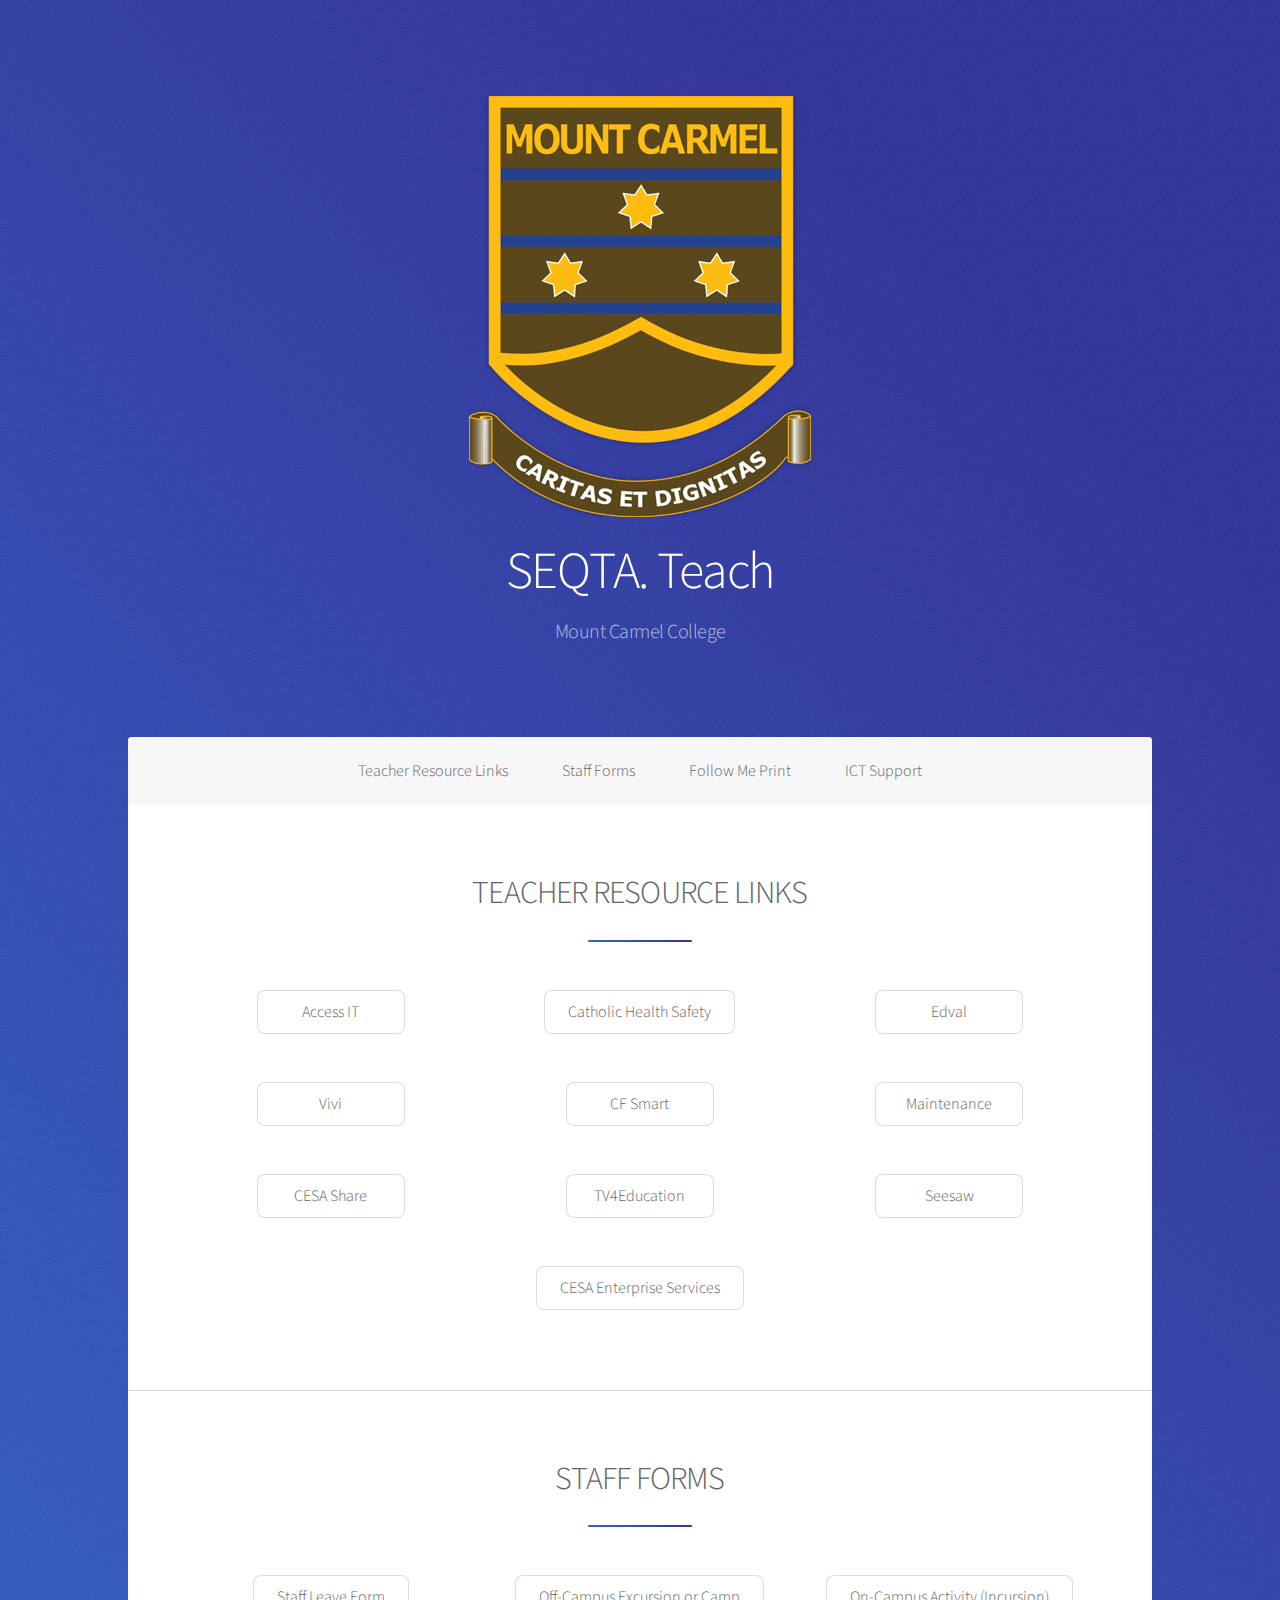
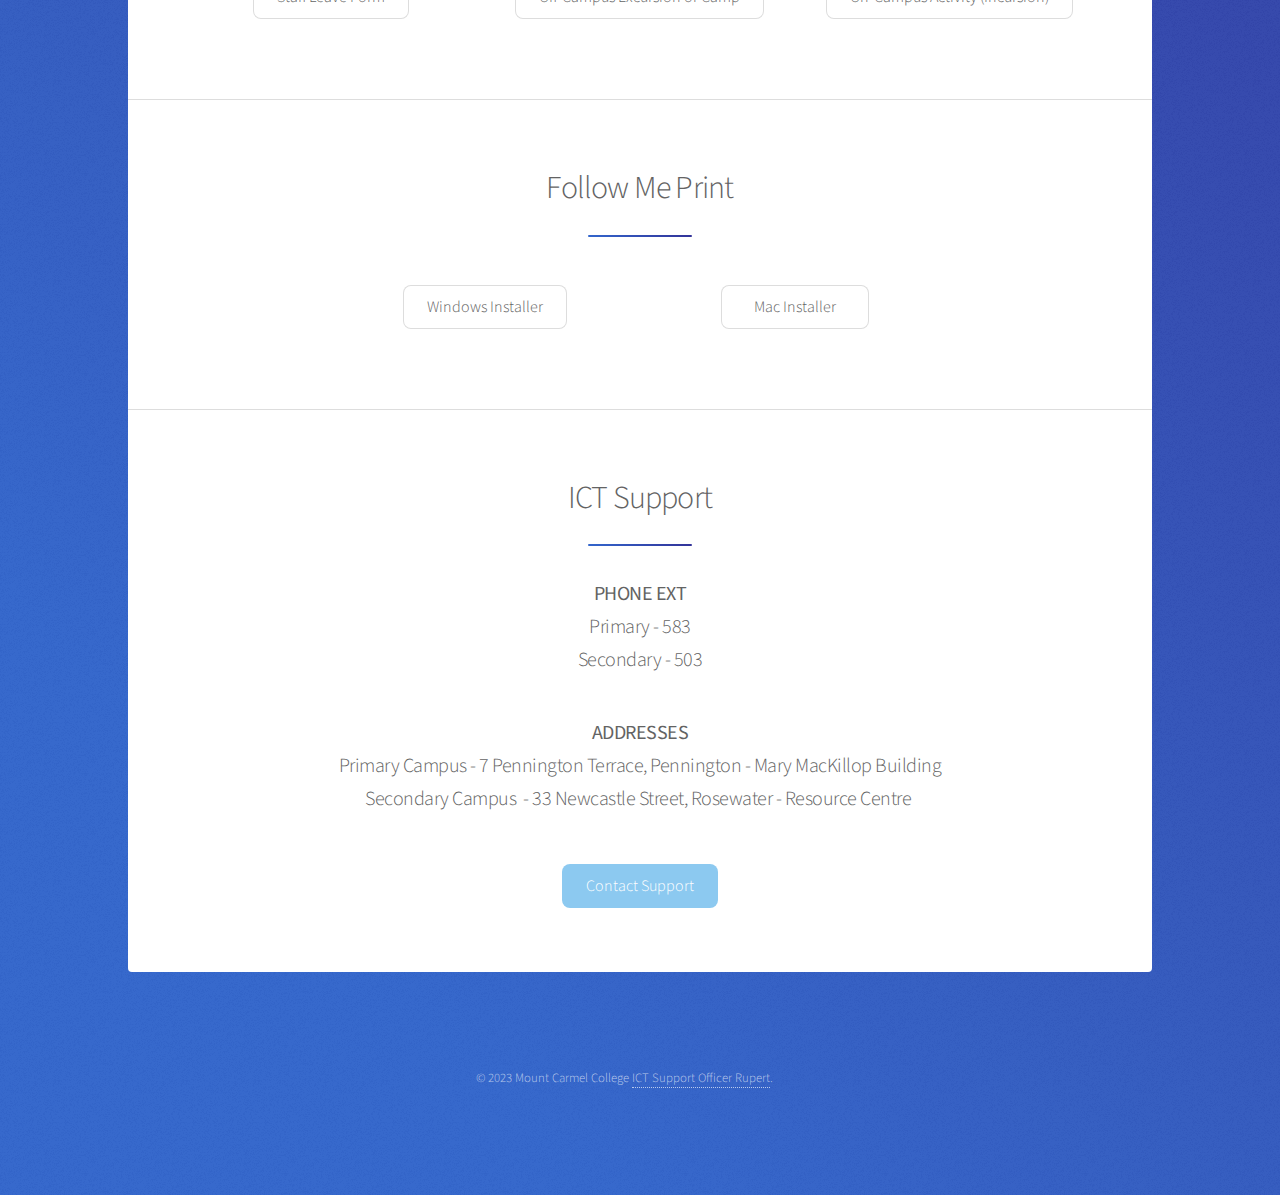
<file: index.html>
<!DOCTYPE HTML>
<!--
	Stellar by HTML5 UP
	html5up.net | @ajlkn
	Free for personal and commercial use under the CCA 3.0 license (html5up.net/license)
-->
<html>
	<head>
		<title>SEQTA. Teach</title>
		<meta charset="utf-8" />
		<meta name="viewport" content="width=device-width, initial-scale=1, user-scalable=no" />
		<link rel="stylesheet" href="assets/css/main.css" />
		<noscript><link rel="stylesheet" href="assets/css/noscript.css" /></noscript>
	</head>
	<body class="is-preload">

		<!-- Wrapper -->
			<div id="wrapper">

				<!-- Header -->
					<header id="header" class="alt">
						<span class="logo"><img src="images/mcclogo.png" alt="" /></span>
						<h1>SEQTA. Teach</h1>
						<p>Mount Carmel College</p>
					</header>

				<!-- Nav -->
					<nav id="nav">
						<ul>
							<li><a href="#one">Teacher Resource Links</a></li>
							<li><a href="#two">Staff Forms</a></li>
							<li><a href="#three">Follow Me Print</a></li>
							<li><a href="#four">ICT Support</a></li>
						</ul>
					</nav>

				<!-- Main -->
			  <div id="main">

						<!-- First Section -->
							<section id="one" class="main special">
								<header class="major">
									<h2>TEACHER RESOURCE LINKS</h2>
								</header>
								<ul class="features">
									<li>
									
										<a href="https://library.mcc.catholic.edu.au/#!landingPage" target="_blank" class="button">Access IT</a>
									</li>
									<li>
									
										<a href="https://cshwsa.org.au" target="_blank" class="button">Catholic Health Safety</a>
									</li>
									<li>
									
										<a href="https://my.edval.education/login?logout" class="button">Edval</a>
									</li>
									<li>
									
										<a href="http://www.vivi.io" target="_blank" class="button">Vivi</a>
									</li>
									<li>
									
								<a href="https://cfsmart.org.au" target="_blank" class="button">CF Smart</a>
									</li>
									<li>
										
										<a href="https://docs.google.com/forms/d/e/1FAIpQLSe0nfLTNq4bBS2XhWR0wFHsJPx89XXSH_D06xah5fT4MPw3fw/viewform?c=0&w=1" target="_blank" class="button">Maintenance</a>
									</li>
									<li>
										
										<a href="https://cesacatholic.sharepoint.com/_forms/default.aspx" target="_blank" class="button">CESA Share</a>
									</li>
									<li>
										
										<a href="https://mcc.functionalsolutions.com.au/SmartLibraryWeb/SmartLibraryPageLoader.aspx?PageName=SEARCH_PAGE_TV4EDUCATION" target="_blank" class="button">TV4Education</a>
									</li>
									<li>
										
										<a href="https://app.seesaw.me/#/login" target="_blank" class="button">Seesaw</a>
									</li>
									<li>
										
										<a href="https://portal.cesa.catholic.edu.au/lphome/faces/landingpage.xhtml" target="_blank" class="button">CESA Enterprise Services</a>
									</li>
								</ul>

							</section>

						<!-- Second Section -->
				<section id="two" class="main special">
								<header class="major">
									<h2>STAFF FORMS</h2>
								</header>
								<ul class="features">
									<li>
									
										<a href="https://mcccatholiceduau.sharepoint.com/sites/Staff/Shared%20Documents/General/Forms%20-%20Staff/Staff%20Leave%20form%20-%20(type%20staff%20name%20and%20date).pdf?CT=1685583001262&OR=ItemsView" target="_blank" class="button">Staff Leave Form</a>
									</li>
									<li>
									
										<a href="https://mcccatholiceduau.sharepoint.com/:b:/s/Staff/EerUdmMIdkVCiUv_W2TvX_MBcNLKpi7GvMjgUkIhdMfr7A?e=f02MaE" target="_blank" class="button">Off-Campus Excursion or Camp</a>
									</li>
									<li>
									
										<a href="https://mcccatholiceduau.sharepoint.com/sites/Staff/Shared%20Documents/General/Forms/Excursion-Incursion%20Forms/2023%20On-Campus%20Activity%20(Incursion)%20-%20staff%20form.pdf?CT=1685581581934&OR=ItemsView"  target="_blank" class="button">On-Campus Activity (Incursion)</a>
									</li>
									
								</ul>
					  </section>
<!-- Second Section -->
				<section id="three" class="main special">
								<header class="major">
									<h2>Follow Me Print</h2>
								</header>
								<ul class="features">
									<li>
										<a href="https://mcccatholiceduau.sharepoint.com/:u:/s/Staff/EZZwKq21gJRGuym65916t5sBBrfKD6eDTob-xrwb4FY3Og?e=ovjxU3" target="_blank" class="button">Windows Installer</a>
									</li>
									<li>
										<a href="https://mcccatholiceduau.sharepoint.com/:u:/s/Staff/Eb8612nlI79EkGOlavGFggQBPx0BZYcdLNlsyUay_chw6g?e=tKza01" target="_blank" class="button">Mac Installer</a>
									</li>
									
								</ul>
					  </section>
				  
				  <!-- Fourth Section -->
					  <section id="four" class="main special">
						  <header class="major">
							  <h2>ICT Support</h2>
									
							  <p><b>PHONE EXT</b><br>
							    Primary - 583<br>
							    Secondary - 503</p>
							  <p><b>ADDRESSES</b><br>
						      Primary Campus - 7 Pennington Terrace, Pennington - Mary MacKillop Building
						      <br>
                              Secondary Campus&nbsp; - 33 Newcastle Street, Rosewater - Resource Centre&nbsp;</p>
                          </header>
						  <footer class="major">
							  <ul class="actions special">
								  <li><a href="mailto:support@mcc.catholic.edu.au" class="button primary">Contact Support</a></li>
										
							  </ul>
						  </footer>
					  </section>

				</div>

				<!-- Footer -->
					<footer id="footer">
						
						<p class="copyright">&copy; 2023 Mount Carmel College <a href="mailto:rupert.woods@mcc.catholic.edu.au" >ICT Support Officer Rupert</a>.</p>
					</footer>

			</div>

		<!-- Scripts -->
			<script src="assets/js/jquery.min.js"></script>
			<script src="assets/js/jquery.scrollex.min.js"></script>
			<script src="assets/js/jquery.scrolly.min.js"></script>
			<script src="assets/js/browser.min.js"></script>
			<script src="assets/js/breakpoints.min.js"></script>
			<script src="assets/js/util.js"></script>
			<script src="assets/js/main.js"></script>

	</body>
</html>
</file>
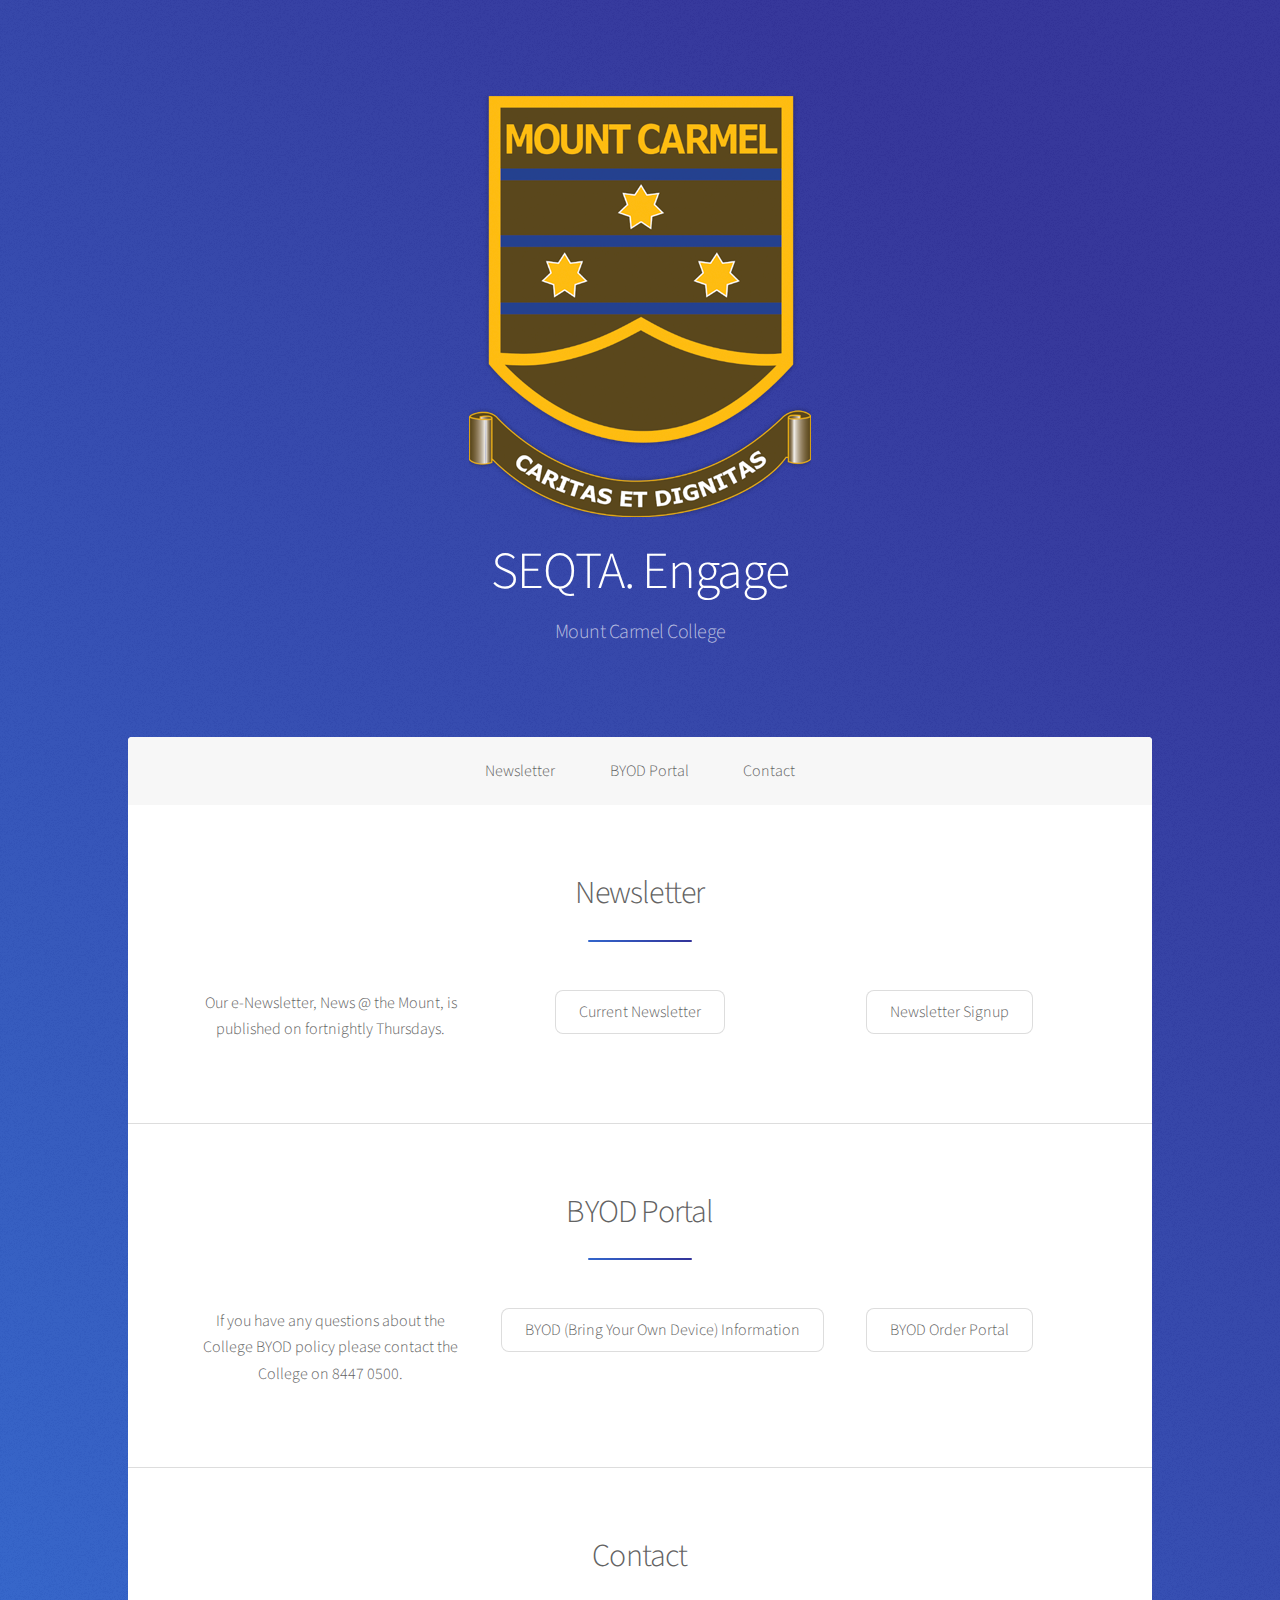
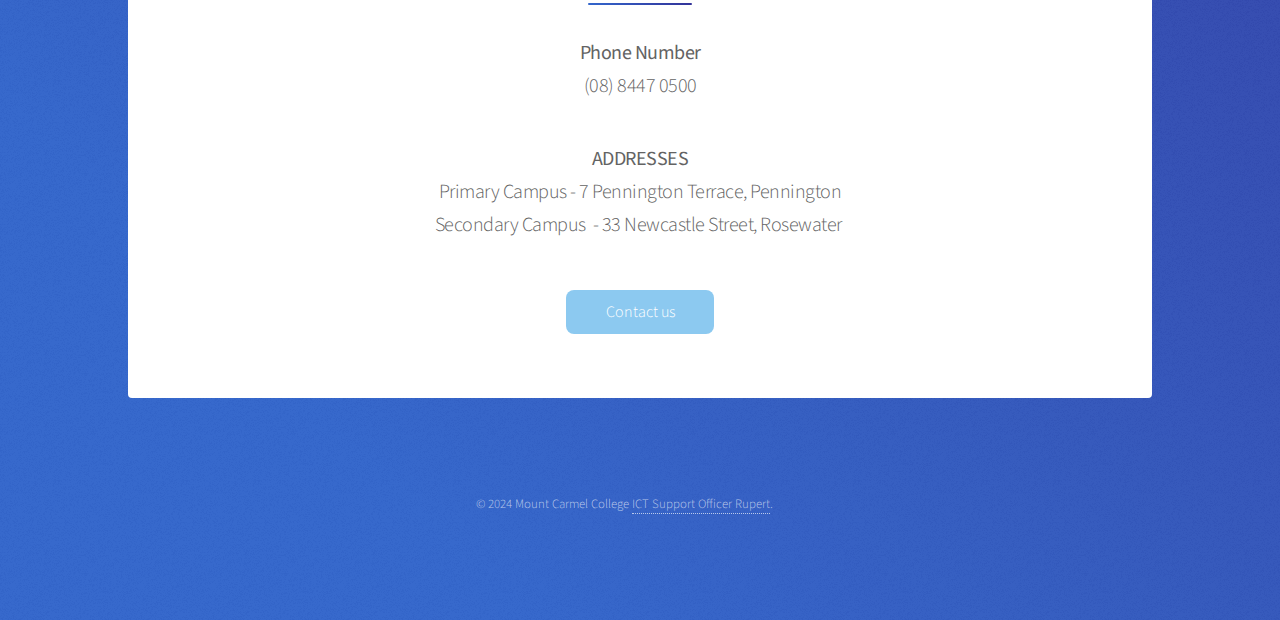
<file: engage/index.html>
<!DOCTYPE HTML>
<!--
	Stellar by HTML5 UP
	html5up.net | @ajlkn
	Free for personal and commercial use under the CCA 3.0 license (html5up.net/license)
-->
<html>
	<head>
		<title>SEQTA. Teach</title>
		<meta charset="utf-8" />
		<meta name="viewport" content="width=device-width, initial-scale=1, user-scalable=no" />
		<link rel="stylesheet" href="assets/css/main.css" />
		<noscript><link rel="stylesheet" href="assets/css/noscript.css" /></noscript>
	</head>
	<body class="is-preload">

		<!-- Wrapper -->
			<div id="wrapper">

				<!-- Header -->
					<header id="header" class="alt">
						<span class="logo"><img src="images/mcclogo.png" alt="" /></span>
						<h1>SEQTA. Engage</h1>
						<p>Mount Carmel College</p>
					</header>

				<!-- Nav -->
					<nav id="nav">
						<ul>
							<li><a href="#first">Newsletter</a></li>
							<li><a href="#second">BYOD Portal</a></li>
							<li><a href="#cta">Contact</a></li>
						</ul>
					</nav>

				<!-- Main -->
			  <div id="main">

						<!-- First Section -->
							<section id="first" class="main special">
								<header class="major">
									<h2>Newsletter</h2>
								</header>
								
								<ul class="features">
							<li>
									
									Our e-Newsletter, News @ the Mount, is published on fortnightly Thursdays.
									
									</li>
								<li>
									
										<a href="http://www.mcc.catholic.edu.au/news-events/college-newsletter" target="_blank" class="button">Current Newsletter</a>
									</li>	
									<li>
									
										<a href="http://www.mcc.catholic.edu.au/news-events/college-newsletter" target="_blank" class="button">Newsletter Signup</a>
									</li>
								</ul>

							</section>

						<!-- Second Section -->
				<section id="second" class="main special">
								<header class="major">
									<h2>BYOD Portal</h2>
								</header>
								<ul class="features">
									<li>
									If you have any questions about the College BYOD policy please contact the College on 8447 0500.
								</li>
									
									<li>
									<a href="https://www.orderportal.com.au/Welcome?ofid=154&eid=63344" target="_blank" class="button">BYOD (Bring Your Own Device) Information</a>
									
									
									</li>
									<li>
									
										<a href="https://www.orderportal.com.au/Welcome?ofid=154&eid=63344" target="_blank" class="button">BYOD Order Portal</a>
									</li>
									
									
								</ul>
					  </section>

				  <!-- Get Started -->
					  <section id="cta" class="main special">
						  <header class="major">
							  <h2>Contact</h2>
									
							  <p><b>Phone Number</b><br>
							    (08) 8447 0500</p>
							  <p><b>ADDRESSES</b><br>
						      Primary Campus - 7 Pennington Terrace, Pennington
						      <br>
                              Secondary Campus&nbsp; - 33 Newcastle Street, Rosewater&nbsp;</p>
                          </header>
						  <footer class="major">
							  <ul class="actions special">
								  <li><a href="mailto:mcc@mcc.catholic.edu.au" class="button primary">Contact us</a></li>
										
							  </ul>
						  </footer>
					  </section>

				</div>

				<!-- Footer -->
					<footer id="footer">
						
						<p class="copyright">&copy; 2024 Mount Carmel College <a href="mailto:rupert.woods@mcc.catholic.edu.au" >ICT Support Officer Rupert</a>.</p>
					</footer>

			</div>

		<!-- Scripts -->
			<script src="assets/js/jquery.min.js"></script>
			<script src="assets/js/jquery.scrollex.min.js"></script>
			<script src="assets/js/jquery.scrolly.min.js"></script>
			<script src="assets/js/browser.min.js"></script>
			<script src="assets/js/breakpoints.min.js"></script>
			<script src="assets/js/util.js"></script>
			<script src="assets/js/main.js"></script>

	</body>
</html>
</file>
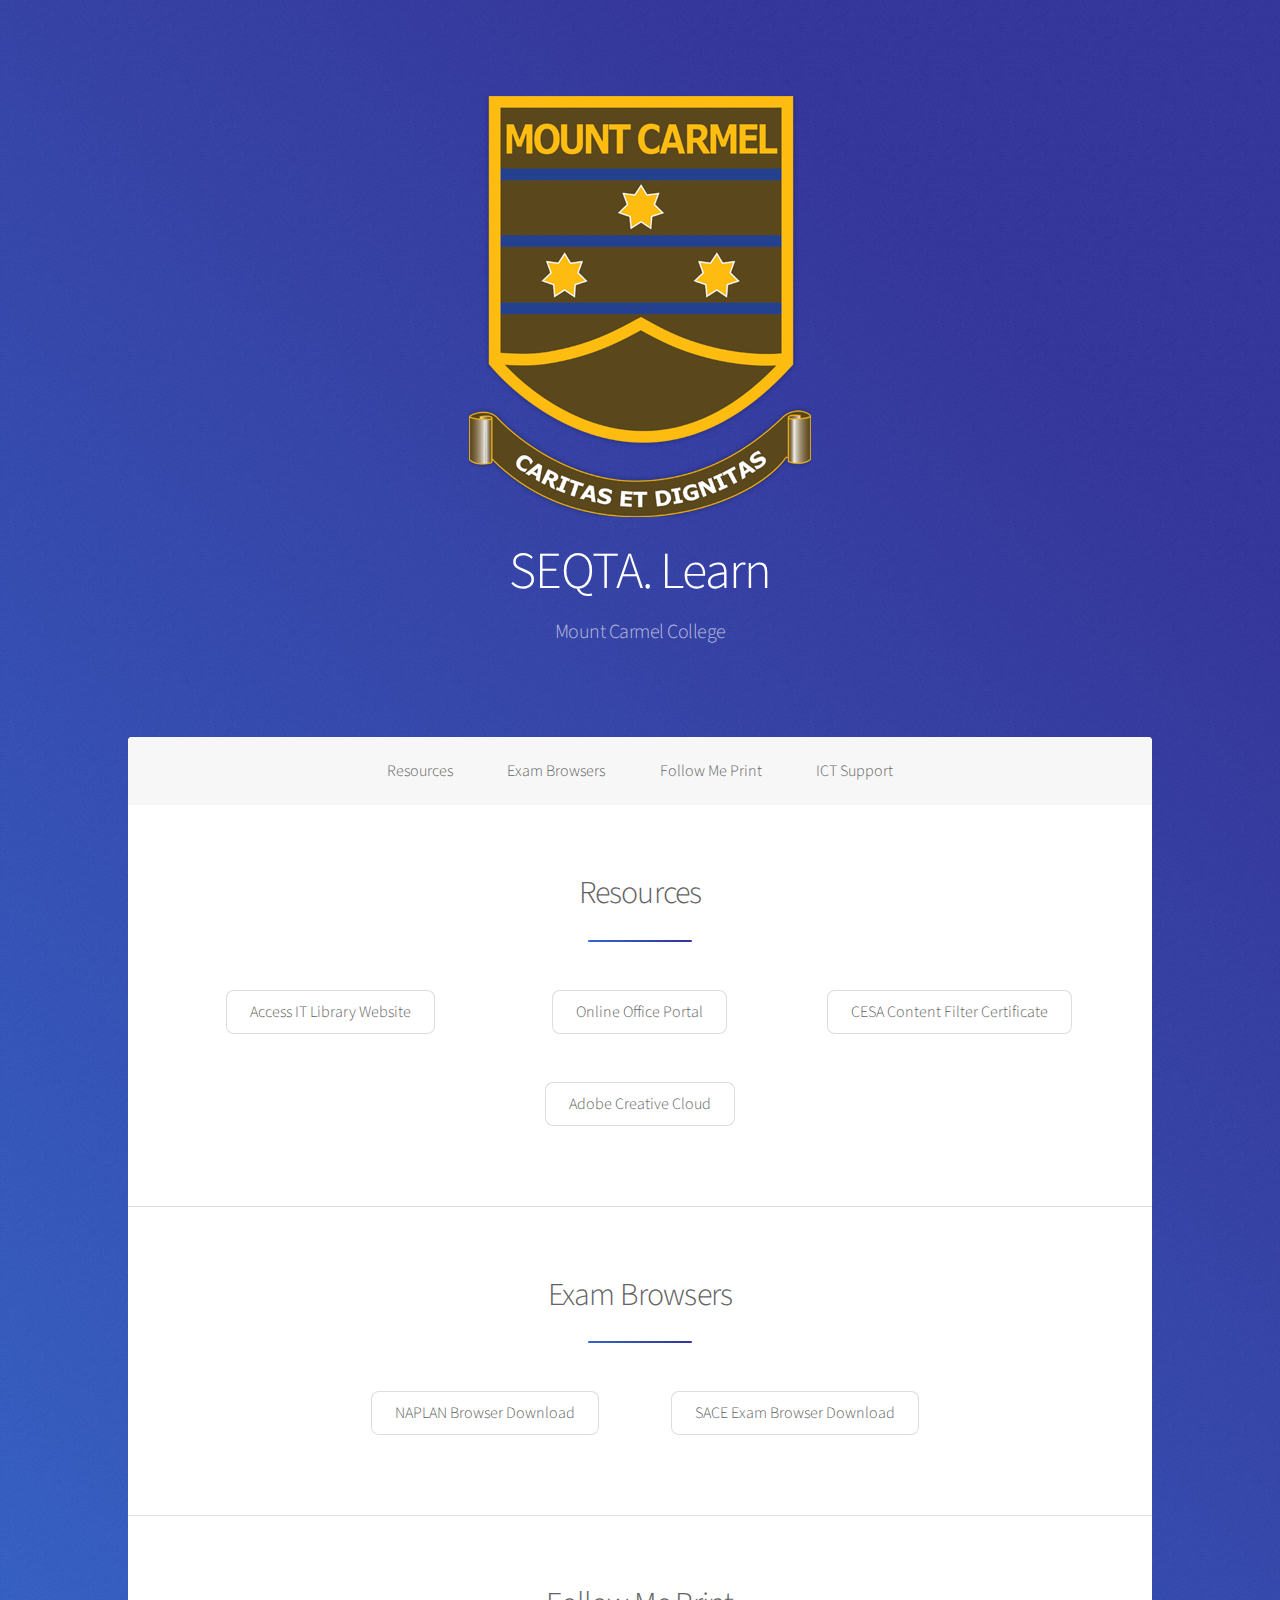
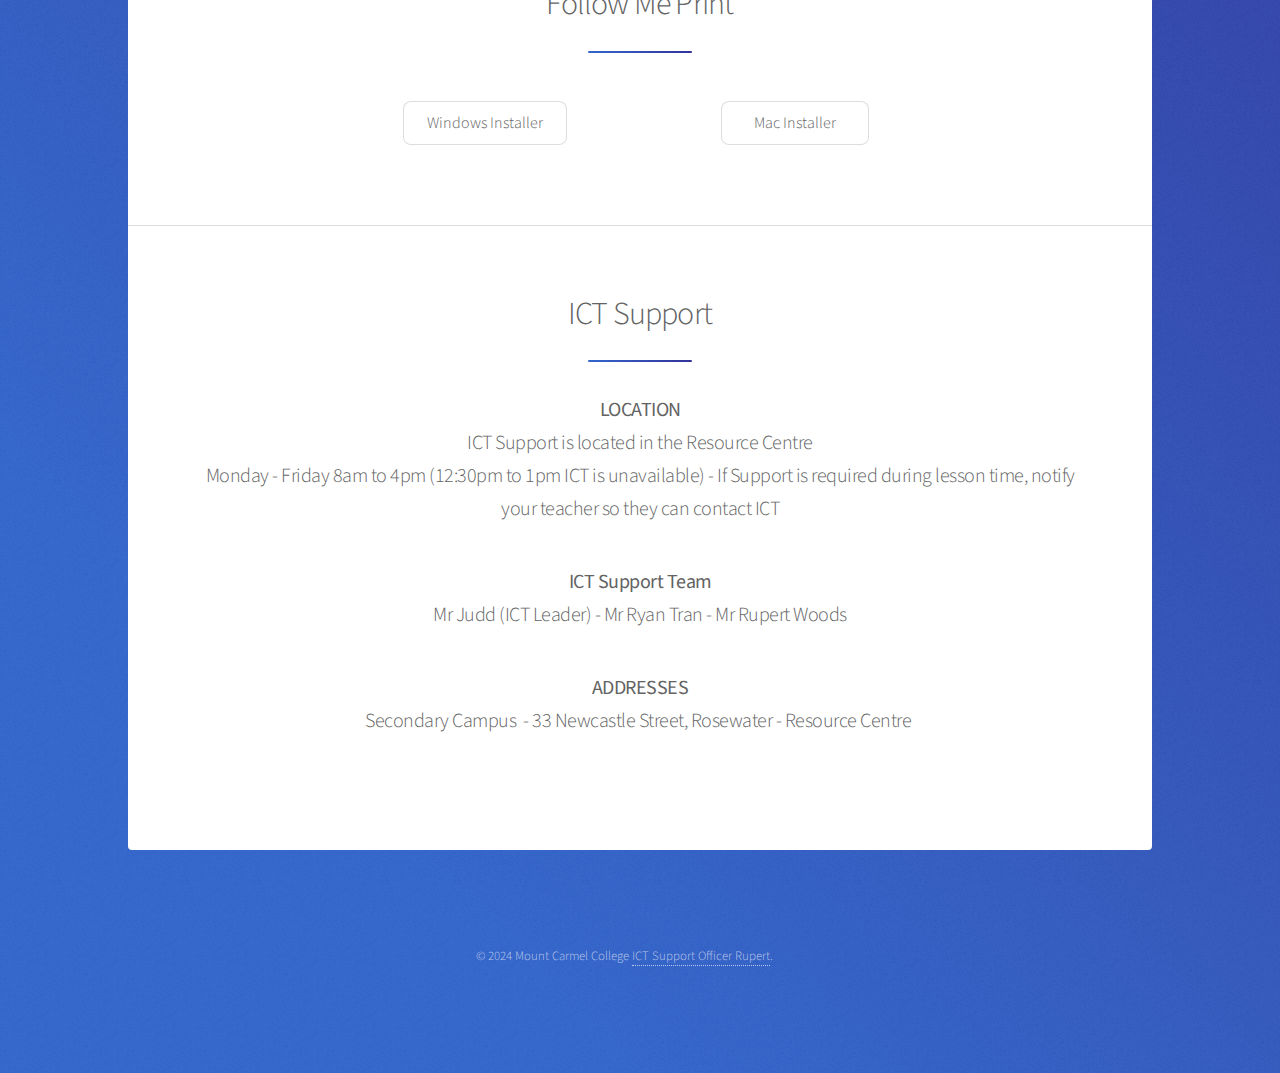
<file: learn/index.html>
<!DOCTYPE HTML>
<!--
	Stellar by HTML5 UP
	html5up.net | @ajlkn
	Free for personal and commercial use under the CCA 3.0 license (html5up.net/license)
-->
<html>
	<head>
		<title>SEQTA. Teach</title>
		<meta charset="utf-8" />
		<meta name="viewport" content="width=device-width, initial-scale=1, user-scalable=no" />
		<link rel="stylesheet" href="assets/css/main.css" />
		<noscript><link rel="stylesheet" href="assets/css/noscript.css" /></noscript>
	</head>
	<body class="is-preload">

		<!-- Wrapper -->
			<div id="wrapper">

				<!-- Header -->
					<header id="header" class="alt">
						<span class="logo"><img src="images/mcclogo.png" alt="" /></span>
						<h1>SEQTA. Learn</h1>
						<p>Mount Carmel College</p>
					</header>

				<!-- Nav -->
					<nav id="nav">
						<ul>
							<li><a href="#first">Resources</a></li>
							<li><a href="#second">Exam Browsers</a></li>
							<li><a href="#third">Follow Me Print</a></li>
							<li><a href="#fourth">ICT Support</a></li>
						</ul>
					</nav>

				<!-- Main -->
			  <div id="main">

						<!-- First Section -->
							<section id="first" class="main special">
								<header class="major">
									<h2>Resources</h2>
								</header>
								<ul class="features">
									<li>
										<a href="https://library.mcc.catholic.edu.au/#!landingPage" target="_blank" class="button">Access IT Library Website</a>
									</li>
									<li>
										<a href="https://portal.office.com" target="_blank" class="button">Online Office Portal</a>
									</li>
									<li>
										<a href="https://mcccatholiceduau.sharepoint.com/:u:/s/Staff/EXvY_sHgsnhHjXkMNCCn4y8BFdWyon9yyEWz9OFpGVrrSw?e=LyuZNS" target="_blank" class="button">CESA Content Filter Certificate</a>
									</li>
									<li>
										<a href="https://creativecloud.adobe.com/apps/download/creative-cloud?promoid=GVTYXZK9&mv=other" target="_blank" class="button">Adobe Creative Cloud</a>
									</li>
								
									
								</ul>
							</section>

						<!-- Second Section -->
				<section id="second" class="main special">
								<header class="major">
									<h2>Exam Browsers</h2>
								</header>
								<ul class="features">
									<li>
										<a href="https://www.assessform.edu.au/naplan-online/locked-down-browser" target="_blank" class="button">NAPLAN Browser Download</a>
									</li>
									<li>
										<a href="https://e-exams.sace.sa.edu.au/forms/show/id/1" target="_blank" class="button">SACE Exam Browser Download</a>
									</li>
								
									
								</ul>
					  </section>


						<!-- Third Section -->
				<section id="third" class="main special">
								<header class="major">
									<h2>Follow Me Print</h2>
								</header>
								<ul class="features">
									<li>
										<a href="https://mcccatholiceduau.sharepoint.com/:u:/s/Staff/EZZwKq21gJRGuym65916t5sBBrfKD6eDTob-xrwb4FY3Og?e=ovjxU3" target="_blank" class="button">Windows Installer</a>
									</li>
									<li>
										<a href="https://mcccatholiceduau.sharepoint.com/:u:/s/Staff/Eb8612nlI79EkGOlavGFggQBPx0BZYcdLNlsyUay_chw6g?e=tKza01" target="_blank" class="button">Mac Installer</a>
									</li>
								
									
								</ul>
					  </section>


				  

				  <!-- Get Started -->
					  <section id="fourth" class="main special">
						  <header class="major">
							  <h2>ICT Support</h2>
									
							  <p><b>LOCATION</b><br>
				
							    ICT Support is located in the Resource Centre<br>
Monday - Friday 8am to 4pm 
							  (12:30pm to 1pm ICT is unavailable)
							  - If Support is required during lesson time, notify your teacher so they can contact ICT</p>
							  <p><b>ICT Support Team</b><br>
							    Mr Judd (ICT Leader) - Mr Ryan Tran - Mr Rupert Woods
                             </p>
							  <p><b>ADDRESSES</b><br>
                              Secondary Campus&nbsp; - 33 Newcastle Street, Rosewater - Resource Centre&nbsp;</p>
                          </header>
						  <footer class="major">
							  <ul class="actions special">
								  
										
							  </ul>
						  </footer>
					  </section>

				</div>

				<!-- Footer -->
					<footer id="footer">
						
						<p class="copyright">&copy; 2024 Mount Carmel College <a href="mailto:rupert.woods@mcc.catholic.edu.au" >ICT Support Officer Rupert</a>.</p>
					</footer>

			</div>

		<!-- Scripts -->
			<script src="assets/js/jquery.min.js"></script>
			<script src="assets/js/jquery.scrollex.min.js"></script>
			<script src="assets/js/jquery.scrolly.min.js"></script>
			<script src="assets/js/browser.min.js"></script>
			<script src="assets/js/breakpoints.min.js"></script>
			<script src="assets/js/util.js"></script>
			<script src="assets/js/main.js"></script>

	</body>
</html>
</file>
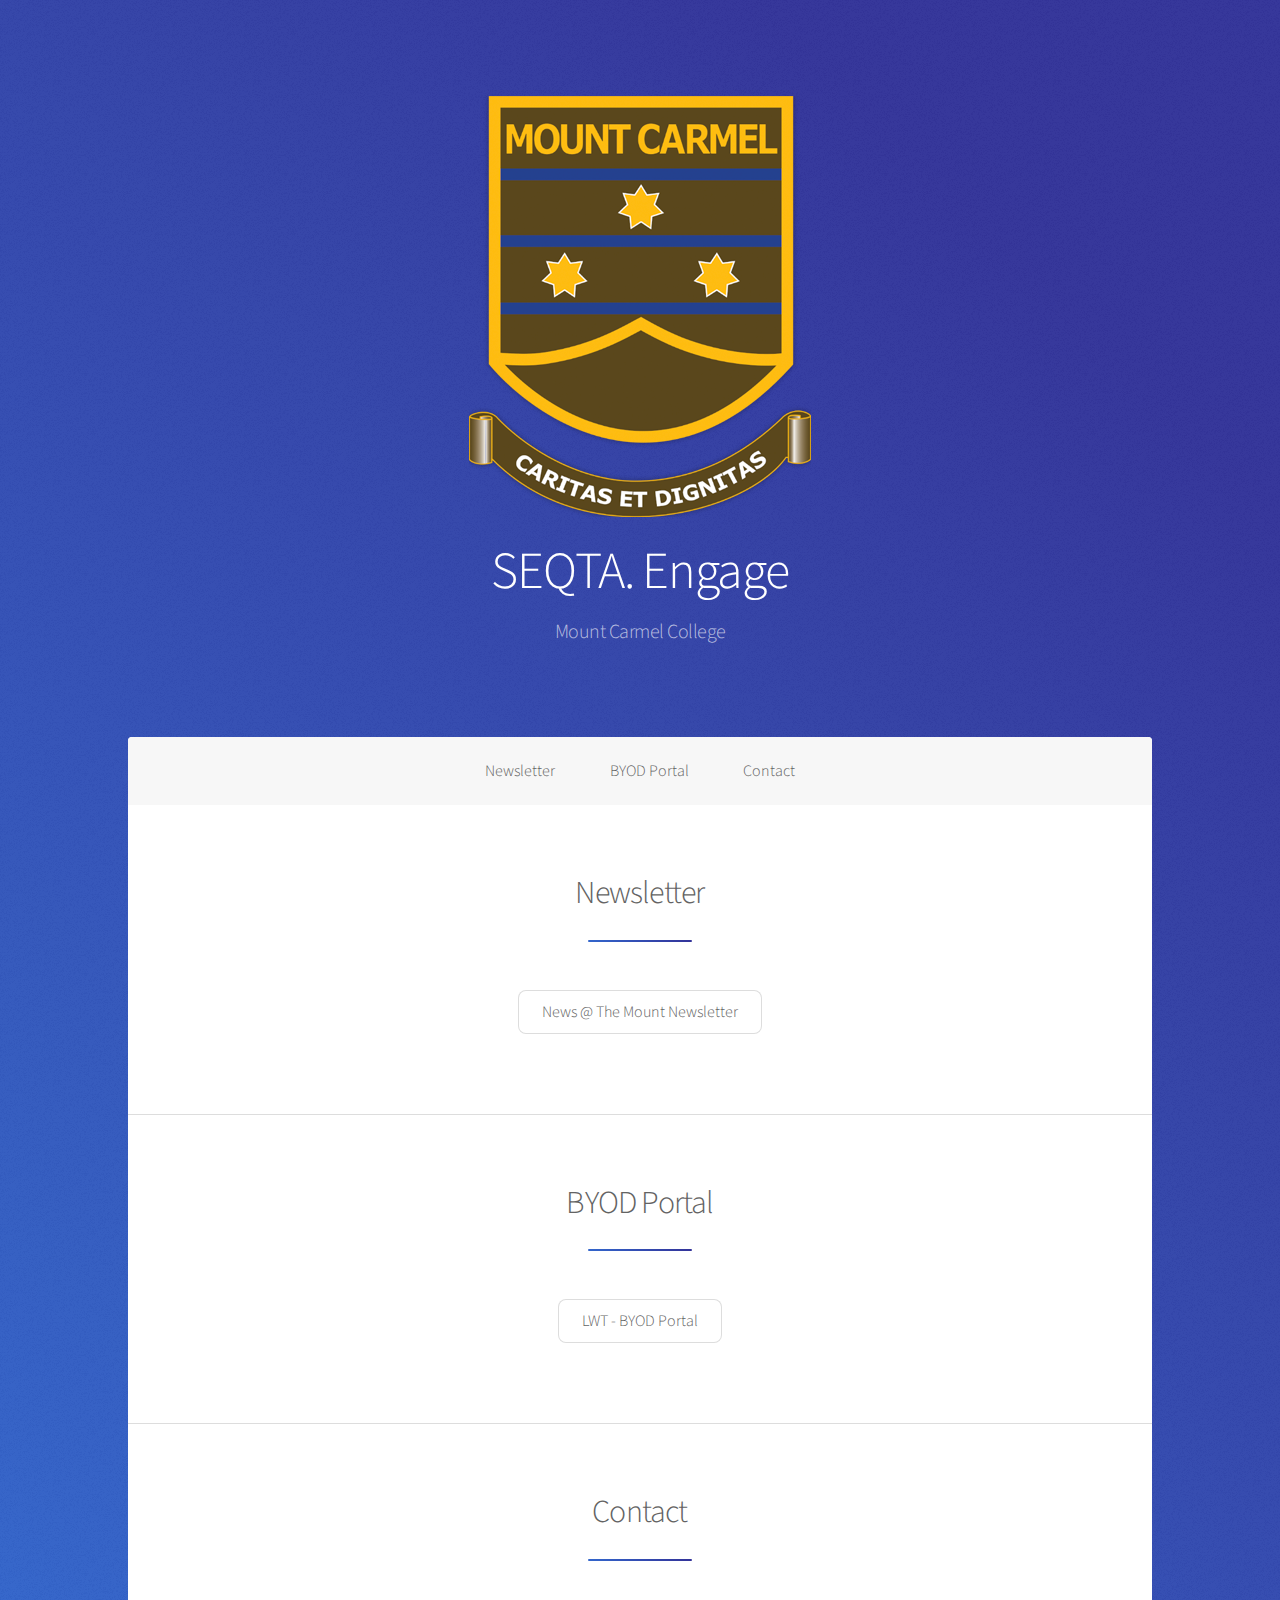
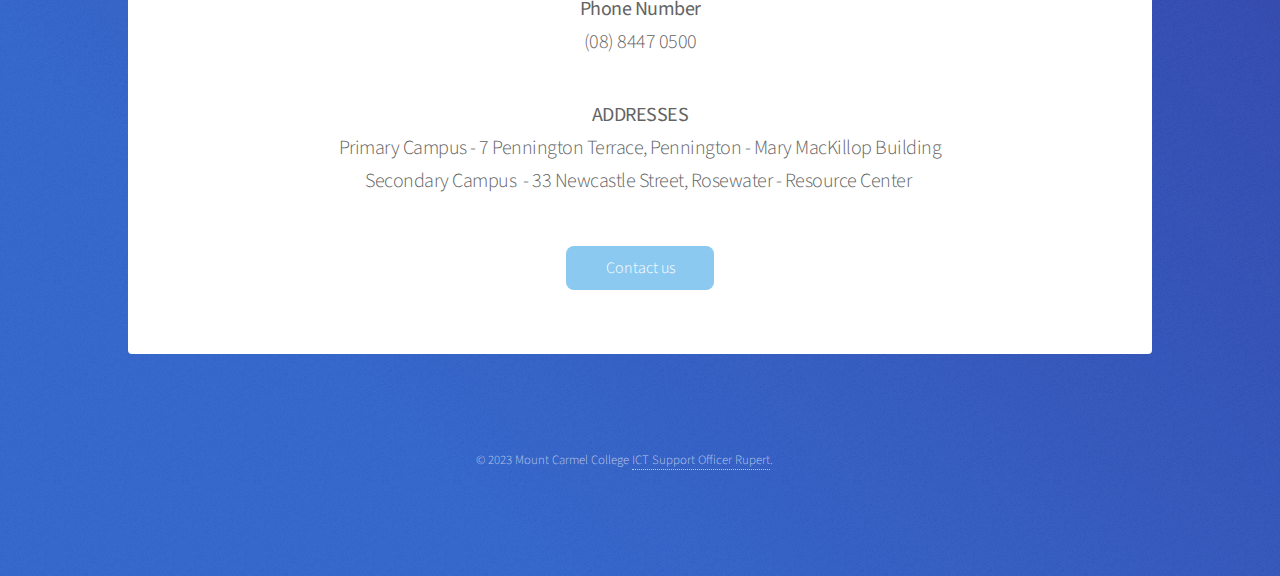
<file: Seqta Engage/index.html>
<!DOCTYPE HTML>
<!--
	Stellar by HTML5 UP
	html5up.net | @ajlkn
	Free for personal and commercial use under the CCA 3.0 license (html5up.net/license)
-->
<html>
	<head>
		<title>SEQTA. Teach</title>
		<meta charset="utf-8" />
		<meta name="viewport" content="width=device-width, initial-scale=1, user-scalable=no" />
		<link rel="stylesheet" href="assets/css/main.css" />
		<noscript><link rel="stylesheet" href="assets/css/noscript.css" /></noscript>
	</head>
	<body class="is-preload">

		<!-- Wrapper -->
			<div id="wrapper">

				<!-- Header -->
					<header id="header" class="alt">
						<span class="logo"><img src="images/mcclogo.png" alt="" /></span>
						<h1>SEQTA. Engage</h1>
						<p>Mount Carmel College</p>
					</header>

				<!-- Nav -->
					<nav id="nav">
						<ul>
							<li><a href="#first">Newsletter</a></li>
							<li><a href="#second">BYOD Portal</a></li>
							<li><a href="#cta">Contact</a></li>
						</ul>
					</nav>

				<!-- Main -->
			  <div id="main">

						<!-- First Section -->
							<section id="first" class="main special">
								<header class="major">
									<h2>Newsletter</h2>
								</header>
								<ul class="features">
								<li>
									
										<a href="http://www.mcc.catholic.edu.au/news-events/college-newsletter" target="_blank" class="button">News @ The Mount Newsletter</a>
									</li>	
								</ul>

							</section>

						<!-- Second Section -->
				<section id="second" class="main special">
								<header class="major">
									<h2>BYOD Portal</h2>
								</header>
								<ul class="features">
									<li>
									
										<a href="https://www.orderportal.com.au/Welcome?ofid=154&eid=63344" target="_blank" class="button">LWT - BYOD Portal</a>
									</li>
									
									
								</ul>
					  </section>

				  <!-- Get Started -->
					  <section id="cta" class="main special">
						  <header class="major">
							  <h2>Contact</h2>
									
							  <p><b>Phone Number</b><br>
							    (08) 8447 0500</p>
							  <p><b>ADDRESSES</b><br>
						      Primary Campus - 7 Pennington Terrace, Pennington - Mary MacKillop Building
						      <br>
                              Secondary Campus&nbsp; - 33 Newcastle Street, Rosewater - Resource Center&nbsp;</p>
                          </header>
						  <footer class="major">
							  <ul class="actions special">
								  <li><a href="mailto:mcc@mcc.catholic.edu.au" class="button primary">Contact us</a></li>
										
							  </ul>
						  </footer>
					  </section>

				</div>

				<!-- Footer -->
					<footer id="footer">
						
						<p class="copyright">&copy; 2023 Mount Carmel College <a href="mailto:rupert.woods@mcc.catholic.edu.au" >ICT Support Officer Rupert</a>.</p>
					</footer>

			</div>

		<!-- Scripts -->
			<script src="assets/js/jquery.min.js"></script>
			<script src="assets/js/jquery.scrollex.min.js"></script>
			<script src="assets/js/jquery.scrolly.min.js"></script>
			<script src="assets/js/browser.min.js"></script>
			<script src="assets/js/breakpoints.min.js"></script>
			<script src="assets/js/util.js"></script>
			<script src="assets/js/main.js"></script>

	</body>
</html>
</file>
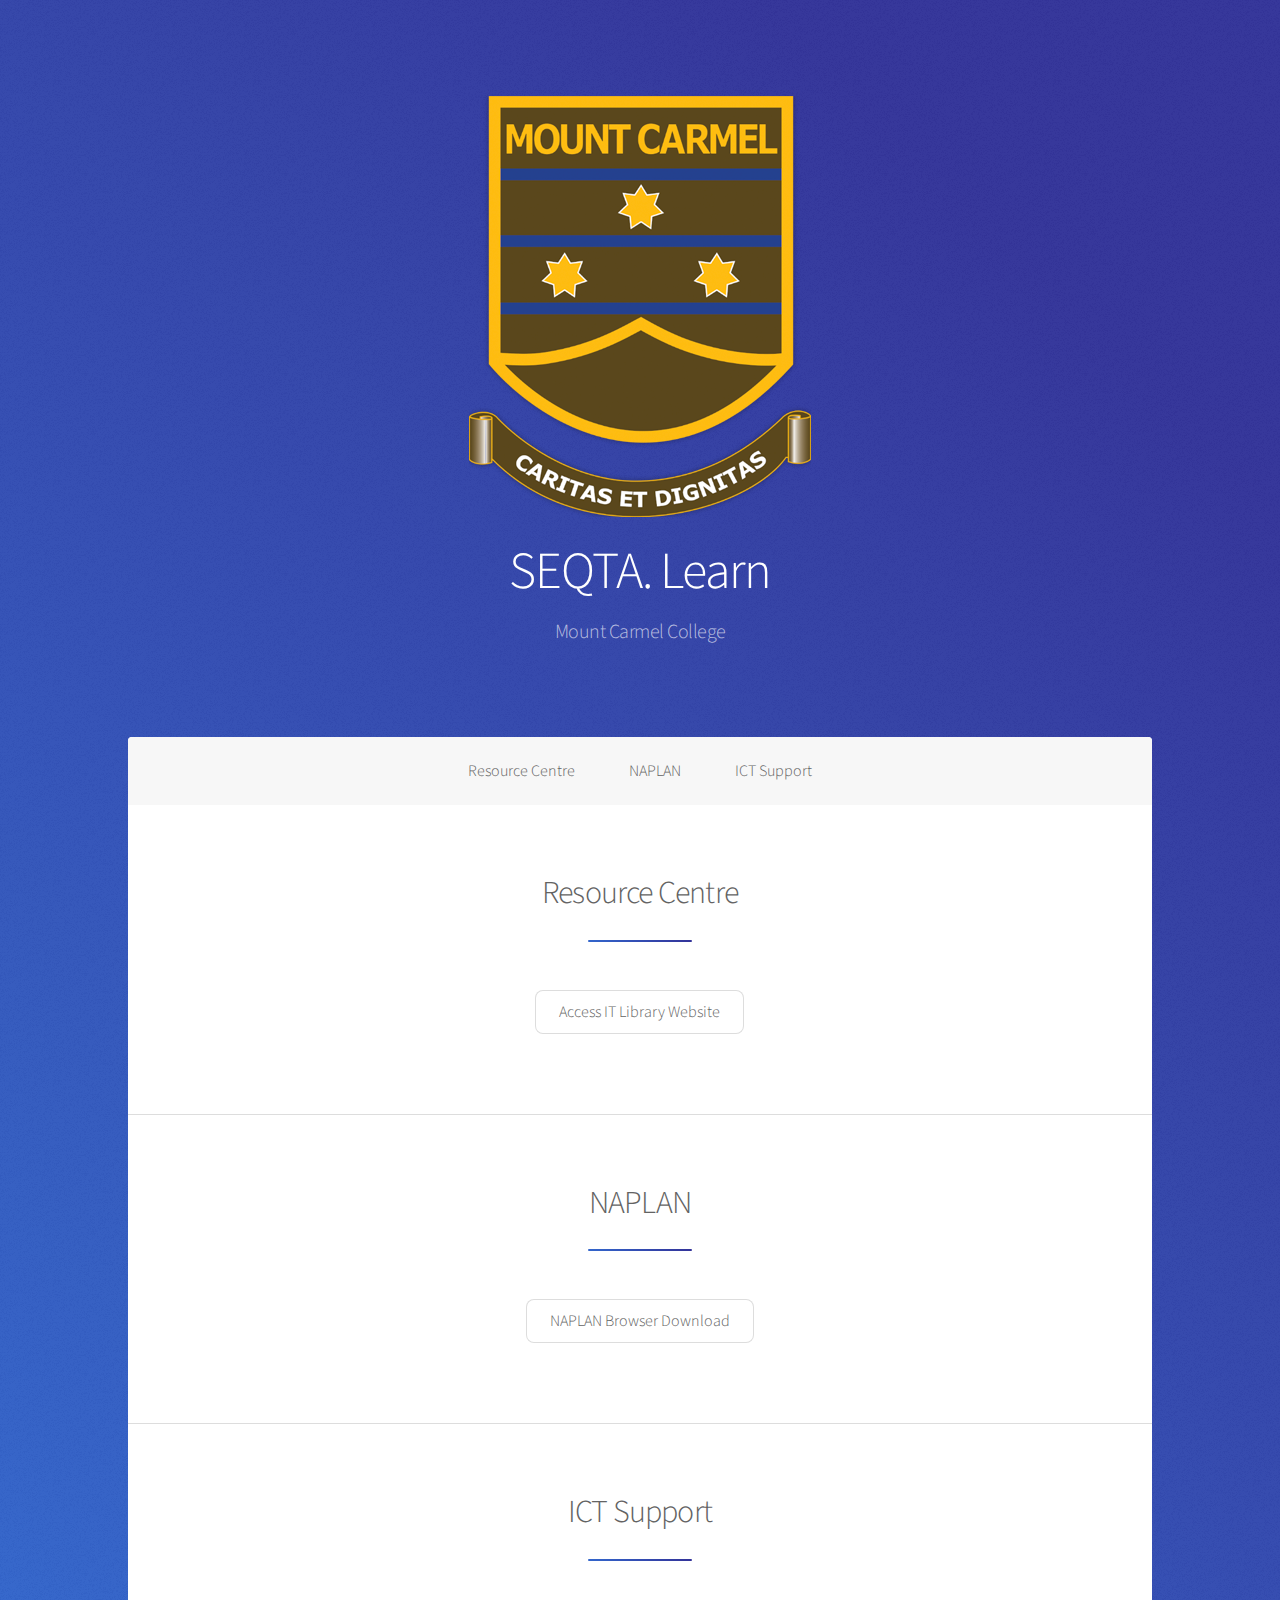
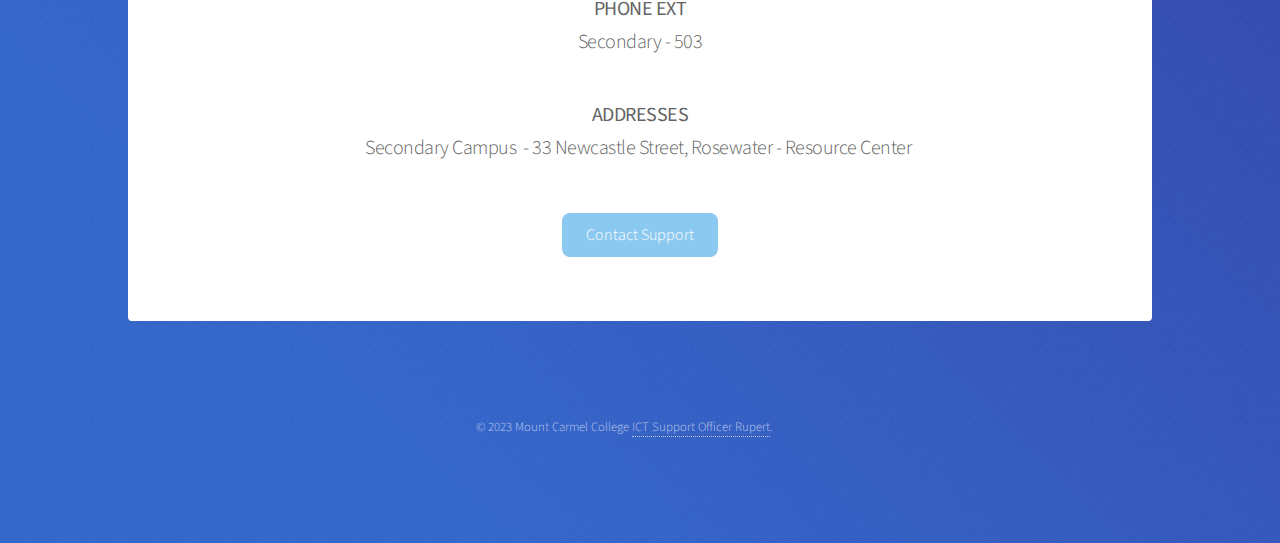
<file: Seqta Learn/index.html>
<!DOCTYPE HTML>
<!--
	Stellar by HTML5 UP
	html5up.net | @ajlkn
	Free for personal and commercial use under the CCA 3.0 license (html5up.net/license)
-->
<html>
	<head>
		<title>SEQTA. Teach</title>
		<meta charset="utf-8" />
		<meta name="viewport" content="width=device-width, initial-scale=1, user-scalable=no" />
		<link rel="stylesheet" href="assets/css/main.css" />
		<noscript><link rel="stylesheet" href="assets/css/noscript.css" /></noscript>
	</head>
	<body class="is-preload">

		<!-- Wrapper -->
			<div id="wrapper">

				<!-- Header -->
					<header id="header" class="alt">
						<span class="logo"><img src="images/mcclogo.png" alt="" /></span>
						<h1>SEQTA. Learn</h1>
						<p>Mount Carmel College</p>
					</header>

				<!-- Nav -->
					<nav id="nav">
						<ul>
							<li><a href="#first">Resource Centre</a></li>
							<li><a href="#second">NAPLAN</a></li>
							<li><a href="#cta">ICT Support</a></li>
						</ul>
					</nav>

				<!-- Main -->
			  <div id="main">

						<!-- First Section -->
							<section id="first" class="main special">
								<header class="major">
									<h2>Resource Centre</h2>
								</header>
								<ul class="features">
									<li>
										<a href="https://library.mcc.catholic.edu.au/#!landingPage" target="_blank" class="button">Access IT Library Website</a>
									</li>
								
									
								</ul>
							</section>

						<!-- Second Section -->
				<section id="second" class="main special">
								<header class="major">
									<h2>NAPLAN</h2>
								</header>
								<ul class="features">
									<li>
										<a href="https://www.assessform.edu.au/naplan-online/locked-down-browser" target="_blank" class="button">NAPLAN Browser Download</a>
									</li>
								
									
								</ul>
					  </section>

				  <!-- Get Started -->
					  <section id="cta" class="main special">
						  <header class="major">
							  <h2>ICT Support</h2>
									
							  <p><b>PHONE EXT</b><br>
				
							    Secondary - 503</p>
							  <p><b>ADDRESSES</b><br>
                              Secondary Campus&nbsp; - 33 Newcastle Street, Rosewater - Resource Center&nbsp;</p>
                          </header>
						  <footer class="major">
							  <ul class="actions special">
								  <li><a href="mailto:support@mcc.catholic.edu.au" class="button primary">Contact Support</a></li>
										
							  </ul>
						  </footer>
					  </section>

				</div>

				<!-- Footer -->
					<footer id="footer">
						
						<p class="copyright">&copy; 2023 Mount Carmel College <a href="mailto:rupert.woods@mcc.catholic.edu.au" >ICT Support Officer Rupert</a>.</p>
					</footer>

			</div>

		<!-- Scripts -->
			<script src="assets/js/jquery.min.js"></script>
			<script src="assets/js/jquery.scrollex.min.js"></script>
			<script src="assets/js/jquery.scrolly.min.js"></script>
			<script src="assets/js/browser.min.js"></script>
			<script src="assets/js/breakpoints.min.js"></script>
			<script src="assets/js/util.js"></script>
			<script src="assets/js/main.js"></script>

	</body>
</html>
</file>
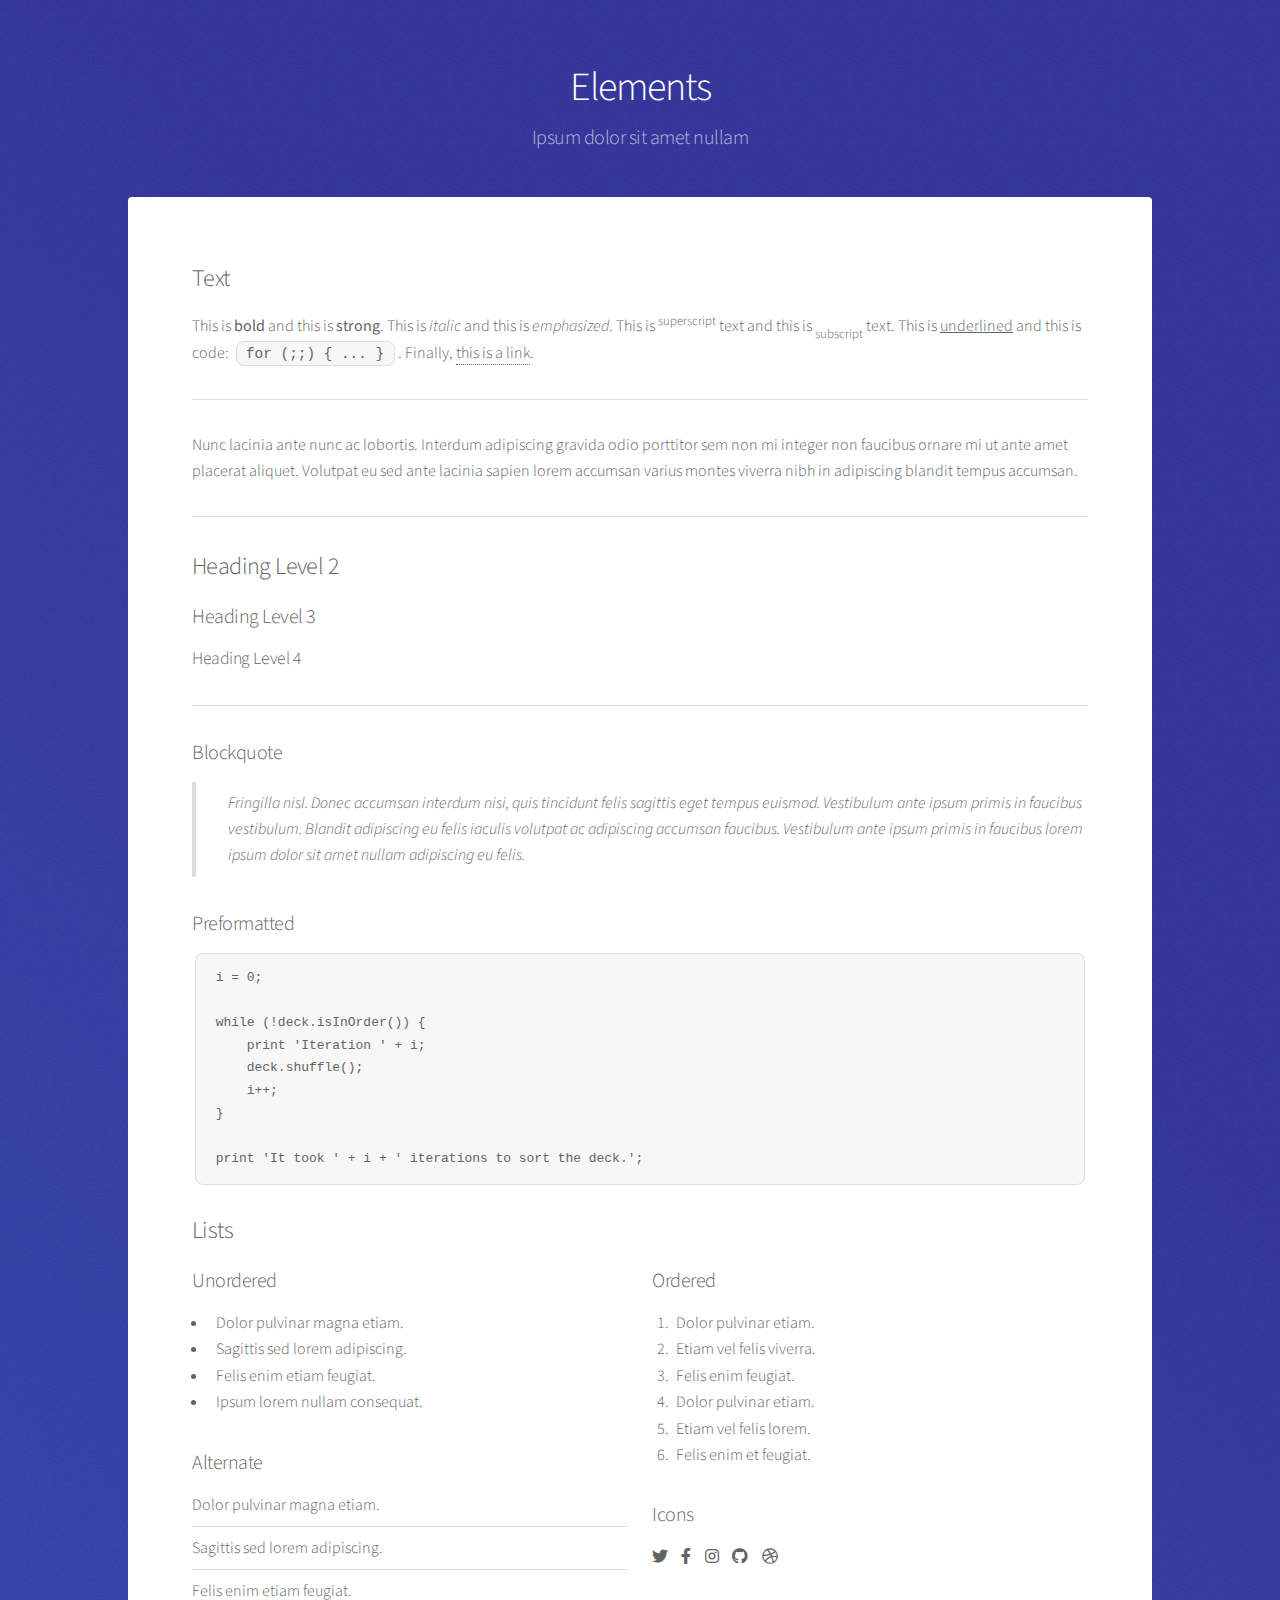
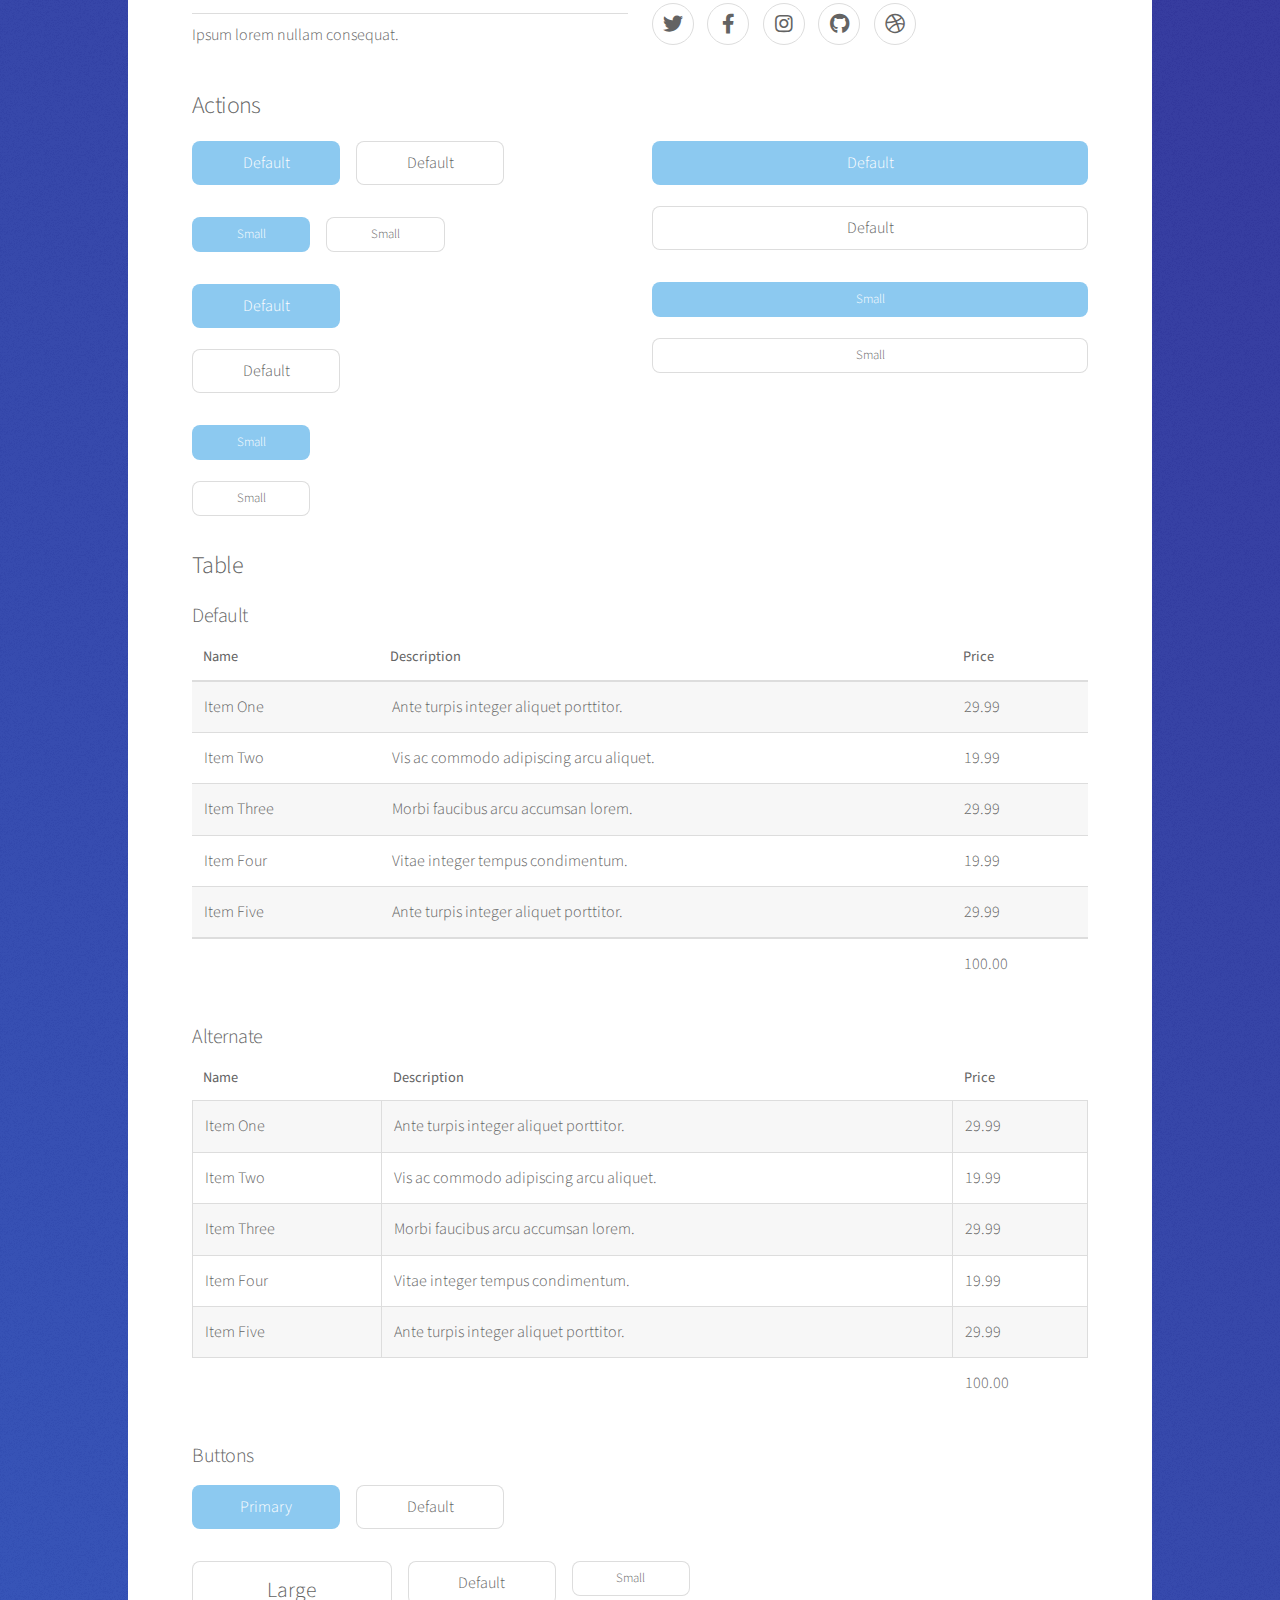
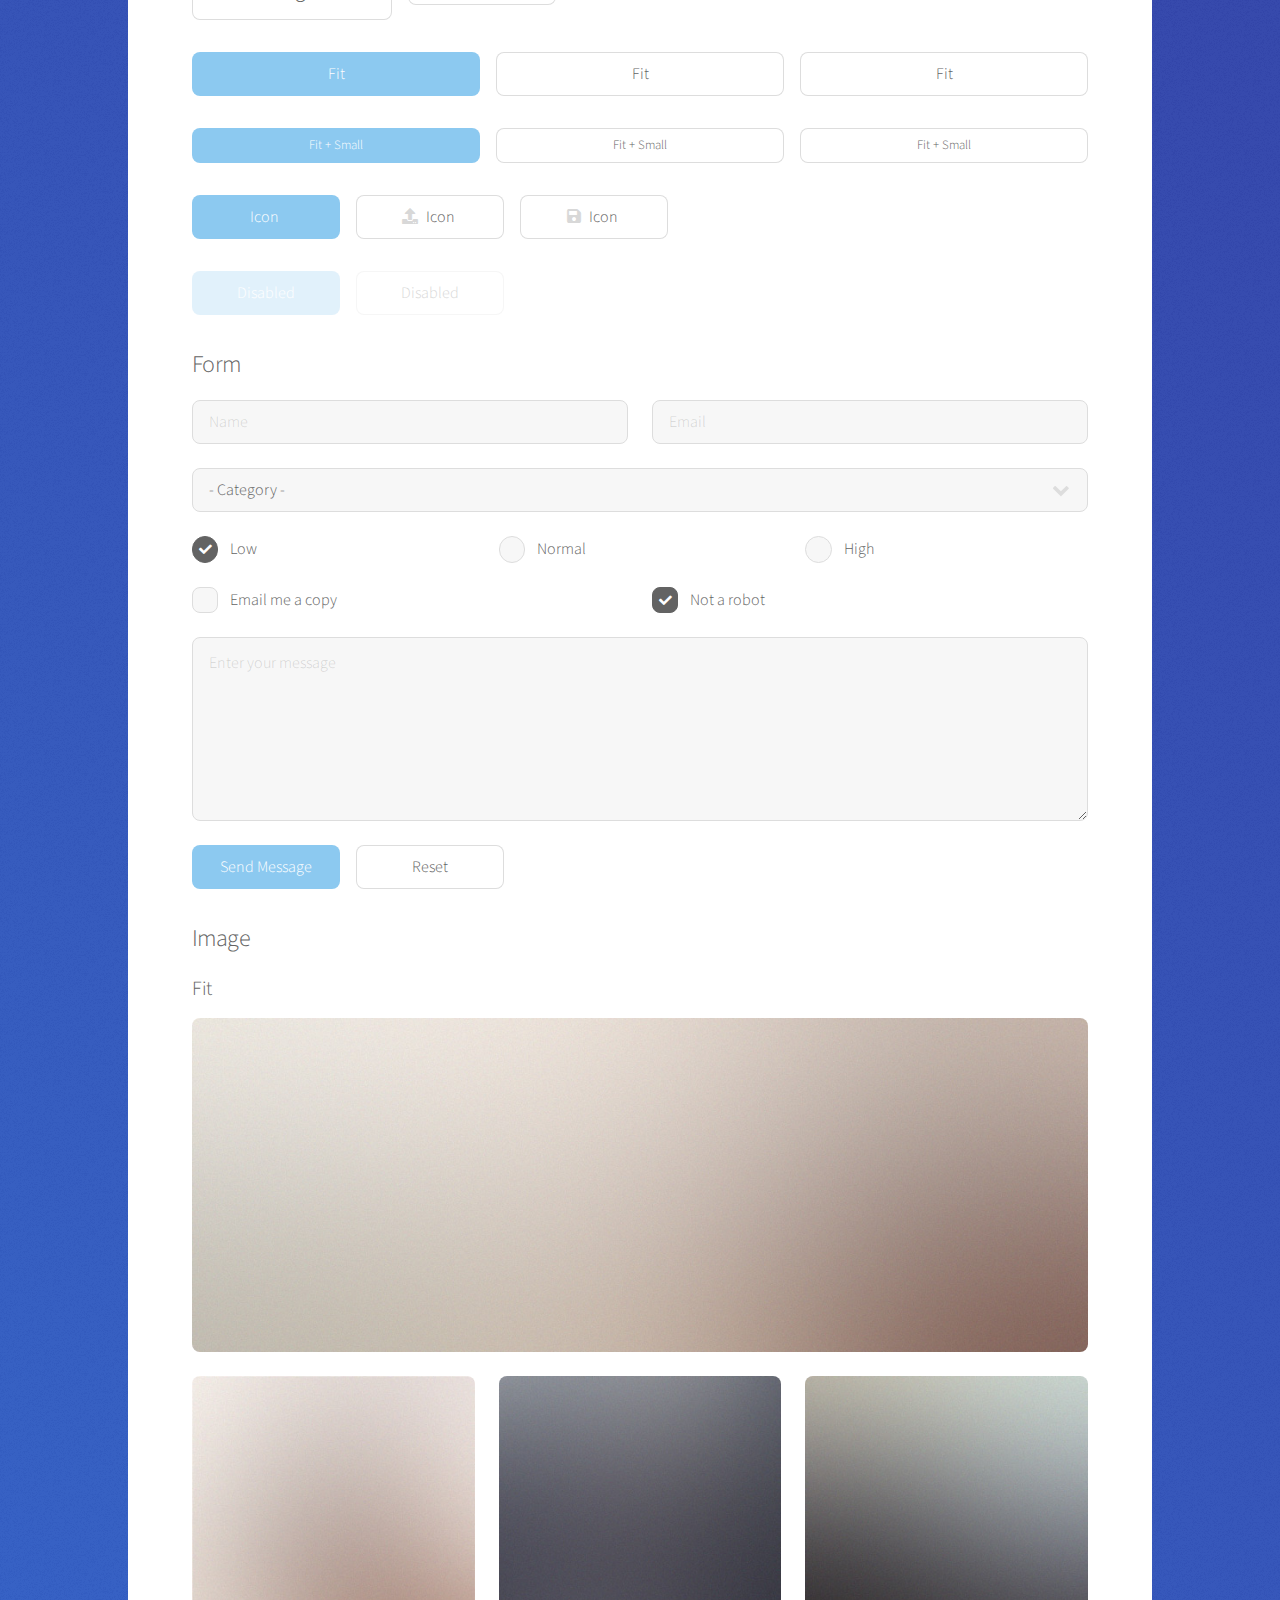
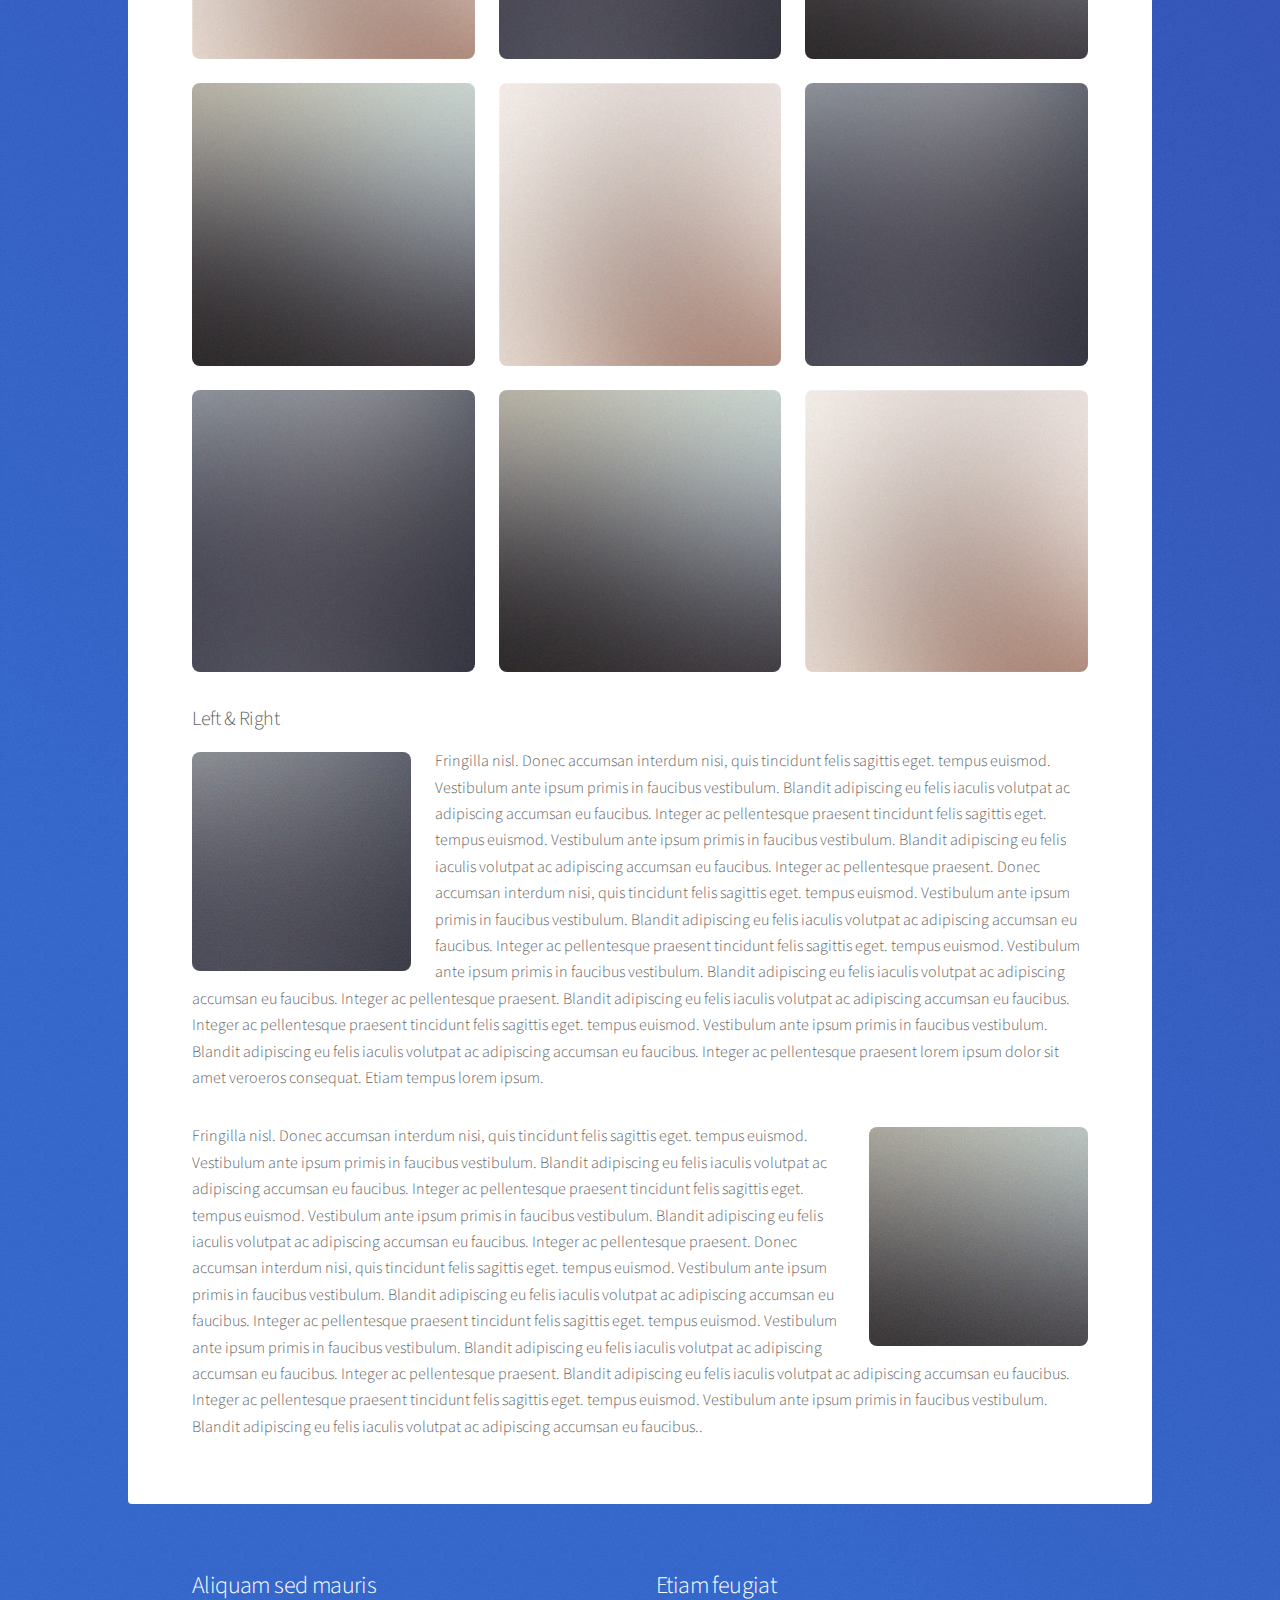
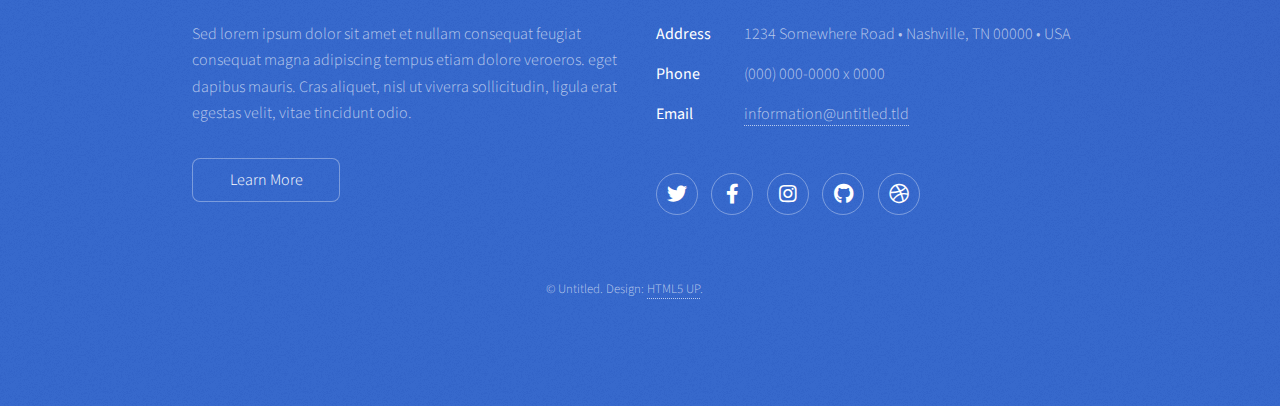
<file: elements.html>
<!DOCTYPE HTML>
<!--
	Stellar by HTML5 UP
	html5up.net | @ajlkn
	Free for personal and commercial use under the CCA 3.0 license (html5up.net/license)
-->
<html>
	<head>
		<title>Elements - Stellar by HTML5 UP</title>
		<meta charset="utf-8" />
		<meta name="viewport" content="width=device-width, initial-scale=1, user-scalable=no" />
		<link rel="stylesheet" href="assets/css/main.css" />
		<noscript><link rel="stylesheet" href="assets/css/noscript.css" /></noscript>
	</head>
	<body class="is-preload">

		<!-- Wrapper -->
			<div id="wrapper">

				<!-- Header -->
					<header id="header">
						<h1>Elements</h1>
						<p>Ipsum dolor sit amet nullam</p>
					</header>

				<!-- Main -->
					<div id="main">

						<!-- Content -->
							<section id="content" class="main">

								<!-- Text -->
									<section>
										<h2>Text</h2>
										<p>This is <b>bold</b> and this is <strong>strong</strong>. This is <i>italic</i> and this is <em>emphasized</em>.
										This is <sup>superscript</sup> text and this is <sub>subscript</sub> text.
										This is <u>underlined</u> and this is code: <code>for (;;) { ... }</code>. Finally, <a href="#">this is a link</a>.</p>
										<hr />
										<p>Nunc lacinia ante nunc ac lobortis. Interdum adipiscing gravida odio porttitor sem non mi integer non faucibus ornare mi ut ante amet placerat aliquet. Volutpat eu sed ante lacinia sapien lorem accumsan varius montes viverra nibh in adipiscing blandit tempus accumsan.</p>
										<hr />
										<h2>Heading Level 2</h2>
										<h3>Heading Level 3</h3>
										<h4>Heading Level 4</h4>
										<hr />
										<h3>Blockquote</h3>
										<blockquote>Fringilla nisl. Donec accumsan interdum nisi, quis tincidunt felis sagittis eget tempus euismod. Vestibulum ante ipsum primis in faucibus vestibulum. Blandit adipiscing eu felis iaculis volutpat ac adipiscing accumsan faucibus. Vestibulum ante ipsum primis in faucibus lorem ipsum dolor sit amet nullam adipiscing eu felis.</blockquote>
										<h3>Preformatted</h3>
										<pre><code>i = 0;

while (!deck.isInOrder()) {
    print 'Iteration ' + i;
    deck.shuffle();
    i++;
}

print 'It took ' + i + ' iterations to sort the deck.';</code></pre>
									</section>

								<!-- Lists -->
									<section>
										<h2>Lists</h2>
										<div class="row">
											<div class="col-6 col-12-medium">
												<h3>Unordered</h3>
												<ul>
													<li>Dolor pulvinar magna etiam.</li>
													<li>Sagittis sed lorem adipiscing.</li>
													<li>Felis enim etiam feugiat.</li>
													<li>Ipsum lorem nullam consequat.</li>
												</ul>
												<h3>Alternate</h3>
												<ul class="alt">
													<li>Dolor pulvinar magna etiam.</li>
													<li>Sagittis sed lorem adipiscing.</li>
													<li>Felis enim etiam feugiat.</li>
													<li>Ipsum lorem nullam consequat.</li>
												</ul>
											</div>
											<div class="col-6 col-12-medium">
												<h3>Ordered</h3>
												<ol>
													<li>Dolor pulvinar etiam.</li>
													<li>Etiam vel felis viverra.</li>
													<li>Felis enim feugiat.</li>
													<li>Dolor pulvinar etiam.</li>
													<li>Etiam vel felis lorem.</li>
													<li>Felis enim et feugiat.</li>
												</ol>
												<h3>Icons</h3>
												<ul class="icons">
													<li><a href="#" class="icon brands fa-twitter"><span class="label">Twitter</span></a></li>
													<li><a href="#" class="icon brands fa-facebook-f"><span class="label">Facebook</span></a></li>
													<li><a href="#" class="icon brands fa-instagram"><span class="label">Instagram</span></a></li>
													<li><a href="#" class="icon brands fa-github"><span class="label">GitHub</span></a></li>
													<li><a href="#" class="icon brands fa-dribbble"><span class="label">Dribbble</span></a></li>
												</ul>
												<ul class="icons">
													<li><a href="#" class="icon brands alt fa-twitter"><span class="label">Twitter</span></a></li>
													<li><a href="#" class="icon brands alt fa-facebook-f"><span class="label">Facebook</span></a></li>
													<li><a href="#" class="icon brands alt fa-instagram"><span class="label">Instagram</span></a></li>
													<li><a href="#" class="icon brands alt fa-github"><span class="label">GitHub</span></a></li>
													<li><a href="#" class="icon brands alt fa-dribbble"><span class="label">Dribbble</span></a></li>
												</ul>
											</div>
										</div>
										<h2>Actions</h2>
										<div class="row">
											<div class="col-6 col-12-medium">
												<ul class="actions">
													<li><a href="#" class="button primary">Default</a></li>
													<li><a href="#" class="button">Default</a></li>
												</ul>
												<ul class="actions small">
													<li><a href="#" class="button primary small">Small</a></li>
													<li><a href="#" class="button small">Small</a></li>
												</ul>
												<ul class="actions stacked">
													<li><a href="#" class="button primary">Default</a></li>
													<li><a href="#" class="button">Default</a></li>
												</ul>
												<ul class="actions stacked">
													<li><a href="#" class="button primary small">Small</a></li>
													<li><a href="#" class="button small">Small</a></li>
												</ul>
											</div>
											<div class="col-6 col-12-medium">
												<ul class="actions stacked">
													<li><a href="#" class="button primary fit">Default</a></li>
													<li><a href="#" class="button fit">Default</a></li>
												</ul>
												<ul class="actions stacked">
													<li><a href="#" class="button primary small fit">Small</a></li>
													<li><a href="#" class="button small fit">Small</a></li>
												</ul>
											</div>
										</div>
									</section>

								<!-- Table -->
									<section>
										<h2>Table</h2>
										<h3>Default</h3>
										<div class="table-wrapper">
											<table>
												<thead>
													<tr>
														<th>Name</th>
														<th>Description</th>
														<th>Price</th>
													</tr>
												</thead>
												<tbody>
													<tr>
														<td>Item One</td>
														<td>Ante turpis integer aliquet porttitor.</td>
														<td>29.99</td>
													</tr>
													<tr>
														<td>Item Two</td>
														<td>Vis ac commodo adipiscing arcu aliquet.</td>
														<td>19.99</td>
													</tr>
													<tr>
														<td>Item Three</td>
														<td> Morbi faucibus arcu accumsan lorem.</td>
														<td>29.99</td>
													</tr>
													<tr>
														<td>Item Four</td>
														<td>Vitae integer tempus condimentum.</td>
														<td>19.99</td>
													</tr>
													<tr>
														<td>Item Five</td>
														<td>Ante turpis integer aliquet porttitor.</td>
														<td>29.99</td>
													</tr>
												</tbody>
												<tfoot>
													<tr>
														<td colspan="2"></td>
														<td>100.00</td>
													</tr>
												</tfoot>
											</table>
										</div>

										<h3>Alternate</h3>
										<div class="table-wrapper">
											<table class="alt">
												<thead>
													<tr>
														<th>Name</th>
														<th>Description</th>
														<th>Price</th>
													</tr>
												</thead>
												<tbody>
													<tr>
														<td>Item One</td>
														<td>Ante turpis integer aliquet porttitor.</td>
														<td>29.99</td>
													</tr>
													<tr>
														<td>Item Two</td>
														<td>Vis ac commodo adipiscing arcu aliquet.</td>
														<td>19.99</td>
													</tr>
													<tr>
														<td>Item Three</td>
														<td> Morbi faucibus arcu accumsan lorem.</td>
														<td>29.99</td>
													</tr>
													<tr>
														<td>Item Four</td>
														<td>Vitae integer tempus condimentum.</td>
														<td>19.99</td>
													</tr>
													<tr>
														<td>Item Five</td>
														<td>Ante turpis integer aliquet porttitor.</td>
														<td>29.99</td>
													</tr>
												</tbody>
												<tfoot>
													<tr>
														<td colspan="2"></td>
														<td>100.00</td>
													</tr>
												</tfoot>
											</table>
										</div>
									</section>

								<!-- Buttons -->
									<section>
										<h3>Buttons</h3>
										<ul class="actions">
											<li><a href="#" class="button primary">Primary</a></li>
											<li><a href="#" class="button">Default</a></li>
										</ul>
										<ul class="actions">
											<li><a href="#" class="button large">Large</a></li>
											<li><a href="#" class="button">Default</a></li>
											<li><a href="#" class="button small">Small</a></li>
										</ul>
										<ul class="actions fit">
											<li><a href="#" class="button primary fit">Fit</a></li>
											<li><a href="#" class="button fit">Fit</a></li>
											<li><a href="#" class="button fit">Fit</a></li>
										</ul>
										<ul class="actions fit small">
											<li><a href="#" class="button primary fit small">Fit + Small</a></li>
											<li><a href="#" class="button fit small">Fit + Small</a></li>
											<li><a href="#" class="button fit small">Fit + Small</a></li>
										</ul>
										<ul class="actions">
											<li><a href="#" class="button primary icon solidfa-download">Icon</a></li>
											<li><a href="#" class="button icon solid fa-upload">Icon</a></li>
											<li><a href="#" class="button icon solid fa-save">Icon</a></li>
										</ul>
										<ul class="actions">
											<li><span class="button primary disabled">Disabled</span></li>
											<li><span class="button disabled">Disabled</span></li>
										</ul>
									</section>

								<!-- Form -->
									<section>
										<h2>Form</h2>
										<form method="post" action="#">
											<div class="row gtr-uniform">
												<div class="col-6 col-12-xsmall">
													<input type="text" name="demo-name" id="demo-name" value="" placeholder="Name" />
												</div>
												<div class="col-6 col-12-xsmall">
													<input type="email" name="demo-email" id="demo-email" value="" placeholder="Email" />
												</div>
												<div class="col-12">
													<select name="demo-category" id="demo-category">
														<option value="">- Category -</option>
														<option value="1">Manufacturing</option>
														<option value="1">Shipping</option>
														<option value="1">Administration</option>
														<option value="1">Human Resources</option>
													</select>
												</div>
												<div class="col-4 col-12-small">
													<input type="radio" id="demo-priority-low" name="demo-priority" checked>
													<label for="demo-priority-low">Low</label>
												</div>
												<div class="col-4 col-12-small">
													<input type="radio" id="demo-priority-normal" name="demo-priority">
													<label for="demo-priority-normal">Normal</label>
												</div>
												<div class="col-4 col-12-small">
													<input type="radio" id="demo-priority-high" name="demo-priority">
													<label for="demo-priority-high">High</label>
												</div>
												<div class="col-6 col-12-small">
													<input type="checkbox" id="demo-copy" name="demo-copy">
													<label for="demo-copy">Email me a copy</label>
												</div>
												<div class="col-6 col-12-small">
													<input type="checkbox" id="demo-human" name="demo-human" checked>
													<label for="demo-human">Not a robot</label>
												</div>
												<div class="col-12">
													<textarea name="demo-message" id="demo-message" placeholder="Enter your message" rows="6"></textarea>
												</div>
												<div class="col-12">
													<ul class="actions">
														<li><input type="submit" value="Send Message" class="primary" /></li>
														<li><input type="reset" value="Reset" /></li>
													</ul>
												</div>
											</div>
										</form>
									</section>

								<!-- Image -->
									<section>
										<h2>Image</h2>
										<h3>Fit</h3>
										<div class="box alt">
											<div class="row gtr-uniform">
												<div class="col-12"><span class="image fit"><img src="images/pic04.jpg" alt="" /></span></div>
												<div class="col-4"><span class="image fit"><img src="images/pic01.jpg" alt="" /></span></div>
												<div class="col-4"><span class="image fit"><img src="images/pic02.jpg" alt="" /></span></div>
												<div class="col-4"><span class="image fit"><img src="images/pic03.jpg" alt="" /></span></div>
												<div class="col-4"><span class="image fit"><img src="images/pic03.jpg" alt="" /></span></div>
												<div class="col-4"><span class="image fit"><img src="images/pic01.jpg" alt="" /></span></div>
												<div class="col-4"><span class="image fit"><img src="images/pic02.jpg" alt="" /></span></div>
												<div class="col-4"><span class="image fit"><img src="images/pic02.jpg" alt="" /></span></div>
												<div class="col-4"><span class="image fit"><img src="images/pic03.jpg" alt="" /></span></div>
												<div class="col-4"><span class="image fit"><img src="images/pic01.jpg" alt="" /></span></div>
											</div>
										</div>
										<h3>Left &amp; Right</h3>
										<p><span class="image left"><img src="images/pic05.jpg" alt="" /></span>Fringilla nisl. Donec accumsan interdum nisi, quis tincidunt felis sagittis eget. tempus euismod. Vestibulum ante ipsum primis in faucibus vestibulum. Blandit adipiscing eu felis iaculis volutpat ac adipiscing accumsan eu faucibus. Integer ac pellentesque praesent tincidunt felis sagittis eget. tempus euismod. Vestibulum ante ipsum primis in faucibus vestibulum. Blandit adipiscing eu felis iaculis volutpat ac adipiscing accumsan eu faucibus. Integer ac pellentesque praesent. Donec accumsan interdum nisi, quis tincidunt felis sagittis eget. tempus euismod. Vestibulum ante ipsum primis in faucibus vestibulum. Blandit adipiscing eu felis iaculis volutpat ac adipiscing accumsan eu faucibus. Integer ac pellentesque praesent tincidunt felis sagittis eget. tempus euismod. Vestibulum ante ipsum primis in faucibus vestibulum. Blandit adipiscing eu felis iaculis volutpat ac adipiscing accumsan eu faucibus. Integer ac pellentesque praesent. Blandit adipiscing eu felis iaculis volutpat ac adipiscing accumsan eu faucibus. Integer ac pellentesque praesent tincidunt felis sagittis eget. tempus euismod. Vestibulum ante ipsum primis in faucibus vestibulum. Blandit adipiscing eu felis iaculis volutpat ac adipiscing accumsan eu faucibus. Integer ac pellentesque praesent lorem ipsum dolor sit amet veroeros consequat. Etiam tempus lorem ipsum.</p>
										<p><span class="image right"><img src="images/pic06.jpg" alt="" /></span>Fringilla nisl. Donec accumsan interdum nisi, quis tincidunt felis sagittis eget. tempus euismod. Vestibulum ante ipsum primis in faucibus vestibulum. Blandit adipiscing eu felis iaculis volutpat ac adipiscing accumsan eu faucibus. Integer ac pellentesque praesent tincidunt felis sagittis eget. tempus euismod. Vestibulum ante ipsum primis in faucibus vestibulum. Blandit adipiscing eu felis iaculis volutpat ac adipiscing accumsan eu faucibus. Integer ac pellentesque praesent. Donec accumsan interdum nisi, quis tincidunt felis sagittis eget. tempus euismod. Vestibulum ante ipsum primis in faucibus vestibulum. Blandit adipiscing eu felis iaculis volutpat ac adipiscing accumsan eu faucibus. Integer ac pellentesque praesent tincidunt felis sagittis eget. tempus euismod. Vestibulum ante ipsum primis in faucibus vestibulum. Blandit adipiscing eu felis iaculis volutpat ac adipiscing accumsan eu faucibus. Integer ac pellentesque praesent. Blandit adipiscing eu felis iaculis volutpat ac adipiscing accumsan eu faucibus. Integer ac pellentesque praesent tincidunt felis sagittis eget. tempus euismod. Vestibulum ante ipsum primis in faucibus vestibulum. Blandit adipiscing eu felis iaculis volutpat ac adipiscing accumsan eu faucibus..</p>
									</section>

							</section>

					</div>

				<!-- Footer -->
					<footer id="footer">
						<section>
							<h2>Aliquam sed mauris</h2>
							<p>Sed lorem ipsum dolor sit amet et nullam consequat feugiat consequat magna adipiscing tempus etiam dolore veroeros. eget dapibus mauris. Cras aliquet, nisl ut viverra sollicitudin, ligula erat egestas velit, vitae tincidunt odio.</p>
							<ul class="actions">
								<li><a href="#" class="button">Learn More</a></li>
							</ul>
						</section>
						<section>
							<h2>Etiam feugiat</h2>
							<dl class="alt">
								<dt>Address</dt>
								<dd>1234 Somewhere Road &bull; Nashville, TN 00000 &bull; USA</dd>
								<dt>Phone</dt>
								<dd>(000) 000-0000 x 0000</dd>
								<dt>Email</dt>
								<dd><a href="#">information@untitled.tld</a></dd>
							</dl>
							<ul class="icons">
								<li><a href="#" class="icon brands fa-twitter alt"><span class="label">Twitter</span></a></li>
								<li><a href="#" class="icon brands fa-facebook-f alt"><span class="label">Facebook</span></a></li>
								<li><a href="#" class="icon brands fa-instagram alt"><span class="label">Instagram</span></a></li>
								<li><a href="#" class="icon brands fa-github alt"><span class="label">GitHub</span></a></li>
								<li><a href="#" class="icon brands fa-dribbble alt"><span class="label">Dribbble</span></a></li>
							</ul>
						</section>
						<p class="copyright">&copy; Untitled. Design: <a href="https://html5up.net">HTML5 UP</a>.</p>
					</footer>

			</div>

		<!-- Scripts -->
			<script src="assets/js/jquery.min.js"></script>
			<script src="assets/js/jquery.scrollex.min.js"></script>
			<script src="assets/js/jquery.scrolly.min.js"></script>
			<script src="assets/js/browser.min.js"></script>
			<script src="assets/js/breakpoints.min.js"></script>
			<script src="assets/js/util.js"></script>
			<script src="assets/js/main.js"></script>

	</body>
</html>
</file>
<file: assets/css/noscript.css>
/*
	Stellar by HTML5 UP
	html5up.net | @ajlkn
	Free for personal and commercial use under the CCA 3.0 license (html5up.net/license)
*/

/* Header */

	body.is-preload #header.alt > * {
		opacity: 1;
	}

	body.is-preload #header.alt .logo {
		-moz-transform: none;
		-webkit-transform: none;
		-ms-transform: none;
		transform: none;
	}
</file>
<file: engage/assets/css/noscript.css>
/*
	Stellar by HTML5 UP
	html5up.net | @ajlkn
	Free for personal and commercial use under the CCA 3.0 license (html5up.net/license)
*/

/* Header */

	body.is-preload #header.alt > * {
		opacity: 1;
	}

	body.is-preload #header.alt .logo {
		-moz-transform: none;
		-webkit-transform: none;
		-ms-transform: none;
		transform: none;
	}
</file>
<file: learn/assets/css/noscript.css>
/*
	Stellar by HTML5 UP
	html5up.net | @ajlkn
	Free for personal and commercial use under the CCA 3.0 license (html5up.net/license)
*/

/* Header */

	body.is-preload #header.alt > * {
		opacity: 1;
	}

	body.is-preload #header.alt .logo {
		-moz-transform: none;
		-webkit-transform: none;
		-ms-transform: none;
		transform: none;
	}
</file>
<file: Seqta Engage/assets/css/noscript.css>
/*
	Stellar by HTML5 UP
	html5up.net | @ajlkn
	Free for personal and commercial use under the CCA 3.0 license (html5up.net/license)
*/

/* Header */

	body.is-preload #header.alt > * {
		opacity: 1;
	}

	body.is-preload #header.alt .logo {
		-moz-transform: none;
		-webkit-transform: none;
		-ms-transform: none;
		transform: none;
	}
</file>
<file: Seqta Learn/assets/css/noscript.css>
/*
	Stellar by HTML5 UP
	html5up.net | @ajlkn
	Free for personal and commercial use under the CCA 3.0 license (html5up.net/license)
*/

/* Header */

	body.is-preload #header.alt > * {
		opacity: 1;
	}

	body.is-preload #header.alt .logo {
		-moz-transform: none;
		-webkit-transform: none;
		-ms-transform: none;
		transform: none;
	}
</file>
<file: assets/css/main.css>
@import url(fontawesome-all.min.css);
@import 'https://fonts.googleapis.com/css?family=Source+Sans+Pro:300,400';

/*
	Stellar by HTML5 UP
	html5up.net | @ajlkn
	Free for personal and commercial use under the CCA 3.0 license (html5up.net/license)
*/

html, body, div, span, applet, object,
iframe, h1, h2, h3, h4, h5, h6, p, blockquote,
pre, a, abbr, acronym, address, big, cite,
code, del, dfn, em, img, ins, kbd, q, s, samp,
small, strike, strong, sub, sup, tt, var, b,
u, i, center, dl, dt, dd, ol, ul, li, fieldset,
form, label, legend, table, caption, tbody,
tfoot, thead, tr, th, td, article, aside,
canvas, details, embed, figure, figcaption,
footer, header, hgroup, menu, nav, output, ruby,
section, summary, time, mark, audio, video {
	margin: 0;
	padding: 0;
	border: 0;
	font-size: 100%;
	font: inherit;
	vertical-align: baseline;}

article, aside, details, figcaption, figure,
footer, header, hgroup, menu, nav, section {
	display: block;}

body {
	line-height: 1;
}

ol, ul {
	list-style: none;
}

blockquote, q {
	quotes: none;
}

	blockquote:before, blockquote:after, q:before, q:after {
		content: '';
		content: none;
	}

table {
	border-collapse: collapse;
	border-spacing: 0;
}

body {
	-webkit-text-size-adjust: none;
}

mark {
	background-color: transparent;
	color: inherit;
}

input::-moz-focus-inner {
	border: 0;
	padding: 0;
}

input, select, textarea {
	-moz-appearance: none;
	-webkit-appearance: none;
	-ms-appearance: none;
	appearance: none;
}

/* Basic */

	@-ms-viewport {
		width: device-width;
	}

	body {
		-ms-overflow-style: scrollbar;
	}

	@media screen and (max-width: 480px) {

		html, body {
			min-width: 320px;
		}

	}

	html {
		box-sizing: border-box;
	}

	*, *:before, *:after {
		box-sizing: inherit;
	}

	body {
		background-color: #935d8c;
		background-image: url("images/overlay.png"), -moz-linear-gradient(45deg, #3366cc 15%, #333399 85%);
		background-image: url("images/overlay.png"), -webkit-linear-gradient(45deg, #3366cc 15%, #333399 85%);
		background-image: url("images/overlay.png"), -ms-linear-gradient(45deg, #3366cc 15%, #333399 85%);
		background-image: url("images/overlay.png"), linear-gradient(45deg, #3366cc 15%, #333399 85%);
	}

		body.is-preload *, body.is-preload *:before, body.is-preload *:after {
			-moz-animation: none !important;
			-webkit-animation: none !important;
			-ms-animation: none !important;
			animation: none !important;
			-moz-transition: none !important;
			-webkit-transition: none !important;
			-ms-transition: none !important;
			transition: none !important;
		}

/* Type */

	body {
		background-color: #3366cc;
		color: rgba(255, 255, 255, 0.65);
	}

	body, input, select, textarea {
		font-family: "Source Sans Pro", Helvetica, sans-serif;
		font-size: 17pt;
		font-weight: 300;
		line-height: 1.65;
	}

		@media screen and (max-width: 1680px) {

			body, input, select, textarea {
				font-size: 14pt;
			}

		}

		@media screen and (max-width: 1280px) {

			body, input, select, textarea {
				font-size: 12pt;
			}

		}

		@media screen and (max-width: 360px) {

			body, input, select, textarea {
				font-size: 11pt;
			}

		}

	a {
		-moz-transition: color 0.2s ease, border-bottom 0.2s ease;
		-webkit-transition: color 0.2s ease, border-bottom 0.2s ease;
		-ms-transition: color 0.2s ease, border-bottom 0.2s ease;
		transition: color 0.2s ease, border-bottom 0.2s ease;
		text-decoration: none;
		border-bottom: dotted 1px;
		color: inherit;
	}

		a:hover {
			border-bottom-color: transparent;
		}

	strong, b {
		font-weight: 400;
	}

	em, i {
		font-style: italic;
	}

	p {
		margin: 0 0 2em 0;
	}

		p.content {
			-moz-columns: 20em 2;
			-webkit-columns: 20em 2;
			-ms-columns: 20em 2;
			columns: 20em 2;
			-moz-column-gap: 2em;
			-webkit-column-gap: 2em;
			-ms-column-gap: 2em;
			column-gap: 2em;
			text-align: justify;
		}

	h1, h2, h3, h4, h5, h6 {
		font-weight: 300;
		line-height: 1.5;
		margin: 0 0 0.7em 0;
		letter-spacing: -0.025em;
	}

		h1 a, h2 a, h3 a, h4 a, h5 a, h6 a {
			color: inherit;
			text-decoration: none;
		}

	h1 {
		font-size: 2.5em;
		line-height: 1.2;
	}

	h2 {
		font-size: 1.5em;
	}

	h3 {
		font-size: 1.25em;
	}

	h4 {
		font-size: 1.1em;
	}

	h5 {
		font-size: 0.9em;
	}

	h6 {
		font-size: 0.7em;
	}

	@media screen and (max-width: 736px) {

		h1 {
			font-size: 2em;
		}

	}

	sub {
		font-size: 0.8em;
		position: relative;
		top: 0.5em;
	}

	sup {
		font-size: 0.8em;
		position: relative;
		top: -0.5em;
	}

	blockquote {
		border-left: solid 4px;
		font-style: italic;
		margin: 0 0 2em 0;
		padding: 0.5em 0 0.5em 2em;
	}

	code {
		border-radius: 8px;
		border: solid 1px;
		font-family: "Courier New", monospace;
		font-size: 0.9em;
		margin: 0 0.25em;
		padding: 0.25em 0.65em;
	}

	pre {
		-webkit-overflow-scrolling: touch;
		font-family: "Courier New", monospace;
		font-size: 0.9em;
		margin: 0 0 2em 0;
	}

		pre code {
			display: block;
			line-height: 1.75;
			padding: 1em 1.5em;
			overflow-x: auto;
		}

	hr {
		border: 0;
		border-bottom: solid 1px;
		margin: 2em 0;
	}

		hr.major {
			margin: 3em 0;
		}

	.align-left {
		text-align: left;
	}

	.align-center {
		text-align: center;
	}

	.align-right {
		text-align: right;
	}

	input, select, textarea {
		color: #ffffff;
	}

	a:hover {
		color: #ffffff;
	}

	strong, b {
		color: #ffffff;
	}

	h1, h2, h3, h4, h5, h6 {
		color: #ffffff;
	}

	blockquote {
		border-left-color: rgba(255, 255, 255, 0.35);
	}

	code {
		background: rgba(255, 255, 255, 0.075);
		border-color: rgba(255, 255, 255, 0.35);
	}

	hr {
		border-bottom-color: rgba(255, 255, 255, 0.35);
	}

/* Row */

	.row {
		display: flex;
		flex-wrap: wrap;
		box-sizing: border-box;
		align-items: stretch;
	}

		.row > * {
			box-sizing: border-box;
		}

		.row.gtr-uniform > * > :last-child {
			margin-bottom: 0;
		}

		.row.aln-left {
			justify-content: flex-start;
		}

		.row.aln-center {
			justify-content: center;
		}

		.row.aln-right {
			justify-content: flex-end;
		}

		.row.aln-top {
			align-items: flex-start;
		}

		.row.aln-middle {
			align-items: center;
		}

		.row.aln-bottom {
			align-items: flex-end;
		}

		.row > .imp {
			order: -1;
		}

		.row > .col-1 {
			width: 8.33333%;
		}

		.row > .off-1 {
			margin-left: 8.33333%;
		}

		.row > .col-2 {
			width: 16.66667%;
		}

		.row > .off-2 {
			margin-left: 16.66667%;
		}

		.row > .col-3 {
			width: 25%;
		}

		.row > .off-3 {
			margin-left: 25%;
		}

		.row > .col-4 {
			width: 33.33333%;
		}

		.row > .off-4 {
			margin-left: 33.33333%;
		}

		.row > .col-5 {
			width: 41.66667%;
		}

		.row > .off-5 {
			margin-left: 41.66667%;
		}

		.row > .col-6 {
			width: 50%;
		}

		.row > .off-6 {
			margin-left: 50%;
		}

		.row > .col-7 {
			width: 58.33333%;
		}

		.row > .off-7 {
			margin-left: 58.33333%;
		}

		.row > .col-8 {
			width: 66.66667%;
		}

		.row > .off-8 {
			margin-left: 66.66667%;
		}

		.row > .col-9 {
			width: 75%;
		}

		.row > .off-9 {
			margin-left: 75%;
		}

		.row > .col-10 {
			width: 83.33333%;
		}

		.row > .off-10 {
			margin-left: 83.33333%;
		}

		.row > .col-11 {
			width: 91.66667%;
		}

		.row > .off-11 {
			margin-left: 91.66667%;
		}

		.row > .col-12 {
			width: 100%;
		}

		.row > .off-12 {
			margin-left: 100%;
		}

		.row.gtr-0 {
			margin-top: 0;
			margin-left: 0em;
		}

			.row.gtr-0 > * {
				padding: 0 0 0 0em;
			}

			.row.gtr-0.gtr-uniform {
				margin-top: 0em;
			}

				.row.gtr-0.gtr-uniform > * {
					padding-top: 0em;
				}

		.row.gtr-25 {
			margin-top: 0;
			margin-left: -0.375em;
		}

			.row.gtr-25 > * {
				padding: 0 0 0 0.375em;
			}

			.row.gtr-25.gtr-uniform {
				margin-top: -0.375em;
			}

				.row.gtr-25.gtr-uniform > * {
					padding-top: 0.375em;
				}

		.row.gtr-50 {
			margin-top: 0;
			margin-left: -0.75em;
		}

			.row.gtr-50 > * {
				padding: 0 0 0 0.75em;
			}

			.row.gtr-50.gtr-uniform {
				margin-top: -0.75em;
			}

				.row.gtr-50.gtr-uniform > * {
					padding-top: 0.75em;
				}

		.row {
			margin-top: 0;
			margin-left: -1.5em;
		}

			.row > * {
				padding: 0 0 0 1.5em;
			}

			.row.gtr-uniform {
				margin-top: -1.5em;
			}

				.row.gtr-uniform > * {
					padding-top: 1.5em;
				}

		.row.gtr-150 {
			margin-top: 0;
			margin-left: -2.25em;
		}

			.row.gtr-150 > * {
				padding: 0 0 0 2.25em;
			}

			.row.gtr-150.gtr-uniform {
				margin-top: -2.25em;
			}

				.row.gtr-150.gtr-uniform > * {
					padding-top: 2.25em;
				}

		.row.gtr-200 {
			margin-top: 0;
			margin-left: -3em;
		}

			.row.gtr-200 > * {
				padding: 0 0 0 3em;
			}

			.row.gtr-200.gtr-uniform {
				margin-top: -3em;
			}

				.row.gtr-200.gtr-uniform > * {
					padding-top: 3em;
				}

		@media screen and (max-width: 1680px) {

			.row {
				display: flex;
				flex-wrap: wrap;
				box-sizing: border-box;
				align-items: stretch;
			}

				.row > * {
					box-sizing: border-box;
				}

				.row.gtr-uniform > * > :last-child {
					margin-bottom: 0;
				}

				.row.aln-left {
					justify-content: flex-start;
				}

				.row.aln-center {
					justify-content: center;
				}

				.row.aln-right {
					justify-content: flex-end;
				}

				.row.aln-top {
					align-items: flex-start;
				}

				.row.aln-middle {
					align-items: center;
				}

				.row.aln-bottom {
					align-items: flex-end;
				}

				.row > .imp-xlarge {
					order: -1;
				}

				.row > .col-1-xlarge {
					width: 8.33333%;
				}

				.row > .off-1-xlarge {
					margin-left: 8.33333%;
				}

				.row > .col-2-xlarge {
					width: 16.66667%;
				}

				.row > .off-2-xlarge {
					margin-left: 16.66667%;
				}

				.row > .col-3-xlarge {
					width: 25%;
				}

				.row > .off-3-xlarge {
					margin-left: 25%;
				}

				.row > .col-4-xlarge {
					width: 33.33333%;
				}

				.row > .off-4-xlarge {
					margin-left: 33.33333%;
				}

				.row > .col-5-xlarge {
					width: 41.66667%;
				}

				.row > .off-5-xlarge {
					margin-left: 41.66667%;
				}

				.row > .col-6-xlarge {
					width: 50%;
				}

				.row > .off-6-xlarge {
					margin-left: 50%;
				}

				.row > .col-7-xlarge {
					width: 58.33333%;
				}

				.row > .off-7-xlarge {
					margin-left: 58.33333%;
				}

				.row > .col-8-xlarge {
					width: 66.66667%;
				}

				.row > .off-8-xlarge {
					margin-left: 66.66667%;
				}

				.row > .col-9-xlarge {
					width: 75%;
				}

				.row > .off-9-xlarge {
					margin-left: 75%;
				}

				.row > .col-10-xlarge {
					width: 83.33333%;
				}

				.row > .off-10-xlarge {
					margin-left: 83.33333%;
				}

				.row > .col-11-xlarge {
					width: 91.66667%;
				}

				.row > .off-11-xlarge {
					margin-left: 91.66667%;
				}

				.row > .col-12-xlarge {
					width: 100%;
				}

				.row > .off-12-xlarge {
					margin-left: 100%;
				}

				.row.gtr-0 {
					margin-top: 0;
					margin-left: 0em;
				}

					.row.gtr-0 > * {
						padding: 0 0 0 0em;
					}

					.row.gtr-0.gtr-uniform {
						margin-top: 0em;
					}

						.row.gtr-0.gtr-uniform > * {
							padding-top: 0em;
						}

				.row.gtr-25 {
					margin-top: 0;
					margin-left: -0.375em;
				}

					.row.gtr-25 > * {
						padding: 0 0 0 0.375em;
					}

					.row.gtr-25.gtr-uniform {
						margin-top: -0.375em;
					}

						.row.gtr-25.gtr-uniform > * {
							padding-top: 0.375em;
						}

				.row.gtr-50 {
					margin-top: 0;
					margin-left: -0.75em;
				}

					.row.gtr-50 > * {
						padding: 0 0 0 0.75em;
					}

					.row.gtr-50.gtr-uniform {
						margin-top: -0.75em;
					}

						.row.gtr-50.gtr-uniform > * {
							padding-top: 0.75em;
						}

				.row {
					margin-top: 0;
					margin-left: -1.5em;
				}

					.row > * {
						padding: 0 0 0 1.5em;
					}

					.row.gtr-uniform {
						margin-top: -1.5em;
					}

						.row.gtr-uniform > * {
							padding-top: 1.5em;
						}

				.row.gtr-150 {
					margin-top: 0;
					margin-left: -2.25em;
				}

					.row.gtr-150 > * {
						padding: 0 0 0 2.25em;
					}

					.row.gtr-150.gtr-uniform {
						margin-top: -2.25em;
					}

						.row.gtr-150.gtr-uniform > * {
							padding-top: 2.25em;
						}

				.row.gtr-200 {
					margin-top: 0;
					margin-left: -3em;
				}

					.row.gtr-200 > * {
						padding: 0 0 0 3em;
					}

					.row.gtr-200.gtr-uniform {
						margin-top: -3em;
					}

						.row.gtr-200.gtr-uniform > * {
							padding-top: 3em;
						}

		}

		@media screen and (max-width: 1280px) {

			.row {
				display: flex;
				flex-wrap: wrap;
				box-sizing: border-box;
				align-items: stretch;
			}

				.row > * {
					box-sizing: border-box;
				}

				.row.gtr-uniform > * > :last-child {
					margin-bottom: 0;
				}

				.row.aln-left {
					justify-content: flex-start;
				}

				.row.aln-center {
					justify-content: center;
				}

				.row.aln-right {
					justify-content: flex-end;
				}

				.row.aln-top {
					align-items: flex-start;
				}

				.row.aln-middle {
					align-items: center;
				}

				.row.aln-bottom {
					align-items: flex-end;
				}

				.row > .imp-large {
					order: -1;
				}

				.row > .col-1-large {
					width: 8.33333%;
				}

				.row > .off-1-large {
					margin-left: 8.33333%;
				}

				.row > .col-2-large {
					width: 16.66667%;
				}

				.row > .off-2-large {
					margin-left: 16.66667%;
				}

				.row > .col-3-large {
					width: 25%;
				}

				.row > .off-3-large {
					margin-left: 25%;
				}

				.row > .col-4-large {
					width: 33.33333%;
				}

				.row > .off-4-large {
					margin-left: 33.33333%;
				}

				.row > .col-5-large {
					width: 41.66667%;
				}

				.row > .off-5-large {
					margin-left: 41.66667%;
				}

				.row > .col-6-large {
					width: 50%;
				}

				.row > .off-6-large {
					margin-left: 50%;
				}

				.row > .col-7-large {
					width: 58.33333%;
				}

				.row > .off-7-large {
					margin-left: 58.33333%;
				}

				.row > .col-8-large {
					width: 66.66667%;
				}

				.row > .off-8-large {
					margin-left: 66.66667%;
				}

				.row > .col-9-large {
					width: 75%;
				}

				.row > .off-9-large {
					margin-left: 75%;
				}

				.row > .col-10-large {
					width: 83.33333%;
				}

				.row > .off-10-large {
					margin-left: 83.33333%;
				}

				.row > .col-11-large {
					width: 91.66667%;
				}

				.row > .off-11-large {
					margin-left: 91.66667%;
				}

				.row > .col-12-large {
					width: 100%;
				}

				.row > .off-12-large {
					margin-left: 100%;
				}

				.row.gtr-0 {
					margin-top: 0;
					margin-left: 0em;
				}

					.row.gtr-0 > * {
						padding: 0 0 0 0em;
					}

					.row.gtr-0.gtr-uniform {
						margin-top: 0em;
					}

						.row.gtr-0.gtr-uniform > * {
							padding-top: 0em;
						}

				.row.gtr-25 {
					margin-top: 0;
					margin-left: -0.375em;
				}

					.row.gtr-25 > * {
						padding: 0 0 0 0.375em;
					}

					.row.gtr-25.gtr-uniform {
						margin-top: -0.375em;
					}

						.row.gtr-25.gtr-uniform > * {
							padding-top: 0.375em;
						}

				.row.gtr-50 {
					margin-top: 0;
					margin-left: -0.75em;
				}

					.row.gtr-50 > * {
						padding: 0 0 0 0.75em;
					}

					.row.gtr-50.gtr-uniform {
						margin-top: -0.75em;
					}

						.row.gtr-50.gtr-uniform > * {
							padding-top: 0.75em;
						}

				.row {
					margin-top: 0;
					margin-left: -1.5em;
				}

					.row > * {
						padding: 0 0 0 1.5em;
					}

					.row.gtr-uniform {
						margin-top: -1.5em;
					}

						.row.gtr-uniform > * {
							padding-top: 1.5em;
						}

				.row.gtr-150 {
					margin-top: 0;
					margin-left: -2.25em;
				}

					.row.gtr-150 > * {
						padding: 0 0 0 2.25em;
					}

					.row.gtr-150.gtr-uniform {
						margin-top: -2.25em;
					}

						.row.gtr-150.gtr-uniform > * {
							padding-top: 2.25em;
						}

				.row.gtr-200 {
					margin-top: 0;
					margin-left: -3em;
				}

					.row.gtr-200 > * {
						padding: 0 0 0 3em;
					}

					.row.gtr-200.gtr-uniform {
						margin-top: -3em;
					}

						.row.gtr-200.gtr-uniform > * {
							padding-top: 3em;
						}

		}

		@media screen and (max-width: 980px) {

			.row {
				display: flex;
				flex-wrap: wrap;
				box-sizing: border-box;
				align-items: stretch;
			}

				.row > * {
					box-sizing: border-box;
				}

				.row.gtr-uniform > * > :last-child {
					margin-bottom: 0;
				}

				.row.aln-left {
					justify-content: flex-start;
				}

				.row.aln-center {
					justify-content: center;
				}

				.row.aln-right {
					justify-content: flex-end;
				}

				.row.aln-top {
					align-items: flex-start;
				}

				.row.aln-middle {
					align-items: center;
				}

				.row.aln-bottom {
					align-items: flex-end;
				}

				.row > .imp-medium {
					order: -1;
				}

				.row > .col-1-medium {
					width: 8.33333%;
				}

				.row > .off-1-medium {
					margin-left: 8.33333%;
				}

				.row > .col-2-medium {
					width: 16.66667%;
				}

				.row > .off-2-medium {
					margin-left: 16.66667%;
				}

				.row > .col-3-medium {
					width: 25%;
				}

				.row > .off-3-medium {
					margin-left: 25%;
				}

				.row > .col-4-medium {
					width: 33.33333%;
				}

				.row > .off-4-medium {
					margin-left: 33.33333%;
				}

				.row > .col-5-medium {
					width: 41.66667%;
				}

				.row > .off-5-medium {
					margin-left: 41.66667%;
				}

				.row > .col-6-medium {
					width: 50%;
				}

				.row > .off-6-medium {
					margin-left: 50%;
				}

				.row > .col-7-medium {
					width: 58.33333%;
				}

				.row > .off-7-medium {
					margin-left: 58.33333%;
				}

				.row > .col-8-medium {
					width: 66.66667%;
				}

				.row > .off-8-medium {
					margin-left: 66.66667%;
				}

				.row > .col-9-medium {
					width: 75%;
				}

				.row > .off-9-medium {
					margin-left: 75%;
				}

				.row > .col-10-medium {
					width: 83.33333%;
				}

				.row > .off-10-medium {
					margin-left: 83.33333%;
				}

				.row > .col-11-medium {
					width: 91.66667%;
				}

				.row > .off-11-medium {
					margin-left: 91.66667%;
				}

				.row > .col-12-medium {
					width: 100%;
				}

				.row > .off-12-medium {
					margin-left: 100%;
				}

				.row.gtr-0 {
					margin-top: 0;
					margin-left: 0em;
				}

					.row.gtr-0 > * {
						padding: 0 0 0 0em;
					}

					.row.gtr-0.gtr-uniform {
						margin-top: 0em;
					}

						.row.gtr-0.gtr-uniform > * {
							padding-top: 0em;
						}

				.row.gtr-25 {
					margin-top: 0;
					margin-left: -0.375em;
				}

					.row.gtr-25 > * {
						padding: 0 0 0 0.375em;
					}

					.row.gtr-25.gtr-uniform {
						margin-top: -0.375em;
					}

						.row.gtr-25.gtr-uniform > * {
							padding-top: 0.375em;
						}

				.row.gtr-50 {
					margin-top: 0;
					margin-left: -0.75em;
				}

					.row.gtr-50 > * {
						padding: 0 0 0 0.75em;
					}

					.row.gtr-50.gtr-uniform {
						margin-top: -0.75em;
					}

						.row.gtr-50.gtr-uniform > * {
							padding-top: 0.75em;
						}

				.row {
					margin-top: 0;
					margin-left: -1.5em;
				}

					.row > * {
						padding: 0 0 0 1.5em;
					}

					.row.gtr-uniform {
						margin-top: -1.5em;
					}

						.row.gtr-uniform > * {
							padding-top: 1.5em;
						}

				.row.gtr-150 {
					margin-top: 0;
					margin-left: -2.25em;
				}

					.row.gtr-150 > * {
						padding: 0 0 0 2.25em;
					}

					.row.gtr-150.gtr-uniform {
						margin-top: -2.25em;
					}

						.row.gtr-150.gtr-uniform > * {
							padding-top: 2.25em;
						}

				.row.gtr-200 {
					margin-top: 0;
					margin-left: -3em;
				}

					.row.gtr-200 > * {
						padding: 0 0 0 3em;
					}

					.row.gtr-200.gtr-uniform {
						margin-top: -3em;
					}

						.row.gtr-200.gtr-uniform > * {
							padding-top: 3em;
						}

		}

		@media screen and (max-width: 736px) {

			.row {
				display: flex;
				flex-wrap: wrap;
				box-sizing: border-box;
				align-items: stretch;
			}

				.row > * {
					box-sizing: border-box;
				}

				.row.gtr-uniform > * > :last-child {
					margin-bottom: 0;
				}

				.row.aln-left {
					justify-content: flex-start;
				}

				.row.aln-center {
					justify-content: center;
				}

				.row.aln-right {
					justify-content: flex-end;
				}

				.row.aln-top {
					align-items: flex-start;
				}

				.row.aln-middle {
					align-items: center;
				}

				.row.aln-bottom {
					align-items: flex-end;
				}

				.row > .imp-small {
					order: -1;
				}

				.row > .col-1-small {
					width: 8.33333%;
				}

				.row > .off-1-small {
					margin-left: 8.33333%;
				}

				.row > .col-2-small {
					width: 16.66667%;
				}

				.row > .off-2-small {
					margin-left: 16.66667%;
				}

				.row > .col-3-small {
					width: 25%;
				}

				.row > .off-3-small {
					margin-left: 25%;
				}

				.row > .col-4-small {
					width: 33.33333%;
				}

				.row > .off-4-small {
					margin-left: 33.33333%;
				}

				.row > .col-5-small {
					width: 41.66667%;
				}

				.row > .off-5-small {
					margin-left: 41.66667%;
				}

				.row > .col-6-small {
					width: 50%;
				}

				.row > .off-6-small {
					margin-left: 50%;
				}

				.row > .col-7-small {
					width: 58.33333%;
				}

				.row > .off-7-small {
					margin-left: 58.33333%;
				}

				.row > .col-8-small {
					width: 66.66667%;
				}

				.row > .off-8-small {
					margin-left: 66.66667%;
				}

				.row > .col-9-small {
					width: 75%;
				}

				.row > .off-9-small {
					margin-left: 75%;
				}

				.row > .col-10-small {
					width: 83.33333%;
				}

				.row > .off-10-small {
					margin-left: 83.33333%;
				}

				.row > .col-11-small {
					width: 91.66667%;
				}

				.row > .off-11-small {
					margin-left: 91.66667%;
				}

				.row > .col-12-small {
					width: 100%;
				}

				.row > .off-12-small {
					margin-left: 100%;
				}

				.row.gtr-0 {
					margin-top: 0;
					margin-left: 0em;
				}

					.row.gtr-0 > * {
						padding: 0 0 0 0em;
					}

					.row.gtr-0.gtr-uniform {
						margin-top: 0em;
					}

						.row.gtr-0.gtr-uniform > * {
							padding-top: 0em;
						}

				.row.gtr-25 {
					margin-top: 0;
					margin-left: -0.25em;
				}

					.row.gtr-25 > * {
						padding: 0 0 0 0.25em;
					}

					.row.gtr-25.gtr-uniform {
						margin-top: -0.25em;
					}

						.row.gtr-25.gtr-uniform > * {
							padding-top: 0.25em;
						}

				.row.gtr-50 {
					margin-top: 0;
					margin-left: -0.5em;
				}

					.row.gtr-50 > * {
						padding: 0 0 0 0.5em;
					}

					.row.gtr-50.gtr-uniform {
						margin-top: -0.5em;
					}

						.row.gtr-50.gtr-uniform > * {
							padding-top: 0.5em;
						}

				.row {
					margin-top: 0;
					margin-left: -1em;
				}

					.row > * {
						padding: 0 0 0 1em;
					}

					.row.gtr-uniform {
						margin-top: -1em;
					}

						.row.gtr-uniform > * {
							padding-top: 1em;
						}

				.row.gtr-150 {
					margin-top: 0;
					margin-left: -1.5em;
				}

					.row.gtr-150 > * {
						padding: 0 0 0 1.5em;
					}

					.row.gtr-150.gtr-uniform {
						margin-top: -1.5em;
					}

						.row.gtr-150.gtr-uniform > * {
							padding-top: 1.5em;
						}

				.row.gtr-200 {
					margin-top: 0;
					margin-left: -2em;
				}

					.row.gtr-200 > * {
						padding: 0 0 0 2em;
					}

					.row.gtr-200.gtr-uniform {
						margin-top: -2em;
					}

						.row.gtr-200.gtr-uniform > * {
							padding-top: 2em;
						}

		}

		@media screen and (max-width: 480px) {

			.row {
				display: flex;
				flex-wrap: wrap;
				box-sizing: border-box;
				align-items: stretch;
			}

				.row > * {
					box-sizing: border-box;
				}

				.row.gtr-uniform > * > :last-child {
					margin-bottom: 0;
				}

				.row.aln-left {
					justify-content: flex-start;
				}

				.row.aln-center {
					justify-content: center;
				}

				.row.aln-right {
					justify-content: flex-end;
				}

				.row.aln-top {
					align-items: flex-start;
				}

				.row.aln-middle {
					align-items: center;
				}

				.row.aln-bottom {
					align-items: flex-end;
				}

				.row > .imp-xsmall {
					order: -1;
				}

				.row > .col-1-xsmall {
					width: 8.33333%;
				}

				.row > .off-1-xsmall {
					margin-left: 8.33333%;
				}

				.row > .col-2-xsmall {
					width: 16.66667%;
				}

				.row > .off-2-xsmall {
					margin-left: 16.66667%;
				}

				.row > .col-3-xsmall {
					width: 25%;
				}

				.row > .off-3-xsmall {
					margin-left: 25%;
				}

				.row > .col-4-xsmall {
					width: 33.33333%;
				}

				.row > .off-4-xsmall {
					margin-left: 33.33333%;
				}

				.row > .col-5-xsmall {
					width: 41.66667%;
				}

				.row > .off-5-xsmall {
					margin-left: 41.66667%;
				}

				.row > .col-6-xsmall {
					width: 50%;
				}

				.row > .off-6-xsmall {
					margin-left: 50%;
				}

				.row > .col-7-xsmall {
					width: 58.33333%;
				}

				.row > .off-7-xsmall {
					margin-left: 58.33333%;
				}

				.row > .col-8-xsmall {
					width: 66.66667%;
				}

				.row > .off-8-xsmall {
					margin-left: 66.66667%;
				}

				.row > .col-9-xsmall {
					width: 75%;
				}

				.row > .off-9-xsmall {
					margin-left: 75%;
				}

				.row > .col-10-xsmall {
					width: 83.33333%;
				}

				.row > .off-10-xsmall {
					margin-left: 83.33333%;
				}

				.row > .col-11-xsmall {
					width: 91.66667%;
				}

				.row > .off-11-xsmall {
					margin-left: 91.66667%;
				}

				.row > .col-12-xsmall {
					width: 100%;
				}

				.row > .off-12-xsmall {
					margin-left: 100%;
				}

				.row.gtr-0 {
					margin-top: 0;
					margin-left: 0em;
				}

					.row.gtr-0 > * {
						padding: 0 0 0 0em;
					}

					.row.gtr-0.gtr-uniform {
						margin-top: 0em;
					}

						.row.gtr-0.gtr-uniform > * {
							padding-top: 0em;
						}

				.row.gtr-25 {
					margin-top: 0;
					margin-left: -0.3125em;
				}

					.row.gtr-25 > * {
						padding: 0 0 0 0.3125em;
					}

					.row.gtr-25.gtr-uniform {
						margin-top: -0.3125em;
					}

						.row.gtr-25.gtr-uniform > * {
							padding-top: 0.3125em;
						}

				.row.gtr-50 {
					margin-top: 0;
					margin-left: -0.625em;
				}

					.row.gtr-50 > * {
						padding: 0 0 0 0.625em;
					}

					.row.gtr-50.gtr-uniform {
						margin-top: -0.625em;
					}

						.row.gtr-50.gtr-uniform > * {
							padding-top: 0.625em;
						}

				.row {
					margin-top: 0;
					margin-left: -1.25em;
				}

					.row > * {
						padding: 0 0 0 1.25em;
					}

					.row.gtr-uniform {
						margin-top: -1.25em;
					}

						.row.gtr-uniform > * {
							padding-top: 1.25em;
						}

				.row.gtr-150 {
					margin-top: 0;
					margin-left: -1.875em;
				}

					.row.gtr-150 > * {
						padding: 0 0 0 1.875em;
					}

					.row.gtr-150.gtr-uniform {
						margin-top: -1.875em;
					}

						.row.gtr-150.gtr-uniform > * {
							padding-top: 1.875em;
						}

				.row.gtr-200 {
					margin-top: 0;
					margin-left: -2.5em;
				}

					.row.gtr-200 > * {
						padding: 0 0 0 2.5em;
					}

					.row.gtr-200.gtr-uniform {
						margin-top: -2.5em;
					}

						.row.gtr-200.gtr-uniform > * {
							padding-top: 2.5em;
						}

		}

/* Box */

	.box {
		border-radius: 8px;
		border: solid;
		margin-bottom: 2em;
		padding: 1.5em;
	}

		.box > :last-child,
		.box > :last-child > :last-child,
		.box > :last-child > :last-child > :last-child {
			margin-bottom: 0;
		}

		.box.alt {
			border: 0;
			border-radius: 0;
			padding: 0;
		}

	.box {
		border-color: rgba(255, 255, 255, 0.35);
	}

/* Button */

	input[type="submit"],
	input[type="reset"],
	input[type="button"],
	button,
	.button {
		-moz-appearance: none;
		-webkit-appearance: none;
		-ms-appearance: none;
		appearance: none;
		-moz-transition: background-color 0.2s ease-in-out, color 0.2s ease-in-out;
		-webkit-transition: background-color 0.2s ease-in-out, color 0.2s ease-in-out;
		-ms-transition: background-color 0.2s ease-in-out, color 0.2s ease-in-out;
		transition: background-color 0.2s ease-in-out, color 0.2s ease-in-out;
		border-radius: 8px;
		border: 0;
		cursor: pointer;
		display: inline-block;
		font-weight: 300;
		height: 2.75em;
		line-height: 2.75em;
		min-width: 9.25em;
		padding: 0 1.5em;
		text-align: center;
		text-decoration: none;
		white-space: nowrap;
	}

		input[type="submit"].icon,
		input[type="reset"].icon,
		input[type="button"].icon,
		button.icon,
		.button.icon {
			padding-left: 1.35em;
		}

			input[type="submit"].icon:before,
			input[type="reset"].icon:before,
			input[type="button"].icon:before,
			button.icon:before,
			.button.icon:before {
				margin-right: 0.5em;
			}

		input[type="submit"].fit,
		input[type="reset"].fit,
		input[type="button"].fit,
		button.fit,
		.button.fit {
			width: 100%;
		}

		input[type="submit"].small,
		input[type="reset"].small,
		input[type="button"].small,
		button.small,
		.button.small {
			font-size: 0.8em;
		}

		input[type="submit"].large,
		input[type="reset"].large,
		input[type="button"].large,
		button.large,
		.button.large {
			font-size: 1.35em;
		}

		input[type="submit"].disabled, input[type="submit"]:disabled,
		input[type="reset"].disabled,
		input[type="reset"]:disabled,
		input[type="button"].disabled,
		input[type="button"]:disabled,
		button.disabled,
		button:disabled,
		.button.disabled,
		.button:disabled {
			pointer-events: none;
			opacity: 0.25;
		}

		@media screen and (max-width: 736px) {

			input[type="submit"],
			input[type="reset"],
			input[type="button"],
			button,
			.button {
				min-width: 0;
			}

		}

	input[type="submit"],
	input[type="reset"],
	input[type="button"],
	button,
	.button {
		background-color: transparent;
		box-shadow: inset 0 0 0 1px rgba(255, 255, 255, 0.35);
		color: #ffffff !important;
	}

		input[type="submit"]:hover,
		input[type="reset"]:hover,
		input[type="button"]:hover,
		button:hover,
		.button:hover {
			background-color: rgba(255, 255, 255, 0.075);
		}

		input[type="submit"]:active,
		input[type="reset"]:active,
		input[type="button"]:active,
		button:active,
		.button:active {
			background-color: rgba(255, 255, 255, 0.2);
		}

		input[type="submit"].icon:before,
		input[type="reset"].icon:before,
		input[type="button"].icon:before,
		button.icon:before,
		.button.icon:before {
			color: rgba(255, 255, 255, 0.5);
		}

		input[type="submit"].primary,
		input[type="reset"].primary,
		input[type="button"].primary,
		button.primary,
		.button.primary {
			background-color: #8cc9f0;
			color: #ffffff !important;
			box-shadow: none;
		}

			input[type="submit"].primary:hover,
			input[type="reset"].primary:hover,
			input[type="button"].primary:hover,
			button.primary:hover,
			.button.primary:hover {
				background-color: #9acff2;
			}

			input[type="submit"].primary:active,
			input[type="reset"].primary:active,
			input[type="button"].primary:active,
			button.primary:active,
			.button.primary:active {
				background-color: #7ec3ee;
			}

			input[type="submit"].primary.icon:before,
			input[type="reset"].primary.icon:before,
			input[type="button"].primary.icon:before,
			button.primary.icon:before,
			.button.primary.icon:before {
				color: #ffffff !important;
			}

/* Form */

	form {
		margin: 0 0 2em 0;
	}

	label {
		display: block;
		font-size: 0.9em;
		font-weight: 400;
		margin: 0 0 1em 0;
	}

	input[type="text"],
	input[type="password"],
	input[type="email"],
	select,
	textarea {
		-moz-appearance: none;
		-webkit-appearance: none;
		-ms-appearance: none;
		appearance: none;
		border-radius: 8px;
		border: solid 1px;
		color: inherit;
		display: block;
		outline: 0;
		padding: 0 1em;
		text-decoration: none;
		width: 100%;
	}

		input[type="text"]:invalid,
		input[type="password"]:invalid,
		input[type="email"]:invalid,
		select:invalid,
		textarea:invalid {
			box-shadow: none;
		}

	select {
		background-size: 1.25rem;
		background-repeat: no-repeat;
		background-position: calc(100% - 1rem) center;
		height: 2.75em;
		padding-right: 2.75em;
		text-overflow: ellipsis;
	}

		select:focus::-ms-value {
			background-color: transparent;
		}

		select::-ms-expand {
			display: none;
		}

	input[type="text"],
	input[type="password"],
	input[type="email"],
	select {
		height: 2.75em;
	}

	textarea {
		padding: 0.75em 1em;
	}

	input[type="checkbox"],
	input[type="radio"] {
		-moz-appearance: none;
		-webkit-appearance: none;
		-ms-appearance: none;
		appearance: none;
		display: block;
		float: left;
		margin-right: -2em;
		opacity: 0;
		width: 1em;
		z-index: -1;
	}

		input[type="checkbox"] + label,
		input[type="radio"] + label {
			text-decoration: none;
			cursor: pointer;
			display: inline-block;
			font-size: 1em;
			font-weight: 300;
			padding-left: 2.4em;
			padding-right: 0.75em;
			position: relative;
		}

			input[type="checkbox"] + label:before,
			input[type="radio"] + label:before {
				-moz-osx-font-smoothing: grayscale;
				-webkit-font-smoothing: antialiased;
				display: inline-block;
				font-style: normal;
				font-variant: normal;
				text-rendering: auto;
				line-height: 1;
				text-transform: none !important;
				font-family: 'Font Awesome 5 Free';
				font-weight: 900;
			}

			input[type="checkbox"] + label:before,
			input[type="radio"] + label:before {
				border-radius: 8px;
				border: solid 1px;
				content: '';
				display: inline-block;
				font-size: 0.8em;
				height: 2.0625em;
				left: 0;
				line-height: 2.0625em;
				position: absolute;
				text-align: center;
				top: 0;
				width: 2.0625em;
			}

		input[type="checkbox"]:checked + label:before,
		input[type="radio"]:checked + label:before {
			content: '\f00c';
		}

	input[type="checkbox"] + label:before {
		border-radius: 8px;
	}

	input[type="radio"] + label:before {
		border-radius: 100%;
	}

	::-webkit-input-placeholder {
		opacity: 1.0;
	}

	:-moz-placeholder {
		opacity: 1.0;
	}

	::-moz-placeholder {
		opacity: 1.0;
	}

	:-ms-input-placeholder {
		opacity: 1.0;
	}

	label {
		color: #ffffff;
	}

	input[type="text"],
	input[type="password"],
	input[type="email"],
	select,
	textarea {
		background-color: rgba(255, 255, 255, 0.075);
		border-color: rgba(255, 255, 255, 0.35);
	}

		input[type="text"]:focus,
		input[type="password"]:focus,
		input[type="email"]:focus,
		select:focus,
		textarea:focus {
			border-color: #8cc9f0;
			box-shadow: 0 0 0 1px #8cc9f0;
		}

	select {
		background-image: url("data:image/svg+xml;charset=utf8,%3Csvg xmlns='http://www.w3.org/2000/svg' width='40' height='40' preserveAspectRatio='none' viewBox='0 0 40 40'%3E%3Cpath d='M9.4,12.3l10.4,10.4l10.4-10.4c0.2-0.2,0.5-0.4,0.9-0.4c0.3,0,0.6,0.1,0.9,0.4l3.3,3.3c0.2,0.2,0.4,0.5,0.4,0.9 c0,0.4-0.1,0.6-0.4,0.9L20.7,31.9c-0.2,0.2-0.5,0.4-0.9,0.4c-0.3,0-0.6-0.1-0.9-0.4L4.3,17.3c-0.2-0.2-0.4-0.5-0.4-0.9 c0-0.4,0.1-0.6,0.4-0.9l3.3-3.3c0.2-0.2,0.5-0.4,0.9-0.4S9.1,12.1,9.4,12.3z' fill='rgba(255, 255, 255, 0.35)' /%3E%3C/svg%3E");
	}

		select option {
			color: #ffffff;
			background: #935d8c;
		}

	input[type="checkbox"] + label,
	input[type="radio"] + label {
		color: rgba(255, 255, 255, 0.65);
	}

		input[type="checkbox"] + label:before,
		input[type="radio"] + label:before {
			background: rgba(255, 255, 255, 0.075);
			border-color: rgba(255, 255, 255, 0.35);
		}

	input[type="checkbox"]:checked + label:before,
	input[type="radio"]:checked + label:before {
		background-color: #ffffff;
		border-color: #ffffff;
		color: #935d8c;
	}

	input[type="checkbox"]:focus + label:before,
	input[type="radio"]:focus + label:before {
		border-color: #8cc9f0;
		box-shadow: 0 0 0 1px #8cc9f0;
	}

	::-webkit-input-placeholder {
		color: rgba(255, 255, 255, 0.5) !important;
	}

	:-moz-placeholder {
		color: rgba(255, 255, 255, 0.5) !important;
	}

	::-moz-placeholder {
		color: rgba(255, 255, 255, 0.5) !important;
	}

	:-ms-input-placeholder {
		color: rgba(255, 255, 255, 0.5) !important;
	}

	.formerize-placeholder {
		color: rgba(255, 255, 255, 0.5) !important;
	}

/* Icon */

	.icon {
		text-decoration: none;
		-moz-transition: background-color 0.2s ease-in-out, color 0.2s ease-in-out;
		-webkit-transition: background-color 0.2s ease-in-out, color 0.2s ease-in-out;
		-ms-transition: background-color 0.2s ease-in-out, color 0.2s ease-in-out;
		transition: background-color 0.2s ease-in-out, color 0.2s ease-in-out;
		border-bottom: none;
		position: relative;
	}

		.icon:before {
			-moz-osx-font-smoothing: grayscale;
			-webkit-font-smoothing: antialiased;
			display: inline-block;
			font-style: normal;
			font-variant: normal;
			text-rendering: auto;
			line-height: 1;
			text-transform: none !important;
			font-family: 'Font Awesome 5 Free';
			font-weight: 400;
		}

		.icon > .label {
			display: none;
		}

		.icon:before {
			line-height: solid;
		}

		.icon.solid:before {
			font-weight: 900;
		}

		.icon.brands:before {
			font-family: 'Font Awesome 5 Brands';
		}

		.icon.major {
			border: solid 1px;
			display: inline-block;
			border-radius: 100%;
			padding: 0.65em;
			margin: 0 0 2em 0;
			cursor: default;
		}

			.icon.major:before {
				display: inline-block;
				font-size: 6.25rem;
				width: 2.25em;
				height: 2.25em;
				line-height: 2.2em;
				border-radius: 100%;
				border: solid 1px;
				text-align: center;
			}

		.icon.alt {
			display: inline-block;
			border: solid 1px;
			border-radius: 100%;
		}

			.icon.alt:before {
				display: block;
				font-size: 1.25em;
				width: 2em;
				height: 2em;
				text-align: center;
				line-height: 2em;
			}

		.icon.style1 {
			color: #efa8b0;
		}

		.icon.style2 {
			color: #c79cc8;
		}

		.icon.style3 {
			color: #a89cc8;
		}

		.icon.style4 {
			color: #9bb2e1;
		}

		.icon.style5 {
			color: #8cc9f0;
		}

		@media screen and (max-width: 1680px) {

			.icon.major:before {
				font-size: 5.5rem;
			}

		}

		@media screen and (max-width: 1280px) {

			.icon.major:before {
				font-size: 4.75rem;
			}

		}

		@media screen and (max-width: 736px) {

			.icon.major {
				margin: 0 0 1.5em 0;
				padding: 0.35em;
			}

				.icon.major:before {
					font-size: 3.5rem;
				}

		}

	.icon.major {
		border-color: rgba(255, 255, 255, 0.35);
	}

		.icon.major:before {
			border-color: rgba(255, 255, 255, 0.35);
		}

	.icon.alt {
		border-color: rgba(255, 255, 255, 0.35);
		color: #ffffff;
	}

		.icon.alt:hover {
			background-color: rgba(255, 255, 255, 0.075);
		}

		.icon.alt:active {
			background-color: rgba(255, 255, 255, 0.2);
		}

/* Image */

	.image {
		border-radius: 8px;
		border: 0;
		display: inline-block;
		position: relative;
	}

		.image img {
			border-radius: 8px;
			display: block;
		}

		.image.left, .image.right {
			max-width: 40%;
		}

			.image.left img, .image.right img {
				width: 100%;
			}

		.image.left {
			float: left;
			margin: 0 1.5em 1em 0;
			top: 0.25em;
		}

		.image.right {
			float: right;
			margin: 0 0 1em 1.5em;
			top: 0.25em;
		}

		.image.fit {
			display: block;
			margin: 0 0 2em 0;
			width: 100%;
		}

			.image.fit img {
				width: 100%;
			}

		.image.main {
			display: block;
			margin: 0 0 3em 0;
			width: 100%;
		}

			.image.main img {
				width: 100%;
			}

/* List */

	ol {
		list-style: decimal;
		margin: 0 0 2em 0;
		padding-left: 1.25em;
	}

		ol li {
			padding-left: 0.25em;
		}

	ul {
		list-style: disc;
		margin: 0 0 2em 0;
		padding-left: 1em;
	}

		ul li {
			padding-left: 0.5em;
		}

		ul.alt {
			list-style: none;
			padding-left: 0;
		}

			ul.alt li {
				border-top: solid 1px;
				padding: 0.5em 0;
			}

				ul.alt li:first-child {
					border-top: 0;
					padding-top: 0;
				}

	dl {
		margin: 0 0 2em 0;
	}

		dl dt {
			display: block;
			font-weight: 400;
			margin: 0 0 1em 0;
		}

		dl dd {
			margin-left: 2em;
		}

		dl.alt dt {
			display: block;
			width: 3em;
			margin: 0;
			clear: left;
			float: left;
		}

		dl.alt dd {
			margin: 0 0 0.85em 5.5em;
		}

		dl.alt:after {
			content: '';
			display: block;
			clear: both;
		}

	ul.alt li {
		border-top-color: rgba(255, 255, 255, 0.35);
	}

	dl dt {
		color: #ffffff;
	}

/* Actions */

	ul.actions {
		display: -moz-flex;
		display: -webkit-flex;
		display: -ms-flex;
		display: flex;
		cursor: default;
		list-style: none;
		margin-left: -1em;
		padding-left: 0;
	}

		ul.actions li {
			padding: 0 0 0 1em;
			vertical-align: middle;
		}

		ul.actions.special {
			-moz-justify-content: center;
			-webkit-justify-content: center;
			-ms-justify-content: center;
			justify-content: center;
			width: 100%;
			margin-left: 0;
		}

			ul.actions.special li:first-child {
				padding-left: 0;
			}

		ul.actions.stacked {
			-moz-flex-direction: column;
			-webkit-flex-direction: column;
			-ms-flex-direction: column;
			flex-direction: column;
			margin-left: 0;
		}

			ul.actions.stacked li {
				padding: 1.3em 0 0 0;
			}

				ul.actions.stacked li:first-child {
					padding-top: 0;
				}

		ul.actions.fit {
			width: calc(100% + 1em);
		}

			ul.actions.fit li {
				-moz-flex-grow: 1;
				-webkit-flex-grow: 1;
				-ms-flex-grow: 1;
				flex-grow: 1;
				-moz-flex-shrink: 1;
				-webkit-flex-shrink: 1;
				-ms-flex-shrink: 1;
				flex-shrink: 1;
				width: 100%;
			}

				ul.actions.fit li > * {
					width: 100%;
				}

			ul.actions.fit.stacked {
				width: 100%;
			}

		@media screen and (max-width: 480px) {

			ul.actions:not(.fixed) {
				-moz-flex-direction: column;
				-webkit-flex-direction: column;
				-ms-flex-direction: column;
				flex-direction: column;
				margin-left: 0;
				width: 100% !important;
			}

				ul.actions:not(.fixed) li {
					-moz-flex-grow: 1;
					-webkit-flex-grow: 1;
					-ms-flex-grow: 1;
					flex-grow: 1;
					-moz-flex-shrink: 1;
					-webkit-flex-shrink: 1;
					-ms-flex-shrink: 1;
					flex-shrink: 1;
					padding: 1em 0 0 0;
					text-align: center;
					width: 100%;
				}

					ul.actions:not(.fixed) li > * {
						width: 100%;
					}

					ul.actions:not(.fixed) li:first-child {
						padding-top: 0;
					}

					ul.actions:not(.fixed) li input[type="submit"],
					ul.actions:not(.fixed) li input[type="reset"],
					ul.actions:not(.fixed) li input[type="button"],
					ul.actions:not(.fixed) li button,
					ul.actions:not(.fixed) li .button {
						width: 100%;
					}

						ul.actions:not(.fixed) li input[type="submit"].icon:before,
						ul.actions:not(.fixed) li input[type="reset"].icon:before,
						ul.actions:not(.fixed) li input[type="button"].icon:before,
						ul.actions:not(.fixed) li button.icon:before,
						ul.actions:not(.fixed) li .button.icon:before {
							margin-left: -0.5rem;
						}

		}

/* Icons */

	ul.icons {
		cursor: default;
		list-style: none;
		padding-left: 0;
	}

		ul.icons li {
			display: inline-block;
			padding: 0 0.65em 0 0;
		}

			ul.icons li:last-child {
				padding-right: 0 !important;
			}

/* Section/Article */

	section.special, article.special {
		text-align: center;
	}

	header.major {
		margin-bottom: 3em;
	}

		header.major h2 {
			font-size: 2em;
		}

			header.major h2:after {
				display: block;
				content: '';
				width: 3.25em;
				height: 2px;
				margin: 0.7em 0 1em 0;
				border-radius: 2px;
			}

				section.special header.major h2:after, article.special header.major h2:after {
					margin-left: auto;
					margin-right: auto;
				}

		header.major p {
			font-size: 1.25em;
			letter-spacing: -0.025em;
		}

		header.major.special {
			text-align: center;
		}

			header.major.special h2:after {
				margin-left: auto;
				margin-right: auto;
			}

	footer.major {
		margin-top: 3em;
	}

	@media screen and (max-width: 736px) {

		header.major {
			margin-bottom: 0;
		}

			header.major h2 {
				font-size: 1.5em;
			}

			header.major p {
				font-size: 1em;
				letter-spacing: 0;
			}

				header.major p br {
					display: none;
				}

		footer.major {
			margin-top: 0;
		}

	}

	header.major h2:after {
		background-color: rgba(255, 255, 255, 0.35);
	}

/* Table */

	.table-wrapper {
		-webkit-overflow-scrolling: touch;
		overflow-x: auto;
	}

	table {
		margin: 0 0 2em 0;
		width: 100%;
	}

		table tbody tr {
			border: solid 1px;
			border-left: 0;
			border-right: 0;
		}

		table td {
			padding: 0.75em 0.75em;
		}

		table th {
			font-size: 0.9em;
			font-weight: 400;
			padding: 0 0.75em 0.75em 0.75em;
			text-align: left;
		}

		table thead {
			border-bottom: solid 2px;
		}

		table tfoot {
			border-top: solid 2px;
		}

		table.alt {
			border-collapse: separate;
		}

			table.alt tbody tr td {
				border: solid 1px;
				border-left-width: 0;
				border-top-width: 0;
			}

				table.alt tbody tr td:first-child {
					border-left-width: 1px;
				}

			table.alt tbody tr:first-child td {
				border-top-width: 1px;
			}

			table.alt thead {
				border-bottom: 0;
			}

			table.alt tfoot {
				border-top: 0;
			}

	table tbody tr {
		border-color: rgba(255, 255, 255, 0.35);
	}

		table tbody tr:nth-child(2n + 1) {
			background-color: rgba(255, 255, 255, 0.075);
		}

	table th {
		color: #ffffff;
	}

	table thead {
		border-bottom-color: rgba(255, 255, 255, 0.35);
	}

	table tfoot {
		border-top-color: rgba(255, 255, 255, 0.35);
	}

	table.alt tbody tr td {
		border-color: rgba(255, 255, 255, 0.35);
	}

/* Features */

	.features {
		display: -moz-flex;
		display: -webkit-flex;
		display: -ms-flex;
		display: flex;
		-moz-flex-wrap: wrap;
		-webkit-flex-wrap: wrap;
		-ms-flex-wrap: wrap;
		flex-wrap: wrap;
		-moz-justify-content: center;
		-webkit-justify-content: center;
		-ms-justify-content: center;
		justify-content: center;
		width: calc(100% + 2em);
		margin: 0 0 3em -2em;
		padding: 0;
		list-style: none;
	}

		.features li {
			width: calc(33.33333% - 2em);
			margin-left: 2em;
			margin-top: 3em;
			padding: 0;
		}

			.features li:nth-child(1), .features li:nth-child(2), .features li:nth-child(3) {
				margin-top: 0;
			}

			.features li > :last-child {
				margin-bottom: 0;
			}

		@media screen and (max-width: 980px) {

			.features li {
				width: calc(50% - 2em);
			}

				.features li:nth-child(3) {
					margin-top: 3em;
				}

		}

		@media screen and (max-width: 736px) {

			.features {
				width: 100%;
				margin: 0 0 2em 0;
			}

				.features li {
					width: 100%;
					margin-left: 0;
					margin-top: 2em;
				}

					.features li:nth-child(2), .features li:nth-child(3) {
						margin-top: 2em;
					}

		}

/* Statistics */

	.statistics {
		display: -moz-flex;
		display: -webkit-flex;
		display: -ms-flex;
		display: flex;
		width: 100%;
		margin: 0 0 3em 0;
		padding: 0;
		list-style: none;
		cursor: default;
	}

		.statistics li {
			-moz-flex: 1;
			-webkit-flex: 1;
			-ms-flex: 1;
			flex: 1;
			padding: 1.5em;
			color: #ffffff;
			text-align: center;
		}

			.statistics li.style1 {
				background-color: #3366cc;
			}

			.statistics li.style2 {
				background-color: #3366cc;
			}

			.statistics li.style3 {
				background-color: #3366cc;
			}

			.statistics li.style4 {
				background-color: #333399;
			}

			.statistics li.style5 {
				background-color: #333399;
			}

			.statistics li strong, .statistics li b {
				display: block;
				font-size: 2em;
				line-height: 1.1;
				color: inherit !important;
				font-weight: 300;
				letter-spacing: -0.025em;
			}

			.statistics li:first-child {
				border-top-left-radius: 8px;
				border-bottom-left-radius: 8px;
			}

			.statistics li:last-child {
				border-top-right-radius: 8px;
				border-bottom-right-radius: 8px;
			}

			.statistics li .icon {
				display: inline-block;
			}

				.statistics li .icon:before {
					font-size: 2.75rem;
					line-height: 1.3;
				}

		@media screen and (max-width: 980px) {

			.statistics li strong, .statistics li b {
				font-size: 1.5em;
			}

		}

		@media screen and (max-width: 736px) {

			.statistics {
				display: block;
				width: 20em;
				max-width: 100%;
				margin: 0 auto 2em auto;
			}

				.statistics li:first-child {
					border-bottom-left-radius: 0;
					border-top-right-radius: 8px;
				}

				.statistics li:last-child {
					border-top-right-radius: 0;
					border-bottom-left-radius: 8px;
				}

				.statistics li .icon:before {
					font-size: 3.75rem;
				}

				.statistics li strong, .statistics li b {
					font-size: 2.5em;
				}

		}

/* Spotlight */

	.spotlight {
		display: -moz-flex;
		display: -webkit-flex;
		display: -ms-flex;
		display: flex;
		-moz-align-items: center;
		-webkit-align-items: center;
		-ms-align-items: center;
		align-items: center;
		margin: 0 0 2em 0;
	}

		.spotlight .content {
			-moz-flex: 1;
			-webkit-flex: 1;
			-ms-flex: 1;
			flex: 1;
		}

			.spotlight .content > :last-child {
				margin-bottom: 0;
			}

			.spotlight .content header.major {
				margin: 0 0 2em 0;
			}

		.spotlight .image {
			display: inline-block;
			margin-left: 4em;
			padding: 0.65em;
			border-radius: 100%;
			border: solid 1px;
		}

			.spotlight .image img {
				display: block;
				border-radius: 100%;
				width: 16em;
			}

		@media screen and (max-width: 980px) {

			.spotlight {
				-moz-flex-direction: column-reverse;
				-webkit-flex-direction: column-reverse;
				-ms-flex-direction: column-reverse;
				flex-direction: column-reverse;
				text-align: center;
			}

				.spotlight .content {
					-moz-flex: 0 1 auto;
					-webkit-flex: 0 1 auto;
					-ms-flex: 0 1 auto;
					flex: 0 1 auto;
					width: 100%;
				}

					.spotlight .content header.major h2:after {
						margin-left: auto;
						margin-right: auto;
					}

					.spotlight .content .actions {
						-moz-justify-content: center;
						-webkit-justify-content: center;
						-ms-justify-content: center;
						justify-content: center;
						width: calc(100% + 1em);
					}

				.spotlight .image {
					-moz-flex: 0 1 auto;
					-webkit-flex: 0 1 auto;
					-ms-flex: 0 1 auto;
					flex: 0 1 auto;
					margin-left: 0;
					margin-bottom: 2em;
				}

		}

		@media screen and (max-width: 736px) {

			.spotlight .image {
				padding: 0.35em;
			}

				.spotlight .image img {
					width: 12em;
				}

		}

	.spotlight .image {
		border-color: rgba(255, 255, 255, 0.35);
	}

/* Header */

	#header {
		padding: 5em 5em 1em 5em ;
		text-align: center;
	}

		#header h1 {
			margin: 0 0 0.25em 0;
		}

		#header p {
			font-size: 1.25em;
			letter-spacing: -0.025em;
		}

		#header.alt {
			padding: 7em 5em 4em 5em ;
		}

			#header.alt h1 {
				font-size: 3.25em;
			}

			#header.alt > * {
				-moz-transition: opacity 3s ease;
				-webkit-transition: opacity 3s ease;
				-ms-transition: opacity 3s ease;
				transition: opacity 3s ease;
				-moz-transition-delay: 0.5s;
				-webkit-transition-delay: 0.5s;
				-ms-transition-delay: 0.5s;
				transition-delay: 0.5s;
				opacity: 1;
			}

			#header.alt .logo {
				-moz-transition: opacity 1.25s ease, -moz-transform 0.5s ease;
				-webkit-transition: opacity 1.25s ease, -webkit-transform 0.5s ease;
				-ms-transition: opacity 1.25s ease, -ms-transform 0.5s ease;
				transition: opacity 1.25s ease, transform 0.5s ease;
				-moz-transition-delay: 0s;
				-webkit-transition-delay: 0s;
				-ms-transition-delay: 0s;
				transition-delay: 0s;
				display: block;
				margin: 0 0 1.5em 0;
			}

				#header.alt .logo img {
					display: block;
					margin: 0 auto;
					max-width: 75%;
				}

		@media screen and (max-width: 1280px) {

			#header {
				padding: 4em 4em 0.1em 4em ;
			}

				#header.alt {
					padding: 6em 4em 3em 4em ;
				}

		}

		@media screen and (max-width: 980px) {

			#header {
				padding: 4em 3em 0.1em 3em ;
			}

				#header.alt {
					padding: 5em 3em 2em 3em ;
				}

		}

		@media screen and (max-width: 736px) {

			#header {
				padding: 3em 2em 0.1em 2em ;
			}

				#header p {
					font-size: 1em;
					letter-spacing: 0;
				}

					#header p br {
						display: none;
					}

				#header.alt {
					padding: 4em 2em 1em 2em ;
				}

					#header.alt h1 {
						font-size: 2.5em;
					}

		}

		@media screen and (max-width: 480px) {

			#header {
				padding: 3em 1.5em 0.1em 1.5em ;
			}

				#header.alt {
					padding: 4em 1.5em 1em 1.5em ;
				}

		}

		@media screen and (max-width: 360px) {

			#header {
				padding: 2.5em 1em 0.1em 1em ;
			}

				#header.alt {
					padding: 3.5em 1em 0.5em 1em ;
				}

		}

		body.is-preload #header.alt > * {
			opacity: 0;
		}

		body.is-preload #header.alt .logo {
			-moz-transform: scale(0.8) rotate(-30deg);
			-webkit-transform: scale(0.8) rotate(-30deg);
			-ms-transform: scale(0.8) rotate(-30deg);
			transform: scale(0.8) rotate(-30deg);
		}

/* Nav */

	#nav {
		-moz-transition: background-color 0.2s ease, border-top-left-radius 0.2s ease, border-top-right-radius 0.2s ease, padding 0.2s ease;
		-webkit-transition: background-color 0.2s ease, border-top-left-radius 0.2s ease, border-top-right-radius 0.2s ease, padding 0.2s ease;
		-ms-transition: background-color 0.2s ease, border-top-left-radius 0.2s ease, border-top-right-radius 0.2s ease, padding 0.2s ease;
		transition: background-color 0.2s ease, border-top-left-radius 0.2s ease, border-top-right-radius 0.2s ease, padding 0.2s ease;
		background-color: #ffffff;
		color: #636363;
		position: absolute;
		width: 64em;
		max-width: calc(100% - 4em);
		padding: 1em;
		background-color: #f7f7f7;
		border-top-left-radius: 0.25em;
		border-top-right-radius: 0.25em;
		cursor: default;
		text-align: center;
	}

		#nav input, #nav select, #nav textarea {
			color: #636363;
		}

		#nav a:hover {
			color: #636363;
		}

		#nav strong, #nav b {
			color: #636363;
		}

		#nav h1, #nav h2, #nav h3, #nav h4, #nav h5, #nav h6 {
			color: #636363;
		}

		#nav blockquote {
			border-left-color: #dddddd;
		}

		#nav code {
			background: rgba(222, 222, 222, 0.25);
			border-color: #dddddd;
		}

		#nav hr {
			border-bottom-color: #dddddd;
		}

		#nav + #main {
			padding-top: 4.25em;
		}

		#nav ul {
			margin: 0;
			padding: 0;
			list-style: none;
		}

			#nav ul li {
				-moz-transition: margin 0.2s ease;
				-webkit-transition: margin 0.2s ease;
				-ms-transition: margin 0.2s ease;
				transition: margin 0.2s ease;
				display: inline-block;
				margin: 0 0.35em;
				padding: 0;
				vertical-align: middle;
			}

				#nav ul li a {
					-moz-transition: font-size 0.2s ease;
					-webkit-transition: font-size 0.2s ease;
					-ms-transition: font-size 0.2s ease;
					transition: font-size 0.2s ease;
					display: inline-block;
					height: 2.25em;
					line-height: 2.25em;
					padding: 0 1.25em;
					border: 0;
					border-radius: 8px;
					box-shadow: inset 0 0 0 1px transparent;
				}

					#nav ul li a:hover {
						background-color: rgba(222, 222, 222, 0.25);
					}

					#nav ul li a.active {
						background-color: #ffffff;
						box-shadow: none;
					}

		#nav.alt {
			position: fixed;
			top: 0;
			padding: 0.5em 1em;
			background-color: rgba(247, 247, 247, 0.95);
			border-top-left-radius: 0;
			border-top-right-radius: 0;
			z-index: 10000;
		}

			#nav.alt ul li {
				margin: 0 0.175em;
			}

				#nav.alt ul li a {
					font-size: 0.9em;
				}

		@media screen and (max-width: 736px) {

			#nav {
				display: none;
			}

				#nav + #main {
					padding-top: 0;
				}

		}

/* Main */

	#main {
		background-color: #ffffff;
		color: #636363;
		border-radius: 0.25em;
	}

		#main input, #main select, #main textarea {
			color: #636363;
		}

		#main a:hover {
			color: #636363;
		}

		#main strong, #main b {
			color: #636363;
		}

		#main h1, #main h2, #main h3, #main h4, #main h5, #main h6 {
			color: #636363;
		}

		#main blockquote {
			border-left-color: #dddddd;
		}

		#main code {
			background: rgba(222, 222, 222, 0.25);
			border-color: #dddddd;
		}

		#main hr {
			border-bottom-color: #dddddd;
		}

		#main .box {
			border-color: #dddddd;
		}

		#main input[type="submit"],
		#main input[type="reset"],
		#main input[type="button"],
		#main button,
		#main .button {
			background-color: transparent;
			box-shadow: inset 0 0 0 1px #dddddd;
			color: #636363 !important;
		}

			#main input[type="submit"]:hover,
			#main input[type="reset"]:hover,
			#main input[type="button"]:hover,
			#main button:hover,
			#main .button:hover {
				background-color: rgba(222, 222, 222, 0.25);
			}

			#main input[type="submit"]:active,
			#main input[type="reset"]:active,
			#main input[type="button"]:active,
			#main button:active,
			#main .button:active {
				background-color: rgba(222, 222, 222, 0.5);
			}

			#main input[type="submit"].icon:before,
			#main input[type="reset"].icon:before,
			#main input[type="button"].icon:before,
			#main button.icon:before,
			#main .button.icon:before {
				color: rgba(99, 99, 99, 0.25);
			}

			#main input[type="submit"].primary,
			#main input[type="reset"].primary,
			#main input[type="button"].primary,
			#main button.primary,
			#main .button.primary {
				background-color: #8cc9f0;
				color: #ffffff !important;
				box-shadow: none;
			}

				#main input[type="submit"].primary:hover,
				#main input[type="reset"].primary:hover,
				#main input[type="button"].primary:hover,
				#main button.primary:hover,
				#main .button.primary:hover {
					background-color: #9acff2;
				}

				#main input[type="submit"].primary:active,
				#main input[type="reset"].primary:active,
				#main input[type="button"].primary:active,
				#main button.primary:active,
				#main .button.primary:active {
					background-color: #7ec3ee;
				}

				#main input[type="submit"].primary.icon:before,
				#main input[type="reset"].primary.icon:before,
				#main input[type="button"].primary.icon:before,
				#main button.primary.icon:before,
				#main .button.primary.icon:before {
					color: #ffffff !important;
				}

		#main label {
			color: #636363;
		}

		#main input[type="text"],
		#main input[type="password"],
		#main input[type="email"],
		#main select,
		#main textarea {
			background-color: rgba(222, 222, 222, 0.25);
			border-color: #dddddd;
		}

			#main input[type="text"]:focus,
			#main input[type="password"]:focus,
			#main input[type="email"]:focus,
			#main select:focus,
			#main textarea:focus {
				border-color: #8cc9f0;
				box-shadow: 0 0 0 1px #8cc9f0;
			}

		#main select {
			background-image: url("data:image/svg+xml;charset=utf8,%3Csvg xmlns='http://www.w3.org/2000/svg' width='40' height='40' preserveAspectRatio='none' viewBox='0 0 40 40'%3E%3Cpath d='M9.4,12.3l10.4,10.4l10.4-10.4c0.2-0.2,0.5-0.4,0.9-0.4c0.3,0,0.6,0.1,0.9,0.4l3.3,3.3c0.2,0.2,0.4,0.5,0.4,0.9 c0,0.4-0.1,0.6-0.4,0.9L20.7,31.9c-0.2,0.2-0.5,0.4-0.9,0.4c-0.3,0-0.6-0.1-0.9-0.4L4.3,17.3c-0.2-0.2-0.4-0.5-0.4-0.9 c0-0.4,0.1-0.6,0.4-0.9l3.3-3.3c0.2-0.2,0.5-0.4,0.9-0.4S9.1,12.1,9.4,12.3z' fill='%23dddddd' /%3E%3C/svg%3E");
		}

			#main select option {
				color: #636363;
				background: #ffffff;
			}

		#main input[type="checkbox"] + label,
		#main input[type="radio"] + label {
			color: #636363;
		}

			#main input[type="checkbox"] + label:before,
			#main input[type="radio"] + label:before {
				background: rgba(222, 222, 222, 0.25);
				border-color: #dddddd;
			}

		#main input[type="checkbox"]:checked + label:before,
		#main input[type="radio"]:checked + label:before {
			background-color: #636363;
			border-color: #636363;
			color: #ffffff;
		}

		#main input[type="checkbox"]:focus + label:before,
		#main input[type="radio"]:focus + label:before {
			border-color: #8cc9f0;
			box-shadow: 0 0 0 1px #8cc9f0;
		}

		#main ::-webkit-input-placeholder {
			color: rgba(99, 99, 99, 0.25) !important;
		}

		#main :-moz-placeholder {
			color: rgba(99, 99, 99, 0.25) !important;
		}

		#main ::-moz-placeholder {
			color: rgba(99, 99, 99, 0.25) !important;
		}

		#main :-ms-input-placeholder {
			color: rgba(99, 99, 99, 0.25) !important;
		}

		#main .formerize-placeholder {
			color: rgba(99, 99, 99, 0.25) !important;
		}

		#main .icon.major {
			border-color: #dddddd;
		}

			#main .icon.major:before {
				border-color: #dddddd;
			}

		#main .icon.alt {
			border-color: #dddddd;
			color: #636363;
		}

			#main .icon.alt:hover {
				background-color: rgba(222, 222, 222, 0.25);
			}

			#main .icon.alt:active {
				background-color: rgba(222, 222, 222, 0.5);
			}

		#main ul.alt li {
			border-top-color: #dddddd;
		}

		#main dl dt {
			color: #636363;
		}

		#main header.major h2:after {
			background-color: #dddddd;
			background-image: -moz-linear-gradient(90deg, #3366cc, #333399);
			background-image: -webkit-linear-gradient(90deg, #3366cc, #333399);
			background-image: -ms-linear-gradient(90deg, #3366cc, #333399);
			background-image: linear-gradient(90deg, #3366cc, #333399);
		}

		#main table tbody tr {
			border-color: #dddddd;
		}

			#main table tbody tr:nth-child(2n + 1) {
				background-color: rgba(222, 222, 222, 0.25);
			}

		#main table th {
			color: #636363;
		}

		#main table thead {
			border-bottom-color: #dddddd;
		}

		#main table tfoot {
			border-top-color: #dddddd;
		}

		#main table.alt tbody tr td {
			border-color: #dddddd;
		}

		#main .spotlight .image {
			border-color: #dddddd;
		}

		#main > .main {
			padding: 5em 5em 3em 5em ;
			border-top: solid 1px #dddddd;
		}

			#main > .main:first-child {
				border-top: 0;
			}

			#main > .main > .image.main:first-child {
				margin: -5em 0 5em -5em;
				width: calc(100% + 10em);
				border-top-right-radius: 0.25em;
				border-top-left-radius: 0.25em;
				border-bottom-right-radius: 0;
				border-bottom-left-radius: 0;
			}

				#main > .main > .image.main:first-child img {
					border-top-right-radius: 0.25em;
					border-top-left-radius: 0.25em;
					border-bottom-right-radius: 0;
					border-bottom-left-radius: 0;
				}

		@media screen and (max-width: 1280px) {

			#main > .main {
				padding: 4em 4em 2em 4em ;
			}

				#main > .main > .image.main:first-child {
					margin: -4em 0 4em -4em;
					width: calc(100% + 8em);
				}

		}

		@media screen and (max-width: 980px) {

			#main > .main {
				padding: 4em 3em 2em 3em ;
			}

				#main > .main > .image.main:first-child {
					margin: -4em 0 4em -3em;
					width: calc(100% + 6em);
				}

		}

		@media screen and (max-width: 736px) {

			#main > .main {
				padding: 3em 2em 1em 2em ;
			}

				#main > .main > .image.main:first-child {
					margin: -3em 0 2em -2em;
					width: calc(100% + 4em);
				}

		}

		@media screen and (max-width: 480px) {

			#main > .main {
				padding: 3em 1.5em 1em 1.5em ;
			}

				#main > .main > .image.main:first-child {
					margin: -3em 0 1.5em -1.5em;
					width: calc(100% + 3em);
				}

		}

		@media screen and (max-width: 360px) {

			#main {
				border-radius: 0;
			}

				#main > .main {
					padding: 2.5em 1em 0.5em 1em ;
				}

					#main > .main > .image.main:first-child {
						margin: -2.5em 0 1.5em -1em;
						width: calc(100% + 2em);
						border-radius: 0;
					}

						#main > .main > .image.main:first-child img {
							border-radius: 0;
						}

		}

/* Footer */

	#footer {
		display: -moz-flex;
		display: -webkit-flex;
		display: -ms-flex;
		display: flex;
		-moz-flex-wrap: wrap;
		-webkit-flex-wrap: wrap;
		-ms-flex-wrap: wrap;
		flex-wrap: wrap;
		padding: 5em 5em 3em 5em ;
		width: calc(100% + 2em);
		margin: 0 0 3em -2em;
	}

		#footer > * {
			width: calc(50% - 2em);
			margin-left: 2em;
		}

		#footer .copyright {
			width: 100%;
			margin: 2.5em 0 2em 0;
			font-size: 0.8em;
			text-align: center;
		}

		@media screen and (max-width: 1280px) {

			#footer {
				padding: 4em 4em 2em 4em ;
			}

		}

		@media screen and (max-width: 980px) {

			#footer {
				padding: 4em 3em 2em 3em ;
				display: block;
				margin: 0 0 3em 0;
				width: 100%;
			}

				#footer > * {
					width: 100%;
					margin-left: 0;
					margin-bottom: 3em;
				}

				#footer .copyright {
					text-align: left;
				}

		}

		@media screen and (max-width: 736px) {

			#footer {
				padding: 3em 2em 1em 2em ;
			}

		}

		@media screen and (max-width: 480px) {

			#footer {
				padding: 3em 1.5em 1em 1.5em ;
			}

		}

		@media screen and (max-width: 480px) {

			#footer {
				padding: 2.5em 1em 0.5em 1em ;
			}

		}

/* Wrapper */

	#wrapper {
		width: 64em;
		max-width: calc(100% - 4em);
		margin: 0 auto;
	}

		@media screen and (max-width: 480px) {

			#wrapper {
				max-width: calc(100% - 2em);
			}

		}

		@media screen and (max-width: 360px) {

			#wrapper {
				max-width: 100%;
			}

		}
</file>
<file: engage/assets/css/main.css>
@import url(fontawesome-all.min.css);
@import 'https://fonts.googleapis.com/css?family=Source+Sans+Pro:300,400';

/*
	Stellar by HTML5 UP
	html5up.net | @ajlkn
	Free for personal and commercial use under the CCA 3.0 license (html5up.net/license)
*/

html, body, div, span, applet, object,
iframe, h1, h2, h3, h4, h5, h6, p, blockquote,
pre, a, abbr, acronym, address, big, cite,
code, del, dfn, em, img, ins, kbd, q, s, samp,
small, strike, strong, sub, sup, tt, var, b,
u, i, center, dl, dt, dd, ol, ul, li, fieldset,
form, label, legend, table, caption, tbody,
tfoot, thead, tr, th, td, article, aside,
canvas, details, embed, figure, figcaption,
footer, header, hgroup, menu, nav, output, ruby,
section, summary, time, mark, audio, video {
	margin: 0;
	padding: 0;
	border: 0;
	font-size: 100%;
	font: inherit;
	vertical-align: baseline;}

article, aside, details, figcaption, figure,
footer, header, hgroup, menu, nav, section {
	display: block;}

body {
	line-height: 1;
}

ol, ul {
	list-style: none;
}

blockquote, q {
	quotes: none;
}

	blockquote:before, blockquote:after, q:before, q:after {
		content: '';
		content: none;
	}

table {
	border-collapse: collapse;
	border-spacing: 0;
}

body {
	-webkit-text-size-adjust: none;
}

mark {
	background-color: transparent;
	color: inherit;
}

input::-moz-focus-inner {
	border: 0;
	padding: 0;
}

input, select, textarea {
	-moz-appearance: none;
	-webkit-appearance: none;
	-ms-appearance: none;
	appearance: none;
}

/* Basic */

	@-ms-viewport {
		width: device-width;
	}

	body {
		-ms-overflow-style: scrollbar;
	}

	@media screen and (max-width: 480px) {

		html, body {
			min-width: 320px;
		}

	}

	html {
		box-sizing: border-box;
	}

	*, *:before, *:after {
		box-sizing: inherit;
	}

	body {
		background-color: #935d8c;
		background-image: url("images/overlay.png"), -moz-linear-gradient(45deg, #3366cc 15%, #333399 85%);
		background-image: url("images/overlay.png"), -webkit-linear-gradient(45deg, #3366cc 15%, #333399 85%);
		background-image: url("images/overlay.png"), -ms-linear-gradient(45deg, #3366cc 15%, #333399 85%);
		background-image: url("images/overlay.png"), linear-gradient(45deg, #3366cc 15%, #333399 85%);
	}

		body.is-preload *, body.is-preload *:before, body.is-preload *:after {
			-moz-animation: none !important;
			-webkit-animation: none !important;
			-ms-animation: none !important;
			animation: none !important;
			-moz-transition: none !important;
			-webkit-transition: none !important;
			-ms-transition: none !important;
			transition: none !important;
		}

/* Type */

	body {
		background-color: #3366cc;
		color: rgba(255, 255, 255, 0.65);
	}

	body, input, select, textarea {
		font-family: "Source Sans Pro", Helvetica, sans-serif;
		font-size: 17pt;
		font-weight: 300;
		line-height: 1.65;
	}

		@media screen and (max-width: 1680px) {

			body, input, select, textarea {
				font-size: 14pt;
			}

		}

		@media screen and (max-width: 1280px) {

			body, input, select, textarea {
				font-size: 12pt;
			}

		}

		@media screen and (max-width: 360px) {

			body, input, select, textarea {
				font-size: 11pt;
			}

		}

	a {
		-moz-transition: color 0.2s ease, border-bottom 0.2s ease;
		-webkit-transition: color 0.2s ease, border-bottom 0.2s ease;
		-ms-transition: color 0.2s ease, border-bottom 0.2s ease;
		transition: color 0.2s ease, border-bottom 0.2s ease;
		text-decoration: none;
		border-bottom: dotted 1px;
		color: inherit;
	}

		a:hover {
			border-bottom-color: transparent;
		}

	strong, b {
		font-weight: 400;
	}

	em, i {
		font-style: italic;
	}

	p {
		margin: 0 0 2em 0;
	}

		p.content {
			-moz-columns: 20em 2;
			-webkit-columns: 20em 2;
			-ms-columns: 20em 2;
			columns: 20em 2;
			-moz-column-gap: 2em;
			-webkit-column-gap: 2em;
			-ms-column-gap: 2em;
			column-gap: 2em;
			text-align: justify;
		}

	h1, h2, h3, h4, h5, h6 {
		font-weight: 300;
		line-height: 1.5;
		margin: 0 0 0.7em 0;
		letter-spacing: -0.025em;
	}

		h1 a, h2 a, h3 a, h4 a, h5 a, h6 a {
			color: inherit;
			text-decoration: none;
		}

	h1 {
		font-size: 2.5em;
		line-height: 1.2;
	}

	h2 {
		font-size: 1.5em;
	}

	h3 {
		font-size: 1.25em;
	}

	h4 {
		font-size: 1.1em;
	}

	h5 {
		font-size: 0.9em;
	}

	h6 {
		font-size: 0.7em;
	}

	@media screen and (max-width: 736px) {

		h1 {
			font-size: 2em;
		}

	}

	sub {
		font-size: 0.8em;
		position: relative;
		top: 0.5em;
	}

	sup {
		font-size: 0.8em;
		position: relative;
		top: -0.5em;
	}

	blockquote {
		border-left: solid 4px;
		font-style: italic;
		margin: 0 0 2em 0;
		padding: 0.5em 0 0.5em 2em;
	}

	code {
		border-radius: 8px;
		border: solid 1px;
		font-family: "Courier New", monospace;
		font-size: 0.9em;
		margin: 0 0.25em;
		padding: 0.25em 0.65em;
	}

	pre {
		-webkit-overflow-scrolling: touch;
		font-family: "Courier New", monospace;
		font-size: 0.9em;
		margin: 0 0 2em 0;
	}

		pre code {
			display: block;
			line-height: 1.75;
			padding: 1em 1.5em;
			overflow-x: auto;
		}

	hr {
		border: 0;
		border-bottom: solid 1px;
		margin: 2em 0;
	}

		hr.major {
			margin: 3em 0;
		}

	.align-left {
		text-align: left;
	}

	.align-center {
		text-align: center;
	}

	.align-right {
		text-align: right;
	}

	input, select, textarea {
		color: #ffffff;
	}

	a:hover {
		color: #ffffff;
	}

	strong, b {
		color: #ffffff;
	}

	h1, h2, h3, h4, h5, h6 {
		color: #ffffff;
	}

	blockquote {
		border-left-color: rgba(255, 255, 255, 0.35);
	}

	code {
		background: rgba(255, 255, 255, 0.075);
		border-color: rgba(255, 255, 255, 0.35);
	}

	hr {
		border-bottom-color: rgba(255, 255, 255, 0.35);
	}

/* Row */

	.row {
		display: flex;
		flex-wrap: wrap;
		box-sizing: border-box;
		align-items: stretch;
	}

		.row > * {
			box-sizing: border-box;
		}

		.row.gtr-uniform > * > :last-child {
			margin-bottom: 0;
		}

		.row.aln-left {
			justify-content: flex-start;
		}

		.row.aln-center {
			justify-content: center;
		}

		.row.aln-right {
			justify-content: flex-end;
		}

		.row.aln-top {
			align-items: flex-start;
		}

		.row.aln-middle {
			align-items: center;
		}

		.row.aln-bottom {
			align-items: flex-end;
		}

		.row > .imp {
			order: -1;
		}

		.row > .col-1 {
			width: 8.33333%;
		}

		.row > .off-1 {
			margin-left: 8.33333%;
		}

		.row > .col-2 {
			width: 16.66667%;
		}

		.row > .off-2 {
			margin-left: 16.66667%;
		}

		.row > .col-3 {
			width: 25%;
		}

		.row > .off-3 {
			margin-left: 25%;
		}

		.row > .col-4 {
			width: 33.33333%;
		}

		.row > .off-4 {
			margin-left: 33.33333%;
		}

		.row > .col-5 {
			width: 41.66667%;
		}

		.row > .off-5 {
			margin-left: 41.66667%;
		}

		.row > .col-6 {
			width: 50%;
		}

		.row > .off-6 {
			margin-left: 50%;
		}

		.row > .col-7 {
			width: 58.33333%;
		}

		.row > .off-7 {
			margin-left: 58.33333%;
		}

		.row > .col-8 {
			width: 66.66667%;
		}

		.row > .off-8 {
			margin-left: 66.66667%;
		}

		.row > .col-9 {
			width: 75%;
		}

		.row > .off-9 {
			margin-left: 75%;
		}

		.row > .col-10 {
			width: 83.33333%;
		}

		.row > .off-10 {
			margin-left: 83.33333%;
		}

		.row > .col-11 {
			width: 91.66667%;
		}

		.row > .off-11 {
			margin-left: 91.66667%;
		}

		.row > .col-12 {
			width: 100%;
		}

		.row > .off-12 {
			margin-left: 100%;
		}

		.row.gtr-0 {
			margin-top: 0;
			margin-left: 0em;
		}

			.row.gtr-0 > * {
				padding: 0 0 0 0em;
			}

			.row.gtr-0.gtr-uniform {
				margin-top: 0em;
			}

				.row.gtr-0.gtr-uniform > * {
					padding-top: 0em;
				}

		.row.gtr-25 {
			margin-top: 0;
			margin-left: -0.375em;
		}

			.row.gtr-25 > * {
				padding: 0 0 0 0.375em;
			}

			.row.gtr-25.gtr-uniform {
				margin-top: -0.375em;
			}

				.row.gtr-25.gtr-uniform > * {
					padding-top: 0.375em;
				}

		.row.gtr-50 {
			margin-top: 0;
			margin-left: -0.75em;
		}

			.row.gtr-50 > * {
				padding: 0 0 0 0.75em;
			}

			.row.gtr-50.gtr-uniform {
				margin-top: -0.75em;
			}

				.row.gtr-50.gtr-uniform > * {
					padding-top: 0.75em;
				}

		.row {
			margin-top: 0;
			margin-left: -1.5em;
		}

			.row > * {
				padding: 0 0 0 1.5em;
			}

			.row.gtr-uniform {
				margin-top: -1.5em;
			}

				.row.gtr-uniform > * {
					padding-top: 1.5em;
				}

		.row.gtr-150 {
			margin-top: 0;
			margin-left: -2.25em;
		}

			.row.gtr-150 > * {
				padding: 0 0 0 2.25em;
			}

			.row.gtr-150.gtr-uniform {
				margin-top: -2.25em;
			}

				.row.gtr-150.gtr-uniform > * {
					padding-top: 2.25em;
				}

		.row.gtr-200 {
			margin-top: 0;
			margin-left: -3em;
		}

			.row.gtr-200 > * {
				padding: 0 0 0 3em;
			}

			.row.gtr-200.gtr-uniform {
				margin-top: -3em;
			}

				.row.gtr-200.gtr-uniform > * {
					padding-top: 3em;
				}

		@media screen and (max-width: 1680px) {

			.row {
				display: flex;
				flex-wrap: wrap;
				box-sizing: border-box;
				align-items: stretch;
			}

				.row > * {
					box-sizing: border-box;
				}

				.row.gtr-uniform > * > :last-child {
					margin-bottom: 0;
				}

				.row.aln-left {
					justify-content: flex-start;
				}

				.row.aln-center {
					justify-content: center;
				}

				.row.aln-right {
					justify-content: flex-end;
				}

				.row.aln-top {
					align-items: flex-start;
				}

				.row.aln-middle {
					align-items: center;
				}

				.row.aln-bottom {
					align-items: flex-end;
				}

				.row > .imp-xlarge {
					order: -1;
				}

				.row > .col-1-xlarge {
					width: 8.33333%;
				}

				.row > .off-1-xlarge {
					margin-left: 8.33333%;
				}

				.row > .col-2-xlarge {
					width: 16.66667%;
				}

				.row > .off-2-xlarge {
					margin-left: 16.66667%;
				}

				.row > .col-3-xlarge {
					width: 25%;
				}

				.row > .off-3-xlarge {
					margin-left: 25%;
				}

				.row > .col-4-xlarge {
					width: 33.33333%;
				}

				.row > .off-4-xlarge {
					margin-left: 33.33333%;
				}

				.row > .col-5-xlarge {
					width: 41.66667%;
				}

				.row > .off-5-xlarge {
					margin-left: 41.66667%;
				}

				.row > .col-6-xlarge {
					width: 50%;
				}

				.row > .off-6-xlarge {
					margin-left: 50%;
				}

				.row > .col-7-xlarge {
					width: 58.33333%;
				}

				.row > .off-7-xlarge {
					margin-left: 58.33333%;
				}

				.row > .col-8-xlarge {
					width: 66.66667%;
				}

				.row > .off-8-xlarge {
					margin-left: 66.66667%;
				}

				.row > .col-9-xlarge {
					width: 75%;
				}

				.row > .off-9-xlarge {
					margin-left: 75%;
				}

				.row > .col-10-xlarge {
					width: 83.33333%;
				}

				.row > .off-10-xlarge {
					margin-left: 83.33333%;
				}

				.row > .col-11-xlarge {
					width: 91.66667%;
				}

				.row > .off-11-xlarge {
					margin-left: 91.66667%;
				}

				.row > .col-12-xlarge {
					width: 100%;
				}

				.row > .off-12-xlarge {
					margin-left: 100%;
				}

				.row.gtr-0 {
					margin-top: 0;
					margin-left: 0em;
				}

					.row.gtr-0 > * {
						padding: 0 0 0 0em;
					}

					.row.gtr-0.gtr-uniform {
						margin-top: 0em;
					}

						.row.gtr-0.gtr-uniform > * {
							padding-top: 0em;
						}

				.row.gtr-25 {
					margin-top: 0;
					margin-left: -0.375em;
				}

					.row.gtr-25 > * {
						padding: 0 0 0 0.375em;
					}

					.row.gtr-25.gtr-uniform {
						margin-top: -0.375em;
					}

						.row.gtr-25.gtr-uniform > * {
							padding-top: 0.375em;
						}

				.row.gtr-50 {
					margin-top: 0;
					margin-left: -0.75em;
				}

					.row.gtr-50 > * {
						padding: 0 0 0 0.75em;
					}

					.row.gtr-50.gtr-uniform {
						margin-top: -0.75em;
					}

						.row.gtr-50.gtr-uniform > * {
							padding-top: 0.75em;
						}

				.row {
					margin-top: 0;
					margin-left: -1.5em;
				}

					.row > * {
						padding: 0 0 0 1.5em;
					}

					.row.gtr-uniform {
						margin-top: -1.5em;
					}

						.row.gtr-uniform > * {
							padding-top: 1.5em;
						}

				.row.gtr-150 {
					margin-top: 0;
					margin-left: -2.25em;
				}

					.row.gtr-150 > * {
						padding: 0 0 0 2.25em;
					}

					.row.gtr-150.gtr-uniform {
						margin-top: -2.25em;
					}

						.row.gtr-150.gtr-uniform > * {
							padding-top: 2.25em;
						}

				.row.gtr-200 {
					margin-top: 0;
					margin-left: -3em;
				}

					.row.gtr-200 > * {
						padding: 0 0 0 3em;
					}

					.row.gtr-200.gtr-uniform {
						margin-top: -3em;
					}

						.row.gtr-200.gtr-uniform > * {
							padding-top: 3em;
						}

		}

		@media screen and (max-width: 1280px) {

			.row {
				display: flex;
				flex-wrap: wrap;
				box-sizing: border-box;
				align-items: stretch;
			}

				.row > * {
					box-sizing: border-box;
				}

				.row.gtr-uniform > * > :last-child {
					margin-bottom: 0;
				}

				.row.aln-left {
					justify-content: flex-start;
				}

				.row.aln-center {
					justify-content: center;
				}

				.row.aln-right {
					justify-content: flex-end;
				}

				.row.aln-top {
					align-items: flex-start;
				}

				.row.aln-middle {
					align-items: center;
				}

				.row.aln-bottom {
					align-items: flex-end;
				}

				.row > .imp-large {
					order: -1;
				}

				.row > .col-1-large {
					width: 8.33333%;
				}

				.row > .off-1-large {
					margin-left: 8.33333%;
				}

				.row > .col-2-large {
					width: 16.66667%;
				}

				.row > .off-2-large {
					margin-left: 16.66667%;
				}

				.row > .col-3-large {
					width: 25%;
				}

				.row > .off-3-large {
					margin-left: 25%;
				}

				.row > .col-4-large {
					width: 33.33333%;
				}

				.row > .off-4-large {
					margin-left: 33.33333%;
				}

				.row > .col-5-large {
					width: 41.66667%;
				}

				.row > .off-5-large {
					margin-left: 41.66667%;
				}

				.row > .col-6-large {
					width: 50%;
				}

				.row > .off-6-large {
					margin-left: 50%;
				}

				.row > .col-7-large {
					width: 58.33333%;
				}

				.row > .off-7-large {
					margin-left: 58.33333%;
				}

				.row > .col-8-large {
					width: 66.66667%;
				}

				.row > .off-8-large {
					margin-left: 66.66667%;
				}

				.row > .col-9-large {
					width: 75%;
				}

				.row > .off-9-large {
					margin-left: 75%;
				}

				.row > .col-10-large {
					width: 83.33333%;
				}

				.row > .off-10-large {
					margin-left: 83.33333%;
				}

				.row > .col-11-large {
					width: 91.66667%;
				}

				.row > .off-11-large {
					margin-left: 91.66667%;
				}

				.row > .col-12-large {
					width: 100%;
				}

				.row > .off-12-large {
					margin-left: 100%;
				}

				.row.gtr-0 {
					margin-top: 0;
					margin-left: 0em;
				}

					.row.gtr-0 > * {
						padding: 0 0 0 0em;
					}

					.row.gtr-0.gtr-uniform {
						margin-top: 0em;
					}

						.row.gtr-0.gtr-uniform > * {
							padding-top: 0em;
						}

				.row.gtr-25 {
					margin-top: 0;
					margin-left: -0.375em;
				}

					.row.gtr-25 > * {
						padding: 0 0 0 0.375em;
					}

					.row.gtr-25.gtr-uniform {
						margin-top: -0.375em;
					}

						.row.gtr-25.gtr-uniform > * {
							padding-top: 0.375em;
						}

				.row.gtr-50 {
					margin-top: 0;
					margin-left: -0.75em;
				}

					.row.gtr-50 > * {
						padding: 0 0 0 0.75em;
					}

					.row.gtr-50.gtr-uniform {
						margin-top: -0.75em;
					}

						.row.gtr-50.gtr-uniform > * {
							padding-top: 0.75em;
						}

				.row {
					margin-top: 0;
					margin-left: -1.5em;
				}

					.row > * {
						padding: 0 0 0 1.5em;
					}

					.row.gtr-uniform {
						margin-top: -1.5em;
					}

						.row.gtr-uniform > * {
							padding-top: 1.5em;
						}

				.row.gtr-150 {
					margin-top: 0;
					margin-left: -2.25em;
				}

					.row.gtr-150 > * {
						padding: 0 0 0 2.25em;
					}

					.row.gtr-150.gtr-uniform {
						margin-top: -2.25em;
					}

						.row.gtr-150.gtr-uniform > * {
							padding-top: 2.25em;
						}

				.row.gtr-200 {
					margin-top: 0;
					margin-left: -3em;
				}

					.row.gtr-200 > * {
						padding: 0 0 0 3em;
					}

					.row.gtr-200.gtr-uniform {
						margin-top: -3em;
					}

						.row.gtr-200.gtr-uniform > * {
							padding-top: 3em;
						}

		}

		@media screen and (max-width: 980px) {

			.row {
				display: flex;
				flex-wrap: wrap;
				box-sizing: border-box;
				align-items: stretch;
			}

				.row > * {
					box-sizing: border-box;
				}

				.row.gtr-uniform > * > :last-child {
					margin-bottom: 0;
				}

				.row.aln-left {
					justify-content: flex-start;
				}

				.row.aln-center {
					justify-content: center;
				}

				.row.aln-right {
					justify-content: flex-end;
				}

				.row.aln-top {
					align-items: flex-start;
				}

				.row.aln-middle {
					align-items: center;
				}

				.row.aln-bottom {
					align-items: flex-end;
				}

				.row > .imp-medium {
					order: -1;
				}

				.row > .col-1-medium {
					width: 8.33333%;
				}

				.row > .off-1-medium {
					margin-left: 8.33333%;
				}

				.row > .col-2-medium {
					width: 16.66667%;
				}

				.row > .off-2-medium {
					margin-left: 16.66667%;
				}

				.row > .col-3-medium {
					width: 25%;
				}

				.row > .off-3-medium {
					margin-left: 25%;
				}

				.row > .col-4-medium {
					width: 33.33333%;
				}

				.row > .off-4-medium {
					margin-left: 33.33333%;
				}

				.row > .col-5-medium {
					width: 41.66667%;
				}

				.row > .off-5-medium {
					margin-left: 41.66667%;
				}

				.row > .col-6-medium {
					width: 50%;
				}

				.row > .off-6-medium {
					margin-left: 50%;
				}

				.row > .col-7-medium {
					width: 58.33333%;
				}

				.row > .off-7-medium {
					margin-left: 58.33333%;
				}

				.row > .col-8-medium {
					width: 66.66667%;
				}

				.row > .off-8-medium {
					margin-left: 66.66667%;
				}

				.row > .col-9-medium {
					width: 75%;
				}

				.row > .off-9-medium {
					margin-left: 75%;
				}

				.row > .col-10-medium {
					width: 83.33333%;
				}

				.row > .off-10-medium {
					margin-left: 83.33333%;
				}

				.row > .col-11-medium {
					width: 91.66667%;
				}

				.row > .off-11-medium {
					margin-left: 91.66667%;
				}

				.row > .col-12-medium {
					width: 100%;
				}

				.row > .off-12-medium {
					margin-left: 100%;
				}

				.row.gtr-0 {
					margin-top: 0;
					margin-left: 0em;
				}

					.row.gtr-0 > * {
						padding: 0 0 0 0em;
					}

					.row.gtr-0.gtr-uniform {
						margin-top: 0em;
					}

						.row.gtr-0.gtr-uniform > * {
							padding-top: 0em;
						}

				.row.gtr-25 {
					margin-top: 0;
					margin-left: -0.375em;
				}

					.row.gtr-25 > * {
						padding: 0 0 0 0.375em;
					}

					.row.gtr-25.gtr-uniform {
						margin-top: -0.375em;
					}

						.row.gtr-25.gtr-uniform > * {
							padding-top: 0.375em;
						}

				.row.gtr-50 {
					margin-top: 0;
					margin-left: -0.75em;
				}

					.row.gtr-50 > * {
						padding: 0 0 0 0.75em;
					}

					.row.gtr-50.gtr-uniform {
						margin-top: -0.75em;
					}

						.row.gtr-50.gtr-uniform > * {
							padding-top: 0.75em;
						}

				.row {
					margin-top: 0;
					margin-left: -1.5em;
				}

					.row > * {
						padding: 0 0 0 1.5em;
					}

					.row.gtr-uniform {
						margin-top: -1.5em;
					}

						.row.gtr-uniform > * {
							padding-top: 1.5em;
						}

				.row.gtr-150 {
					margin-top: 0;
					margin-left: -2.25em;
				}

					.row.gtr-150 > * {
						padding: 0 0 0 2.25em;
					}

					.row.gtr-150.gtr-uniform {
						margin-top: -2.25em;
					}

						.row.gtr-150.gtr-uniform > * {
							padding-top: 2.25em;
						}

				.row.gtr-200 {
					margin-top: 0;
					margin-left: -3em;
				}

					.row.gtr-200 > * {
						padding: 0 0 0 3em;
					}

					.row.gtr-200.gtr-uniform {
						margin-top: -3em;
					}

						.row.gtr-200.gtr-uniform > * {
							padding-top: 3em;
						}

		}

		@media screen and (max-width: 736px) {

			.row {
				display: flex;
				flex-wrap: wrap;
				box-sizing: border-box;
				align-items: stretch;
			}

				.row > * {
					box-sizing: border-box;
				}

				.row.gtr-uniform > * > :last-child {
					margin-bottom: 0;
				}

				.row.aln-left {
					justify-content: flex-start;
				}

				.row.aln-center {
					justify-content: center;
				}

				.row.aln-right {
					justify-content: flex-end;
				}

				.row.aln-top {
					align-items: flex-start;
				}

				.row.aln-middle {
					align-items: center;
				}

				.row.aln-bottom {
					align-items: flex-end;
				}

				.row > .imp-small {
					order: -1;
				}

				.row > .col-1-small {
					width: 8.33333%;
				}

				.row > .off-1-small {
					margin-left: 8.33333%;
				}

				.row > .col-2-small {
					width: 16.66667%;
				}

				.row > .off-2-small {
					margin-left: 16.66667%;
				}

				.row > .col-3-small {
					width: 25%;
				}

				.row > .off-3-small {
					margin-left: 25%;
				}

				.row > .col-4-small {
					width: 33.33333%;
				}

				.row > .off-4-small {
					margin-left: 33.33333%;
				}

				.row > .col-5-small {
					width: 41.66667%;
				}

				.row > .off-5-small {
					margin-left: 41.66667%;
				}

				.row > .col-6-small {
					width: 50%;
				}

				.row > .off-6-small {
					margin-left: 50%;
				}

				.row > .col-7-small {
					width: 58.33333%;
				}

				.row > .off-7-small {
					margin-left: 58.33333%;
				}

				.row > .col-8-small {
					width: 66.66667%;
				}

				.row > .off-8-small {
					margin-left: 66.66667%;
				}

				.row > .col-9-small {
					width: 75%;
				}

				.row > .off-9-small {
					margin-left: 75%;
				}

				.row > .col-10-small {
					width: 83.33333%;
				}

				.row > .off-10-small {
					margin-left: 83.33333%;
				}

				.row > .col-11-small {
					width: 91.66667%;
				}

				.row > .off-11-small {
					margin-left: 91.66667%;
				}

				.row > .col-12-small {
					width: 100%;
				}

				.row > .off-12-small {
					margin-left: 100%;
				}

				.row.gtr-0 {
					margin-top: 0;
					margin-left: 0em;
				}

					.row.gtr-0 > * {
						padding: 0 0 0 0em;
					}

					.row.gtr-0.gtr-uniform {
						margin-top: 0em;
					}

						.row.gtr-0.gtr-uniform > * {
							padding-top: 0em;
						}

				.row.gtr-25 {
					margin-top: 0;
					margin-left: -0.25em;
				}

					.row.gtr-25 > * {
						padding: 0 0 0 0.25em;
					}

					.row.gtr-25.gtr-uniform {
						margin-top: -0.25em;
					}

						.row.gtr-25.gtr-uniform > * {
							padding-top: 0.25em;
						}

				.row.gtr-50 {
					margin-top: 0;
					margin-left: -0.5em;
				}

					.row.gtr-50 > * {
						padding: 0 0 0 0.5em;
					}

					.row.gtr-50.gtr-uniform {
						margin-top: -0.5em;
					}

						.row.gtr-50.gtr-uniform > * {
							padding-top: 0.5em;
						}

				.row {
					margin-top: 0;
					margin-left: -1em;
				}

					.row > * {
						padding: 0 0 0 1em;
					}

					.row.gtr-uniform {
						margin-top: -1em;
					}

						.row.gtr-uniform > * {
							padding-top: 1em;
						}

				.row.gtr-150 {
					margin-top: 0;
					margin-left: -1.5em;
				}

					.row.gtr-150 > * {
						padding: 0 0 0 1.5em;
					}

					.row.gtr-150.gtr-uniform {
						margin-top: -1.5em;
					}

						.row.gtr-150.gtr-uniform > * {
							padding-top: 1.5em;
						}

				.row.gtr-200 {
					margin-top: 0;
					margin-left: -2em;
				}

					.row.gtr-200 > * {
						padding: 0 0 0 2em;
					}

					.row.gtr-200.gtr-uniform {
						margin-top: -2em;
					}

						.row.gtr-200.gtr-uniform > * {
							padding-top: 2em;
						}

		}

		@media screen and (max-width: 480px) {

			.row {
				display: flex;
				flex-wrap: wrap;
				box-sizing: border-box;
				align-items: stretch;
			}

				.row > * {
					box-sizing: border-box;
				}

				.row.gtr-uniform > * > :last-child {
					margin-bottom: 0;
				}

				.row.aln-left {
					justify-content: flex-start;
				}

				.row.aln-center {
					justify-content: center;
				}

				.row.aln-right {
					justify-content: flex-end;
				}

				.row.aln-top {
					align-items: flex-start;
				}

				.row.aln-middle {
					align-items: center;
				}

				.row.aln-bottom {
					align-items: flex-end;
				}

				.row > .imp-xsmall {
					order: -1;
				}

				.row > .col-1-xsmall {
					width: 8.33333%;
				}

				.row > .off-1-xsmall {
					margin-left: 8.33333%;
				}

				.row > .col-2-xsmall {
					width: 16.66667%;
				}

				.row > .off-2-xsmall {
					margin-left: 16.66667%;
				}

				.row > .col-3-xsmall {
					width: 25%;
				}

				.row > .off-3-xsmall {
					margin-left: 25%;
				}

				.row > .col-4-xsmall {
					width: 33.33333%;
				}

				.row > .off-4-xsmall {
					margin-left: 33.33333%;
				}

				.row > .col-5-xsmall {
					width: 41.66667%;
				}

				.row > .off-5-xsmall {
					margin-left: 41.66667%;
				}

				.row > .col-6-xsmall {
					width: 50%;
				}

				.row > .off-6-xsmall {
					margin-left: 50%;
				}

				.row > .col-7-xsmall {
					width: 58.33333%;
				}

				.row > .off-7-xsmall {
					margin-left: 58.33333%;
				}

				.row > .col-8-xsmall {
					width: 66.66667%;
				}

				.row > .off-8-xsmall {
					margin-left: 66.66667%;
				}

				.row > .col-9-xsmall {
					width: 75%;
				}

				.row > .off-9-xsmall {
					margin-left: 75%;
				}

				.row > .col-10-xsmall {
					width: 83.33333%;
				}

				.row > .off-10-xsmall {
					margin-left: 83.33333%;
				}

				.row > .col-11-xsmall {
					width: 91.66667%;
				}

				.row > .off-11-xsmall {
					margin-left: 91.66667%;
				}

				.row > .col-12-xsmall {
					width: 100%;
				}

				.row > .off-12-xsmall {
					margin-left: 100%;
				}

				.row.gtr-0 {
					margin-top: 0;
					margin-left: 0em;
				}

					.row.gtr-0 > * {
						padding: 0 0 0 0em;
					}

					.row.gtr-0.gtr-uniform {
						margin-top: 0em;
					}

						.row.gtr-0.gtr-uniform > * {
							padding-top: 0em;
						}

				.row.gtr-25 {
					margin-top: 0;
					margin-left: -0.3125em;
				}

					.row.gtr-25 > * {
						padding: 0 0 0 0.3125em;
					}

					.row.gtr-25.gtr-uniform {
						margin-top: -0.3125em;
					}

						.row.gtr-25.gtr-uniform > * {
							padding-top: 0.3125em;
						}

				.row.gtr-50 {
					margin-top: 0;
					margin-left: -0.625em;
				}

					.row.gtr-50 > * {
						padding: 0 0 0 0.625em;
					}

					.row.gtr-50.gtr-uniform {
						margin-top: -0.625em;
					}

						.row.gtr-50.gtr-uniform > * {
							padding-top: 0.625em;
						}

				.row {
					margin-top: 0;
					margin-left: -1.25em;
				}

					.row > * {
						padding: 0 0 0 1.25em;
					}

					.row.gtr-uniform {
						margin-top: -1.25em;
					}

						.row.gtr-uniform > * {
							padding-top: 1.25em;
						}

				.row.gtr-150 {
					margin-top: 0;
					margin-left: -1.875em;
				}

					.row.gtr-150 > * {
						padding: 0 0 0 1.875em;
					}

					.row.gtr-150.gtr-uniform {
						margin-top: -1.875em;
					}

						.row.gtr-150.gtr-uniform > * {
							padding-top: 1.875em;
						}

				.row.gtr-200 {
					margin-top: 0;
					margin-left: -2.5em;
				}

					.row.gtr-200 > * {
						padding: 0 0 0 2.5em;
					}

					.row.gtr-200.gtr-uniform {
						margin-top: -2.5em;
					}

						.row.gtr-200.gtr-uniform > * {
							padding-top: 2.5em;
						}

		}

/* Box */

	.box {
		border-radius: 8px;
		border: solid;
		margin-bottom: 2em;
		padding: 1.5em;
	}

		.box > :last-child,
		.box > :last-child > :last-child,
		.box > :last-child > :last-child > :last-child {
			margin-bottom: 0;
		}

		.box.alt {
			border: 0;
			border-radius: 0;
			padding: 0;
		}

	.box {
		border-color: rgba(255, 255, 255, 0.35);
	}

/* Button */

	input[type="submit"],
	input[type="reset"],
	input[type="button"],
	button,
	.button {
		-moz-appearance: none;
		-webkit-appearance: none;
		-ms-appearance: none;
		appearance: none;
		-moz-transition: background-color 0.2s ease-in-out, color 0.2s ease-in-out;
		-webkit-transition: background-color 0.2s ease-in-out, color 0.2s ease-in-out;
		-ms-transition: background-color 0.2s ease-in-out, color 0.2s ease-in-out;
		transition: background-color 0.2s ease-in-out, color 0.2s ease-in-out;
		border-radius: 8px;
		border: 0;
		cursor: pointer;
		display: inline-block;
		font-weight: 300;
		height: 2.75em;
		line-height: 2.75em;
		min-width: 9.25em;
		padding: 0 1.5em;
		text-align: center;
		text-decoration: none;
		white-space: nowrap;
	}

		input[type="submit"].icon,
		input[type="reset"].icon,
		input[type="button"].icon,
		button.icon,
		.button.icon {
			padding-left: 1.35em;
		}

			input[type="submit"].icon:before,
			input[type="reset"].icon:before,
			input[type="button"].icon:before,
			button.icon:before,
			.button.icon:before {
				margin-right: 0.5em;
			}

		input[type="submit"].fit,
		input[type="reset"].fit,
		input[type="button"].fit,
		button.fit,
		.button.fit {
			width: 100%;
		}

		input[type="submit"].small,
		input[type="reset"].small,
		input[type="button"].small,
		button.small,
		.button.small {
			font-size: 0.8em;
		}

		input[type="submit"].large,
		input[type="reset"].large,
		input[type="button"].large,
		button.large,
		.button.large {
			font-size: 1.35em;
		}

		input[type="submit"].disabled, input[type="submit"]:disabled,
		input[type="reset"].disabled,
		input[type="reset"]:disabled,
		input[type="button"].disabled,
		input[type="button"]:disabled,
		button.disabled,
		button:disabled,
		.button.disabled,
		.button:disabled {
			pointer-events: none;
			opacity: 0.25;
		}

		@media screen and (max-width: 736px) {

			input[type="submit"],
			input[type="reset"],
			input[type="button"],
			button,
			.button {
				min-width: 0;
			}

		}

	input[type="submit"],
	input[type="reset"],
	input[type="button"],
	button,
	.button {
		background-color: transparent;
		box-shadow: inset 0 0 0 1px rgba(255, 255, 255, 0.35);
		color: #ffffff !important;
	}

		input[type="submit"]:hover,
		input[type="reset"]:hover,
		input[type="button"]:hover,
		button:hover,
		.button:hover {
			background-color: rgba(255, 255, 255, 0.075);
		}

		input[type="submit"]:active,
		input[type="reset"]:active,
		input[type="button"]:active,
		button:active,
		.button:active {
			background-color: rgba(255, 255, 255, 0.2);
		}

		input[type="submit"].icon:before,
		input[type="reset"].icon:before,
		input[type="button"].icon:before,
		button.icon:before,
		.button.icon:before {
			color: rgba(255, 255, 255, 0.5);
		}

		input[type="submit"].primary,
		input[type="reset"].primary,
		input[type="button"].primary,
		button.primary,
		.button.primary {
			background-color: #8cc9f0;
			color: #ffffff !important;
			box-shadow: none;
		}

			input[type="submit"].primary:hover,
			input[type="reset"].primary:hover,
			input[type="button"].primary:hover,
			button.primary:hover,
			.button.primary:hover {
				background-color: #9acff2;
			}

			input[type="submit"].primary:active,
			input[type="reset"].primary:active,
			input[type="button"].primary:active,
			button.primary:active,
			.button.primary:active {
				background-color: #7ec3ee;
			}

			input[type="submit"].primary.icon:before,
			input[type="reset"].primary.icon:before,
			input[type="button"].primary.icon:before,
			button.primary.icon:before,
			.button.primary.icon:before {
				color: #ffffff !important;
			}

/* Form */

	form {
		margin: 0 0 2em 0;
	}

	label {
		display: block;
		font-size: 0.9em;
		font-weight: 400;
		margin: 0 0 1em 0;
	}

	input[type="text"],
	input[type="password"],
	input[type="email"],
	select,
	textarea {
		-moz-appearance: none;
		-webkit-appearance: none;
		-ms-appearance: none;
		appearance: none;
		border-radius: 8px;
		border: solid 1px;
		color: inherit;
		display: block;
		outline: 0;
		padding: 0 1em;
		text-decoration: none;
		width: 100%;
	}

		input[type="text"]:invalid,
		input[type="password"]:invalid,
		input[type="email"]:invalid,
		select:invalid,
		textarea:invalid {
			box-shadow: none;
		}

	select {
		background-size: 1.25rem;
		background-repeat: no-repeat;
		background-position: calc(100% - 1rem) center;
		height: 2.75em;
		padding-right: 2.75em;
		text-overflow: ellipsis;
	}

		select:focus::-ms-value {
			background-color: transparent;
		}

		select::-ms-expand {
			display: none;
		}

	input[type="text"],
	input[type="password"],
	input[type="email"],
	select {
		height: 2.75em;
	}

	textarea {
		padding: 0.75em 1em;
	}

	input[type="checkbox"],
	input[type="radio"] {
		-moz-appearance: none;
		-webkit-appearance: none;
		-ms-appearance: none;
		appearance: none;
		display: block;
		float: left;
		margin-right: -2em;
		opacity: 0;
		width: 1em;
		z-index: -1;
	}

		input[type="checkbox"] + label,
		input[type="radio"] + label {
			text-decoration: none;
			cursor: pointer;
			display: inline-block;
			font-size: 1em;
			font-weight: 300;
			padding-left: 2.4em;
			padding-right: 0.75em;
			position: relative;
		}

			input[type="checkbox"] + label:before,
			input[type="radio"] + label:before {
				-moz-osx-font-smoothing: grayscale;
				-webkit-font-smoothing: antialiased;
				display: inline-block;
				font-style: normal;
				font-variant: normal;
				text-rendering: auto;
				line-height: 1;
				text-transform: none !important;
				font-family: 'Font Awesome 5 Free';
				font-weight: 900;
			}

			input[type="checkbox"] + label:before,
			input[type="radio"] + label:before {
				border-radius: 8px;
				border: solid 1px;
				content: '';
				display: inline-block;
				font-size: 0.8em;
				height: 2.0625em;
				left: 0;
				line-height: 2.0625em;
				position: absolute;
				text-align: center;
				top: 0;
				width: 2.0625em;
			}

		input[type="checkbox"]:checked + label:before,
		input[type="radio"]:checked + label:before {
			content: '\f00c';
		}

	input[type="checkbox"] + label:before {
		border-radius: 8px;
	}

	input[type="radio"] + label:before {
		border-radius: 100%;
	}

	::-webkit-input-placeholder {
		opacity: 1.0;
	}

	:-moz-placeholder {
		opacity: 1.0;
	}

	::-moz-placeholder {
		opacity: 1.0;
	}

	:-ms-input-placeholder {
		opacity: 1.0;
	}

	label {
		color: #ffffff;
	}

	input[type="text"],
	input[type="password"],
	input[type="email"],
	select,
	textarea {
		background-color: rgba(255, 255, 255, 0.075);
		border-color: rgba(255, 255, 255, 0.35);
	}

		input[type="text"]:focus,
		input[type="password"]:focus,
		input[type="email"]:focus,
		select:focus,
		textarea:focus {
			border-color: #8cc9f0;
			box-shadow: 0 0 0 1px #8cc9f0;
		}

	select {
		background-image: url("data:image/svg+xml;charset=utf8,%3Csvg xmlns='http://www.w3.org/2000/svg' width='40' height='40' preserveAspectRatio='none' viewBox='0 0 40 40'%3E%3Cpath d='M9.4,12.3l10.4,10.4l10.4-10.4c0.2-0.2,0.5-0.4,0.9-0.4c0.3,0,0.6,0.1,0.9,0.4l3.3,3.3c0.2,0.2,0.4,0.5,0.4,0.9 c0,0.4-0.1,0.6-0.4,0.9L20.7,31.9c-0.2,0.2-0.5,0.4-0.9,0.4c-0.3,0-0.6-0.1-0.9-0.4L4.3,17.3c-0.2-0.2-0.4-0.5-0.4-0.9 c0-0.4,0.1-0.6,0.4-0.9l3.3-3.3c0.2-0.2,0.5-0.4,0.9-0.4S9.1,12.1,9.4,12.3z' fill='rgba(255, 255, 255, 0.35)' /%3E%3C/svg%3E");
	}

		select option {
			color: #ffffff;
			background: #935d8c;
		}

	input[type="checkbox"] + label,
	input[type="radio"] + label {
		color: rgba(255, 255, 255, 0.65);
	}

		input[type="checkbox"] + label:before,
		input[type="radio"] + label:before {
			background: rgba(255, 255, 255, 0.075);
			border-color: rgba(255, 255, 255, 0.35);
		}

	input[type="checkbox"]:checked + label:before,
	input[type="radio"]:checked + label:before {
		background-color: #ffffff;
		border-color: #ffffff;
		color: #935d8c;
	}

	input[type="checkbox"]:focus + label:before,
	input[type="radio"]:focus + label:before {
		border-color: #8cc9f0;
		box-shadow: 0 0 0 1px #8cc9f0;
	}

	::-webkit-input-placeholder {
		color: rgba(255, 255, 255, 0.5) !important;
	}

	:-moz-placeholder {
		color: rgba(255, 255, 255, 0.5) !important;
	}

	::-moz-placeholder {
		color: rgba(255, 255, 255, 0.5) !important;
	}

	:-ms-input-placeholder {
		color: rgba(255, 255, 255, 0.5) !important;
	}

	.formerize-placeholder {
		color: rgba(255, 255, 255, 0.5) !important;
	}

/* Icon */

	.icon {
		text-decoration: none;
		-moz-transition: background-color 0.2s ease-in-out, color 0.2s ease-in-out;
		-webkit-transition: background-color 0.2s ease-in-out, color 0.2s ease-in-out;
		-ms-transition: background-color 0.2s ease-in-out, color 0.2s ease-in-out;
		transition: background-color 0.2s ease-in-out, color 0.2s ease-in-out;
		border-bottom: none;
		position: relative;
	}

		.icon:before {
			-moz-osx-font-smoothing: grayscale;
			-webkit-font-smoothing: antialiased;
			display: inline-block;
			font-style: normal;
			font-variant: normal;
			text-rendering: auto;
			line-height: 1;
			text-transform: none !important;
			font-family: 'Font Awesome 5 Free';
			font-weight: 400;
		}

		.icon > .label {
			display: none;
		}

		.icon:before {
			line-height: solid;
		}

		.icon.solid:before {
			font-weight: 900;
		}

		.icon.brands:before {
			font-family: 'Font Awesome 5 Brands';
		}

		.icon.major {
			border: solid 1px;
			display: inline-block;
			border-radius: 100%;
			padding: 0.65em;
			margin: 0 0 2em 0;
			cursor: default;
		}

			.icon.major:before {
				display: inline-block;
				font-size: 6.25rem;
				width: 2.25em;
				height: 2.25em;
				line-height: 2.2em;
				border-radius: 100%;
				border: solid 1px;
				text-align: center;
			}

		.icon.alt {
			display: inline-block;
			border: solid 1px;
			border-radius: 100%;
		}

			.icon.alt:before {
				display: block;
				font-size: 1.25em;
				width: 2em;
				height: 2em;
				text-align: center;
				line-height: 2em;
			}

		.icon.style1 {
			color: #efa8b0;
		}

		.icon.style2 {
			color: #c79cc8;
		}

		.icon.style3 {
			color: #a89cc8;
		}

		.icon.style4 {
			color: #9bb2e1;
		}

		.icon.style5 {
			color: #8cc9f0;
		}

		@media screen and (max-width: 1680px) {

			.icon.major:before {
				font-size: 5.5rem;
			}

		}

		@media screen and (max-width: 1280px) {

			.icon.major:before {
				font-size: 4.75rem;
			}

		}

		@media screen and (max-width: 736px) {

			.icon.major {
				margin: 0 0 1.5em 0;
				padding: 0.35em;
			}

				.icon.major:before {
					font-size: 3.5rem;
				}

		}

	.icon.major {
		border-color: rgba(255, 255, 255, 0.35);
	}

		.icon.major:before {
			border-color: rgba(255, 255, 255, 0.35);
		}

	.icon.alt {
		border-color: rgba(255, 255, 255, 0.35);
		color: #ffffff;
	}

		.icon.alt:hover {
			background-color: rgba(255, 255, 255, 0.075);
		}

		.icon.alt:active {
			background-color: rgba(255, 255, 255, 0.2);
		}

/* Image */

	.image {
		border-radius: 8px;
		border: 0;
		display: inline-block;
		position: relative;
	}

		.image img {
			border-radius: 8px;
			display: block;
		}

		.image.left, .image.right {
			max-width: 40%;
		}

			.image.left img, .image.right img {
				width: 100%;
			}

		.image.left {
			float: left;
			margin: 0 1.5em 1em 0;
			top: 0.25em;
		}

		.image.right {
			float: right;
			margin: 0 0 1em 1.5em;
			top: 0.25em;
		}

		.image.fit {
			display: block;
			margin: 0 0 2em 0;
			width: 100%;
		}

			.image.fit img {
				width: 100%;
			}

		.image.main {
			display: block;
			margin: 0 0 3em 0;
			width: 100%;
		}

			.image.main img {
				width: 100%;
			}

/* List */

	ol {
		list-style: decimal;
		margin: 0 0 2em 0;
		padding-left: 1.25em;
	}

		ol li {
			padding-left: 0.25em;
		}

	ul {
		list-style: disc;
		margin: 0 0 2em 0;
		padding-left: 1em;
	}

		ul li {
			padding-left: 0.5em;
		}

		ul.alt {
			list-style: none;
			padding-left: 0;
		}

			ul.alt li {
				border-top: solid 1px;
				padding: 0.5em 0;
			}

				ul.alt li:first-child {
					border-top: 0;
					padding-top: 0;
				}

	dl {
		margin: 0 0 2em 0;
	}

		dl dt {
			display: block;
			font-weight: 400;
			margin: 0 0 1em 0;
		}

		dl dd {
			margin-left: 2em;
		}

		dl.alt dt {
			display: block;
			width: 3em;
			margin: 0;
			clear: left;
			float: left;
		}

		dl.alt dd {
			margin: 0 0 0.85em 5.5em;
		}

		dl.alt:after {
			content: '';
			display: block;
			clear: both;
		}

	ul.alt li {
		border-top-color: rgba(255, 255, 255, 0.35);
	}

	dl dt {
		color: #ffffff;
	}

/* Actions */

	ul.actions {
		display: -moz-flex;
		display: -webkit-flex;
		display: -ms-flex;
		display: flex;
		cursor: default;
		list-style: none;
		margin-left: -1em;
		padding-left: 0;
	}

		ul.actions li {
			padding: 0 0 0 1em;
			vertical-align: middle;
		}

		ul.actions.special {
			-moz-justify-content: center;
			-webkit-justify-content: center;
			-ms-justify-content: center;
			justify-content: center;
			width: 100%;
			margin-left: 0;
		}

			ul.actions.special li:first-child {
				padding-left: 0;
			}

		ul.actions.stacked {
			-moz-flex-direction: column;
			-webkit-flex-direction: column;
			-ms-flex-direction: column;
			flex-direction: column;
			margin-left: 0;
		}

			ul.actions.stacked li {
				padding: 1.3em 0 0 0;
			}

				ul.actions.stacked li:first-child {
					padding-top: 0;
				}

		ul.actions.fit {
			width: calc(100% + 1em);
		}

			ul.actions.fit li {
				-moz-flex-grow: 1;
				-webkit-flex-grow: 1;
				-ms-flex-grow: 1;
				flex-grow: 1;
				-moz-flex-shrink: 1;
				-webkit-flex-shrink: 1;
				-ms-flex-shrink: 1;
				flex-shrink: 1;
				width: 100%;
			}

				ul.actions.fit li > * {
					width: 100%;
				}

			ul.actions.fit.stacked {
				width: 100%;
			}

		@media screen and (max-width: 480px) {

			ul.actions:not(.fixed) {
				-moz-flex-direction: column;
				-webkit-flex-direction: column;
				-ms-flex-direction: column;
				flex-direction: column;
				margin-left: 0;
				width: 100% !important;
			}

				ul.actions:not(.fixed) li {
					-moz-flex-grow: 1;
					-webkit-flex-grow: 1;
					-ms-flex-grow: 1;
					flex-grow: 1;
					-moz-flex-shrink: 1;
					-webkit-flex-shrink: 1;
					-ms-flex-shrink: 1;
					flex-shrink: 1;
					padding: 1em 0 0 0;
					text-align: center;
					width: 100%;
				}

					ul.actions:not(.fixed) li > * {
						width: 100%;
					}

					ul.actions:not(.fixed) li:first-child {
						padding-top: 0;
					}

					ul.actions:not(.fixed) li input[type="submit"],
					ul.actions:not(.fixed) li input[type="reset"],
					ul.actions:not(.fixed) li input[type="button"],
					ul.actions:not(.fixed) li button,
					ul.actions:not(.fixed) li .button {
						width: 100%;
					}

						ul.actions:not(.fixed) li input[type="submit"].icon:before,
						ul.actions:not(.fixed) li input[type="reset"].icon:before,
						ul.actions:not(.fixed) li input[type="button"].icon:before,
						ul.actions:not(.fixed) li button.icon:before,
						ul.actions:not(.fixed) li .button.icon:before {
							margin-left: -0.5rem;
						}

		}

/* Icons */

	ul.icons {
		cursor: default;
		list-style: none;
		padding-left: 0;
	}

		ul.icons li {
			display: inline-block;
			padding: 0 0.65em 0 0;
		}

			ul.icons li:last-child {
				padding-right: 0 !important;
			}

/* Section/Article */

	section.special, article.special {
		text-align: center;
	}

	header.major {
		margin-bottom: 3em;
	}

		header.major h2 {
			font-size: 2em;
		}

			header.major h2:after {
				display: block;
				content: '';
				width: 3.25em;
				height: 2px;
				margin: 0.7em 0 1em 0;
				border-radius: 2px;
			}

				section.special header.major h2:after, article.special header.major h2:after {
					margin-left: auto;
					margin-right: auto;
				}

		header.major p {
			font-size: 1.25em;
			letter-spacing: -0.025em;
		}

		header.major.special {
			text-align: center;
		}

			header.major.special h2:after {
				margin-left: auto;
				margin-right: auto;
			}

	footer.major {
		margin-top: 3em;
	}

	@media screen and (max-width: 736px) {

		header.major {
			margin-bottom: 0;
		}

			header.major h2 {
				font-size: 1.5em;
			}

			header.major p {
				font-size: 1em;
				letter-spacing: 0;
			}

				header.major p br {
					display: none;
				}

		footer.major {
			margin-top: 0;
		}

	}

	header.major h2:after {
		background-color: rgba(255, 255, 255, 0.35);
	}

/* Table */

	.table-wrapper {
		-webkit-overflow-scrolling: touch;
		overflow-x: auto;
	}

	table {
		margin: 0 0 2em 0;
		width: 100%;
	}

		table tbody tr {
			border: solid 1px;
			border-left: 0;
			border-right: 0;
		}

		table td {
			padding: 0.75em 0.75em;
		}

		table th {
			font-size: 0.9em;
			font-weight: 400;
			padding: 0 0.75em 0.75em 0.75em;
			text-align: left;
		}

		table thead {
			border-bottom: solid 2px;
		}

		table tfoot {
			border-top: solid 2px;
		}

		table.alt {
			border-collapse: separate;
		}

			table.alt tbody tr td {
				border: solid 1px;
				border-left-width: 0;
				border-top-width: 0;
			}

				table.alt tbody tr td:first-child {
					border-left-width: 1px;
				}

			table.alt tbody tr:first-child td {
				border-top-width: 1px;
			}

			table.alt thead {
				border-bottom: 0;
			}

			table.alt tfoot {
				border-top: 0;
			}

	table tbody tr {
		border-color: rgba(255, 255, 255, 0.35);
	}

		table tbody tr:nth-child(2n + 1) {
			background-color: rgba(255, 255, 255, 0.075);
		}

	table th {
		color: #ffffff;
	}

	table thead {
		border-bottom-color: rgba(255, 255, 255, 0.35);
	}

	table tfoot {
		border-top-color: rgba(255, 255, 255, 0.35);
	}

	table.alt tbody tr td {
		border-color: rgba(255, 255, 255, 0.35);
	}

/* Features */

	.features {
		display: -moz-flex;
		display: -webkit-flex;
		display: -ms-flex;
		display: flex;
		-moz-flex-wrap: wrap;
		-webkit-flex-wrap: wrap;
		-ms-flex-wrap: wrap;
		flex-wrap: wrap;
		-moz-justify-content: center;
		-webkit-justify-content: center;
		-ms-justify-content: center;
		justify-content: center;
		width: calc(100% + 2em);
		margin: 0 0 3em -2em;
		padding: 0;
		list-style: none;
	}

		.features li {
			width: calc(33.33333% - 2em);
			margin-left: 2em;
			margin-top: 3em;
			padding: 0;
		}

			.features li:nth-child(1), .features li:nth-child(2), .features li:nth-child(3) {
				margin-top: 0;
			}

			.features li > :last-child {
				margin-bottom: 0;
			}

		@media screen and (max-width: 980px) {

			.features li {
				width: calc(50% - 2em);
			}

				.features li:nth-child(3) {
					margin-top: 3em;
				}

		}

		@media screen and (max-width: 736px) {

			.features {
				width: 100%;
				margin: 0 0 2em 0;
			}

				.features li {
					width: 100%;
					margin-left: 0;
					margin-top: 2em;
				}

					.features li:nth-child(2), .features li:nth-child(3) {
						margin-top: 2em;
					}

		}

/* Statistics */

	.statistics {
		display: -moz-flex;
		display: -webkit-flex;
		display: -ms-flex;
		display: flex;
		width: 100%;
		margin: 0 0 3em 0;
		padding: 0;
		list-style: none;
		cursor: default;
	}

		.statistics li {
			-moz-flex: 1;
			-webkit-flex: 1;
			-ms-flex: 1;
			flex: 1;
			padding: 1.5em;
			color: #ffffff;
			text-align: center;
		}

			.statistics li.style1 {
				background-color: #3366cc;
			}

			.statistics li.style2 {
				background-color: #3366cc;
			}

			.statistics li.style3 {
				background-color: #3366cc;
			}

			.statistics li.style4 {
				background-color: #333399;
			}

			.statistics li.style5 {
				background-color: #333399;
			}

			.statistics li strong, .statistics li b {
				display: block;
				font-size: 2em;
				line-height: 1.1;
				color: inherit !important;
				font-weight: 300;
				letter-spacing: -0.025em;
			}

			.statistics li:first-child {
				border-top-left-radius: 8px;
				border-bottom-left-radius: 8px;
			}

			.statistics li:last-child {
				border-top-right-radius: 8px;
				border-bottom-right-radius: 8px;
			}

			.statistics li .icon {
				display: inline-block;
			}

				.statistics li .icon:before {
					font-size: 2.75rem;
					line-height: 1.3;
				}

		@media screen and (max-width: 980px) {

			.statistics li strong, .statistics li b {
				font-size: 1.5em;
			}

		}

		@media screen and (max-width: 736px) {

			.statistics {
				display: block;
				width: 20em;
				max-width: 100%;
				margin: 0 auto 2em auto;
			}

				.statistics li:first-child {
					border-bottom-left-radius: 0;
					border-top-right-radius: 8px;
				}

				.statistics li:last-child {
					border-top-right-radius: 0;
					border-bottom-left-radius: 8px;
				}

				.statistics li .icon:before {
					font-size: 3.75rem;
				}

				.statistics li strong, .statistics li b {
					font-size: 2.5em;
				}

		}

/* Spotlight */

	.spotlight {
		display: -moz-flex;
		display: -webkit-flex;
		display: -ms-flex;
		display: flex;
		-moz-align-items: center;
		-webkit-align-items: center;
		-ms-align-items: center;
		align-items: center;
		margin: 0 0 2em 0;
	}

		.spotlight .content {
			-moz-flex: 1;
			-webkit-flex: 1;
			-ms-flex: 1;
			flex: 1;
		}

			.spotlight .content > :last-child {
				margin-bottom: 0;
			}

			.spotlight .content header.major {
				margin: 0 0 2em 0;
			}

		.spotlight .image {
			display: inline-block;
			margin-left: 4em;
			padding: 0.65em;
			border-radius: 100%;
			border: solid 1px;
		}

			.spotlight .image img {
				display: block;
				border-radius: 100%;
				width: 16em;
			}

		@media screen and (max-width: 980px) {

			.spotlight {
				-moz-flex-direction: column-reverse;
				-webkit-flex-direction: column-reverse;
				-ms-flex-direction: column-reverse;
				flex-direction: column-reverse;
				text-align: center;
			}

				.spotlight .content {
					-moz-flex: 0 1 auto;
					-webkit-flex: 0 1 auto;
					-ms-flex: 0 1 auto;
					flex: 0 1 auto;
					width: 100%;
				}

					.spotlight .content header.major h2:after {
						margin-left: auto;
						margin-right: auto;
					}

					.spotlight .content .actions {
						-moz-justify-content: center;
						-webkit-justify-content: center;
						-ms-justify-content: center;
						justify-content: center;
						width: calc(100% + 1em);
					}

				.spotlight .image {
					-moz-flex: 0 1 auto;
					-webkit-flex: 0 1 auto;
					-ms-flex: 0 1 auto;
					flex: 0 1 auto;
					margin-left: 0;
					margin-bottom: 2em;
				}

		}

		@media screen and (max-width: 736px) {

			.spotlight .image {
				padding: 0.35em;
			}

				.spotlight .image img {
					width: 12em;
				}

		}

	.spotlight .image {
		border-color: rgba(255, 255, 255, 0.35);
	}

/* Header */

	#header {
		padding: 5em 5em 1em 5em ;
		text-align: center;
	}

		#header h1 {
			margin: 0 0 0.25em 0;
		}

		#header p {
			font-size: 1.25em;
			letter-spacing: -0.025em;
		}

		#header.alt {
			padding: 7em 5em 4em 5em ;
		}

			#header.alt h1 {
				font-size: 3.25em;
			}

			#header.alt > * {
				-moz-transition: opacity 3s ease;
				-webkit-transition: opacity 3s ease;
				-ms-transition: opacity 3s ease;
				transition: opacity 3s ease;
				-moz-transition-delay: 0.5s;
				-webkit-transition-delay: 0.5s;
				-ms-transition-delay: 0.5s;
				transition-delay: 0.5s;
				opacity: 1;
			}

			#header.alt .logo {
				-moz-transition: opacity 1.25s ease, -moz-transform 0.5s ease;
				-webkit-transition: opacity 1.25s ease, -webkit-transform 0.5s ease;
				-ms-transition: opacity 1.25s ease, -ms-transform 0.5s ease;
				transition: opacity 1.25s ease, transform 0.5s ease;
				-moz-transition-delay: 0s;
				-webkit-transition-delay: 0s;
				-ms-transition-delay: 0s;
				transition-delay: 0s;
				display: block;
				margin: 0 0 1.5em 0;
			}

				#header.alt .logo img {
					display: block;
					margin: 0 auto;
					max-width: 75%;
				}

		@media screen and (max-width: 1280px) {

			#header {
				padding: 4em 4em 0.1em 4em ;
			}

				#header.alt {
					padding: 6em 4em 3em 4em ;
				}

		}

		@media screen and (max-width: 980px) {

			#header {
				padding: 4em 3em 0.1em 3em ;
			}

				#header.alt {
					padding: 5em 3em 2em 3em ;
				}

		}

		@media screen and (max-width: 736px) {

			#header {
				padding: 3em 2em 0.1em 2em ;
			}

				#header p {
					font-size: 1em;
					letter-spacing: 0;
				}

					#header p br {
						display: none;
					}

				#header.alt {
					padding: 4em 2em 1em 2em ;
				}

					#header.alt h1 {
						font-size: 2.5em;
					}

		}

		@media screen and (max-width: 480px) {

			#header {
				padding: 3em 1.5em 0.1em 1.5em ;
			}

				#header.alt {
					padding: 4em 1.5em 1em 1.5em ;
				}

		}

		@media screen and (max-width: 360px) {

			#header {
				padding: 2.5em 1em 0.1em 1em ;
			}

				#header.alt {
					padding: 3.5em 1em 0.5em 1em ;
				}

		}

		body.is-preload #header.alt > * {
			opacity: 0;
		}

		body.is-preload #header.alt .logo {
			-moz-transform: scale(0.8) rotate(-30deg);
			-webkit-transform: scale(0.8) rotate(-30deg);
			-ms-transform: scale(0.8) rotate(-30deg);
			transform: scale(0.8) rotate(-30deg);
		}

/* Nav */

	#nav {
		-moz-transition: background-color 0.2s ease, border-top-left-radius 0.2s ease, border-top-right-radius 0.2s ease, padding 0.2s ease;
		-webkit-transition: background-color 0.2s ease, border-top-left-radius 0.2s ease, border-top-right-radius 0.2s ease, padding 0.2s ease;
		-ms-transition: background-color 0.2s ease, border-top-left-radius 0.2s ease, border-top-right-radius 0.2s ease, padding 0.2s ease;
		transition: background-color 0.2s ease, border-top-left-radius 0.2s ease, border-top-right-radius 0.2s ease, padding 0.2s ease;
		background-color: #ffffff;
		color: #636363;
		position: absolute;
		width: 64em;
		max-width: calc(100% - 4em);
		padding: 1em;
		background-color: #f7f7f7;
		border-top-left-radius: 0.25em;
		border-top-right-radius: 0.25em;
		cursor: default;
		text-align: center;
	}

		#nav input, #nav select, #nav textarea {
			color: #636363;
		}

		#nav a:hover {
			color: #636363;
		}

		#nav strong, #nav b {
			color: #636363;
		}

		#nav h1, #nav h2, #nav h3, #nav h4, #nav h5, #nav h6 {
			color: #636363;
		}

		#nav blockquote {
			border-left-color: #dddddd;
		}

		#nav code {
			background: rgba(222, 222, 222, 0.25);
			border-color: #dddddd;
		}

		#nav hr {
			border-bottom-color: #dddddd;
		}

		#nav + #main {
			padding-top: 4.25em;
		}

		#nav ul {
			margin: 0;
			padding: 0;
			list-style: none;
		}

			#nav ul li {
				-moz-transition: margin 0.2s ease;
				-webkit-transition: margin 0.2s ease;
				-ms-transition: margin 0.2s ease;
				transition: margin 0.2s ease;
				display: inline-block;
				margin: 0 0.35em;
				padding: 0;
				vertical-align: middle;
			}

				#nav ul li a {
					-moz-transition: font-size 0.2s ease;
					-webkit-transition: font-size 0.2s ease;
					-ms-transition: font-size 0.2s ease;
					transition: font-size 0.2s ease;
					display: inline-block;
					height: 2.25em;
					line-height: 2.25em;
					padding: 0 1.25em;
					border: 0;
					border-radius: 8px;
					box-shadow: inset 0 0 0 1px transparent;
				}

					#nav ul li a:hover {
						background-color: rgba(222, 222, 222, 0.25);
					}

					#nav ul li a.active {
						background-color: #ffffff;
						box-shadow: none;
					}

		#nav.alt {
			position: fixed;
			top: 0;
			padding: 0.5em 1em;
			background-color: rgba(247, 247, 247, 0.95);
			border-top-left-radius: 0;
			border-top-right-radius: 0;
			z-index: 10000;
		}

			#nav.alt ul li {
				margin: 0 0.175em;
			}

				#nav.alt ul li a {
					font-size: 0.9em;
				}

		@media screen and (max-width: 736px) {

			#nav {
				display: none;
			}

				#nav + #main {
					padding-top: 0;
				}

		}

/* Main */

	#main {
		background-color: #ffffff;
		color: #636363;
		border-radius: 0.25em;
	}

		#main input, #main select, #main textarea {
			color: #636363;
		}

		#main a:hover {
			color: #636363;
		}

		#main strong, #main b {
			color: #636363;
		}

		#main h1, #main h2, #main h3, #main h4, #main h5, #main h6 {
			color: #636363;
		}

		#main blockquote {
			border-left-color: #dddddd;
		}

		#main code {
			background: rgba(222, 222, 222, 0.25);
			border-color: #dddddd;
		}

		#main hr {
			border-bottom-color: #dddddd;
		}

		#main .box {
			border-color: #dddddd;
		}

		#main input[type="submit"],
		#main input[type="reset"],
		#main input[type="button"],
		#main button,
		#main .button {
			background-color: transparent;
			box-shadow: inset 0 0 0 1px #dddddd;
			color: #636363 !important;
		}

			#main input[type="submit"]:hover,
			#main input[type="reset"]:hover,
			#main input[type="button"]:hover,
			#main button:hover,
			#main .button:hover {
				background-color: rgba(222, 222, 222, 0.25);
			}

			#main input[type="submit"]:active,
			#main input[type="reset"]:active,
			#main input[type="button"]:active,
			#main button:active,
			#main .button:active {
				background-color: rgba(222, 222, 222, 0.5);
			}

			#main input[type="submit"].icon:before,
			#main input[type="reset"].icon:before,
			#main input[type="button"].icon:before,
			#main button.icon:before,
			#main .button.icon:before {
				color: rgba(99, 99, 99, 0.25);
			}

			#main input[type="submit"].primary,
			#main input[type="reset"].primary,
			#main input[type="button"].primary,
			#main button.primary,
			#main .button.primary {
				background-color: #8cc9f0;
				color: #ffffff !important;
				box-shadow: none;
			}

				#main input[type="submit"].primary:hover,
				#main input[type="reset"].primary:hover,
				#main input[type="button"].primary:hover,
				#main button.primary:hover,
				#main .button.primary:hover {
					background-color: #9acff2;
				}

				#main input[type="submit"].primary:active,
				#main input[type="reset"].primary:active,
				#main input[type="button"].primary:active,
				#main button.primary:active,
				#main .button.primary:active {
					background-color: #7ec3ee;
				}

				#main input[type="submit"].primary.icon:before,
				#main input[type="reset"].primary.icon:before,
				#main input[type="button"].primary.icon:before,
				#main button.primary.icon:before,
				#main .button.primary.icon:before {
					color: #ffffff !important;
				}

		#main label {
			color: #636363;
		}

		#main input[type="text"],
		#main input[type="password"],
		#main input[type="email"],
		#main select,
		#main textarea {
			background-color: rgba(222, 222, 222, 0.25);
			border-color: #dddddd;
		}

			#main input[type="text"]:focus,
			#main input[type="password"]:focus,
			#main input[type="email"]:focus,
			#main select:focus,
			#main textarea:focus {
				border-color: #8cc9f0;
				box-shadow: 0 0 0 1px #8cc9f0;
			}

		#main select {
			background-image: url("data:image/svg+xml;charset=utf8,%3Csvg xmlns='http://www.w3.org/2000/svg' width='40' height='40' preserveAspectRatio='none' viewBox='0 0 40 40'%3E%3Cpath d='M9.4,12.3l10.4,10.4l10.4-10.4c0.2-0.2,0.5-0.4,0.9-0.4c0.3,0,0.6,0.1,0.9,0.4l3.3,3.3c0.2,0.2,0.4,0.5,0.4,0.9 c0,0.4-0.1,0.6-0.4,0.9L20.7,31.9c-0.2,0.2-0.5,0.4-0.9,0.4c-0.3,0-0.6-0.1-0.9-0.4L4.3,17.3c-0.2-0.2-0.4-0.5-0.4-0.9 c0-0.4,0.1-0.6,0.4-0.9l3.3-3.3c0.2-0.2,0.5-0.4,0.9-0.4S9.1,12.1,9.4,12.3z' fill='%23dddddd' /%3E%3C/svg%3E");
		}

			#main select option {
				color: #636363;
				background: #ffffff;
			}

		#main input[type="checkbox"] + label,
		#main input[type="radio"] + label {
			color: #636363;
		}

			#main input[type="checkbox"] + label:before,
			#main input[type="radio"] + label:before {
				background: rgba(222, 222, 222, 0.25);
				border-color: #dddddd;
			}

		#main input[type="checkbox"]:checked + label:before,
		#main input[type="radio"]:checked + label:before {
			background-color: #636363;
			border-color: #636363;
			color: #ffffff;
		}

		#main input[type="checkbox"]:focus + label:before,
		#main input[type="radio"]:focus + label:before {
			border-color: #8cc9f0;
			box-shadow: 0 0 0 1px #8cc9f0;
		}

		#main ::-webkit-input-placeholder {
			color: rgba(99, 99, 99, 0.25) !important;
		}

		#main :-moz-placeholder {
			color: rgba(99, 99, 99, 0.25) !important;
		}

		#main ::-moz-placeholder {
			color: rgba(99, 99, 99, 0.25) !important;
		}

		#main :-ms-input-placeholder {
			color: rgba(99, 99, 99, 0.25) !important;
		}

		#main .formerize-placeholder {
			color: rgba(99, 99, 99, 0.25) !important;
		}

		#main .icon.major {
			border-color: #dddddd;
		}

			#main .icon.major:before {
				border-color: #dddddd;
			}

		#main .icon.alt {
			border-color: #dddddd;
			color: #636363;
		}

			#main .icon.alt:hover {
				background-color: rgba(222, 222, 222, 0.25);
			}

			#main .icon.alt:active {
				background-color: rgba(222, 222, 222, 0.5);
			}

		#main ul.alt li {
			border-top-color: #dddddd;
		}

		#main dl dt {
			color: #636363;
		}

		#main header.major h2:after {
			background-color: #dddddd;
			background-image: -moz-linear-gradient(90deg, #3366cc, #333399);
			background-image: -webkit-linear-gradient(90deg, #3366cc, #333399);
			background-image: -ms-linear-gradient(90deg, #3366cc, #333399);
			background-image: linear-gradient(90deg, #3366cc, #333399);
		}

		#main table tbody tr {
			border-color: #dddddd;
		}

			#main table tbody tr:nth-child(2n + 1) {
				background-color: rgba(222, 222, 222, 0.25);
			}

		#main table th {
			color: #636363;
		}

		#main table thead {
			border-bottom-color: #dddddd;
		}

		#main table tfoot {
			border-top-color: #dddddd;
		}

		#main table.alt tbody tr td {
			border-color: #dddddd;
		}

		#main .spotlight .image {
			border-color: #dddddd;
		}

		#main > .main {
			padding: 5em 5em 3em 5em ;
			border-top: solid 1px #dddddd;
		}

			#main > .main:first-child {
				border-top: 0;
			}

			#main > .main > .image.main:first-child {
				margin: -5em 0 5em -5em;
				width: calc(100% + 10em);
				border-top-right-radius: 0.25em;
				border-top-left-radius: 0.25em;
				border-bottom-right-radius: 0;
				border-bottom-left-radius: 0;
			}

				#main > .main > .image.main:first-child img {
					border-top-right-radius: 0.25em;
					border-top-left-radius: 0.25em;
					border-bottom-right-radius: 0;
					border-bottom-left-radius: 0;
				}

		@media screen and (max-width: 1280px) {

			#main > .main {
				padding: 4em 4em 2em 4em ;
			}

				#main > .main > .image.main:first-child {
					margin: -4em 0 4em -4em;
					width: calc(100% + 8em);
				}

		}

		@media screen and (max-width: 980px) {

			#main > .main {
				padding: 4em 3em 2em 3em ;
			}

				#main > .main > .image.main:first-child {
					margin: -4em 0 4em -3em;
					width: calc(100% + 6em);
				}

		}

		@media screen and (max-width: 736px) {

			#main > .main {
				padding: 3em 2em 1em 2em ;
			}

				#main > .main > .image.main:first-child {
					margin: -3em 0 2em -2em;
					width: calc(100% + 4em);
				}

		}

		@media screen and (max-width: 480px) {

			#main > .main {
				padding: 3em 1.5em 1em 1.5em ;
			}

				#main > .main > .image.main:first-child {
					margin: -3em 0 1.5em -1.5em;
					width: calc(100% + 3em);
				}

		}

		@media screen and (max-width: 360px) {

			#main {
				border-radius: 0;
			}

				#main > .main {
					padding: 2.5em 1em 0.5em 1em ;
				}

					#main > .main > .image.main:first-child {
						margin: -2.5em 0 1.5em -1em;
						width: calc(100% + 2em);
						border-radius: 0;
					}

						#main > .main > .image.main:first-child img {
							border-radius: 0;
						}

		}

/* Footer */

	#footer {
		display: -moz-flex;
		display: -webkit-flex;
		display: -ms-flex;
		display: flex;
		-moz-flex-wrap: wrap;
		-webkit-flex-wrap: wrap;
		-ms-flex-wrap: wrap;
		flex-wrap: wrap;
		padding: 5em 5em 3em 5em ;
		width: calc(100% + 2em);
		margin: 0 0 3em -2em;
	}

		#footer > * {
			width: calc(50% - 2em);
			margin-left: 2em;
		}

		#footer .copyright {
			width: 100%;
			margin: 2.5em 0 2em 0;
			font-size: 0.8em;
			text-align: center;
		}

		@media screen and (max-width: 1280px) {

			#footer {
				padding: 4em 4em 2em 4em ;
			}

		}

		@media screen and (max-width: 980px) {

			#footer {
				padding: 4em 3em 2em 3em ;
				display: block;
				margin: 0 0 3em 0;
				width: 100%;
			}

				#footer > * {
					width: 100%;
					margin-left: 0;
					margin-bottom: 3em;
				}

				#footer .copyright {
					text-align: left;
				}

		}

		@media screen and (max-width: 736px) {

			#footer {
				padding: 3em 2em 1em 2em ;
			}

		}

		@media screen and (max-width: 480px) {

			#footer {
				padding: 3em 1.5em 1em 1.5em ;
			}

		}

		@media screen and (max-width: 480px) {

			#footer {
				padding: 2.5em 1em 0.5em 1em ;
			}

		}

/* Wrapper */

	#wrapper {
		width: 64em;
		max-width: calc(100% - 4em);
		margin: 0 auto;
	}

		@media screen and (max-width: 480px) {

			#wrapper {
				max-width: calc(100% - 2em);
			}

		}

		@media screen and (max-width: 360px) {

			#wrapper {
				max-width: 100%;
			}

		}
</file>
<file: learn/assets/css/main.css>
@import url(fontawesome-all.min.css);
@import 'https://fonts.googleapis.com/css?family=Source+Sans+Pro:300,400';

/*
	Stellar by HTML5 UP
	html5up.net | @ajlkn
	Free for personal and commercial use under the CCA 3.0 license (html5up.net/license)
*/

html, body, div, span, applet, object,
iframe, h1, h2, h3, h4, h5, h6, p, blockquote,
pre, a, abbr, acronym, address, big, cite,
code, del, dfn, em, img, ins, kbd, q, s, samp,
small, strike, strong, sub, sup, tt, var, b,
u, i, center, dl, dt, dd, ol, ul, li, fieldset,
form, label, legend, table, caption, tbody,
tfoot, thead, tr, th, td, article, aside,
canvas, details, embed, figure, figcaption,
footer, header, hgroup, menu, nav, output, ruby,
section, summary, time, mark, audio, video {
	margin: 0;
	padding: 0;
	border: 0;
	font-size: 100%;
	font: inherit;
	vertical-align: baseline;}

article, aside, details, figcaption, figure,
footer, header, hgroup, menu, nav, section {
	display: block;}

body {
	line-height: 1;
}

ol, ul {
	list-style: none;
}

blockquote, q {
	quotes: none;
}

	blockquote:before, blockquote:after, q:before, q:after {
		content: '';
		content: none;
	}

table {
	border-collapse: collapse;
	border-spacing: 0;
}

body {
	-webkit-text-size-adjust: none;
}

mark {
	background-color: transparent;
	color: inherit;
}

input::-moz-focus-inner {
	border: 0;
	padding: 0;
}

input, select, textarea {
	-moz-appearance: none;
	-webkit-appearance: none;
	-ms-appearance: none;
	appearance: none;
}

/* Basic */

	@-ms-viewport {
		width: device-width;
	}

	body {
		-ms-overflow-style: scrollbar;
	}

	@media screen and (max-width: 480px) {

		html, body {
			min-width: 320px;
		}

	}

	html {
		box-sizing: border-box;
	}

	*, *:before, *:after {
		box-sizing: inherit;
	}

	body {
		background-color: #935d8c;
		background-image: url("images/overlay.png"), -moz-linear-gradient(45deg, #3366cc 15%, #333399 85%);
		background-image: url("images/overlay.png"), -webkit-linear-gradient(45deg, #3366cc 15%, #333399 85%);
		background-image: url("images/overlay.png"), -ms-linear-gradient(45deg, #3366cc 15%, #333399 85%);
		background-image: url("images/overlay.png"), linear-gradient(45deg, #3366cc 15%, #333399 85%);
	}

		body.is-preload *, body.is-preload *:before, body.is-preload *:after {
			-moz-animation: none !important;
			-webkit-animation: none !important;
			-ms-animation: none !important;
			animation: none !important;
			-moz-transition: none !important;
			-webkit-transition: none !important;
			-ms-transition: none !important;
			transition: none !important;
		}

/* Type */

	body {
		background-color: #3366cc;
		color: rgba(255, 255, 255, 0.65);
	}

	body, input, select, textarea {
		font-family: "Source Sans Pro", Helvetica, sans-serif;
		font-size: 17pt;
		font-weight: 300;
		line-height: 1.65;
	}

		@media screen and (max-width: 1680px) {

			body, input, select, textarea {
				font-size: 14pt;
			}

		}

		@media screen and (max-width: 1280px) {

			body, input, select, textarea {
				font-size: 12pt;
			}

		}

		@media screen and (max-width: 360px) {

			body, input, select, textarea {
				font-size: 11pt;
			}

		}

	a {
		-moz-transition: color 0.2s ease, border-bottom 0.2s ease;
		-webkit-transition: color 0.2s ease, border-bottom 0.2s ease;
		-ms-transition: color 0.2s ease, border-bottom 0.2s ease;
		transition: color 0.2s ease, border-bottom 0.2s ease;
		text-decoration: none;
		border-bottom: dotted 1px;
		color: inherit;
	}

		a:hover {
			border-bottom-color: transparent;
		}

	strong, b {
		font-weight: 400;
	}

	em, i {
		font-style: italic;
	}

	p {
		margin: 0 0 2em 0;
	}

		p.content {
			-moz-columns: 20em 2;
			-webkit-columns: 20em 2;
			-ms-columns: 20em 2;
			columns: 20em 2;
			-moz-column-gap: 2em;
			-webkit-column-gap: 2em;
			-ms-column-gap: 2em;
			column-gap: 2em;
			text-align: justify;
		}

	h1, h2, h3, h4, h5, h6 {
		font-weight: 300;
		line-height: 1.5;
		margin: 0 0 0.7em 0;
		letter-spacing: -0.025em;
	}

		h1 a, h2 a, h3 a, h4 a, h5 a, h6 a {
			color: inherit;
			text-decoration: none;
		}

	h1 {
		font-size: 2.5em;
		line-height: 1.2;
	}

	h2 {
		font-size: 1.5em;
	}

	h3 {
		font-size: 1.25em;
	}

	h4 {
		font-size: 1.1em;
	}

	h5 {
		font-size: 0.9em;
	}

	h6 {
		font-size: 0.7em;
	}

	@media screen and (max-width: 736px) {

		h1 {
			font-size: 2em;
		}

	}

	sub {
		font-size: 0.8em;
		position: relative;
		top: 0.5em;
	}

	sup {
		font-size: 0.8em;
		position: relative;
		top: -0.5em;
	}

	blockquote {
		border-left: solid 4px;
		font-style: italic;
		margin: 0 0 2em 0;
		padding: 0.5em 0 0.5em 2em;
	}

	code {
		border-radius: 8px;
		border: solid 1px;
		font-family: "Courier New", monospace;
		font-size: 0.9em;
		margin: 0 0.25em;
		padding: 0.25em 0.65em;
	}

	pre {
		-webkit-overflow-scrolling: touch;
		font-family: "Courier New", monospace;
		font-size: 0.9em;
		margin: 0 0 2em 0;
	}

		pre code {
			display: block;
			line-height: 1.75;
			padding: 1em 1.5em;
			overflow-x: auto;
		}

	hr {
		border: 0;
		border-bottom: solid 1px;
		margin: 2em 0;
	}

		hr.major {
			margin: 3em 0;
		}

	.align-left {
		text-align: left;
	}

	.align-center {
		text-align: center;
	}

	.align-right {
		text-align: right;
	}

	input, select, textarea {
		color: #ffffff;
	}

	a:hover {
		color: #ffffff;
	}

	strong, b {
		color: #ffffff;
	}

	h1, h2, h3, h4, h5, h6 {
		color: #ffffff;
	}

	blockquote {
		border-left-color: rgba(255, 255, 255, 0.35);
	}

	code {
		background: rgba(255, 255, 255, 0.075);
		border-color: rgba(255, 255, 255, 0.35);
	}

	hr {
		border-bottom-color: rgba(255, 255, 255, 0.35);
	}

/* Row */

	.row {
		display: flex;
		flex-wrap: wrap;
		box-sizing: border-box;
		align-items: stretch;
	}

		.row > * {
			box-sizing: border-box;
		}

		.row.gtr-uniform > * > :last-child {
			margin-bottom: 0;
		}

		.row.aln-left {
			justify-content: flex-start;
		}

		.row.aln-center {
			justify-content: center;
		}

		.row.aln-right {
			justify-content: flex-end;
		}

		.row.aln-top {
			align-items: flex-start;
		}

		.row.aln-middle {
			align-items: center;
		}

		.row.aln-bottom {
			align-items: flex-end;
		}

		.row > .imp {
			order: -1;
		}

		.row > .col-1 {
			width: 8.33333%;
		}

		.row > .off-1 {
			margin-left: 8.33333%;
		}

		.row > .col-2 {
			width: 16.66667%;
		}

		.row > .off-2 {
			margin-left: 16.66667%;
		}

		.row > .col-3 {
			width: 25%;
		}

		.row > .off-3 {
			margin-left: 25%;
		}

		.row > .col-4 {
			width: 33.33333%;
		}

		.row > .off-4 {
			margin-left: 33.33333%;
		}

		.row > .col-5 {
			width: 41.66667%;
		}

		.row > .off-5 {
			margin-left: 41.66667%;
		}

		.row > .col-6 {
			width: 50%;
		}

		.row > .off-6 {
			margin-left: 50%;
		}

		.row > .col-7 {
			width: 58.33333%;
		}

		.row > .off-7 {
			margin-left: 58.33333%;
		}

		.row > .col-8 {
			width: 66.66667%;
		}

		.row > .off-8 {
			margin-left: 66.66667%;
		}

		.row > .col-9 {
			width: 75%;
		}

		.row > .off-9 {
			margin-left: 75%;
		}

		.row > .col-10 {
			width: 83.33333%;
		}

		.row > .off-10 {
			margin-left: 83.33333%;
		}

		.row > .col-11 {
			width: 91.66667%;
		}

		.row > .off-11 {
			margin-left: 91.66667%;
		}

		.row > .col-12 {
			width: 100%;
		}

		.row > .off-12 {
			margin-left: 100%;
		}

		.row.gtr-0 {
			margin-top: 0;
			margin-left: 0em;
		}

			.row.gtr-0 > * {
				padding: 0 0 0 0em;
			}

			.row.gtr-0.gtr-uniform {
				margin-top: 0em;
			}

				.row.gtr-0.gtr-uniform > * {
					padding-top: 0em;
				}

		.row.gtr-25 {
			margin-top: 0;
			margin-left: -0.375em;
		}

			.row.gtr-25 > * {
				padding: 0 0 0 0.375em;
			}

			.row.gtr-25.gtr-uniform {
				margin-top: -0.375em;
			}

				.row.gtr-25.gtr-uniform > * {
					padding-top: 0.375em;
				}

		.row.gtr-50 {
			margin-top: 0;
			margin-left: -0.75em;
		}

			.row.gtr-50 > * {
				padding: 0 0 0 0.75em;
			}

			.row.gtr-50.gtr-uniform {
				margin-top: -0.75em;
			}

				.row.gtr-50.gtr-uniform > * {
					padding-top: 0.75em;
				}

		.row {
			margin-top: 0;
			margin-left: -1.5em;
		}

			.row > * {
				padding: 0 0 0 1.5em;
			}

			.row.gtr-uniform {
				margin-top: -1.5em;
			}

				.row.gtr-uniform > * {
					padding-top: 1.5em;
				}

		.row.gtr-150 {
			margin-top: 0;
			margin-left: -2.25em;
		}

			.row.gtr-150 > * {
				padding: 0 0 0 2.25em;
			}

			.row.gtr-150.gtr-uniform {
				margin-top: -2.25em;
			}

				.row.gtr-150.gtr-uniform > * {
					padding-top: 2.25em;
				}

		.row.gtr-200 {
			margin-top: 0;
			margin-left: -3em;
		}

			.row.gtr-200 > * {
				padding: 0 0 0 3em;
			}

			.row.gtr-200.gtr-uniform {
				margin-top: -3em;
			}

				.row.gtr-200.gtr-uniform > * {
					padding-top: 3em;
				}

		@media screen and (max-width: 1680px) {

			.row {
				display: flex;
				flex-wrap: wrap;
				box-sizing: border-box;
				align-items: stretch;
			}

				.row > * {
					box-sizing: border-box;
				}

				.row.gtr-uniform > * > :last-child {
					margin-bottom: 0;
				}

				.row.aln-left {
					justify-content: flex-start;
				}

				.row.aln-center {
					justify-content: center;
				}

				.row.aln-right {
					justify-content: flex-end;
				}

				.row.aln-top {
					align-items: flex-start;
				}

				.row.aln-middle {
					align-items: center;
				}

				.row.aln-bottom {
					align-items: flex-end;
				}

				.row > .imp-xlarge {
					order: -1;
				}

				.row > .col-1-xlarge {
					width: 8.33333%;
				}

				.row > .off-1-xlarge {
					margin-left: 8.33333%;
				}

				.row > .col-2-xlarge {
					width: 16.66667%;
				}

				.row > .off-2-xlarge {
					margin-left: 16.66667%;
				}

				.row > .col-3-xlarge {
					width: 25%;
				}

				.row > .off-3-xlarge {
					margin-left: 25%;
				}

				.row > .col-4-xlarge {
					width: 33.33333%;
				}

				.row > .off-4-xlarge {
					margin-left: 33.33333%;
				}

				.row > .col-5-xlarge {
					width: 41.66667%;
				}

				.row > .off-5-xlarge {
					margin-left: 41.66667%;
				}

				.row > .col-6-xlarge {
					width: 50%;
				}

				.row > .off-6-xlarge {
					margin-left: 50%;
				}

				.row > .col-7-xlarge {
					width: 58.33333%;
				}

				.row > .off-7-xlarge {
					margin-left: 58.33333%;
				}

				.row > .col-8-xlarge {
					width: 66.66667%;
				}

				.row > .off-8-xlarge {
					margin-left: 66.66667%;
				}

				.row > .col-9-xlarge {
					width: 75%;
				}

				.row > .off-9-xlarge {
					margin-left: 75%;
				}

				.row > .col-10-xlarge {
					width: 83.33333%;
				}

				.row > .off-10-xlarge {
					margin-left: 83.33333%;
				}

				.row > .col-11-xlarge {
					width: 91.66667%;
				}

				.row > .off-11-xlarge {
					margin-left: 91.66667%;
				}

				.row > .col-12-xlarge {
					width: 100%;
				}

				.row > .off-12-xlarge {
					margin-left: 100%;
				}

				.row.gtr-0 {
					margin-top: 0;
					margin-left: 0em;
				}

					.row.gtr-0 > * {
						padding: 0 0 0 0em;
					}

					.row.gtr-0.gtr-uniform {
						margin-top: 0em;
					}

						.row.gtr-0.gtr-uniform > * {
							padding-top: 0em;
						}

				.row.gtr-25 {
					margin-top: 0;
					margin-left: -0.375em;
				}

					.row.gtr-25 > * {
						padding: 0 0 0 0.375em;
					}

					.row.gtr-25.gtr-uniform {
						margin-top: -0.375em;
					}

						.row.gtr-25.gtr-uniform > * {
							padding-top: 0.375em;
						}

				.row.gtr-50 {
					margin-top: 0;
					margin-left: -0.75em;
				}

					.row.gtr-50 > * {
						padding: 0 0 0 0.75em;
					}

					.row.gtr-50.gtr-uniform {
						margin-top: -0.75em;
					}

						.row.gtr-50.gtr-uniform > * {
							padding-top: 0.75em;
						}

				.row {
					margin-top: 0;
					margin-left: -1.5em;
				}

					.row > * {
						padding: 0 0 0 1.5em;
					}

					.row.gtr-uniform {
						margin-top: -1.5em;
					}

						.row.gtr-uniform > * {
							padding-top: 1.5em;
						}

				.row.gtr-150 {
					margin-top: 0;
					margin-left: -2.25em;
				}

					.row.gtr-150 > * {
						padding: 0 0 0 2.25em;
					}

					.row.gtr-150.gtr-uniform {
						margin-top: -2.25em;
					}

						.row.gtr-150.gtr-uniform > * {
							padding-top: 2.25em;
						}

				.row.gtr-200 {
					margin-top: 0;
					margin-left: -3em;
				}

					.row.gtr-200 > * {
						padding: 0 0 0 3em;
					}

					.row.gtr-200.gtr-uniform {
						margin-top: -3em;
					}

						.row.gtr-200.gtr-uniform > * {
							padding-top: 3em;
						}

		}

		@media screen and (max-width: 1280px) {

			.row {
				display: flex;
				flex-wrap: wrap;
				box-sizing: border-box;
				align-items: stretch;
			}

				.row > * {
					box-sizing: border-box;
				}

				.row.gtr-uniform > * > :last-child {
					margin-bottom: 0;
				}

				.row.aln-left {
					justify-content: flex-start;
				}

				.row.aln-center {
					justify-content: center;
				}

				.row.aln-right {
					justify-content: flex-end;
				}

				.row.aln-top {
					align-items: flex-start;
				}

				.row.aln-middle {
					align-items: center;
				}

				.row.aln-bottom {
					align-items: flex-end;
				}

				.row > .imp-large {
					order: -1;
				}

				.row > .col-1-large {
					width: 8.33333%;
				}

				.row > .off-1-large {
					margin-left: 8.33333%;
				}

				.row > .col-2-large {
					width: 16.66667%;
				}

				.row > .off-2-large {
					margin-left: 16.66667%;
				}

				.row > .col-3-large {
					width: 25%;
				}

				.row > .off-3-large {
					margin-left: 25%;
				}

				.row > .col-4-large {
					width: 33.33333%;
				}

				.row > .off-4-large {
					margin-left: 33.33333%;
				}

				.row > .col-5-large {
					width: 41.66667%;
				}

				.row > .off-5-large {
					margin-left: 41.66667%;
				}

				.row > .col-6-large {
					width: 50%;
				}

				.row > .off-6-large {
					margin-left: 50%;
				}

				.row > .col-7-large {
					width: 58.33333%;
				}

				.row > .off-7-large {
					margin-left: 58.33333%;
				}

				.row > .col-8-large {
					width: 66.66667%;
				}

				.row > .off-8-large {
					margin-left: 66.66667%;
				}

				.row > .col-9-large {
					width: 75%;
				}

				.row > .off-9-large {
					margin-left: 75%;
				}

				.row > .col-10-large {
					width: 83.33333%;
				}

				.row > .off-10-large {
					margin-left: 83.33333%;
				}

				.row > .col-11-large {
					width: 91.66667%;
				}

				.row > .off-11-large {
					margin-left: 91.66667%;
				}

				.row > .col-12-large {
					width: 100%;
				}

				.row > .off-12-large {
					margin-left: 100%;
				}

				.row.gtr-0 {
					margin-top: 0;
					margin-left: 0em;
				}

					.row.gtr-0 > * {
						padding: 0 0 0 0em;
					}

					.row.gtr-0.gtr-uniform {
						margin-top: 0em;
					}

						.row.gtr-0.gtr-uniform > * {
							padding-top: 0em;
						}

				.row.gtr-25 {
					margin-top: 0;
					margin-left: -0.375em;
				}

					.row.gtr-25 > * {
						padding: 0 0 0 0.375em;
					}

					.row.gtr-25.gtr-uniform {
						margin-top: -0.375em;
					}

						.row.gtr-25.gtr-uniform > * {
							padding-top: 0.375em;
						}

				.row.gtr-50 {
					margin-top: 0;
					margin-left: -0.75em;
				}

					.row.gtr-50 > * {
						padding: 0 0 0 0.75em;
					}

					.row.gtr-50.gtr-uniform {
						margin-top: -0.75em;
					}

						.row.gtr-50.gtr-uniform > * {
							padding-top: 0.75em;
						}

				.row {
					margin-top: 0;
					margin-left: -1.5em;
				}

					.row > * {
						padding: 0 0 0 1.5em;
					}

					.row.gtr-uniform {
						margin-top: -1.5em;
					}

						.row.gtr-uniform > * {
							padding-top: 1.5em;
						}

				.row.gtr-150 {
					margin-top: 0;
					margin-left: -2.25em;
				}

					.row.gtr-150 > * {
						padding: 0 0 0 2.25em;
					}

					.row.gtr-150.gtr-uniform {
						margin-top: -2.25em;
					}

						.row.gtr-150.gtr-uniform > * {
							padding-top: 2.25em;
						}

				.row.gtr-200 {
					margin-top: 0;
					margin-left: -3em;
				}

					.row.gtr-200 > * {
						padding: 0 0 0 3em;
					}

					.row.gtr-200.gtr-uniform {
						margin-top: -3em;
					}

						.row.gtr-200.gtr-uniform > * {
							padding-top: 3em;
						}

		}

		@media screen and (max-width: 980px) {

			.row {
				display: flex;
				flex-wrap: wrap;
				box-sizing: border-box;
				align-items: stretch;
			}

				.row > * {
					box-sizing: border-box;
				}

				.row.gtr-uniform > * > :last-child {
					margin-bottom: 0;
				}

				.row.aln-left {
					justify-content: flex-start;
				}

				.row.aln-center {
					justify-content: center;
				}

				.row.aln-right {
					justify-content: flex-end;
				}

				.row.aln-top {
					align-items: flex-start;
				}

				.row.aln-middle {
					align-items: center;
				}

				.row.aln-bottom {
					align-items: flex-end;
				}

				.row > .imp-medium {
					order: -1;
				}

				.row > .col-1-medium {
					width: 8.33333%;
				}

				.row > .off-1-medium {
					margin-left: 8.33333%;
				}

				.row > .col-2-medium {
					width: 16.66667%;
				}

				.row > .off-2-medium {
					margin-left: 16.66667%;
				}

				.row > .col-3-medium {
					width: 25%;
				}

				.row > .off-3-medium {
					margin-left: 25%;
				}

				.row > .col-4-medium {
					width: 33.33333%;
				}

				.row > .off-4-medium {
					margin-left: 33.33333%;
				}

				.row > .col-5-medium {
					width: 41.66667%;
				}

				.row > .off-5-medium {
					margin-left: 41.66667%;
				}

				.row > .col-6-medium {
					width: 50%;
				}

				.row > .off-6-medium {
					margin-left: 50%;
				}

				.row > .col-7-medium {
					width: 58.33333%;
				}

				.row > .off-7-medium {
					margin-left: 58.33333%;
				}

				.row > .col-8-medium {
					width: 66.66667%;
				}

				.row > .off-8-medium {
					margin-left: 66.66667%;
				}

				.row > .col-9-medium {
					width: 75%;
				}

				.row > .off-9-medium {
					margin-left: 75%;
				}

				.row > .col-10-medium {
					width: 83.33333%;
				}

				.row > .off-10-medium {
					margin-left: 83.33333%;
				}

				.row > .col-11-medium {
					width: 91.66667%;
				}

				.row > .off-11-medium {
					margin-left: 91.66667%;
				}

				.row > .col-12-medium {
					width: 100%;
				}

				.row > .off-12-medium {
					margin-left: 100%;
				}

				.row.gtr-0 {
					margin-top: 0;
					margin-left: 0em;
				}

					.row.gtr-0 > * {
						padding: 0 0 0 0em;
					}

					.row.gtr-0.gtr-uniform {
						margin-top: 0em;
					}

						.row.gtr-0.gtr-uniform > * {
							padding-top: 0em;
						}

				.row.gtr-25 {
					margin-top: 0;
					margin-left: -0.375em;
				}

					.row.gtr-25 > * {
						padding: 0 0 0 0.375em;
					}

					.row.gtr-25.gtr-uniform {
						margin-top: -0.375em;
					}

						.row.gtr-25.gtr-uniform > * {
							padding-top: 0.375em;
						}

				.row.gtr-50 {
					margin-top: 0;
					margin-left: -0.75em;
				}

					.row.gtr-50 > * {
						padding: 0 0 0 0.75em;
					}

					.row.gtr-50.gtr-uniform {
						margin-top: -0.75em;
					}

						.row.gtr-50.gtr-uniform > * {
							padding-top: 0.75em;
						}

				.row {
					margin-top: 0;
					margin-left: -1.5em;
				}

					.row > * {
						padding: 0 0 0 1.5em;
					}

					.row.gtr-uniform {
						margin-top: -1.5em;
					}

						.row.gtr-uniform > * {
							padding-top: 1.5em;
						}

				.row.gtr-150 {
					margin-top: 0;
					margin-left: -2.25em;
				}

					.row.gtr-150 > * {
						padding: 0 0 0 2.25em;
					}

					.row.gtr-150.gtr-uniform {
						margin-top: -2.25em;
					}

						.row.gtr-150.gtr-uniform > * {
							padding-top: 2.25em;
						}

				.row.gtr-200 {
					margin-top: 0;
					margin-left: -3em;
				}

					.row.gtr-200 > * {
						padding: 0 0 0 3em;
					}

					.row.gtr-200.gtr-uniform {
						margin-top: -3em;
					}

						.row.gtr-200.gtr-uniform > * {
							padding-top: 3em;
						}

		}

		@media screen and (max-width: 736px) {

			.row {
				display: flex;
				flex-wrap: wrap;
				box-sizing: border-box;
				align-items: stretch;
			}

				.row > * {
					box-sizing: border-box;
				}

				.row.gtr-uniform > * > :last-child {
					margin-bottom: 0;
				}

				.row.aln-left {
					justify-content: flex-start;
				}

				.row.aln-center {
					justify-content: center;
				}

				.row.aln-right {
					justify-content: flex-end;
				}

				.row.aln-top {
					align-items: flex-start;
				}

				.row.aln-middle {
					align-items: center;
				}

				.row.aln-bottom {
					align-items: flex-end;
				}

				.row > .imp-small {
					order: -1;
				}

				.row > .col-1-small {
					width: 8.33333%;
				}

				.row > .off-1-small {
					margin-left: 8.33333%;
				}

				.row > .col-2-small {
					width: 16.66667%;
				}

				.row > .off-2-small {
					margin-left: 16.66667%;
				}

				.row > .col-3-small {
					width: 25%;
				}

				.row > .off-3-small {
					margin-left: 25%;
				}

				.row > .col-4-small {
					width: 33.33333%;
				}

				.row > .off-4-small {
					margin-left: 33.33333%;
				}

				.row > .col-5-small {
					width: 41.66667%;
				}

				.row > .off-5-small {
					margin-left: 41.66667%;
				}

				.row > .col-6-small {
					width: 50%;
				}

				.row > .off-6-small {
					margin-left: 50%;
				}

				.row > .col-7-small {
					width: 58.33333%;
				}

				.row > .off-7-small {
					margin-left: 58.33333%;
				}

				.row > .col-8-small {
					width: 66.66667%;
				}

				.row > .off-8-small {
					margin-left: 66.66667%;
				}

				.row > .col-9-small {
					width: 75%;
				}

				.row > .off-9-small {
					margin-left: 75%;
				}

				.row > .col-10-small {
					width: 83.33333%;
				}

				.row > .off-10-small {
					margin-left: 83.33333%;
				}

				.row > .col-11-small {
					width: 91.66667%;
				}

				.row > .off-11-small {
					margin-left: 91.66667%;
				}

				.row > .col-12-small {
					width: 100%;
				}

				.row > .off-12-small {
					margin-left: 100%;
				}

				.row.gtr-0 {
					margin-top: 0;
					margin-left: 0em;
				}

					.row.gtr-0 > * {
						padding: 0 0 0 0em;
					}

					.row.gtr-0.gtr-uniform {
						margin-top: 0em;
					}

						.row.gtr-0.gtr-uniform > * {
							padding-top: 0em;
						}

				.row.gtr-25 {
					margin-top: 0;
					margin-left: -0.25em;
				}

					.row.gtr-25 > * {
						padding: 0 0 0 0.25em;
					}

					.row.gtr-25.gtr-uniform {
						margin-top: -0.25em;
					}

						.row.gtr-25.gtr-uniform > * {
							padding-top: 0.25em;
						}

				.row.gtr-50 {
					margin-top: 0;
					margin-left: -0.5em;
				}

					.row.gtr-50 > * {
						padding: 0 0 0 0.5em;
					}

					.row.gtr-50.gtr-uniform {
						margin-top: -0.5em;
					}

						.row.gtr-50.gtr-uniform > * {
							padding-top: 0.5em;
						}

				.row {
					margin-top: 0;
					margin-left: -1em;
				}

					.row > * {
						padding: 0 0 0 1em;
					}

					.row.gtr-uniform {
						margin-top: -1em;
					}

						.row.gtr-uniform > * {
							padding-top: 1em;
						}

				.row.gtr-150 {
					margin-top: 0;
					margin-left: -1.5em;
				}

					.row.gtr-150 > * {
						padding: 0 0 0 1.5em;
					}

					.row.gtr-150.gtr-uniform {
						margin-top: -1.5em;
					}

						.row.gtr-150.gtr-uniform > * {
							padding-top: 1.5em;
						}

				.row.gtr-200 {
					margin-top: 0;
					margin-left: -2em;
				}

					.row.gtr-200 > * {
						padding: 0 0 0 2em;
					}

					.row.gtr-200.gtr-uniform {
						margin-top: -2em;
					}

						.row.gtr-200.gtr-uniform > * {
							padding-top: 2em;
						}

		}

		@media screen and (max-width: 480px) {

			.row {
				display: flex;
				flex-wrap: wrap;
				box-sizing: border-box;
				align-items: stretch;
			}

				.row > * {
					box-sizing: border-box;
				}

				.row.gtr-uniform > * > :last-child {
					margin-bottom: 0;
				}

				.row.aln-left {
					justify-content: flex-start;
				}

				.row.aln-center {
					justify-content: center;
				}

				.row.aln-right {
					justify-content: flex-end;
				}

				.row.aln-top {
					align-items: flex-start;
				}

				.row.aln-middle {
					align-items: center;
				}

				.row.aln-bottom {
					align-items: flex-end;
				}

				.row > .imp-xsmall {
					order: -1;
				}

				.row > .col-1-xsmall {
					width: 8.33333%;
				}

				.row > .off-1-xsmall {
					margin-left: 8.33333%;
				}

				.row > .col-2-xsmall {
					width: 16.66667%;
				}

				.row > .off-2-xsmall {
					margin-left: 16.66667%;
				}

				.row > .col-3-xsmall {
					width: 25%;
				}

				.row > .off-3-xsmall {
					margin-left: 25%;
				}

				.row > .col-4-xsmall {
					width: 33.33333%;
				}

				.row > .off-4-xsmall {
					margin-left: 33.33333%;
				}

				.row > .col-5-xsmall {
					width: 41.66667%;
				}

				.row > .off-5-xsmall {
					margin-left: 41.66667%;
				}

				.row > .col-6-xsmall {
					width: 50%;
				}

				.row > .off-6-xsmall {
					margin-left: 50%;
				}

				.row > .col-7-xsmall {
					width: 58.33333%;
				}

				.row > .off-7-xsmall {
					margin-left: 58.33333%;
				}

				.row > .col-8-xsmall {
					width: 66.66667%;
				}

				.row > .off-8-xsmall {
					margin-left: 66.66667%;
				}

				.row > .col-9-xsmall {
					width: 75%;
				}

				.row > .off-9-xsmall {
					margin-left: 75%;
				}

				.row > .col-10-xsmall {
					width: 83.33333%;
				}

				.row > .off-10-xsmall {
					margin-left: 83.33333%;
				}

				.row > .col-11-xsmall {
					width: 91.66667%;
				}

				.row > .off-11-xsmall {
					margin-left: 91.66667%;
				}

				.row > .col-12-xsmall {
					width: 100%;
				}

				.row > .off-12-xsmall {
					margin-left: 100%;
				}

				.row.gtr-0 {
					margin-top: 0;
					margin-left: 0em;
				}

					.row.gtr-0 > * {
						padding: 0 0 0 0em;
					}

					.row.gtr-0.gtr-uniform {
						margin-top: 0em;
					}

						.row.gtr-0.gtr-uniform > * {
							padding-top: 0em;
						}

				.row.gtr-25 {
					margin-top: 0;
					margin-left: -0.3125em;
				}

					.row.gtr-25 > * {
						padding: 0 0 0 0.3125em;
					}

					.row.gtr-25.gtr-uniform {
						margin-top: -0.3125em;
					}

						.row.gtr-25.gtr-uniform > * {
							padding-top: 0.3125em;
						}

				.row.gtr-50 {
					margin-top: 0;
					margin-left: -0.625em;
				}

					.row.gtr-50 > * {
						padding: 0 0 0 0.625em;
					}

					.row.gtr-50.gtr-uniform {
						margin-top: -0.625em;
					}

						.row.gtr-50.gtr-uniform > * {
							padding-top: 0.625em;
						}

				.row {
					margin-top: 0;
					margin-left: -1.25em;
				}

					.row > * {
						padding: 0 0 0 1.25em;
					}

					.row.gtr-uniform {
						margin-top: -1.25em;
					}

						.row.gtr-uniform > * {
							padding-top: 1.25em;
						}

				.row.gtr-150 {
					margin-top: 0;
					margin-left: -1.875em;
				}

					.row.gtr-150 > * {
						padding: 0 0 0 1.875em;
					}

					.row.gtr-150.gtr-uniform {
						margin-top: -1.875em;
					}

						.row.gtr-150.gtr-uniform > * {
							padding-top: 1.875em;
						}

				.row.gtr-200 {
					margin-top: 0;
					margin-left: -2.5em;
				}

					.row.gtr-200 > * {
						padding: 0 0 0 2.5em;
					}

					.row.gtr-200.gtr-uniform {
						margin-top: -2.5em;
					}

						.row.gtr-200.gtr-uniform > * {
							padding-top: 2.5em;
						}

		}

/* Box */

	.box {
		border-radius: 8px;
		border: solid;
		margin-bottom: 2em;
		padding: 1.5em;
	}

		.box > :last-child,
		.box > :last-child > :last-child,
		.box > :last-child > :last-child > :last-child {
			margin-bottom: 0;
		}

		.box.alt {
			border: 0;
			border-radius: 0;
			padding: 0;
		}

	.box {
		border-color: rgba(255, 255, 255, 0.35);
	}

/* Button */

	input[type="submit"],
	input[type="reset"],
	input[type="button"],
	button,
	.button {
		-moz-appearance: none;
		-webkit-appearance: none;
		-ms-appearance: none;
		appearance: none;
		-moz-transition: background-color 0.2s ease-in-out, color 0.2s ease-in-out;
		-webkit-transition: background-color 0.2s ease-in-out, color 0.2s ease-in-out;
		-ms-transition: background-color 0.2s ease-in-out, color 0.2s ease-in-out;
		transition: background-color 0.2s ease-in-out, color 0.2s ease-in-out;
		border-radius: 8px;
		border: 0;
		cursor: pointer;
		display: inline-block;
		font-weight: 300;
		height: 2.75em;
		line-height: 2.75em;
		min-width: 9.25em;
		padding: 0 1.5em;
		text-align: center;
		text-decoration: none;
		white-space: nowrap;
	}

		input[type="submit"].icon,
		input[type="reset"].icon,
		input[type="button"].icon,
		button.icon,
		.button.icon {
			padding-left: 1.35em;
		}

			input[type="submit"].icon:before,
			input[type="reset"].icon:before,
			input[type="button"].icon:before,
			button.icon:before,
			.button.icon:before {
				margin-right: 0.5em;
			}

		input[type="submit"].fit,
		input[type="reset"].fit,
		input[type="button"].fit,
		button.fit,
		.button.fit {
			width: 100%;
		}

		input[type="submit"].small,
		input[type="reset"].small,
		input[type="button"].small,
		button.small,
		.button.small {
			font-size: 0.8em;
		}

		input[type="submit"].large,
		input[type="reset"].large,
		input[type="button"].large,
		button.large,
		.button.large {
			font-size: 1.35em;
		}

		input[type="submit"].disabled, input[type="submit"]:disabled,
		input[type="reset"].disabled,
		input[type="reset"]:disabled,
		input[type="button"].disabled,
		input[type="button"]:disabled,
		button.disabled,
		button:disabled,
		.button.disabled,
		.button:disabled {
			pointer-events: none;
			opacity: 0.25;
		}

		@media screen and (max-width: 736px) {

			input[type="submit"],
			input[type="reset"],
			input[type="button"],
			button,
			.button {
				min-width: 0;
			}

		}

	input[type="submit"],
	input[type="reset"],
	input[type="button"],
	button,
	.button {
		background-color: transparent;
		box-shadow: inset 0 0 0 1px rgba(255, 255, 255, 0.35);
		color: #ffffff !important;
	}

		input[type="submit"]:hover,
		input[type="reset"]:hover,
		input[type="button"]:hover,
		button:hover,
		.button:hover {
			background-color: rgba(255, 255, 255, 0.075);
		}

		input[type="submit"]:active,
		input[type="reset"]:active,
		input[type="button"]:active,
		button:active,
		.button:active {
			background-color: rgba(255, 255, 255, 0.2);
		}

		input[type="submit"].icon:before,
		input[type="reset"].icon:before,
		input[type="button"].icon:before,
		button.icon:before,
		.button.icon:before {
			color: rgba(255, 255, 255, 0.5);
		}

		input[type="submit"].primary,
		input[type="reset"].primary,
		input[type="button"].primary,
		button.primary,
		.button.primary {
			background-color: #8cc9f0;
			color: #ffffff !important;
			box-shadow: none;
		}

			input[type="submit"].primary:hover,
			input[type="reset"].primary:hover,
			input[type="button"].primary:hover,
			button.primary:hover,
			.button.primary:hover {
				background-color: #9acff2;
			}

			input[type="submit"].primary:active,
			input[type="reset"].primary:active,
			input[type="button"].primary:active,
			button.primary:active,
			.button.primary:active {
				background-color: #7ec3ee;
			}

			input[type="submit"].primary.icon:before,
			input[type="reset"].primary.icon:before,
			input[type="button"].primary.icon:before,
			button.primary.icon:before,
			.button.primary.icon:before {
				color: #ffffff !important;
			}

/* Form */

	form {
		margin: 0 0 2em 0;
	}

	label {
		display: block;
		font-size: 0.9em;
		font-weight: 400;
		margin: 0 0 1em 0;
	}

	input[type="text"],
	input[type="password"],
	input[type="email"],
	select,
	textarea {
		-moz-appearance: none;
		-webkit-appearance: none;
		-ms-appearance: none;
		appearance: none;
		border-radius: 8px;
		border: solid 1px;
		color: inherit;
		display: block;
		outline: 0;
		padding: 0 1em;
		text-decoration: none;
		width: 100%;
	}

		input[type="text"]:invalid,
		input[type="password"]:invalid,
		input[type="email"]:invalid,
		select:invalid,
		textarea:invalid {
			box-shadow: none;
		}

	select {
		background-size: 1.25rem;
		background-repeat: no-repeat;
		background-position: calc(100% - 1rem) center;
		height: 2.75em;
		padding-right: 2.75em;
		text-overflow: ellipsis;
	}

		select:focus::-ms-value {
			background-color: transparent;
		}

		select::-ms-expand {
			display: none;
		}

	input[type="text"],
	input[type="password"],
	input[type="email"],
	select {
		height: 2.75em;
	}

	textarea {
		padding: 0.75em 1em;
	}

	input[type="checkbox"],
	input[type="radio"] {
		-moz-appearance: none;
		-webkit-appearance: none;
		-ms-appearance: none;
		appearance: none;
		display: block;
		float: left;
		margin-right: -2em;
		opacity: 0;
		width: 1em;
		z-index: -1;
	}

		input[type="checkbox"] + label,
		input[type="radio"] + label {
			text-decoration: none;
			cursor: pointer;
			display: inline-block;
			font-size: 1em;
			font-weight: 300;
			padding-left: 2.4em;
			padding-right: 0.75em;
			position: relative;
		}

			input[type="checkbox"] + label:before,
			input[type="radio"] + label:before {
				-moz-osx-font-smoothing: grayscale;
				-webkit-font-smoothing: antialiased;
				display: inline-block;
				font-style: normal;
				font-variant: normal;
				text-rendering: auto;
				line-height: 1;
				text-transform: none !important;
				font-family: 'Font Awesome 5 Free';
				font-weight: 900;
			}

			input[type="checkbox"] + label:before,
			input[type="radio"] + label:before {
				border-radius: 8px;
				border: solid 1px;
				content: '';
				display: inline-block;
				font-size: 0.8em;
				height: 2.0625em;
				left: 0;
				line-height: 2.0625em;
				position: absolute;
				text-align: center;
				top: 0;
				width: 2.0625em;
			}

		input[type="checkbox"]:checked + label:before,
		input[type="radio"]:checked + label:before {
			content: '\f00c';
		}

	input[type="checkbox"] + label:before {
		border-radius: 8px;
	}

	input[type="radio"] + label:before {
		border-radius: 100%;
	}

	::-webkit-input-placeholder {
		opacity: 1.0;
	}

	:-moz-placeholder {
		opacity: 1.0;
	}

	::-moz-placeholder {
		opacity: 1.0;
	}

	:-ms-input-placeholder {
		opacity: 1.0;
	}

	label {
		color: #ffffff;
	}

	input[type="text"],
	input[type="password"],
	input[type="email"],
	select,
	textarea {
		background-color: rgba(255, 255, 255, 0.075);
		border-color: rgba(255, 255, 255, 0.35);
	}

		input[type="text"]:focus,
		input[type="password"]:focus,
		input[type="email"]:focus,
		select:focus,
		textarea:focus {
			border-color: #8cc9f0;
			box-shadow: 0 0 0 1px #8cc9f0;
		}

	select {
		background-image: url("data:image/svg+xml;charset=utf8,%3Csvg xmlns='http://www.w3.org/2000/svg' width='40' height='40' preserveAspectRatio='none' viewBox='0 0 40 40'%3E%3Cpath d='M9.4,12.3l10.4,10.4l10.4-10.4c0.2-0.2,0.5-0.4,0.9-0.4c0.3,0,0.6,0.1,0.9,0.4l3.3,3.3c0.2,0.2,0.4,0.5,0.4,0.9 c0,0.4-0.1,0.6-0.4,0.9L20.7,31.9c-0.2,0.2-0.5,0.4-0.9,0.4c-0.3,0-0.6-0.1-0.9-0.4L4.3,17.3c-0.2-0.2-0.4-0.5-0.4-0.9 c0-0.4,0.1-0.6,0.4-0.9l3.3-3.3c0.2-0.2,0.5-0.4,0.9-0.4S9.1,12.1,9.4,12.3z' fill='rgba(255, 255, 255, 0.35)' /%3E%3C/svg%3E");
	}

		select option {
			color: #ffffff;
			background: #935d8c;
		}

	input[type="checkbox"] + label,
	input[type="radio"] + label {
		color: rgba(255, 255, 255, 0.65);
	}

		input[type="checkbox"] + label:before,
		input[type="radio"] + label:before {
			background: rgba(255, 255, 255, 0.075);
			border-color: rgba(255, 255, 255, 0.35);
		}

	input[type="checkbox"]:checked + label:before,
	input[type="radio"]:checked + label:before {
		background-color: #ffffff;
		border-color: #ffffff;
		color: #935d8c;
	}

	input[type="checkbox"]:focus + label:before,
	input[type="radio"]:focus + label:before {
		border-color: #8cc9f0;
		box-shadow: 0 0 0 1px #8cc9f0;
	}

	::-webkit-input-placeholder {
		color: rgba(255, 255, 255, 0.5) !important;
	}

	:-moz-placeholder {
		color: rgba(255, 255, 255, 0.5) !important;
	}

	::-moz-placeholder {
		color: rgba(255, 255, 255, 0.5) !important;
	}

	:-ms-input-placeholder {
		color: rgba(255, 255, 255, 0.5) !important;
	}

	.formerize-placeholder {
		color: rgba(255, 255, 255, 0.5) !important;
	}

/* Icon */

	.icon {
		text-decoration: none;
		-moz-transition: background-color 0.2s ease-in-out, color 0.2s ease-in-out;
		-webkit-transition: background-color 0.2s ease-in-out, color 0.2s ease-in-out;
		-ms-transition: background-color 0.2s ease-in-out, color 0.2s ease-in-out;
		transition: background-color 0.2s ease-in-out, color 0.2s ease-in-out;
		border-bottom: none;
		position: relative;
	}

		.icon:before {
			-moz-osx-font-smoothing: grayscale;
			-webkit-font-smoothing: antialiased;
			display: inline-block;
			font-style: normal;
			font-variant: normal;
			text-rendering: auto;
			line-height: 1;
			text-transform: none !important;
			font-family: 'Font Awesome 5 Free';
			font-weight: 400;
		}

		.icon > .label {
			display: none;
		}

		.icon:before {
			line-height: solid;
		}

		.icon.solid:before {
			font-weight: 900;
		}

		.icon.brands:before {
			font-family: 'Font Awesome 5 Brands';
		}

		.icon.major {
			border: solid 1px;
			display: inline-block;
			border-radius: 100%;
			padding: 0.65em;
			margin: 0 0 2em 0;
			cursor: default;
		}

			.icon.major:before {
				display: inline-block;
				font-size: 6.25rem;
				width: 2.25em;
				height: 2.25em;
				line-height: 2.2em;
				border-radius: 100%;
				border: solid 1px;
				text-align: center;
			}

		.icon.alt {
			display: inline-block;
			border: solid 1px;
			border-radius: 100%;
		}

			.icon.alt:before {
				display: block;
				font-size: 1.25em;
				width: 2em;
				height: 2em;
				text-align: center;
				line-height: 2em;
			}

		.icon.style1 {
			color: #efa8b0;
		}

		.icon.style2 {
			color: #c79cc8;
		}

		.icon.style3 {
			color: #a89cc8;
		}

		.icon.style4 {
			color: #9bb2e1;
		}

		.icon.style5 {
			color: #8cc9f0;
		}

		@media screen and (max-width: 1680px) {

			.icon.major:before {
				font-size: 5.5rem;
			}

		}

		@media screen and (max-width: 1280px) {

			.icon.major:before {
				font-size: 4.75rem;
			}

		}

		@media screen and (max-width: 736px) {

			.icon.major {
				margin: 0 0 1.5em 0;
				padding: 0.35em;
			}

				.icon.major:before {
					font-size: 3.5rem;
				}

		}

	.icon.major {
		border-color: rgba(255, 255, 255, 0.35);
	}

		.icon.major:before {
			border-color: rgba(255, 255, 255, 0.35);
		}

	.icon.alt {
		border-color: rgba(255, 255, 255, 0.35);
		color: #ffffff;
	}

		.icon.alt:hover {
			background-color: rgba(255, 255, 255, 0.075);
		}

		.icon.alt:active {
			background-color: rgba(255, 255, 255, 0.2);
		}

/* Image */

	.image {
		border-radius: 8px;
		border: 0;
		display: inline-block;
		position: relative;
	}

		.image img {
			border-radius: 8px;
			display: block;
		}

		.image.left, .image.right {
			max-width: 40%;
		}

			.image.left img, .image.right img {
				width: 100%;
			}

		.image.left {
			float: left;
			margin: 0 1.5em 1em 0;
			top: 0.25em;
		}

		.image.right {
			float: right;
			margin: 0 0 1em 1.5em;
			top: 0.25em;
		}

		.image.fit {
			display: block;
			margin: 0 0 2em 0;
			width: 100%;
		}

			.image.fit img {
				width: 100%;
			}

		.image.main {
			display: block;
			margin: 0 0 3em 0;
			width: 100%;
		}

			.image.main img {
				width: 100%;
			}

/* List */

	ol {
		list-style: decimal;
		margin: 0 0 2em 0;
		padding-left: 1.25em;
	}

		ol li {
			padding-left: 0.25em;
		}

	ul {
		list-style: disc;
		margin: 0 0 2em 0;
		padding-left: 1em;
	}

		ul li {
			padding-left: 0.5em;
		}

		ul.alt {
			list-style: none;
			padding-left: 0;
		}

			ul.alt li {
				border-top: solid 1px;
				padding: 0.5em 0;
			}

				ul.alt li:first-child {
					border-top: 0;
					padding-top: 0;
				}

	dl {
		margin: 0 0 2em 0;
	}

		dl dt {
			display: block;
			font-weight: 400;
			margin: 0 0 1em 0;
		}

		dl dd {
			margin-left: 2em;
		}

		dl.alt dt {
			display: block;
			width: 3em;
			margin: 0;
			clear: left;
			float: left;
		}

		dl.alt dd {
			margin: 0 0 0.85em 5.5em;
		}

		dl.alt:after {
			content: '';
			display: block;
			clear: both;
		}

	ul.alt li {
		border-top-color: rgba(255, 255, 255, 0.35);
	}

	dl dt {
		color: #ffffff;
	}

/* Actions */

	ul.actions {
		display: -moz-flex;
		display: -webkit-flex;
		display: -ms-flex;
		display: flex;
		cursor: default;
		list-style: none;
		margin-left: -1em;
		padding-left: 0;
	}

		ul.actions li {
			padding: 0 0 0 1em;
			vertical-align: middle;
		}

		ul.actions.special {
			-moz-justify-content: center;
			-webkit-justify-content: center;
			-ms-justify-content: center;
			justify-content: center;
			width: 100%;
			margin-left: 0;
		}

			ul.actions.special li:first-child {
				padding-left: 0;
			}

		ul.actions.stacked {
			-moz-flex-direction: column;
			-webkit-flex-direction: column;
			-ms-flex-direction: column;
			flex-direction: column;
			margin-left: 0;
		}

			ul.actions.stacked li {
				padding: 1.3em 0 0 0;
			}

				ul.actions.stacked li:first-child {
					padding-top: 0;
				}

		ul.actions.fit {
			width: calc(100% + 1em);
		}

			ul.actions.fit li {
				-moz-flex-grow: 1;
				-webkit-flex-grow: 1;
				-ms-flex-grow: 1;
				flex-grow: 1;
				-moz-flex-shrink: 1;
				-webkit-flex-shrink: 1;
				-ms-flex-shrink: 1;
				flex-shrink: 1;
				width: 100%;
			}

				ul.actions.fit li > * {
					width: 100%;
				}

			ul.actions.fit.stacked {
				width: 100%;
			}

		@media screen and (max-width: 480px) {

			ul.actions:not(.fixed) {
				-moz-flex-direction: column;
				-webkit-flex-direction: column;
				-ms-flex-direction: column;
				flex-direction: column;
				margin-left: 0;
				width: 100% !important;
			}

				ul.actions:not(.fixed) li {
					-moz-flex-grow: 1;
					-webkit-flex-grow: 1;
					-ms-flex-grow: 1;
					flex-grow: 1;
					-moz-flex-shrink: 1;
					-webkit-flex-shrink: 1;
					-ms-flex-shrink: 1;
					flex-shrink: 1;
					padding: 1em 0 0 0;
					text-align: center;
					width: 100%;
				}

					ul.actions:not(.fixed) li > * {
						width: 100%;
					}

					ul.actions:not(.fixed) li:first-child {
						padding-top: 0;
					}

					ul.actions:not(.fixed) li input[type="submit"],
					ul.actions:not(.fixed) li input[type="reset"],
					ul.actions:not(.fixed) li input[type="button"],
					ul.actions:not(.fixed) li button,
					ul.actions:not(.fixed) li .button {
						width: 100%;
					}

						ul.actions:not(.fixed) li input[type="submit"].icon:before,
						ul.actions:not(.fixed) li input[type="reset"].icon:before,
						ul.actions:not(.fixed) li input[type="button"].icon:before,
						ul.actions:not(.fixed) li button.icon:before,
						ul.actions:not(.fixed) li .button.icon:before {
							margin-left: -0.5rem;
						}

		}

/* Icons */

	ul.icons {
		cursor: default;
		list-style: none;
		padding-left: 0;
	}

		ul.icons li {
			display: inline-block;
			padding: 0 0.65em 0 0;
		}

			ul.icons li:last-child {
				padding-right: 0 !important;
			}

/* Section/Article */

	section.special, article.special {
		text-align: center;
	}

	header.major {
		margin-bottom: 3em;
	}

		header.major h2 {
			font-size: 2em;
		}

			header.major h2:after {
				display: block;
				content: '';
				width: 3.25em;
				height: 2px;
				margin: 0.7em 0 1em 0;
				border-radius: 2px;
			}

				section.special header.major h2:after, article.special header.major h2:after {
					margin-left: auto;
					margin-right: auto;
				}

		header.major p {
			font-size: 1.25em;
			letter-spacing: -0.025em;
		}

		header.major.special {
			text-align: center;
		}

			header.major.special h2:after {
				margin-left: auto;
				margin-right: auto;
			}

	footer.major {
		margin-top: 3em;
	}

	@media screen and (max-width: 736px) {

		header.major {
			margin-bottom: 0;
		}

			header.major h2 {
				font-size: 1.5em;
			}

			header.major p {
				font-size: 1em;
				letter-spacing: 0;
			}

				header.major p br {
					display: none;
				}

		footer.major {
			margin-top: 0;
		}

	}

	header.major h2:after {
		background-color: rgba(255, 255, 255, 0.35);
	}

/* Table */

	.table-wrapper {
		-webkit-overflow-scrolling: touch;
		overflow-x: auto;
	}

	table {
		margin: 0 0 2em 0;
		width: 100%;
	}

		table tbody tr {
			border: solid 1px;
			border-left: 0;
			border-right: 0;
		}

		table td {
			padding: 0.75em 0.75em;
		}

		table th {
			font-size: 0.9em;
			font-weight: 400;
			padding: 0 0.75em 0.75em 0.75em;
			text-align: left;
		}

		table thead {
			border-bottom: solid 2px;
		}

		table tfoot {
			border-top: solid 2px;
		}

		table.alt {
			border-collapse: separate;
		}

			table.alt tbody tr td {
				border: solid 1px;
				border-left-width: 0;
				border-top-width: 0;
			}

				table.alt tbody tr td:first-child {
					border-left-width: 1px;
				}

			table.alt tbody tr:first-child td {
				border-top-width: 1px;
			}

			table.alt thead {
				border-bottom: 0;
			}

			table.alt tfoot {
				border-top: 0;
			}

	table tbody tr {
		border-color: rgba(255, 255, 255, 0.35);
	}

		table tbody tr:nth-child(2n + 1) {
			background-color: rgba(255, 255, 255, 0.075);
		}

	table th {
		color: #ffffff;
	}

	table thead {
		border-bottom-color: rgba(255, 255, 255, 0.35);
	}

	table tfoot {
		border-top-color: rgba(255, 255, 255, 0.35);
	}

	table.alt tbody tr td {
		border-color: rgba(255, 255, 255, 0.35);
	}

/* Features */

	.features {
		display: -moz-flex;
		display: -webkit-flex;
		display: -ms-flex;
		display: flex;
		-moz-flex-wrap: wrap;
		-webkit-flex-wrap: wrap;
		-ms-flex-wrap: wrap;
		flex-wrap: wrap;
		-moz-justify-content: center;
		-webkit-justify-content: center;
		-ms-justify-content: center;
		justify-content: center;
		width: calc(100% + 2em);
		margin: 0 0 3em -2em;
		padding: 0;
		list-style: none;
	}

		.features li {
			width: calc(33.33333% - 2em);
			margin-left: 2em;
			margin-top: 3em;
			padding: 0;
		}

			.features li:nth-child(1), .features li:nth-child(2), .features li:nth-child(3) {
				margin-top: 0;
			}

			.features li > :last-child {
				margin-bottom: 0;
			}

		@media screen and (max-width: 980px) {

			.features li {
				width: calc(50% - 2em);
			}

				.features li:nth-child(3) {
					margin-top: 3em;
				}

		}

		@media screen and (max-width: 736px) {

			.features {
				width: 100%;
				margin: 0 0 2em 0;
			}

				.features li {
					width: 100%;
					margin-left: 0;
					margin-top: 2em;
				}

					.features li:nth-child(2), .features li:nth-child(3) {
						margin-top: 2em;
					}

		}

/* Statistics */

	.statistics {
		display: -moz-flex;
		display: -webkit-flex;
		display: -ms-flex;
		display: flex;
		width: 100%;
		margin: 0 0 3em 0;
		padding: 0;
		list-style: none;
		cursor: default;
	}

		.statistics li {
			-moz-flex: 1;
			-webkit-flex: 1;
			-ms-flex: 1;
			flex: 1;
			padding: 1.5em;
			color: #ffffff;
			text-align: center;
		}

			.statistics li.style1 {
				background-color: #3366cc;
			}

			.statistics li.style2 {
				background-color: #3366cc;
			}

			.statistics li.style3 {
				background-color: #3366cc;
			}

			.statistics li.style4 {
				background-color: #333399;
			}

			.statistics li.style5 {
				background-color: #333399;
			}

			.statistics li strong, .statistics li b {
				display: block;
				font-size: 2em;
				line-height: 1.1;
				color: inherit !important;
				font-weight: 300;
				letter-spacing: -0.025em;
			}

			.statistics li:first-child {
				border-top-left-radius: 8px;
				border-bottom-left-radius: 8px;
			}

			.statistics li:last-child {
				border-top-right-radius: 8px;
				border-bottom-right-radius: 8px;
			}

			.statistics li .icon {
				display: inline-block;
			}

				.statistics li .icon:before {
					font-size: 2.75rem;
					line-height: 1.3;
				}

		@media screen and (max-width: 980px) {

			.statistics li strong, .statistics li b {
				font-size: 1.5em;
			}

		}

		@media screen and (max-width: 736px) {

			.statistics {
				display: block;
				width: 20em;
				max-width: 100%;
				margin: 0 auto 2em auto;
			}

				.statistics li:first-child {
					border-bottom-left-radius: 0;
					border-top-right-radius: 8px;
				}

				.statistics li:last-child {
					border-top-right-radius: 0;
					border-bottom-left-radius: 8px;
				}

				.statistics li .icon:before {
					font-size: 3.75rem;
				}

				.statistics li strong, .statistics li b {
					font-size: 2.5em;
				}

		}

/* Spotlight */

	.spotlight {
		display: -moz-flex;
		display: -webkit-flex;
		display: -ms-flex;
		display: flex;
		-moz-align-items: center;
		-webkit-align-items: center;
		-ms-align-items: center;
		align-items: center;
		margin: 0 0 2em 0;
	}

		.spotlight .content {
			-moz-flex: 1;
			-webkit-flex: 1;
			-ms-flex: 1;
			flex: 1;
		}

			.spotlight .content > :last-child {
				margin-bottom: 0;
			}

			.spotlight .content header.major {
				margin: 0 0 2em 0;
			}

		.spotlight .image {
			display: inline-block;
			margin-left: 4em;
			padding: 0.65em;
			border-radius: 100%;
			border: solid 1px;
		}

			.spotlight .image img {
				display: block;
				border-radius: 100%;
				width: 16em;
			}

		@media screen and (max-width: 980px) {

			.spotlight {
				-moz-flex-direction: column-reverse;
				-webkit-flex-direction: column-reverse;
				-ms-flex-direction: column-reverse;
				flex-direction: column-reverse;
				text-align: center;
			}

				.spotlight .content {
					-moz-flex: 0 1 auto;
					-webkit-flex: 0 1 auto;
					-ms-flex: 0 1 auto;
					flex: 0 1 auto;
					width: 100%;
				}

					.spotlight .content header.major h2:after {
						margin-left: auto;
						margin-right: auto;
					}

					.spotlight .content .actions {
						-moz-justify-content: center;
						-webkit-justify-content: center;
						-ms-justify-content: center;
						justify-content: center;
						width: calc(100% + 1em);
					}

				.spotlight .image {
					-moz-flex: 0 1 auto;
					-webkit-flex: 0 1 auto;
					-ms-flex: 0 1 auto;
					flex: 0 1 auto;
					margin-left: 0;
					margin-bottom: 2em;
				}

		}

		@media screen and (max-width: 736px) {

			.spotlight .image {
				padding: 0.35em;
			}

				.spotlight .image img {
					width: 12em;
				}

		}

	.spotlight .image {
		border-color: rgba(255, 255, 255, 0.35);
	}

/* Header */

	#header {
		padding: 5em 5em 1em 5em ;
		text-align: center;
	}

		#header h1 {
			margin: 0 0 0.25em 0;
		}

		#header p {
			font-size: 1.25em;
			letter-spacing: -0.025em;
		}

		#header.alt {
			padding: 7em 5em 4em 5em ;
		}

			#header.alt h1 {
				font-size: 3.25em;
			}

			#header.alt > * {
				-moz-transition: opacity 3s ease;
				-webkit-transition: opacity 3s ease;
				-ms-transition: opacity 3s ease;
				transition: opacity 3s ease;
				-moz-transition-delay: 0.5s;
				-webkit-transition-delay: 0.5s;
				-ms-transition-delay: 0.5s;
				transition-delay: 0.5s;
				opacity: 1;
			}

			#header.alt .logo {
				-moz-transition: opacity 1.25s ease, -moz-transform 0.5s ease;
				-webkit-transition: opacity 1.25s ease, -webkit-transform 0.5s ease;
				-ms-transition: opacity 1.25s ease, -ms-transform 0.5s ease;
				transition: opacity 1.25s ease, transform 0.5s ease;
				-moz-transition-delay: 0s;
				-webkit-transition-delay: 0s;
				-ms-transition-delay: 0s;
				transition-delay: 0s;
				display: block;
				margin: 0 0 1.5em 0;
			}

				#header.alt .logo img {
					display: block;
					margin: 0 auto;
					max-width: 75%;
				}

		@media screen and (max-width: 1280px) {

			#header {
				padding: 4em 4em 0.1em 4em ;
			}

				#header.alt {
					padding: 6em 4em 3em 4em ;
				}

		}

		@media screen and (max-width: 980px) {

			#header {
				padding: 4em 3em 0.1em 3em ;
			}

				#header.alt {
					padding: 5em 3em 2em 3em ;
				}

		}

		@media screen and (max-width: 736px) {

			#header {
				padding: 3em 2em 0.1em 2em ;
			}

				#header p {
					font-size: 1em;
					letter-spacing: 0;
				}

					#header p br {
						display: none;
					}

				#header.alt {
					padding: 4em 2em 1em 2em ;
				}

					#header.alt h1 {
						font-size: 2.5em;
					}

		}

		@media screen and (max-width: 480px) {

			#header {
				padding: 3em 1.5em 0.1em 1.5em ;
			}

				#header.alt {
					padding: 4em 1.5em 1em 1.5em ;
				}

		}

		@media screen and (max-width: 360px) {

			#header {
				padding: 2.5em 1em 0.1em 1em ;
			}

				#header.alt {
					padding: 3.5em 1em 0.5em 1em ;
				}

		}

		body.is-preload #header.alt > * {
			opacity: 0;
		}

		body.is-preload #header.alt .logo {
			-moz-transform: scale(0.8) rotate(-30deg);
			-webkit-transform: scale(0.8) rotate(-30deg);
			-ms-transform: scale(0.8) rotate(-30deg);
			transform: scale(0.8) rotate(-30deg);
		}

/* Nav */

	#nav {
		-moz-transition: background-color 0.2s ease, border-top-left-radius 0.2s ease, border-top-right-radius 0.2s ease, padding 0.2s ease;
		-webkit-transition: background-color 0.2s ease, border-top-left-radius 0.2s ease, border-top-right-radius 0.2s ease, padding 0.2s ease;
		-ms-transition: background-color 0.2s ease, border-top-left-radius 0.2s ease, border-top-right-radius 0.2s ease, padding 0.2s ease;
		transition: background-color 0.2s ease, border-top-left-radius 0.2s ease, border-top-right-radius 0.2s ease, padding 0.2s ease;
		background-color: #ffffff;
		color: #636363;
		position: absolute;
		width: 64em;
		max-width: calc(100% - 4em);
		padding: 1em;
		background-color: #f7f7f7;
		border-top-left-radius: 0.25em;
		border-top-right-radius: 0.25em;
		cursor: default;
		text-align: center;
	}

		#nav input, #nav select, #nav textarea {
			color: #636363;
		}

		#nav a:hover {
			color: #636363;
		}

		#nav strong, #nav b {
			color: #636363;
		}

		#nav h1, #nav h2, #nav h3, #nav h4, #nav h5, #nav h6 {
			color: #636363;
		}

		#nav blockquote {
			border-left-color: #dddddd;
		}

		#nav code {
			background: rgba(222, 222, 222, 0.25);
			border-color: #dddddd;
		}

		#nav hr {
			border-bottom-color: #dddddd;
		}

		#nav + #main {
			padding-top: 4.25em;
		}

		#nav ul {
			margin: 0;
			padding: 0;
			list-style: none;
		}

			#nav ul li {
				-moz-transition: margin 0.2s ease;
				-webkit-transition: margin 0.2s ease;
				-ms-transition: margin 0.2s ease;
				transition: margin 0.2s ease;
				display: inline-block;
				margin: 0 0.35em;
				padding: 0;
				vertical-align: middle;
			}

				#nav ul li a {
					-moz-transition: font-size 0.2s ease;
					-webkit-transition: font-size 0.2s ease;
					-ms-transition: font-size 0.2s ease;
					transition: font-size 0.2s ease;
					display: inline-block;
					height: 2.25em;
					line-height: 2.25em;
					padding: 0 1.25em;
					border: 0;
					border-radius: 8px;
					box-shadow: inset 0 0 0 1px transparent;
				}

					#nav ul li a:hover {
						background-color: rgba(222, 222, 222, 0.25);
					}

					#nav ul li a.active {
						background-color: #ffffff;
						box-shadow: none;
					}

		#nav.alt {
			position: fixed;
			top: 0;
			padding: 0.5em 1em;
			background-color: rgba(247, 247, 247, 0.95);
			border-top-left-radius: 0;
			border-top-right-radius: 0;
			z-index: 10000;
		}

			#nav.alt ul li {
				margin: 0 0.175em;
			}

				#nav.alt ul li a {
					font-size: 0.9em;
				}

		@media screen and (max-width: 736px) {

			#nav {
				display: none;
			}

				#nav + #main {
					padding-top: 0;
				}

		}

/* Main */

	#main {
		background-color: #ffffff;
		color: #636363;
		border-radius: 0.25em;
	}

		#main input, #main select, #main textarea {
			color: #636363;
		}

		#main a:hover {
			color: #636363;
		}

		#main strong, #main b {
			color: #636363;
		}

		#main h1, #main h2, #main h3, #main h4, #main h5, #main h6 {
			color: #636363;
		}

		#main blockquote {
			border-left-color: #dddddd;
		}

		#main code {
			background: rgba(222, 222, 222, 0.25);
			border-color: #dddddd;
		}

		#main hr {
			border-bottom-color: #dddddd;
		}

		#main .box {
			border-color: #dddddd;
		}

		#main input[type="submit"],
		#main input[type="reset"],
		#main input[type="button"],
		#main button,
		#main .button {
			background-color: transparent;
			box-shadow: inset 0 0 0 1px #dddddd;
			color: #636363 !important;
		}

			#main input[type="submit"]:hover,
			#main input[type="reset"]:hover,
			#main input[type="button"]:hover,
			#main button:hover,
			#main .button:hover {
				background-color: rgba(222, 222, 222, 0.25);
			}

			#main input[type="submit"]:active,
			#main input[type="reset"]:active,
			#main input[type="button"]:active,
			#main button:active,
			#main .button:active {
				background-color: rgba(222, 222, 222, 0.5);
			}

			#main input[type="submit"].icon:before,
			#main input[type="reset"].icon:before,
			#main input[type="button"].icon:before,
			#main button.icon:before,
			#main .button.icon:before {
				color: rgba(99, 99, 99, 0.25);
			}

			#main input[type="submit"].primary,
			#main input[type="reset"].primary,
			#main input[type="button"].primary,
			#main button.primary,
			#main .button.primary {
				background-color: #8cc9f0;
				color: #ffffff !important;
				box-shadow: none;
			}

				#main input[type="submit"].primary:hover,
				#main input[type="reset"].primary:hover,
				#main input[type="button"].primary:hover,
				#main button.primary:hover,
				#main .button.primary:hover {
					background-color: #9acff2;
				}

				#main input[type="submit"].primary:active,
				#main input[type="reset"].primary:active,
				#main input[type="button"].primary:active,
				#main button.primary:active,
				#main .button.primary:active {
					background-color: #7ec3ee;
				}

				#main input[type="submit"].primary.icon:before,
				#main input[type="reset"].primary.icon:before,
				#main input[type="button"].primary.icon:before,
				#main button.primary.icon:before,
				#main .button.primary.icon:before {
					color: #ffffff !important;
				}

		#main label {
			color: #636363;
		}

		#main input[type="text"],
		#main input[type="password"],
		#main input[type="email"],
		#main select,
		#main textarea {
			background-color: rgba(222, 222, 222, 0.25);
			border-color: #dddddd;
		}

			#main input[type="text"]:focus,
			#main input[type="password"]:focus,
			#main input[type="email"]:focus,
			#main select:focus,
			#main textarea:focus {
				border-color: #8cc9f0;
				box-shadow: 0 0 0 1px #8cc9f0;
			}

		#main select {
			background-image: url("data:image/svg+xml;charset=utf8,%3Csvg xmlns='http://www.w3.org/2000/svg' width='40' height='40' preserveAspectRatio='none' viewBox='0 0 40 40'%3E%3Cpath d='M9.4,12.3l10.4,10.4l10.4-10.4c0.2-0.2,0.5-0.4,0.9-0.4c0.3,0,0.6,0.1,0.9,0.4l3.3,3.3c0.2,0.2,0.4,0.5,0.4,0.9 c0,0.4-0.1,0.6-0.4,0.9L20.7,31.9c-0.2,0.2-0.5,0.4-0.9,0.4c-0.3,0-0.6-0.1-0.9-0.4L4.3,17.3c-0.2-0.2-0.4-0.5-0.4-0.9 c0-0.4,0.1-0.6,0.4-0.9l3.3-3.3c0.2-0.2,0.5-0.4,0.9-0.4S9.1,12.1,9.4,12.3z' fill='%23dddddd' /%3E%3C/svg%3E");
		}

			#main select option {
				color: #636363;
				background: #ffffff;
			}

		#main input[type="checkbox"] + label,
		#main input[type="radio"] + label {
			color: #636363;
		}

			#main input[type="checkbox"] + label:before,
			#main input[type="radio"] + label:before {
				background: rgba(222, 222, 222, 0.25);
				border-color: #dddddd;
			}

		#main input[type="checkbox"]:checked + label:before,
		#main input[type="radio"]:checked + label:before {
			background-color: #636363;
			border-color: #636363;
			color: #ffffff;
		}

		#main input[type="checkbox"]:focus + label:before,
		#main input[type="radio"]:focus + label:before {
			border-color: #8cc9f0;
			box-shadow: 0 0 0 1px #8cc9f0;
		}

		#main ::-webkit-input-placeholder {
			color: rgba(99, 99, 99, 0.25) !important;
		}

		#main :-moz-placeholder {
			color: rgba(99, 99, 99, 0.25) !important;
		}

		#main ::-moz-placeholder {
			color: rgba(99, 99, 99, 0.25) !important;
		}

		#main :-ms-input-placeholder {
			color: rgba(99, 99, 99, 0.25) !important;
		}

		#main .formerize-placeholder {
			color: rgba(99, 99, 99, 0.25) !important;
		}

		#main .icon.major {
			border-color: #dddddd;
		}

			#main .icon.major:before {
				border-color: #dddddd;
			}

		#main .icon.alt {
			border-color: #dddddd;
			color: #636363;
		}

			#main .icon.alt:hover {
				background-color: rgba(222, 222, 222, 0.25);
			}

			#main .icon.alt:active {
				background-color: rgba(222, 222, 222, 0.5);
			}

		#main ul.alt li {
			border-top-color: #dddddd;
		}

		#main dl dt {
			color: #636363;
		}

		#main header.major h2:after {
			background-color: #dddddd;
			background-image: -moz-linear-gradient(90deg, #3366cc, #333399);
			background-image: -webkit-linear-gradient(90deg, #3366cc, #333399);
			background-image: -ms-linear-gradient(90deg, #3366cc, #333399);
			background-image: linear-gradient(90deg, #3366cc, #333399);
		}

		#main table tbody tr {
			border-color: #dddddd;
		}

			#main table tbody tr:nth-child(2n + 1) {
				background-color: rgba(222, 222, 222, 0.25);
			}

		#main table th {
			color: #636363;
		}

		#main table thead {
			border-bottom-color: #dddddd;
		}

		#main table tfoot {
			border-top-color: #dddddd;
		}

		#main table.alt tbody tr td {
			border-color: #dddddd;
		}

		#main .spotlight .image {
			border-color: #dddddd;
		}

		#main > .main {
			padding: 5em 5em 3em 5em ;
			border-top: solid 1px #dddddd;
		}

			#main > .main:first-child {
				border-top: 0;
			}

			#main > .main > .image.main:first-child {
				margin: -5em 0 5em -5em;
				width: calc(100% + 10em);
				border-top-right-radius: 0.25em;
				border-top-left-radius: 0.25em;
				border-bottom-right-radius: 0;
				border-bottom-left-radius: 0;
			}

				#main > .main > .image.main:first-child img {
					border-top-right-radius: 0.25em;
					border-top-left-radius: 0.25em;
					border-bottom-right-radius: 0;
					border-bottom-left-radius: 0;
				}

		@media screen and (max-width: 1280px) {

			#main > .main {
				padding: 4em 4em 2em 4em ;
			}

				#main > .main > .image.main:first-child {
					margin: -4em 0 4em -4em;
					width: calc(100% + 8em);
				}

		}

		@media screen and (max-width: 980px) {

			#main > .main {
				padding: 4em 3em 2em 3em ;
			}

				#main > .main > .image.main:first-child {
					margin: -4em 0 4em -3em;
					width: calc(100% + 6em);
				}

		}

		@media screen and (max-width: 736px) {

			#main > .main {
				padding: 3em 2em 1em 2em ;
			}

				#main > .main > .image.main:first-child {
					margin: -3em 0 2em -2em;
					width: calc(100% + 4em);
				}

		}

		@media screen and (max-width: 480px) {

			#main > .main {
				padding: 3em 1.5em 1em 1.5em ;
			}

				#main > .main > .image.main:first-child {
					margin: -3em 0 1.5em -1.5em;
					width: calc(100% + 3em);
				}

		}

		@media screen and (max-width: 360px) {

			#main {
				border-radius: 0;
			}

				#main > .main {
					padding: 2.5em 1em 0.5em 1em ;
				}

					#main > .main > .image.main:first-child {
						margin: -2.5em 0 1.5em -1em;
						width: calc(100% + 2em);
						border-radius: 0;
					}

						#main > .main > .image.main:first-child img {
							border-radius: 0;
						}

		}

/* Footer */

	#footer {
		display: -moz-flex;
		display: -webkit-flex;
		display: -ms-flex;
		display: flex;
		-moz-flex-wrap: wrap;
		-webkit-flex-wrap: wrap;
		-ms-flex-wrap: wrap;
		flex-wrap: wrap;
		padding: 5em 5em 3em 5em ;
		width: calc(100% + 2em);
		margin: 0 0 3em -2em;
	}

		#footer > * {
			width: calc(50% - 2em);
			margin-left: 2em;
		}

		#footer .copyright {
			width: 100%;
			margin: 2.5em 0 2em 0;
			font-size: 0.8em;
			text-align: center;
		}

		@media screen and (max-width: 1280px) {

			#footer {
				padding: 4em 4em 2em 4em ;
			}

		}

		@media screen and (max-width: 980px) {

			#footer {
				padding: 4em 3em 2em 3em ;
				display: block;
				margin: 0 0 3em 0;
				width: 100%;
			}

				#footer > * {
					width: 100%;
					margin-left: 0;
					margin-bottom: 3em;
				}

				#footer .copyright {
					text-align: left;
				}

		}

		@media screen and (max-width: 736px) {

			#footer {
				padding: 3em 2em 1em 2em ;
			}

		}

		@media screen and (max-width: 480px) {

			#footer {
				padding: 3em 1.5em 1em 1.5em ;
			}

		}

		@media screen and (max-width: 480px) {

			#footer {
				padding: 2.5em 1em 0.5em 1em ;
			}

		}

/* Wrapper */

	#wrapper {
		width: 64em;
		max-width: calc(100% - 4em);
		margin: 0 auto;
	}

		@media screen and (max-width: 480px) {

			#wrapper {
				max-width: calc(100% - 2em);
			}

		}

		@media screen and (max-width: 360px) {

			#wrapper {
				max-width: 100%;
			}

		}
</file>
<file: Seqta Engage/assets/css/main.css>
@import url(fontawesome-all.min.css);
@import 'https://fonts.googleapis.com/css?family=Source+Sans+Pro:300,400';

/*
	Stellar by HTML5 UP
	html5up.net | @ajlkn
	Free for personal and commercial use under the CCA 3.0 license (html5up.net/license)
*/

html, body, div, span, applet, object,
iframe, h1, h2, h3, h4, h5, h6, p, blockquote,
pre, a, abbr, acronym, address, big, cite,
code, del, dfn, em, img, ins, kbd, q, s, samp,
small, strike, strong, sub, sup, tt, var, b,
u, i, center, dl, dt, dd, ol, ul, li, fieldset,
form, label, legend, table, caption, tbody,
tfoot, thead, tr, th, td, article, aside,
canvas, details, embed, figure, figcaption,
footer, header, hgroup, menu, nav, output, ruby,
section, summary, time, mark, audio, video {
	margin: 0;
	padding: 0;
	border: 0;
	font-size: 100%;
	font: inherit;
	vertical-align: baseline;}

article, aside, details, figcaption, figure,
footer, header, hgroup, menu, nav, section {
	display: block;}

body {
	line-height: 1;
}

ol, ul {
	list-style: none;
}

blockquote, q {
	quotes: none;
}

	blockquote:before, blockquote:after, q:before, q:after {
		content: '';
		content: none;
	}

table {
	border-collapse: collapse;
	border-spacing: 0;
}

body {
	-webkit-text-size-adjust: none;
}

mark {
	background-color: transparent;
	color: inherit;
}

input::-moz-focus-inner {
	border: 0;
	padding: 0;
}

input, select, textarea {
	-moz-appearance: none;
	-webkit-appearance: none;
	-ms-appearance: none;
	appearance: none;
}

/* Basic */

	@-ms-viewport {
		width: device-width;
	}

	body {
		-ms-overflow-style: scrollbar;
	}

	@media screen and (max-width: 480px) {

		html, body {
			min-width: 320px;
		}

	}

	html {
		box-sizing: border-box;
	}

	*, *:before, *:after {
		box-sizing: inherit;
	}

	body {
		background-color: #935d8c;
		background-image: url("images/overlay.png"), -moz-linear-gradient(45deg, #3366cc 15%, #333399 85%);
		background-image: url("images/overlay.png"), -webkit-linear-gradient(45deg, #3366cc 15%, #333399 85%);
		background-image: url("images/overlay.png"), -ms-linear-gradient(45deg, #3366cc 15%, #333399 85%);
		background-image: url("images/overlay.png"), linear-gradient(45deg, #3366cc 15%, #333399 85%);
	}

		body.is-preload *, body.is-preload *:before, body.is-preload *:after {
			-moz-animation: none !important;
			-webkit-animation: none !important;
			-ms-animation: none !important;
			animation: none !important;
			-moz-transition: none !important;
			-webkit-transition: none !important;
			-ms-transition: none !important;
			transition: none !important;
		}

/* Type */

	body {
		background-color: #3366cc;
		color: rgba(255, 255, 255, 0.65);
	}

	body, input, select, textarea {
		font-family: "Source Sans Pro", Helvetica, sans-serif;
		font-size: 17pt;
		font-weight: 300;
		line-height: 1.65;
	}

		@media screen and (max-width: 1680px) {

			body, input, select, textarea {
				font-size: 14pt;
			}

		}

		@media screen and (max-width: 1280px) {

			body, input, select, textarea {
				font-size: 12pt;
			}

		}

		@media screen and (max-width: 360px) {

			body, input, select, textarea {
				font-size: 11pt;
			}

		}

	a {
		-moz-transition: color 0.2s ease, border-bottom 0.2s ease;
		-webkit-transition: color 0.2s ease, border-bottom 0.2s ease;
		-ms-transition: color 0.2s ease, border-bottom 0.2s ease;
		transition: color 0.2s ease, border-bottom 0.2s ease;
		text-decoration: none;
		border-bottom: dotted 1px;
		color: inherit;
	}

		a:hover {
			border-bottom-color: transparent;
		}

	strong, b {
		font-weight: 400;
	}

	em, i {
		font-style: italic;
	}

	p {
		margin: 0 0 2em 0;
	}

		p.content {
			-moz-columns: 20em 2;
			-webkit-columns: 20em 2;
			-ms-columns: 20em 2;
			columns: 20em 2;
			-moz-column-gap: 2em;
			-webkit-column-gap: 2em;
			-ms-column-gap: 2em;
			column-gap: 2em;
			text-align: justify;
		}

	h1, h2, h3, h4, h5, h6 {
		font-weight: 300;
		line-height: 1.5;
		margin: 0 0 0.7em 0;
		letter-spacing: -0.025em;
	}

		h1 a, h2 a, h3 a, h4 a, h5 a, h6 a {
			color: inherit;
			text-decoration: none;
		}

	h1 {
		font-size: 2.5em;
		line-height: 1.2;
	}

	h2 {
		font-size: 1.5em;
	}

	h3 {
		font-size: 1.25em;
	}

	h4 {
		font-size: 1.1em;
	}

	h5 {
		font-size: 0.9em;
	}

	h6 {
		font-size: 0.7em;
	}

	@media screen and (max-width: 736px) {

		h1 {
			font-size: 2em;
		}

	}

	sub {
		font-size: 0.8em;
		position: relative;
		top: 0.5em;
	}

	sup {
		font-size: 0.8em;
		position: relative;
		top: -0.5em;
	}

	blockquote {
		border-left: solid 4px;
		font-style: italic;
		margin: 0 0 2em 0;
		padding: 0.5em 0 0.5em 2em;
	}

	code {
		border-radius: 8px;
		border: solid 1px;
		font-family: "Courier New", monospace;
		font-size: 0.9em;
		margin: 0 0.25em;
		padding: 0.25em 0.65em;
	}

	pre {
		-webkit-overflow-scrolling: touch;
		font-family: "Courier New", monospace;
		font-size: 0.9em;
		margin: 0 0 2em 0;
	}

		pre code {
			display: block;
			line-height: 1.75;
			padding: 1em 1.5em;
			overflow-x: auto;
		}

	hr {
		border: 0;
		border-bottom: solid 1px;
		margin: 2em 0;
	}

		hr.major {
			margin: 3em 0;
		}

	.align-left {
		text-align: left;
	}

	.align-center {
		text-align: center;
	}

	.align-right {
		text-align: right;
	}

	input, select, textarea {
		color: #ffffff;
	}

	a:hover {
		color: #ffffff;
	}

	strong, b {
		color: #ffffff;
	}

	h1, h2, h3, h4, h5, h6 {
		color: #ffffff;
	}

	blockquote {
		border-left-color: rgba(255, 255, 255, 0.35);
	}

	code {
		background: rgba(255, 255, 255, 0.075);
		border-color: rgba(255, 255, 255, 0.35);
	}

	hr {
		border-bottom-color: rgba(255, 255, 255, 0.35);
	}

/* Row */

	.row {
		display: flex;
		flex-wrap: wrap;
		box-sizing: border-box;
		align-items: stretch;
	}

		.row > * {
			box-sizing: border-box;
		}

		.row.gtr-uniform > * > :last-child {
			margin-bottom: 0;
		}

		.row.aln-left {
			justify-content: flex-start;
		}

		.row.aln-center {
			justify-content: center;
		}

		.row.aln-right {
			justify-content: flex-end;
		}

		.row.aln-top {
			align-items: flex-start;
		}

		.row.aln-middle {
			align-items: center;
		}

		.row.aln-bottom {
			align-items: flex-end;
		}

		.row > .imp {
			order: -1;
		}

		.row > .col-1 {
			width: 8.33333%;
		}

		.row > .off-1 {
			margin-left: 8.33333%;
		}

		.row > .col-2 {
			width: 16.66667%;
		}

		.row > .off-2 {
			margin-left: 16.66667%;
		}

		.row > .col-3 {
			width: 25%;
		}

		.row > .off-3 {
			margin-left: 25%;
		}

		.row > .col-4 {
			width: 33.33333%;
		}

		.row > .off-4 {
			margin-left: 33.33333%;
		}

		.row > .col-5 {
			width: 41.66667%;
		}

		.row > .off-5 {
			margin-left: 41.66667%;
		}

		.row > .col-6 {
			width: 50%;
		}

		.row > .off-6 {
			margin-left: 50%;
		}

		.row > .col-7 {
			width: 58.33333%;
		}

		.row > .off-7 {
			margin-left: 58.33333%;
		}

		.row > .col-8 {
			width: 66.66667%;
		}

		.row > .off-8 {
			margin-left: 66.66667%;
		}

		.row > .col-9 {
			width: 75%;
		}

		.row > .off-9 {
			margin-left: 75%;
		}

		.row > .col-10 {
			width: 83.33333%;
		}

		.row > .off-10 {
			margin-left: 83.33333%;
		}

		.row > .col-11 {
			width: 91.66667%;
		}

		.row > .off-11 {
			margin-left: 91.66667%;
		}

		.row > .col-12 {
			width: 100%;
		}

		.row > .off-12 {
			margin-left: 100%;
		}

		.row.gtr-0 {
			margin-top: 0;
			margin-left: 0em;
		}

			.row.gtr-0 > * {
				padding: 0 0 0 0em;
			}

			.row.gtr-0.gtr-uniform {
				margin-top: 0em;
			}

				.row.gtr-0.gtr-uniform > * {
					padding-top: 0em;
				}

		.row.gtr-25 {
			margin-top: 0;
			margin-left: -0.375em;
		}

			.row.gtr-25 > * {
				padding: 0 0 0 0.375em;
			}

			.row.gtr-25.gtr-uniform {
				margin-top: -0.375em;
			}

				.row.gtr-25.gtr-uniform > * {
					padding-top: 0.375em;
				}

		.row.gtr-50 {
			margin-top: 0;
			margin-left: -0.75em;
		}

			.row.gtr-50 > * {
				padding: 0 0 0 0.75em;
			}

			.row.gtr-50.gtr-uniform {
				margin-top: -0.75em;
			}

				.row.gtr-50.gtr-uniform > * {
					padding-top: 0.75em;
				}

		.row {
			margin-top: 0;
			margin-left: -1.5em;
		}

			.row > * {
				padding: 0 0 0 1.5em;
			}

			.row.gtr-uniform {
				margin-top: -1.5em;
			}

				.row.gtr-uniform > * {
					padding-top: 1.5em;
				}

		.row.gtr-150 {
			margin-top: 0;
			margin-left: -2.25em;
		}

			.row.gtr-150 > * {
				padding: 0 0 0 2.25em;
			}

			.row.gtr-150.gtr-uniform {
				margin-top: -2.25em;
			}

				.row.gtr-150.gtr-uniform > * {
					padding-top: 2.25em;
				}

		.row.gtr-200 {
			margin-top: 0;
			margin-left: -3em;
		}

			.row.gtr-200 > * {
				padding: 0 0 0 3em;
			}

			.row.gtr-200.gtr-uniform {
				margin-top: -3em;
			}

				.row.gtr-200.gtr-uniform > * {
					padding-top: 3em;
				}

		@media screen and (max-width: 1680px) {

			.row {
				display: flex;
				flex-wrap: wrap;
				box-sizing: border-box;
				align-items: stretch;
			}

				.row > * {
					box-sizing: border-box;
				}

				.row.gtr-uniform > * > :last-child {
					margin-bottom: 0;
				}

				.row.aln-left {
					justify-content: flex-start;
				}

				.row.aln-center {
					justify-content: center;
				}

				.row.aln-right {
					justify-content: flex-end;
				}

				.row.aln-top {
					align-items: flex-start;
				}

				.row.aln-middle {
					align-items: center;
				}

				.row.aln-bottom {
					align-items: flex-end;
				}

				.row > .imp-xlarge {
					order: -1;
				}

				.row > .col-1-xlarge {
					width: 8.33333%;
				}

				.row > .off-1-xlarge {
					margin-left: 8.33333%;
				}

				.row > .col-2-xlarge {
					width: 16.66667%;
				}

				.row > .off-2-xlarge {
					margin-left: 16.66667%;
				}

				.row > .col-3-xlarge {
					width: 25%;
				}

				.row > .off-3-xlarge {
					margin-left: 25%;
				}

				.row > .col-4-xlarge {
					width: 33.33333%;
				}

				.row > .off-4-xlarge {
					margin-left: 33.33333%;
				}

				.row > .col-5-xlarge {
					width: 41.66667%;
				}

				.row > .off-5-xlarge {
					margin-left: 41.66667%;
				}

				.row > .col-6-xlarge {
					width: 50%;
				}

				.row > .off-6-xlarge {
					margin-left: 50%;
				}

				.row > .col-7-xlarge {
					width: 58.33333%;
				}

				.row > .off-7-xlarge {
					margin-left: 58.33333%;
				}

				.row > .col-8-xlarge {
					width: 66.66667%;
				}

				.row > .off-8-xlarge {
					margin-left: 66.66667%;
				}

				.row > .col-9-xlarge {
					width: 75%;
				}

				.row > .off-9-xlarge {
					margin-left: 75%;
				}

				.row > .col-10-xlarge {
					width: 83.33333%;
				}

				.row > .off-10-xlarge {
					margin-left: 83.33333%;
				}

				.row > .col-11-xlarge {
					width: 91.66667%;
				}

				.row > .off-11-xlarge {
					margin-left: 91.66667%;
				}

				.row > .col-12-xlarge {
					width: 100%;
				}

				.row > .off-12-xlarge {
					margin-left: 100%;
				}

				.row.gtr-0 {
					margin-top: 0;
					margin-left: 0em;
				}

					.row.gtr-0 > * {
						padding: 0 0 0 0em;
					}

					.row.gtr-0.gtr-uniform {
						margin-top: 0em;
					}

						.row.gtr-0.gtr-uniform > * {
							padding-top: 0em;
						}

				.row.gtr-25 {
					margin-top: 0;
					margin-left: -0.375em;
				}

					.row.gtr-25 > * {
						padding: 0 0 0 0.375em;
					}

					.row.gtr-25.gtr-uniform {
						margin-top: -0.375em;
					}

						.row.gtr-25.gtr-uniform > * {
							padding-top: 0.375em;
						}

				.row.gtr-50 {
					margin-top: 0;
					margin-left: -0.75em;
				}

					.row.gtr-50 > * {
						padding: 0 0 0 0.75em;
					}

					.row.gtr-50.gtr-uniform {
						margin-top: -0.75em;
					}

						.row.gtr-50.gtr-uniform > * {
							padding-top: 0.75em;
						}

				.row {
					margin-top: 0;
					margin-left: -1.5em;
				}

					.row > * {
						padding: 0 0 0 1.5em;
					}

					.row.gtr-uniform {
						margin-top: -1.5em;
					}

						.row.gtr-uniform > * {
							padding-top: 1.5em;
						}

				.row.gtr-150 {
					margin-top: 0;
					margin-left: -2.25em;
				}

					.row.gtr-150 > * {
						padding: 0 0 0 2.25em;
					}

					.row.gtr-150.gtr-uniform {
						margin-top: -2.25em;
					}

						.row.gtr-150.gtr-uniform > * {
							padding-top: 2.25em;
						}

				.row.gtr-200 {
					margin-top: 0;
					margin-left: -3em;
				}

					.row.gtr-200 > * {
						padding: 0 0 0 3em;
					}

					.row.gtr-200.gtr-uniform {
						margin-top: -3em;
					}

						.row.gtr-200.gtr-uniform > * {
							padding-top: 3em;
						}

		}

		@media screen and (max-width: 1280px) {

			.row {
				display: flex;
				flex-wrap: wrap;
				box-sizing: border-box;
				align-items: stretch;
			}

				.row > * {
					box-sizing: border-box;
				}

				.row.gtr-uniform > * > :last-child {
					margin-bottom: 0;
				}

				.row.aln-left {
					justify-content: flex-start;
				}

				.row.aln-center {
					justify-content: center;
				}

				.row.aln-right {
					justify-content: flex-end;
				}

				.row.aln-top {
					align-items: flex-start;
				}

				.row.aln-middle {
					align-items: center;
				}

				.row.aln-bottom {
					align-items: flex-end;
				}

				.row > .imp-large {
					order: -1;
				}

				.row > .col-1-large {
					width: 8.33333%;
				}

				.row > .off-1-large {
					margin-left: 8.33333%;
				}

				.row > .col-2-large {
					width: 16.66667%;
				}

				.row > .off-2-large {
					margin-left: 16.66667%;
				}

				.row > .col-3-large {
					width: 25%;
				}

				.row > .off-3-large {
					margin-left: 25%;
				}

				.row > .col-4-large {
					width: 33.33333%;
				}

				.row > .off-4-large {
					margin-left: 33.33333%;
				}

				.row > .col-5-large {
					width: 41.66667%;
				}

				.row > .off-5-large {
					margin-left: 41.66667%;
				}

				.row > .col-6-large {
					width: 50%;
				}

				.row > .off-6-large {
					margin-left: 50%;
				}

				.row > .col-7-large {
					width: 58.33333%;
				}

				.row > .off-7-large {
					margin-left: 58.33333%;
				}

				.row > .col-8-large {
					width: 66.66667%;
				}

				.row > .off-8-large {
					margin-left: 66.66667%;
				}

				.row > .col-9-large {
					width: 75%;
				}

				.row > .off-9-large {
					margin-left: 75%;
				}

				.row > .col-10-large {
					width: 83.33333%;
				}

				.row > .off-10-large {
					margin-left: 83.33333%;
				}

				.row > .col-11-large {
					width: 91.66667%;
				}

				.row > .off-11-large {
					margin-left: 91.66667%;
				}

				.row > .col-12-large {
					width: 100%;
				}

				.row > .off-12-large {
					margin-left: 100%;
				}

				.row.gtr-0 {
					margin-top: 0;
					margin-left: 0em;
				}

					.row.gtr-0 > * {
						padding: 0 0 0 0em;
					}

					.row.gtr-0.gtr-uniform {
						margin-top: 0em;
					}

						.row.gtr-0.gtr-uniform > * {
							padding-top: 0em;
						}

				.row.gtr-25 {
					margin-top: 0;
					margin-left: -0.375em;
				}

					.row.gtr-25 > * {
						padding: 0 0 0 0.375em;
					}

					.row.gtr-25.gtr-uniform {
						margin-top: -0.375em;
					}

						.row.gtr-25.gtr-uniform > * {
							padding-top: 0.375em;
						}

				.row.gtr-50 {
					margin-top: 0;
					margin-left: -0.75em;
				}

					.row.gtr-50 > * {
						padding: 0 0 0 0.75em;
					}

					.row.gtr-50.gtr-uniform {
						margin-top: -0.75em;
					}

						.row.gtr-50.gtr-uniform > * {
							padding-top: 0.75em;
						}

				.row {
					margin-top: 0;
					margin-left: -1.5em;
				}

					.row > * {
						padding: 0 0 0 1.5em;
					}

					.row.gtr-uniform {
						margin-top: -1.5em;
					}

						.row.gtr-uniform > * {
							padding-top: 1.5em;
						}

				.row.gtr-150 {
					margin-top: 0;
					margin-left: -2.25em;
				}

					.row.gtr-150 > * {
						padding: 0 0 0 2.25em;
					}

					.row.gtr-150.gtr-uniform {
						margin-top: -2.25em;
					}

						.row.gtr-150.gtr-uniform > * {
							padding-top: 2.25em;
						}

				.row.gtr-200 {
					margin-top: 0;
					margin-left: -3em;
				}

					.row.gtr-200 > * {
						padding: 0 0 0 3em;
					}

					.row.gtr-200.gtr-uniform {
						margin-top: -3em;
					}

						.row.gtr-200.gtr-uniform > * {
							padding-top: 3em;
						}

		}

		@media screen and (max-width: 980px) {

			.row {
				display: flex;
				flex-wrap: wrap;
				box-sizing: border-box;
				align-items: stretch;
			}

				.row > * {
					box-sizing: border-box;
				}

				.row.gtr-uniform > * > :last-child {
					margin-bottom: 0;
				}

				.row.aln-left {
					justify-content: flex-start;
				}

				.row.aln-center {
					justify-content: center;
				}

				.row.aln-right {
					justify-content: flex-end;
				}

				.row.aln-top {
					align-items: flex-start;
				}

				.row.aln-middle {
					align-items: center;
				}

				.row.aln-bottom {
					align-items: flex-end;
				}

				.row > .imp-medium {
					order: -1;
				}

				.row > .col-1-medium {
					width: 8.33333%;
				}

				.row > .off-1-medium {
					margin-left: 8.33333%;
				}

				.row > .col-2-medium {
					width: 16.66667%;
				}

				.row > .off-2-medium {
					margin-left: 16.66667%;
				}

				.row > .col-3-medium {
					width: 25%;
				}

				.row > .off-3-medium {
					margin-left: 25%;
				}

				.row > .col-4-medium {
					width: 33.33333%;
				}

				.row > .off-4-medium {
					margin-left: 33.33333%;
				}

				.row > .col-5-medium {
					width: 41.66667%;
				}

				.row > .off-5-medium {
					margin-left: 41.66667%;
				}

				.row > .col-6-medium {
					width: 50%;
				}

				.row > .off-6-medium {
					margin-left: 50%;
				}

				.row > .col-7-medium {
					width: 58.33333%;
				}

				.row > .off-7-medium {
					margin-left: 58.33333%;
				}

				.row > .col-8-medium {
					width: 66.66667%;
				}

				.row > .off-8-medium {
					margin-left: 66.66667%;
				}

				.row > .col-9-medium {
					width: 75%;
				}

				.row > .off-9-medium {
					margin-left: 75%;
				}

				.row > .col-10-medium {
					width: 83.33333%;
				}

				.row > .off-10-medium {
					margin-left: 83.33333%;
				}

				.row > .col-11-medium {
					width: 91.66667%;
				}

				.row > .off-11-medium {
					margin-left: 91.66667%;
				}

				.row > .col-12-medium {
					width: 100%;
				}

				.row > .off-12-medium {
					margin-left: 100%;
				}

				.row.gtr-0 {
					margin-top: 0;
					margin-left: 0em;
				}

					.row.gtr-0 > * {
						padding: 0 0 0 0em;
					}

					.row.gtr-0.gtr-uniform {
						margin-top: 0em;
					}

						.row.gtr-0.gtr-uniform > * {
							padding-top: 0em;
						}

				.row.gtr-25 {
					margin-top: 0;
					margin-left: -0.375em;
				}

					.row.gtr-25 > * {
						padding: 0 0 0 0.375em;
					}

					.row.gtr-25.gtr-uniform {
						margin-top: -0.375em;
					}

						.row.gtr-25.gtr-uniform > * {
							padding-top: 0.375em;
						}

				.row.gtr-50 {
					margin-top: 0;
					margin-left: -0.75em;
				}

					.row.gtr-50 > * {
						padding: 0 0 0 0.75em;
					}

					.row.gtr-50.gtr-uniform {
						margin-top: -0.75em;
					}

						.row.gtr-50.gtr-uniform > * {
							padding-top: 0.75em;
						}

				.row {
					margin-top: 0;
					margin-left: -1.5em;
				}

					.row > * {
						padding: 0 0 0 1.5em;
					}

					.row.gtr-uniform {
						margin-top: -1.5em;
					}

						.row.gtr-uniform > * {
							padding-top: 1.5em;
						}

				.row.gtr-150 {
					margin-top: 0;
					margin-left: -2.25em;
				}

					.row.gtr-150 > * {
						padding: 0 0 0 2.25em;
					}

					.row.gtr-150.gtr-uniform {
						margin-top: -2.25em;
					}

						.row.gtr-150.gtr-uniform > * {
							padding-top: 2.25em;
						}

				.row.gtr-200 {
					margin-top: 0;
					margin-left: -3em;
				}

					.row.gtr-200 > * {
						padding: 0 0 0 3em;
					}

					.row.gtr-200.gtr-uniform {
						margin-top: -3em;
					}

						.row.gtr-200.gtr-uniform > * {
							padding-top: 3em;
						}

		}

		@media screen and (max-width: 736px) {

			.row {
				display: flex;
				flex-wrap: wrap;
				box-sizing: border-box;
				align-items: stretch;
			}

				.row > * {
					box-sizing: border-box;
				}

				.row.gtr-uniform > * > :last-child {
					margin-bottom: 0;
				}

				.row.aln-left {
					justify-content: flex-start;
				}

				.row.aln-center {
					justify-content: center;
				}

				.row.aln-right {
					justify-content: flex-end;
				}

				.row.aln-top {
					align-items: flex-start;
				}

				.row.aln-middle {
					align-items: center;
				}

				.row.aln-bottom {
					align-items: flex-end;
				}

				.row > .imp-small {
					order: -1;
				}

				.row > .col-1-small {
					width: 8.33333%;
				}

				.row > .off-1-small {
					margin-left: 8.33333%;
				}

				.row > .col-2-small {
					width: 16.66667%;
				}

				.row > .off-2-small {
					margin-left: 16.66667%;
				}

				.row > .col-3-small {
					width: 25%;
				}

				.row > .off-3-small {
					margin-left: 25%;
				}

				.row > .col-4-small {
					width: 33.33333%;
				}

				.row > .off-4-small {
					margin-left: 33.33333%;
				}

				.row > .col-5-small {
					width: 41.66667%;
				}

				.row > .off-5-small {
					margin-left: 41.66667%;
				}

				.row > .col-6-small {
					width: 50%;
				}

				.row > .off-6-small {
					margin-left: 50%;
				}

				.row > .col-7-small {
					width: 58.33333%;
				}

				.row > .off-7-small {
					margin-left: 58.33333%;
				}

				.row > .col-8-small {
					width: 66.66667%;
				}

				.row > .off-8-small {
					margin-left: 66.66667%;
				}

				.row > .col-9-small {
					width: 75%;
				}

				.row > .off-9-small {
					margin-left: 75%;
				}

				.row > .col-10-small {
					width: 83.33333%;
				}

				.row > .off-10-small {
					margin-left: 83.33333%;
				}

				.row > .col-11-small {
					width: 91.66667%;
				}

				.row > .off-11-small {
					margin-left: 91.66667%;
				}

				.row > .col-12-small {
					width: 100%;
				}

				.row > .off-12-small {
					margin-left: 100%;
				}

				.row.gtr-0 {
					margin-top: 0;
					margin-left: 0em;
				}

					.row.gtr-0 > * {
						padding: 0 0 0 0em;
					}

					.row.gtr-0.gtr-uniform {
						margin-top: 0em;
					}

						.row.gtr-0.gtr-uniform > * {
							padding-top: 0em;
						}

				.row.gtr-25 {
					margin-top: 0;
					margin-left: -0.25em;
				}

					.row.gtr-25 > * {
						padding: 0 0 0 0.25em;
					}

					.row.gtr-25.gtr-uniform {
						margin-top: -0.25em;
					}

						.row.gtr-25.gtr-uniform > * {
							padding-top: 0.25em;
						}

				.row.gtr-50 {
					margin-top: 0;
					margin-left: -0.5em;
				}

					.row.gtr-50 > * {
						padding: 0 0 0 0.5em;
					}

					.row.gtr-50.gtr-uniform {
						margin-top: -0.5em;
					}

						.row.gtr-50.gtr-uniform > * {
							padding-top: 0.5em;
						}

				.row {
					margin-top: 0;
					margin-left: -1em;
				}

					.row > * {
						padding: 0 0 0 1em;
					}

					.row.gtr-uniform {
						margin-top: -1em;
					}

						.row.gtr-uniform > * {
							padding-top: 1em;
						}

				.row.gtr-150 {
					margin-top: 0;
					margin-left: -1.5em;
				}

					.row.gtr-150 > * {
						padding: 0 0 0 1.5em;
					}

					.row.gtr-150.gtr-uniform {
						margin-top: -1.5em;
					}

						.row.gtr-150.gtr-uniform > * {
							padding-top: 1.5em;
						}

				.row.gtr-200 {
					margin-top: 0;
					margin-left: -2em;
				}

					.row.gtr-200 > * {
						padding: 0 0 0 2em;
					}

					.row.gtr-200.gtr-uniform {
						margin-top: -2em;
					}

						.row.gtr-200.gtr-uniform > * {
							padding-top: 2em;
						}

		}

		@media screen and (max-width: 480px) {

			.row {
				display: flex;
				flex-wrap: wrap;
				box-sizing: border-box;
				align-items: stretch;
			}

				.row > * {
					box-sizing: border-box;
				}

				.row.gtr-uniform > * > :last-child {
					margin-bottom: 0;
				}

				.row.aln-left {
					justify-content: flex-start;
				}

				.row.aln-center {
					justify-content: center;
				}

				.row.aln-right {
					justify-content: flex-end;
				}

				.row.aln-top {
					align-items: flex-start;
				}

				.row.aln-middle {
					align-items: center;
				}

				.row.aln-bottom {
					align-items: flex-end;
				}

				.row > .imp-xsmall {
					order: -1;
				}

				.row > .col-1-xsmall {
					width: 8.33333%;
				}

				.row > .off-1-xsmall {
					margin-left: 8.33333%;
				}

				.row > .col-2-xsmall {
					width: 16.66667%;
				}

				.row > .off-2-xsmall {
					margin-left: 16.66667%;
				}

				.row > .col-3-xsmall {
					width: 25%;
				}

				.row > .off-3-xsmall {
					margin-left: 25%;
				}

				.row > .col-4-xsmall {
					width: 33.33333%;
				}

				.row > .off-4-xsmall {
					margin-left: 33.33333%;
				}

				.row > .col-5-xsmall {
					width: 41.66667%;
				}

				.row > .off-5-xsmall {
					margin-left: 41.66667%;
				}

				.row > .col-6-xsmall {
					width: 50%;
				}

				.row > .off-6-xsmall {
					margin-left: 50%;
				}

				.row > .col-7-xsmall {
					width: 58.33333%;
				}

				.row > .off-7-xsmall {
					margin-left: 58.33333%;
				}

				.row > .col-8-xsmall {
					width: 66.66667%;
				}

				.row > .off-8-xsmall {
					margin-left: 66.66667%;
				}

				.row > .col-9-xsmall {
					width: 75%;
				}

				.row > .off-9-xsmall {
					margin-left: 75%;
				}

				.row > .col-10-xsmall {
					width: 83.33333%;
				}

				.row > .off-10-xsmall {
					margin-left: 83.33333%;
				}

				.row > .col-11-xsmall {
					width: 91.66667%;
				}

				.row > .off-11-xsmall {
					margin-left: 91.66667%;
				}

				.row > .col-12-xsmall {
					width: 100%;
				}

				.row > .off-12-xsmall {
					margin-left: 100%;
				}

				.row.gtr-0 {
					margin-top: 0;
					margin-left: 0em;
				}

					.row.gtr-0 > * {
						padding: 0 0 0 0em;
					}

					.row.gtr-0.gtr-uniform {
						margin-top: 0em;
					}

						.row.gtr-0.gtr-uniform > * {
							padding-top: 0em;
						}

				.row.gtr-25 {
					margin-top: 0;
					margin-left: -0.3125em;
				}

					.row.gtr-25 > * {
						padding: 0 0 0 0.3125em;
					}

					.row.gtr-25.gtr-uniform {
						margin-top: -0.3125em;
					}

						.row.gtr-25.gtr-uniform > * {
							padding-top: 0.3125em;
						}

				.row.gtr-50 {
					margin-top: 0;
					margin-left: -0.625em;
				}

					.row.gtr-50 > * {
						padding: 0 0 0 0.625em;
					}

					.row.gtr-50.gtr-uniform {
						margin-top: -0.625em;
					}

						.row.gtr-50.gtr-uniform > * {
							padding-top: 0.625em;
						}

				.row {
					margin-top: 0;
					margin-left: -1.25em;
				}

					.row > * {
						padding: 0 0 0 1.25em;
					}

					.row.gtr-uniform {
						margin-top: -1.25em;
					}

						.row.gtr-uniform > * {
							padding-top: 1.25em;
						}

				.row.gtr-150 {
					margin-top: 0;
					margin-left: -1.875em;
				}

					.row.gtr-150 > * {
						padding: 0 0 0 1.875em;
					}

					.row.gtr-150.gtr-uniform {
						margin-top: -1.875em;
					}

						.row.gtr-150.gtr-uniform > * {
							padding-top: 1.875em;
						}

				.row.gtr-200 {
					margin-top: 0;
					margin-left: -2.5em;
				}

					.row.gtr-200 > * {
						padding: 0 0 0 2.5em;
					}

					.row.gtr-200.gtr-uniform {
						margin-top: -2.5em;
					}

						.row.gtr-200.gtr-uniform > * {
							padding-top: 2.5em;
						}

		}

/* Box */

	.box {
		border-radius: 8px;
		border: solid;
		margin-bottom: 2em;
		padding: 1.5em;
	}

		.box > :last-child,
		.box > :last-child > :last-child,
		.box > :last-child > :last-child > :last-child {
			margin-bottom: 0;
		}

		.box.alt {
			border: 0;
			border-radius: 0;
			padding: 0;
		}

	.box {
		border-color: rgba(255, 255, 255, 0.35);
	}

/* Button */

	input[type="submit"],
	input[type="reset"],
	input[type="button"],
	button,
	.button {
		-moz-appearance: none;
		-webkit-appearance: none;
		-ms-appearance: none;
		appearance: none;
		-moz-transition: background-color 0.2s ease-in-out, color 0.2s ease-in-out;
		-webkit-transition: background-color 0.2s ease-in-out, color 0.2s ease-in-out;
		-ms-transition: background-color 0.2s ease-in-out, color 0.2s ease-in-out;
		transition: background-color 0.2s ease-in-out, color 0.2s ease-in-out;
		border-radius: 8px;
		border: 0;
		cursor: pointer;
		display: inline-block;
		font-weight: 300;
		height: 2.75em;
		line-height: 2.75em;
		min-width: 9.25em;
		padding: 0 1.5em;
		text-align: center;
		text-decoration: none;
		white-space: nowrap;
	}

		input[type="submit"].icon,
		input[type="reset"].icon,
		input[type="button"].icon,
		button.icon,
		.button.icon {
			padding-left: 1.35em;
		}

			input[type="submit"].icon:before,
			input[type="reset"].icon:before,
			input[type="button"].icon:before,
			button.icon:before,
			.button.icon:before {
				margin-right: 0.5em;
			}

		input[type="submit"].fit,
		input[type="reset"].fit,
		input[type="button"].fit,
		button.fit,
		.button.fit {
			width: 100%;
		}

		input[type="submit"].small,
		input[type="reset"].small,
		input[type="button"].small,
		button.small,
		.button.small {
			font-size: 0.8em;
		}

		input[type="submit"].large,
		input[type="reset"].large,
		input[type="button"].large,
		button.large,
		.button.large {
			font-size: 1.35em;
		}

		input[type="submit"].disabled, input[type="submit"]:disabled,
		input[type="reset"].disabled,
		input[type="reset"]:disabled,
		input[type="button"].disabled,
		input[type="button"]:disabled,
		button.disabled,
		button:disabled,
		.button.disabled,
		.button:disabled {
			pointer-events: none;
			opacity: 0.25;
		}

		@media screen and (max-width: 736px) {

			input[type="submit"],
			input[type="reset"],
			input[type="button"],
			button,
			.button {
				min-width: 0;
			}

		}

	input[type="submit"],
	input[type="reset"],
	input[type="button"],
	button,
	.button {
		background-color: transparent;
		box-shadow: inset 0 0 0 1px rgba(255, 255, 255, 0.35);
		color: #ffffff !important;
	}

		input[type="submit"]:hover,
		input[type="reset"]:hover,
		input[type="button"]:hover,
		button:hover,
		.button:hover {
			background-color: rgba(255, 255, 255, 0.075);
		}

		input[type="submit"]:active,
		input[type="reset"]:active,
		input[type="button"]:active,
		button:active,
		.button:active {
			background-color: rgba(255, 255, 255, 0.2);
		}

		input[type="submit"].icon:before,
		input[type="reset"].icon:before,
		input[type="button"].icon:before,
		button.icon:before,
		.button.icon:before {
			color: rgba(255, 255, 255, 0.5);
		}

		input[type="submit"].primary,
		input[type="reset"].primary,
		input[type="button"].primary,
		button.primary,
		.button.primary {
			background-color: #8cc9f0;
			color: #ffffff !important;
			box-shadow: none;
		}

			input[type="submit"].primary:hover,
			input[type="reset"].primary:hover,
			input[type="button"].primary:hover,
			button.primary:hover,
			.button.primary:hover {
				background-color: #9acff2;
			}

			input[type="submit"].primary:active,
			input[type="reset"].primary:active,
			input[type="button"].primary:active,
			button.primary:active,
			.button.primary:active {
				background-color: #7ec3ee;
			}

			input[type="submit"].primary.icon:before,
			input[type="reset"].primary.icon:before,
			input[type="button"].primary.icon:before,
			button.primary.icon:before,
			.button.primary.icon:before {
				color: #ffffff !important;
			}

/* Form */

	form {
		margin: 0 0 2em 0;
	}

	label {
		display: block;
		font-size: 0.9em;
		font-weight: 400;
		margin: 0 0 1em 0;
	}

	input[type="text"],
	input[type="password"],
	input[type="email"],
	select,
	textarea {
		-moz-appearance: none;
		-webkit-appearance: none;
		-ms-appearance: none;
		appearance: none;
		border-radius: 8px;
		border: solid 1px;
		color: inherit;
		display: block;
		outline: 0;
		padding: 0 1em;
		text-decoration: none;
		width: 100%;
	}

		input[type="text"]:invalid,
		input[type="password"]:invalid,
		input[type="email"]:invalid,
		select:invalid,
		textarea:invalid {
			box-shadow: none;
		}

	select {
		background-size: 1.25rem;
		background-repeat: no-repeat;
		background-position: calc(100% - 1rem) center;
		height: 2.75em;
		padding-right: 2.75em;
		text-overflow: ellipsis;
	}

		select:focus::-ms-value {
			background-color: transparent;
		}

		select::-ms-expand {
			display: none;
		}

	input[type="text"],
	input[type="password"],
	input[type="email"],
	select {
		height: 2.75em;
	}

	textarea {
		padding: 0.75em 1em;
	}

	input[type="checkbox"],
	input[type="radio"] {
		-moz-appearance: none;
		-webkit-appearance: none;
		-ms-appearance: none;
		appearance: none;
		display: block;
		float: left;
		margin-right: -2em;
		opacity: 0;
		width: 1em;
		z-index: -1;
	}

		input[type="checkbox"] + label,
		input[type="radio"] + label {
			text-decoration: none;
			cursor: pointer;
			display: inline-block;
			font-size: 1em;
			font-weight: 300;
			padding-left: 2.4em;
			padding-right: 0.75em;
			position: relative;
		}

			input[type="checkbox"] + label:before,
			input[type="radio"] + label:before {
				-moz-osx-font-smoothing: grayscale;
				-webkit-font-smoothing: antialiased;
				display: inline-block;
				font-style: normal;
				font-variant: normal;
				text-rendering: auto;
				line-height: 1;
				text-transform: none !important;
				font-family: 'Font Awesome 5 Free';
				font-weight: 900;
			}

			input[type="checkbox"] + label:before,
			input[type="radio"] + label:before {
				border-radius: 8px;
				border: solid 1px;
				content: '';
				display: inline-block;
				font-size: 0.8em;
				height: 2.0625em;
				left: 0;
				line-height: 2.0625em;
				position: absolute;
				text-align: center;
				top: 0;
				width: 2.0625em;
			}

		input[type="checkbox"]:checked + label:before,
		input[type="radio"]:checked + label:before {
			content: '\f00c';
		}

	input[type="checkbox"] + label:before {
		border-radius: 8px;
	}

	input[type="radio"] + label:before {
		border-radius: 100%;
	}

	::-webkit-input-placeholder {
		opacity: 1.0;
	}

	:-moz-placeholder {
		opacity: 1.0;
	}

	::-moz-placeholder {
		opacity: 1.0;
	}

	:-ms-input-placeholder {
		opacity: 1.0;
	}

	label {
		color: #ffffff;
	}

	input[type="text"],
	input[type="password"],
	input[type="email"],
	select,
	textarea {
		background-color: rgba(255, 255, 255, 0.075);
		border-color: rgba(255, 255, 255, 0.35);
	}

		input[type="text"]:focus,
		input[type="password"]:focus,
		input[type="email"]:focus,
		select:focus,
		textarea:focus {
			border-color: #8cc9f0;
			box-shadow: 0 0 0 1px #8cc9f0;
		}

	select {
		background-image: url("data:image/svg+xml;charset=utf8,%3Csvg xmlns='http://www.w3.org/2000/svg' width='40' height='40' preserveAspectRatio='none' viewBox='0 0 40 40'%3E%3Cpath d='M9.4,12.3l10.4,10.4l10.4-10.4c0.2-0.2,0.5-0.4,0.9-0.4c0.3,0,0.6,0.1,0.9,0.4l3.3,3.3c0.2,0.2,0.4,0.5,0.4,0.9 c0,0.4-0.1,0.6-0.4,0.9L20.7,31.9c-0.2,0.2-0.5,0.4-0.9,0.4c-0.3,0-0.6-0.1-0.9-0.4L4.3,17.3c-0.2-0.2-0.4-0.5-0.4-0.9 c0-0.4,0.1-0.6,0.4-0.9l3.3-3.3c0.2-0.2,0.5-0.4,0.9-0.4S9.1,12.1,9.4,12.3z' fill='rgba(255, 255, 255, 0.35)' /%3E%3C/svg%3E");
	}

		select option {
			color: #ffffff;
			background: #935d8c;
		}

	input[type="checkbox"] + label,
	input[type="radio"] + label {
		color: rgba(255, 255, 255, 0.65);
	}

		input[type="checkbox"] + label:before,
		input[type="radio"] + label:before {
			background: rgba(255, 255, 255, 0.075);
			border-color: rgba(255, 255, 255, 0.35);
		}

	input[type="checkbox"]:checked + label:before,
	input[type="radio"]:checked + label:before {
		background-color: #ffffff;
		border-color: #ffffff;
		color: #935d8c;
	}

	input[type="checkbox"]:focus + label:before,
	input[type="radio"]:focus + label:before {
		border-color: #8cc9f0;
		box-shadow: 0 0 0 1px #8cc9f0;
	}

	::-webkit-input-placeholder {
		color: rgba(255, 255, 255, 0.5) !important;
	}

	:-moz-placeholder {
		color: rgba(255, 255, 255, 0.5) !important;
	}

	::-moz-placeholder {
		color: rgba(255, 255, 255, 0.5) !important;
	}

	:-ms-input-placeholder {
		color: rgba(255, 255, 255, 0.5) !important;
	}

	.formerize-placeholder {
		color: rgba(255, 255, 255, 0.5) !important;
	}

/* Icon */

	.icon {
		text-decoration: none;
		-moz-transition: background-color 0.2s ease-in-out, color 0.2s ease-in-out;
		-webkit-transition: background-color 0.2s ease-in-out, color 0.2s ease-in-out;
		-ms-transition: background-color 0.2s ease-in-out, color 0.2s ease-in-out;
		transition: background-color 0.2s ease-in-out, color 0.2s ease-in-out;
		border-bottom: none;
		position: relative;
	}

		.icon:before {
			-moz-osx-font-smoothing: grayscale;
			-webkit-font-smoothing: antialiased;
			display: inline-block;
			font-style: normal;
			font-variant: normal;
			text-rendering: auto;
			line-height: 1;
			text-transform: none !important;
			font-family: 'Font Awesome 5 Free';
			font-weight: 400;
		}

		.icon > .label {
			display: none;
		}

		.icon:before {
			line-height: solid;
		}

		.icon.solid:before {
			font-weight: 900;
		}

		.icon.brands:before {
			font-family: 'Font Awesome 5 Brands';
		}

		.icon.major {
			border: solid 1px;
			display: inline-block;
			border-radius: 100%;
			padding: 0.65em;
			margin: 0 0 2em 0;
			cursor: default;
		}

			.icon.major:before {
				display: inline-block;
				font-size: 6.25rem;
				width: 2.25em;
				height: 2.25em;
				line-height: 2.2em;
				border-radius: 100%;
				border: solid 1px;
				text-align: center;
			}

		.icon.alt {
			display: inline-block;
			border: solid 1px;
			border-radius: 100%;
		}

			.icon.alt:before {
				display: block;
				font-size: 1.25em;
				width: 2em;
				height: 2em;
				text-align: center;
				line-height: 2em;
			}

		.icon.style1 {
			color: #efa8b0;
		}

		.icon.style2 {
			color: #c79cc8;
		}

		.icon.style3 {
			color: #a89cc8;
		}

		.icon.style4 {
			color: #9bb2e1;
		}

		.icon.style5 {
			color: #8cc9f0;
		}

		@media screen and (max-width: 1680px) {

			.icon.major:before {
				font-size: 5.5rem;
			}

		}

		@media screen and (max-width: 1280px) {

			.icon.major:before {
				font-size: 4.75rem;
			}

		}

		@media screen and (max-width: 736px) {

			.icon.major {
				margin: 0 0 1.5em 0;
				padding: 0.35em;
			}

				.icon.major:before {
					font-size: 3.5rem;
				}

		}

	.icon.major {
		border-color: rgba(255, 255, 255, 0.35);
	}

		.icon.major:before {
			border-color: rgba(255, 255, 255, 0.35);
		}

	.icon.alt {
		border-color: rgba(255, 255, 255, 0.35);
		color: #ffffff;
	}

		.icon.alt:hover {
			background-color: rgba(255, 255, 255, 0.075);
		}

		.icon.alt:active {
			background-color: rgba(255, 255, 255, 0.2);
		}

/* Image */

	.image {
		border-radius: 8px;
		border: 0;
		display: inline-block;
		position: relative;
	}

		.image img {
			border-radius: 8px;
			display: block;
		}

		.image.left, .image.right {
			max-width: 40%;
		}

			.image.left img, .image.right img {
				width: 100%;
			}

		.image.left {
			float: left;
			margin: 0 1.5em 1em 0;
			top: 0.25em;
		}

		.image.right {
			float: right;
			margin: 0 0 1em 1.5em;
			top: 0.25em;
		}

		.image.fit {
			display: block;
			margin: 0 0 2em 0;
			width: 100%;
		}

			.image.fit img {
				width: 100%;
			}

		.image.main {
			display: block;
			margin: 0 0 3em 0;
			width: 100%;
		}

			.image.main img {
				width: 100%;
			}

/* List */

	ol {
		list-style: decimal;
		margin: 0 0 2em 0;
		padding-left: 1.25em;
	}

		ol li {
			padding-left: 0.25em;
		}

	ul {
		list-style: disc;
		margin: 0 0 2em 0;
		padding-left: 1em;
	}

		ul li {
			padding-left: 0.5em;
		}

		ul.alt {
			list-style: none;
			padding-left: 0;
		}

			ul.alt li {
				border-top: solid 1px;
				padding: 0.5em 0;
			}

				ul.alt li:first-child {
					border-top: 0;
					padding-top: 0;
				}

	dl {
		margin: 0 0 2em 0;
	}

		dl dt {
			display: block;
			font-weight: 400;
			margin: 0 0 1em 0;
		}

		dl dd {
			margin-left: 2em;
		}

		dl.alt dt {
			display: block;
			width: 3em;
			margin: 0;
			clear: left;
			float: left;
		}

		dl.alt dd {
			margin: 0 0 0.85em 5.5em;
		}

		dl.alt:after {
			content: '';
			display: block;
			clear: both;
		}

	ul.alt li {
		border-top-color: rgba(255, 255, 255, 0.35);
	}

	dl dt {
		color: #ffffff;
	}

/* Actions */

	ul.actions {
		display: -moz-flex;
		display: -webkit-flex;
		display: -ms-flex;
		display: flex;
		cursor: default;
		list-style: none;
		margin-left: -1em;
		padding-left: 0;
	}

		ul.actions li {
			padding: 0 0 0 1em;
			vertical-align: middle;
		}

		ul.actions.special {
			-moz-justify-content: center;
			-webkit-justify-content: center;
			-ms-justify-content: center;
			justify-content: center;
			width: 100%;
			margin-left: 0;
		}

			ul.actions.special li:first-child {
				padding-left: 0;
			}

		ul.actions.stacked {
			-moz-flex-direction: column;
			-webkit-flex-direction: column;
			-ms-flex-direction: column;
			flex-direction: column;
			margin-left: 0;
		}

			ul.actions.stacked li {
				padding: 1.3em 0 0 0;
			}

				ul.actions.stacked li:first-child {
					padding-top: 0;
				}

		ul.actions.fit {
			width: calc(100% + 1em);
		}

			ul.actions.fit li {
				-moz-flex-grow: 1;
				-webkit-flex-grow: 1;
				-ms-flex-grow: 1;
				flex-grow: 1;
				-moz-flex-shrink: 1;
				-webkit-flex-shrink: 1;
				-ms-flex-shrink: 1;
				flex-shrink: 1;
				width: 100%;
			}

				ul.actions.fit li > * {
					width: 100%;
				}

			ul.actions.fit.stacked {
				width: 100%;
			}

		@media screen and (max-width: 480px) {

			ul.actions:not(.fixed) {
				-moz-flex-direction: column;
				-webkit-flex-direction: column;
				-ms-flex-direction: column;
				flex-direction: column;
				margin-left: 0;
				width: 100% !important;
			}

				ul.actions:not(.fixed) li {
					-moz-flex-grow: 1;
					-webkit-flex-grow: 1;
					-ms-flex-grow: 1;
					flex-grow: 1;
					-moz-flex-shrink: 1;
					-webkit-flex-shrink: 1;
					-ms-flex-shrink: 1;
					flex-shrink: 1;
					padding: 1em 0 0 0;
					text-align: center;
					width: 100%;
				}

					ul.actions:not(.fixed) li > * {
						width: 100%;
					}

					ul.actions:not(.fixed) li:first-child {
						padding-top: 0;
					}

					ul.actions:not(.fixed) li input[type="submit"],
					ul.actions:not(.fixed) li input[type="reset"],
					ul.actions:not(.fixed) li input[type="button"],
					ul.actions:not(.fixed) li button,
					ul.actions:not(.fixed) li .button {
						width: 100%;
					}

						ul.actions:not(.fixed) li input[type="submit"].icon:before,
						ul.actions:not(.fixed) li input[type="reset"].icon:before,
						ul.actions:not(.fixed) li input[type="button"].icon:before,
						ul.actions:not(.fixed) li button.icon:before,
						ul.actions:not(.fixed) li .button.icon:before {
							margin-left: -0.5rem;
						}

		}

/* Icons */

	ul.icons {
		cursor: default;
		list-style: none;
		padding-left: 0;
	}

		ul.icons li {
			display: inline-block;
			padding: 0 0.65em 0 0;
		}

			ul.icons li:last-child {
				padding-right: 0 !important;
			}

/* Section/Article */

	section.special, article.special {
		text-align: center;
	}

	header.major {
		margin-bottom: 3em;
	}

		header.major h2 {
			font-size: 2em;
		}

			header.major h2:after {
				display: block;
				content: '';
				width: 3.25em;
				height: 2px;
				margin: 0.7em 0 1em 0;
				border-radius: 2px;
			}

				section.special header.major h2:after, article.special header.major h2:after {
					margin-left: auto;
					margin-right: auto;
				}

		header.major p {
			font-size: 1.25em;
			letter-spacing: -0.025em;
		}

		header.major.special {
			text-align: center;
		}

			header.major.special h2:after {
				margin-left: auto;
				margin-right: auto;
			}

	footer.major {
		margin-top: 3em;
	}

	@media screen and (max-width: 736px) {

		header.major {
			margin-bottom: 0;
		}

			header.major h2 {
				font-size: 1.5em;
			}

			header.major p {
				font-size: 1em;
				letter-spacing: 0;
			}

				header.major p br {
					display: none;
				}

		footer.major {
			margin-top: 0;
		}

	}

	header.major h2:after {
		background-color: rgba(255, 255, 255, 0.35);
	}

/* Table */

	.table-wrapper {
		-webkit-overflow-scrolling: touch;
		overflow-x: auto;
	}

	table {
		margin: 0 0 2em 0;
		width: 100%;
	}

		table tbody tr {
			border: solid 1px;
			border-left: 0;
			border-right: 0;
		}

		table td {
			padding: 0.75em 0.75em;
		}

		table th {
			font-size: 0.9em;
			font-weight: 400;
			padding: 0 0.75em 0.75em 0.75em;
			text-align: left;
		}

		table thead {
			border-bottom: solid 2px;
		}

		table tfoot {
			border-top: solid 2px;
		}

		table.alt {
			border-collapse: separate;
		}

			table.alt tbody tr td {
				border: solid 1px;
				border-left-width: 0;
				border-top-width: 0;
			}

				table.alt tbody tr td:first-child {
					border-left-width: 1px;
				}

			table.alt tbody tr:first-child td {
				border-top-width: 1px;
			}

			table.alt thead {
				border-bottom: 0;
			}

			table.alt tfoot {
				border-top: 0;
			}

	table tbody tr {
		border-color: rgba(255, 255, 255, 0.35);
	}

		table tbody tr:nth-child(2n + 1) {
			background-color: rgba(255, 255, 255, 0.075);
		}

	table th {
		color: #ffffff;
	}

	table thead {
		border-bottom-color: rgba(255, 255, 255, 0.35);
	}

	table tfoot {
		border-top-color: rgba(255, 255, 255, 0.35);
	}

	table.alt tbody tr td {
		border-color: rgba(255, 255, 255, 0.35);
	}

/* Features */

	.features {
		display: -moz-flex;
		display: -webkit-flex;
		display: -ms-flex;
		display: flex;
		-moz-flex-wrap: wrap;
		-webkit-flex-wrap: wrap;
		-ms-flex-wrap: wrap;
		flex-wrap: wrap;
		-moz-justify-content: center;
		-webkit-justify-content: center;
		-ms-justify-content: center;
		justify-content: center;
		width: calc(100% + 2em);
		margin: 0 0 3em -2em;
		padding: 0;
		list-style: none;
	}

		.features li {
			width: calc(33.33333% - 2em);
			margin-left: 2em;
			margin-top: 3em;
			padding: 0;
		}

			.features li:nth-child(1), .features li:nth-child(2), .features li:nth-child(3) {
				margin-top: 0;
			}

			.features li > :last-child {
				margin-bottom: 0;
			}

		@media screen and (max-width: 980px) {

			.features li {
				width: calc(50% - 2em);
			}

				.features li:nth-child(3) {
					margin-top: 3em;
				}

		}

		@media screen and (max-width: 736px) {

			.features {
				width: 100%;
				margin: 0 0 2em 0;
			}

				.features li {
					width: 100%;
					margin-left: 0;
					margin-top: 2em;
				}

					.features li:nth-child(2), .features li:nth-child(3) {
						margin-top: 2em;
					}

		}

/* Statistics */

	.statistics {
		display: -moz-flex;
		display: -webkit-flex;
		display: -ms-flex;
		display: flex;
		width: 100%;
		margin: 0 0 3em 0;
		padding: 0;
		list-style: none;
		cursor: default;
	}

		.statistics li {
			-moz-flex: 1;
			-webkit-flex: 1;
			-ms-flex: 1;
			flex: 1;
			padding: 1.5em;
			color: #ffffff;
			text-align: center;
		}

			.statistics li.style1 {
				background-color: #3366cc;
			}

			.statistics li.style2 {
				background-color: #3366cc;
			}

			.statistics li.style3 {
				background-color: #3366cc;
			}

			.statistics li.style4 {
				background-color: #333399;
			}

			.statistics li.style5 {
				background-color: #333399;
			}

			.statistics li strong, .statistics li b {
				display: block;
				font-size: 2em;
				line-height: 1.1;
				color: inherit !important;
				font-weight: 300;
				letter-spacing: -0.025em;
			}

			.statistics li:first-child {
				border-top-left-radius: 8px;
				border-bottom-left-radius: 8px;
			}

			.statistics li:last-child {
				border-top-right-radius: 8px;
				border-bottom-right-radius: 8px;
			}

			.statistics li .icon {
				display: inline-block;
			}

				.statistics li .icon:before {
					font-size: 2.75rem;
					line-height: 1.3;
				}

		@media screen and (max-width: 980px) {

			.statistics li strong, .statistics li b {
				font-size: 1.5em;
			}

		}

		@media screen and (max-width: 736px) {

			.statistics {
				display: block;
				width: 20em;
				max-width: 100%;
				margin: 0 auto 2em auto;
			}

				.statistics li:first-child {
					border-bottom-left-radius: 0;
					border-top-right-radius: 8px;
				}

				.statistics li:last-child {
					border-top-right-radius: 0;
					border-bottom-left-radius: 8px;
				}

				.statistics li .icon:before {
					font-size: 3.75rem;
				}

				.statistics li strong, .statistics li b {
					font-size: 2.5em;
				}

		}

/* Spotlight */

	.spotlight {
		display: -moz-flex;
		display: -webkit-flex;
		display: -ms-flex;
		display: flex;
		-moz-align-items: center;
		-webkit-align-items: center;
		-ms-align-items: center;
		align-items: center;
		margin: 0 0 2em 0;
	}

		.spotlight .content {
			-moz-flex: 1;
			-webkit-flex: 1;
			-ms-flex: 1;
			flex: 1;
		}

			.spotlight .content > :last-child {
				margin-bottom: 0;
			}

			.spotlight .content header.major {
				margin: 0 0 2em 0;
			}

		.spotlight .image {
			display: inline-block;
			margin-left: 4em;
			padding: 0.65em;
			border-radius: 100%;
			border: solid 1px;
		}

			.spotlight .image img {
				display: block;
				border-radius: 100%;
				width: 16em;
			}

		@media screen and (max-width: 980px) {

			.spotlight {
				-moz-flex-direction: column-reverse;
				-webkit-flex-direction: column-reverse;
				-ms-flex-direction: column-reverse;
				flex-direction: column-reverse;
				text-align: center;
			}

				.spotlight .content {
					-moz-flex: 0 1 auto;
					-webkit-flex: 0 1 auto;
					-ms-flex: 0 1 auto;
					flex: 0 1 auto;
					width: 100%;
				}

					.spotlight .content header.major h2:after {
						margin-left: auto;
						margin-right: auto;
					}

					.spotlight .content .actions {
						-moz-justify-content: center;
						-webkit-justify-content: center;
						-ms-justify-content: center;
						justify-content: center;
						width: calc(100% + 1em);
					}

				.spotlight .image {
					-moz-flex: 0 1 auto;
					-webkit-flex: 0 1 auto;
					-ms-flex: 0 1 auto;
					flex: 0 1 auto;
					margin-left: 0;
					margin-bottom: 2em;
				}

		}

		@media screen and (max-width: 736px) {

			.spotlight .image {
				padding: 0.35em;
			}

				.spotlight .image img {
					width: 12em;
				}

		}

	.spotlight .image {
		border-color: rgba(255, 255, 255, 0.35);
	}

/* Header */

	#header {
		padding: 5em 5em 1em 5em ;
		text-align: center;
	}

		#header h1 {
			margin: 0 0 0.25em 0;
		}

		#header p {
			font-size: 1.25em;
			letter-spacing: -0.025em;
		}

		#header.alt {
			padding: 7em 5em 4em 5em ;
		}

			#header.alt h1 {
				font-size: 3.25em;
			}

			#header.alt > * {
				-moz-transition: opacity 3s ease;
				-webkit-transition: opacity 3s ease;
				-ms-transition: opacity 3s ease;
				transition: opacity 3s ease;
				-moz-transition-delay: 0.5s;
				-webkit-transition-delay: 0.5s;
				-ms-transition-delay: 0.5s;
				transition-delay: 0.5s;
				opacity: 1;
			}

			#header.alt .logo {
				-moz-transition: opacity 1.25s ease, -moz-transform 0.5s ease;
				-webkit-transition: opacity 1.25s ease, -webkit-transform 0.5s ease;
				-ms-transition: opacity 1.25s ease, -ms-transform 0.5s ease;
				transition: opacity 1.25s ease, transform 0.5s ease;
				-moz-transition-delay: 0s;
				-webkit-transition-delay: 0s;
				-ms-transition-delay: 0s;
				transition-delay: 0s;
				display: block;
				margin: 0 0 1.5em 0;
			}

				#header.alt .logo img {
					display: block;
					margin: 0 auto;
					max-width: 75%;
				}

		@media screen and (max-width: 1280px) {

			#header {
				padding: 4em 4em 0.1em 4em ;
			}

				#header.alt {
					padding: 6em 4em 3em 4em ;
				}

		}

		@media screen and (max-width: 980px) {

			#header {
				padding: 4em 3em 0.1em 3em ;
			}

				#header.alt {
					padding: 5em 3em 2em 3em ;
				}

		}

		@media screen and (max-width: 736px) {

			#header {
				padding: 3em 2em 0.1em 2em ;
			}

				#header p {
					font-size: 1em;
					letter-spacing: 0;
				}

					#header p br {
						display: none;
					}

				#header.alt {
					padding: 4em 2em 1em 2em ;
				}

					#header.alt h1 {
						font-size: 2.5em;
					}

		}

		@media screen and (max-width: 480px) {

			#header {
				padding: 3em 1.5em 0.1em 1.5em ;
			}

				#header.alt {
					padding: 4em 1.5em 1em 1.5em ;
				}

		}

		@media screen and (max-width: 360px) {

			#header {
				padding: 2.5em 1em 0.1em 1em ;
			}

				#header.alt {
					padding: 3.5em 1em 0.5em 1em ;
				}

		}

		body.is-preload #header.alt > * {
			opacity: 0;
		}

		body.is-preload #header.alt .logo {
			-moz-transform: scale(0.8) rotate(-30deg);
			-webkit-transform: scale(0.8) rotate(-30deg);
			-ms-transform: scale(0.8) rotate(-30deg);
			transform: scale(0.8) rotate(-30deg);
		}

/* Nav */

	#nav {
		-moz-transition: background-color 0.2s ease, border-top-left-radius 0.2s ease, border-top-right-radius 0.2s ease, padding 0.2s ease;
		-webkit-transition: background-color 0.2s ease, border-top-left-radius 0.2s ease, border-top-right-radius 0.2s ease, padding 0.2s ease;
		-ms-transition: background-color 0.2s ease, border-top-left-radius 0.2s ease, border-top-right-radius 0.2s ease, padding 0.2s ease;
		transition: background-color 0.2s ease, border-top-left-radius 0.2s ease, border-top-right-radius 0.2s ease, padding 0.2s ease;
		background-color: #ffffff;
		color: #636363;
		position: absolute;
		width: 64em;
		max-width: calc(100% - 4em);
		padding: 1em;
		background-color: #f7f7f7;
		border-top-left-radius: 0.25em;
		border-top-right-radius: 0.25em;
		cursor: default;
		text-align: center;
	}

		#nav input, #nav select, #nav textarea {
			color: #636363;
		}

		#nav a:hover {
			color: #636363;
		}

		#nav strong, #nav b {
			color: #636363;
		}

		#nav h1, #nav h2, #nav h3, #nav h4, #nav h5, #nav h6 {
			color: #636363;
		}

		#nav blockquote {
			border-left-color: #dddddd;
		}

		#nav code {
			background: rgba(222, 222, 222, 0.25);
			border-color: #dddddd;
		}

		#nav hr {
			border-bottom-color: #dddddd;
		}

		#nav + #main {
			padding-top: 4.25em;
		}

		#nav ul {
			margin: 0;
			padding: 0;
			list-style: none;
		}

			#nav ul li {
				-moz-transition: margin 0.2s ease;
				-webkit-transition: margin 0.2s ease;
				-ms-transition: margin 0.2s ease;
				transition: margin 0.2s ease;
				display: inline-block;
				margin: 0 0.35em;
				padding: 0;
				vertical-align: middle;
			}

				#nav ul li a {
					-moz-transition: font-size 0.2s ease;
					-webkit-transition: font-size 0.2s ease;
					-ms-transition: font-size 0.2s ease;
					transition: font-size 0.2s ease;
					display: inline-block;
					height: 2.25em;
					line-height: 2.25em;
					padding: 0 1.25em;
					border: 0;
					border-radius: 8px;
					box-shadow: inset 0 0 0 1px transparent;
				}

					#nav ul li a:hover {
						background-color: rgba(222, 222, 222, 0.25);
					}

					#nav ul li a.active {
						background-color: #ffffff;
						box-shadow: none;
					}

		#nav.alt {
			position: fixed;
			top: 0;
			padding: 0.5em 1em;
			background-color: rgba(247, 247, 247, 0.95);
			border-top-left-radius: 0;
			border-top-right-radius: 0;
			z-index: 10000;
		}

			#nav.alt ul li {
				margin: 0 0.175em;
			}

				#nav.alt ul li a {
					font-size: 0.9em;
				}

		@media screen and (max-width: 736px) {

			#nav {
				display: none;
			}

				#nav + #main {
					padding-top: 0;
				}

		}

/* Main */

	#main {
		background-color: #ffffff;
		color: #636363;
		border-radius: 0.25em;
	}

		#main input, #main select, #main textarea {
			color: #636363;
		}

		#main a:hover {
			color: #636363;
		}

		#main strong, #main b {
			color: #636363;
		}

		#main h1, #main h2, #main h3, #main h4, #main h5, #main h6 {
			color: #636363;
		}

		#main blockquote {
			border-left-color: #dddddd;
		}

		#main code {
			background: rgba(222, 222, 222, 0.25);
			border-color: #dddddd;
		}

		#main hr {
			border-bottom-color: #dddddd;
		}

		#main .box {
			border-color: #dddddd;
		}

		#main input[type="submit"],
		#main input[type="reset"],
		#main input[type="button"],
		#main button,
		#main .button {
			background-color: transparent;
			box-shadow: inset 0 0 0 1px #dddddd;
			color: #636363 !important;
		}

			#main input[type="submit"]:hover,
			#main input[type="reset"]:hover,
			#main input[type="button"]:hover,
			#main button:hover,
			#main .button:hover {
				background-color: rgba(222, 222, 222, 0.25);
			}

			#main input[type="submit"]:active,
			#main input[type="reset"]:active,
			#main input[type="button"]:active,
			#main button:active,
			#main .button:active {
				background-color: rgba(222, 222, 222, 0.5);
			}

			#main input[type="submit"].icon:before,
			#main input[type="reset"].icon:before,
			#main input[type="button"].icon:before,
			#main button.icon:before,
			#main .button.icon:before {
				color: rgba(99, 99, 99, 0.25);
			}

			#main input[type="submit"].primary,
			#main input[type="reset"].primary,
			#main input[type="button"].primary,
			#main button.primary,
			#main .button.primary {
				background-color: #8cc9f0;
				color: #ffffff !important;
				box-shadow: none;
			}

				#main input[type="submit"].primary:hover,
				#main input[type="reset"].primary:hover,
				#main input[type="button"].primary:hover,
				#main button.primary:hover,
				#main .button.primary:hover {
					background-color: #9acff2;
				}

				#main input[type="submit"].primary:active,
				#main input[type="reset"].primary:active,
				#main input[type="button"].primary:active,
				#main button.primary:active,
				#main .button.primary:active {
					background-color: #7ec3ee;
				}

				#main input[type="submit"].primary.icon:before,
				#main input[type="reset"].primary.icon:before,
				#main input[type="button"].primary.icon:before,
				#main button.primary.icon:before,
				#main .button.primary.icon:before {
					color: #ffffff !important;
				}

		#main label {
			color: #636363;
		}

		#main input[type="text"],
		#main input[type="password"],
		#main input[type="email"],
		#main select,
		#main textarea {
			background-color: rgba(222, 222, 222, 0.25);
			border-color: #dddddd;
		}

			#main input[type="text"]:focus,
			#main input[type="password"]:focus,
			#main input[type="email"]:focus,
			#main select:focus,
			#main textarea:focus {
				border-color: #8cc9f0;
				box-shadow: 0 0 0 1px #8cc9f0;
			}

		#main select {
			background-image: url("data:image/svg+xml;charset=utf8,%3Csvg xmlns='http://www.w3.org/2000/svg' width='40' height='40' preserveAspectRatio='none' viewBox='0 0 40 40'%3E%3Cpath d='M9.4,12.3l10.4,10.4l10.4-10.4c0.2-0.2,0.5-0.4,0.9-0.4c0.3,0,0.6,0.1,0.9,0.4l3.3,3.3c0.2,0.2,0.4,0.5,0.4,0.9 c0,0.4-0.1,0.6-0.4,0.9L20.7,31.9c-0.2,0.2-0.5,0.4-0.9,0.4c-0.3,0-0.6-0.1-0.9-0.4L4.3,17.3c-0.2-0.2-0.4-0.5-0.4-0.9 c0-0.4,0.1-0.6,0.4-0.9l3.3-3.3c0.2-0.2,0.5-0.4,0.9-0.4S9.1,12.1,9.4,12.3z' fill='%23dddddd' /%3E%3C/svg%3E");
		}

			#main select option {
				color: #636363;
				background: #ffffff;
			}

		#main input[type="checkbox"] + label,
		#main input[type="radio"] + label {
			color: #636363;
		}

			#main input[type="checkbox"] + label:before,
			#main input[type="radio"] + label:before {
				background: rgba(222, 222, 222, 0.25);
				border-color: #dddddd;
			}

		#main input[type="checkbox"]:checked + label:before,
		#main input[type="radio"]:checked + label:before {
			background-color: #636363;
			border-color: #636363;
			color: #ffffff;
		}

		#main input[type="checkbox"]:focus + label:before,
		#main input[type="radio"]:focus + label:before {
			border-color: #8cc9f0;
			box-shadow: 0 0 0 1px #8cc9f0;
		}

		#main ::-webkit-input-placeholder {
			color: rgba(99, 99, 99, 0.25) !important;
		}

		#main :-moz-placeholder {
			color: rgba(99, 99, 99, 0.25) !important;
		}

		#main ::-moz-placeholder {
			color: rgba(99, 99, 99, 0.25) !important;
		}

		#main :-ms-input-placeholder {
			color: rgba(99, 99, 99, 0.25) !important;
		}

		#main .formerize-placeholder {
			color: rgba(99, 99, 99, 0.25) !important;
		}

		#main .icon.major {
			border-color: #dddddd;
		}

			#main .icon.major:before {
				border-color: #dddddd;
			}

		#main .icon.alt {
			border-color: #dddddd;
			color: #636363;
		}

			#main .icon.alt:hover {
				background-color: rgba(222, 222, 222, 0.25);
			}

			#main .icon.alt:active {
				background-color: rgba(222, 222, 222, 0.5);
			}

		#main ul.alt li {
			border-top-color: #dddddd;
		}

		#main dl dt {
			color: #636363;
		}

		#main header.major h2:after {
			background-color: #dddddd;
			background-image: -moz-linear-gradient(90deg, #3366cc, #333399);
			background-image: -webkit-linear-gradient(90deg, #3366cc, #333399);
			background-image: -ms-linear-gradient(90deg, #3366cc, #333399);
			background-image: linear-gradient(90deg, #3366cc, #333399);
		}

		#main table tbody tr {
			border-color: #dddddd;
		}

			#main table tbody tr:nth-child(2n + 1) {
				background-color: rgba(222, 222, 222, 0.25);
			}

		#main table th {
			color: #636363;
		}

		#main table thead {
			border-bottom-color: #dddddd;
		}

		#main table tfoot {
			border-top-color: #dddddd;
		}

		#main table.alt tbody tr td {
			border-color: #dddddd;
		}

		#main .spotlight .image {
			border-color: #dddddd;
		}

		#main > .main {
			padding: 5em 5em 3em 5em ;
			border-top: solid 1px #dddddd;
		}

			#main > .main:first-child {
				border-top: 0;
			}

			#main > .main > .image.main:first-child {
				margin: -5em 0 5em -5em;
				width: calc(100% + 10em);
				border-top-right-radius: 0.25em;
				border-top-left-radius: 0.25em;
				border-bottom-right-radius: 0;
				border-bottom-left-radius: 0;
			}

				#main > .main > .image.main:first-child img {
					border-top-right-radius: 0.25em;
					border-top-left-radius: 0.25em;
					border-bottom-right-radius: 0;
					border-bottom-left-radius: 0;
				}

		@media screen and (max-width: 1280px) {

			#main > .main {
				padding: 4em 4em 2em 4em ;
			}

				#main > .main > .image.main:first-child {
					margin: -4em 0 4em -4em;
					width: calc(100% + 8em);
				}

		}

		@media screen and (max-width: 980px) {

			#main > .main {
				padding: 4em 3em 2em 3em ;
			}

				#main > .main > .image.main:first-child {
					margin: -4em 0 4em -3em;
					width: calc(100% + 6em);
				}

		}

		@media screen and (max-width: 736px) {

			#main > .main {
				padding: 3em 2em 1em 2em ;
			}

				#main > .main > .image.main:first-child {
					margin: -3em 0 2em -2em;
					width: calc(100% + 4em);
				}

		}

		@media screen and (max-width: 480px) {

			#main > .main {
				padding: 3em 1.5em 1em 1.5em ;
			}

				#main > .main > .image.main:first-child {
					margin: -3em 0 1.5em -1.5em;
					width: calc(100% + 3em);
				}

		}

		@media screen and (max-width: 360px) {

			#main {
				border-radius: 0;
			}

				#main > .main {
					padding: 2.5em 1em 0.5em 1em ;
				}

					#main > .main > .image.main:first-child {
						margin: -2.5em 0 1.5em -1em;
						width: calc(100% + 2em);
						border-radius: 0;
					}

						#main > .main > .image.main:first-child img {
							border-radius: 0;
						}

		}

/* Footer */

	#footer {
		display: -moz-flex;
		display: -webkit-flex;
		display: -ms-flex;
		display: flex;
		-moz-flex-wrap: wrap;
		-webkit-flex-wrap: wrap;
		-ms-flex-wrap: wrap;
		flex-wrap: wrap;
		padding: 5em 5em 3em 5em ;
		width: calc(100% + 2em);
		margin: 0 0 3em -2em;
	}

		#footer > * {
			width: calc(50% - 2em);
			margin-left: 2em;
		}

		#footer .copyright {
			width: 100%;
			margin: 2.5em 0 2em 0;
			font-size: 0.8em;
			text-align: center;
		}

		@media screen and (max-width: 1280px) {

			#footer {
				padding: 4em 4em 2em 4em ;
			}

		}

		@media screen and (max-width: 980px) {

			#footer {
				padding: 4em 3em 2em 3em ;
				display: block;
				margin: 0 0 3em 0;
				width: 100%;
			}

				#footer > * {
					width: 100%;
					margin-left: 0;
					margin-bottom: 3em;
				}

				#footer .copyright {
					text-align: left;
				}

		}

		@media screen and (max-width: 736px) {

			#footer {
				padding: 3em 2em 1em 2em ;
			}

		}

		@media screen and (max-width: 480px) {

			#footer {
				padding: 3em 1.5em 1em 1.5em ;
			}

		}

		@media screen and (max-width: 480px) {

			#footer {
				padding: 2.5em 1em 0.5em 1em ;
			}

		}

/* Wrapper */

	#wrapper {
		width: 64em;
		max-width: calc(100% - 4em);
		margin: 0 auto;
	}

		@media screen and (max-width: 480px) {

			#wrapper {
				max-width: calc(100% - 2em);
			}

		}

		@media screen and (max-width: 360px) {

			#wrapper {
				max-width: 100%;
			}

		}
</file>
<file: Seqta Learn/assets/css/main.css>
@import url(fontawesome-all.min.css);
@import 'https://fonts.googleapis.com/css?family=Source+Sans+Pro:300,400';

/*
	Stellar by HTML5 UP
	html5up.net | @ajlkn
	Free for personal and commercial use under the CCA 3.0 license (html5up.net/license)
*/

html, body, div, span, applet, object,
iframe, h1, h2, h3, h4, h5, h6, p, blockquote,
pre, a, abbr, acronym, address, big, cite,
code, del, dfn, em, img, ins, kbd, q, s, samp,
small, strike, strong, sub, sup, tt, var, b,
u, i, center, dl, dt, dd, ol, ul, li, fieldset,
form, label, legend, table, caption, tbody,
tfoot, thead, tr, th, td, article, aside,
canvas, details, embed, figure, figcaption,
footer, header, hgroup, menu, nav, output, ruby,
section, summary, time, mark, audio, video {
	margin: 0;
	padding: 0;
	border: 0;
	font-size: 100%;
	font: inherit;
	vertical-align: baseline;}

article, aside, details, figcaption, figure,
footer, header, hgroup, menu, nav, section {
	display: block;}

body {
	line-height: 1;
}

ol, ul {
	list-style: none;
}

blockquote, q {
	quotes: none;
}

	blockquote:before, blockquote:after, q:before, q:after {
		content: '';
		content: none;
	}

table {
	border-collapse: collapse;
	border-spacing: 0;
}

body {
	-webkit-text-size-adjust: none;
}

mark {
	background-color: transparent;
	color: inherit;
}

input::-moz-focus-inner {
	border: 0;
	padding: 0;
}

input, select, textarea {
	-moz-appearance: none;
	-webkit-appearance: none;
	-ms-appearance: none;
	appearance: none;
}

/* Basic */

	@-ms-viewport {
		width: device-width;
	}

	body {
		-ms-overflow-style: scrollbar;
	}

	@media screen and (max-width: 480px) {

		html, body {
			min-width: 320px;
		}

	}

	html {
		box-sizing: border-box;
	}

	*, *:before, *:after {
		box-sizing: inherit;
	}

	body {
		background-color: #935d8c;
		background-image: url("images/overlay.png"), -moz-linear-gradient(45deg, #3366cc 15%, #333399 85%);
		background-image: url("images/overlay.png"), -webkit-linear-gradient(45deg, #3366cc 15%, #333399 85%);
		background-image: url("images/overlay.png"), -ms-linear-gradient(45deg, #3366cc 15%, #333399 85%);
		background-image: url("images/overlay.png"), linear-gradient(45deg, #3366cc 15%, #333399 85%);
	}

		body.is-preload *, body.is-preload *:before, body.is-preload *:after {
			-moz-animation: none !important;
			-webkit-animation: none !important;
			-ms-animation: none !important;
			animation: none !important;
			-moz-transition: none !important;
			-webkit-transition: none !important;
			-ms-transition: none !important;
			transition: none !important;
		}

/* Type */

	body {
		background-color: #3366cc;
		color: rgba(255, 255, 255, 0.65);
	}

	body, input, select, textarea {
		font-family: "Source Sans Pro", Helvetica, sans-serif;
		font-size: 17pt;
		font-weight: 300;
		line-height: 1.65;
	}

		@media screen and (max-width: 1680px) {

			body, input, select, textarea {
				font-size: 14pt;
			}

		}

		@media screen and (max-width: 1280px) {

			body, input, select, textarea {
				font-size: 12pt;
			}

		}

		@media screen and (max-width: 360px) {

			body, input, select, textarea {
				font-size: 11pt;
			}

		}

	a {
		-moz-transition: color 0.2s ease, border-bottom 0.2s ease;
		-webkit-transition: color 0.2s ease, border-bottom 0.2s ease;
		-ms-transition: color 0.2s ease, border-bottom 0.2s ease;
		transition: color 0.2s ease, border-bottom 0.2s ease;
		text-decoration: none;
		border-bottom: dotted 1px;
		color: inherit;
	}

		a:hover {
			border-bottom-color: transparent;
		}

	strong, b {
		font-weight: 400;
	}

	em, i {
		font-style: italic;
	}

	p {
		margin: 0 0 2em 0;
	}

		p.content {
			-moz-columns: 20em 2;
			-webkit-columns: 20em 2;
			-ms-columns: 20em 2;
			columns: 20em 2;
			-moz-column-gap: 2em;
			-webkit-column-gap: 2em;
			-ms-column-gap: 2em;
			column-gap: 2em;
			text-align: justify;
		}

	h1, h2, h3, h4, h5, h6 {
		font-weight: 300;
		line-height: 1.5;
		margin: 0 0 0.7em 0;
		letter-spacing: -0.025em;
	}

		h1 a, h2 a, h3 a, h4 a, h5 a, h6 a {
			color: inherit;
			text-decoration: none;
		}

	h1 {
		font-size: 2.5em;
		line-height: 1.2;
	}

	h2 {
		font-size: 1.5em;
	}

	h3 {
		font-size: 1.25em;
	}

	h4 {
		font-size: 1.1em;
	}

	h5 {
		font-size: 0.9em;
	}

	h6 {
		font-size: 0.7em;
	}

	@media screen and (max-width: 736px) {

		h1 {
			font-size: 2em;
		}

	}

	sub {
		font-size: 0.8em;
		position: relative;
		top: 0.5em;
	}

	sup {
		font-size: 0.8em;
		position: relative;
		top: -0.5em;
	}

	blockquote {
		border-left: solid 4px;
		font-style: italic;
		margin: 0 0 2em 0;
		padding: 0.5em 0 0.5em 2em;
	}

	code {
		border-radius: 8px;
		border: solid 1px;
		font-family: "Courier New", monospace;
		font-size: 0.9em;
		margin: 0 0.25em;
		padding: 0.25em 0.65em;
	}

	pre {
		-webkit-overflow-scrolling: touch;
		font-family: "Courier New", monospace;
		font-size: 0.9em;
		margin: 0 0 2em 0;
	}

		pre code {
			display: block;
			line-height: 1.75;
			padding: 1em 1.5em;
			overflow-x: auto;
		}

	hr {
		border: 0;
		border-bottom: solid 1px;
		margin: 2em 0;
	}

		hr.major {
			margin: 3em 0;
		}

	.align-left {
		text-align: left;
	}

	.align-center {
		text-align: center;
	}

	.align-right {
		text-align: right;
	}

	input, select, textarea {
		color: #ffffff;
	}

	a:hover {
		color: #ffffff;
	}

	strong, b {
		color: #ffffff;
	}

	h1, h2, h3, h4, h5, h6 {
		color: #ffffff;
	}

	blockquote {
		border-left-color: rgba(255, 255, 255, 0.35);
	}

	code {
		background: rgba(255, 255, 255, 0.075);
		border-color: rgba(255, 255, 255, 0.35);
	}

	hr {
		border-bottom-color: rgba(255, 255, 255, 0.35);
	}

/* Row */

	.row {
		display: flex;
		flex-wrap: wrap;
		box-sizing: border-box;
		align-items: stretch;
	}

		.row > * {
			box-sizing: border-box;
		}

		.row.gtr-uniform > * > :last-child {
			margin-bottom: 0;
		}

		.row.aln-left {
			justify-content: flex-start;
		}

		.row.aln-center {
			justify-content: center;
		}

		.row.aln-right {
			justify-content: flex-end;
		}

		.row.aln-top {
			align-items: flex-start;
		}

		.row.aln-middle {
			align-items: center;
		}

		.row.aln-bottom {
			align-items: flex-end;
		}

		.row > .imp {
			order: -1;
		}

		.row > .col-1 {
			width: 8.33333%;
		}

		.row > .off-1 {
			margin-left: 8.33333%;
		}

		.row > .col-2 {
			width: 16.66667%;
		}

		.row > .off-2 {
			margin-left: 16.66667%;
		}

		.row > .col-3 {
			width: 25%;
		}

		.row > .off-3 {
			margin-left: 25%;
		}

		.row > .col-4 {
			width: 33.33333%;
		}

		.row > .off-4 {
			margin-left: 33.33333%;
		}

		.row > .col-5 {
			width: 41.66667%;
		}

		.row > .off-5 {
			margin-left: 41.66667%;
		}

		.row > .col-6 {
			width: 50%;
		}

		.row > .off-6 {
			margin-left: 50%;
		}

		.row > .col-7 {
			width: 58.33333%;
		}

		.row > .off-7 {
			margin-left: 58.33333%;
		}

		.row > .col-8 {
			width: 66.66667%;
		}

		.row > .off-8 {
			margin-left: 66.66667%;
		}

		.row > .col-9 {
			width: 75%;
		}

		.row > .off-9 {
			margin-left: 75%;
		}

		.row > .col-10 {
			width: 83.33333%;
		}

		.row > .off-10 {
			margin-left: 83.33333%;
		}

		.row > .col-11 {
			width: 91.66667%;
		}

		.row > .off-11 {
			margin-left: 91.66667%;
		}

		.row > .col-12 {
			width: 100%;
		}

		.row > .off-12 {
			margin-left: 100%;
		}

		.row.gtr-0 {
			margin-top: 0;
			margin-left: 0em;
		}

			.row.gtr-0 > * {
				padding: 0 0 0 0em;
			}

			.row.gtr-0.gtr-uniform {
				margin-top: 0em;
			}

				.row.gtr-0.gtr-uniform > * {
					padding-top: 0em;
				}

		.row.gtr-25 {
			margin-top: 0;
			margin-left: -0.375em;
		}

			.row.gtr-25 > * {
				padding: 0 0 0 0.375em;
			}

			.row.gtr-25.gtr-uniform {
				margin-top: -0.375em;
			}

				.row.gtr-25.gtr-uniform > * {
					padding-top: 0.375em;
				}

		.row.gtr-50 {
			margin-top: 0;
			margin-left: -0.75em;
		}

			.row.gtr-50 > * {
				padding: 0 0 0 0.75em;
			}

			.row.gtr-50.gtr-uniform {
				margin-top: -0.75em;
			}

				.row.gtr-50.gtr-uniform > * {
					padding-top: 0.75em;
				}

		.row {
			margin-top: 0;
			margin-left: -1.5em;
		}

			.row > * {
				padding: 0 0 0 1.5em;
			}

			.row.gtr-uniform {
				margin-top: -1.5em;
			}

				.row.gtr-uniform > * {
					padding-top: 1.5em;
				}

		.row.gtr-150 {
			margin-top: 0;
			margin-left: -2.25em;
		}

			.row.gtr-150 > * {
				padding: 0 0 0 2.25em;
			}

			.row.gtr-150.gtr-uniform {
				margin-top: -2.25em;
			}

				.row.gtr-150.gtr-uniform > * {
					padding-top: 2.25em;
				}

		.row.gtr-200 {
			margin-top: 0;
			margin-left: -3em;
		}

			.row.gtr-200 > * {
				padding: 0 0 0 3em;
			}

			.row.gtr-200.gtr-uniform {
				margin-top: -3em;
			}

				.row.gtr-200.gtr-uniform > * {
					padding-top: 3em;
				}

		@media screen and (max-width: 1680px) {

			.row {
				display: flex;
				flex-wrap: wrap;
				box-sizing: border-box;
				align-items: stretch;
			}

				.row > * {
					box-sizing: border-box;
				}

				.row.gtr-uniform > * > :last-child {
					margin-bottom: 0;
				}

				.row.aln-left {
					justify-content: flex-start;
				}

				.row.aln-center {
					justify-content: center;
				}

				.row.aln-right {
					justify-content: flex-end;
				}

				.row.aln-top {
					align-items: flex-start;
				}

				.row.aln-middle {
					align-items: center;
				}

				.row.aln-bottom {
					align-items: flex-end;
				}

				.row > .imp-xlarge {
					order: -1;
				}

				.row > .col-1-xlarge {
					width: 8.33333%;
				}

				.row > .off-1-xlarge {
					margin-left: 8.33333%;
				}

				.row > .col-2-xlarge {
					width: 16.66667%;
				}

				.row > .off-2-xlarge {
					margin-left: 16.66667%;
				}

				.row > .col-3-xlarge {
					width: 25%;
				}

				.row > .off-3-xlarge {
					margin-left: 25%;
				}

				.row > .col-4-xlarge {
					width: 33.33333%;
				}

				.row > .off-4-xlarge {
					margin-left: 33.33333%;
				}

				.row > .col-5-xlarge {
					width: 41.66667%;
				}

				.row > .off-5-xlarge {
					margin-left: 41.66667%;
				}

				.row > .col-6-xlarge {
					width: 50%;
				}

				.row > .off-6-xlarge {
					margin-left: 50%;
				}

				.row > .col-7-xlarge {
					width: 58.33333%;
				}

				.row > .off-7-xlarge {
					margin-left: 58.33333%;
				}

				.row > .col-8-xlarge {
					width: 66.66667%;
				}

				.row > .off-8-xlarge {
					margin-left: 66.66667%;
				}

				.row > .col-9-xlarge {
					width: 75%;
				}

				.row > .off-9-xlarge {
					margin-left: 75%;
				}

				.row > .col-10-xlarge {
					width: 83.33333%;
				}

				.row > .off-10-xlarge {
					margin-left: 83.33333%;
				}

				.row > .col-11-xlarge {
					width: 91.66667%;
				}

				.row > .off-11-xlarge {
					margin-left: 91.66667%;
				}

				.row > .col-12-xlarge {
					width: 100%;
				}

				.row > .off-12-xlarge {
					margin-left: 100%;
				}

				.row.gtr-0 {
					margin-top: 0;
					margin-left: 0em;
				}

					.row.gtr-0 > * {
						padding: 0 0 0 0em;
					}

					.row.gtr-0.gtr-uniform {
						margin-top: 0em;
					}

						.row.gtr-0.gtr-uniform > * {
							padding-top: 0em;
						}

				.row.gtr-25 {
					margin-top: 0;
					margin-left: -0.375em;
				}

					.row.gtr-25 > * {
						padding: 0 0 0 0.375em;
					}

					.row.gtr-25.gtr-uniform {
						margin-top: -0.375em;
					}

						.row.gtr-25.gtr-uniform > * {
							padding-top: 0.375em;
						}

				.row.gtr-50 {
					margin-top: 0;
					margin-left: -0.75em;
				}

					.row.gtr-50 > * {
						padding: 0 0 0 0.75em;
					}

					.row.gtr-50.gtr-uniform {
						margin-top: -0.75em;
					}

						.row.gtr-50.gtr-uniform > * {
							padding-top: 0.75em;
						}

				.row {
					margin-top: 0;
					margin-left: -1.5em;
				}

					.row > * {
						padding: 0 0 0 1.5em;
					}

					.row.gtr-uniform {
						margin-top: -1.5em;
					}

						.row.gtr-uniform > * {
							padding-top: 1.5em;
						}

				.row.gtr-150 {
					margin-top: 0;
					margin-left: -2.25em;
				}

					.row.gtr-150 > * {
						padding: 0 0 0 2.25em;
					}

					.row.gtr-150.gtr-uniform {
						margin-top: -2.25em;
					}

						.row.gtr-150.gtr-uniform > * {
							padding-top: 2.25em;
						}

				.row.gtr-200 {
					margin-top: 0;
					margin-left: -3em;
				}

					.row.gtr-200 > * {
						padding: 0 0 0 3em;
					}

					.row.gtr-200.gtr-uniform {
						margin-top: -3em;
					}

						.row.gtr-200.gtr-uniform > * {
							padding-top: 3em;
						}

		}

		@media screen and (max-width: 1280px) {

			.row {
				display: flex;
				flex-wrap: wrap;
				box-sizing: border-box;
				align-items: stretch;
			}

				.row > * {
					box-sizing: border-box;
				}

				.row.gtr-uniform > * > :last-child {
					margin-bottom: 0;
				}

				.row.aln-left {
					justify-content: flex-start;
				}

				.row.aln-center {
					justify-content: center;
				}

				.row.aln-right {
					justify-content: flex-end;
				}

				.row.aln-top {
					align-items: flex-start;
				}

				.row.aln-middle {
					align-items: center;
				}

				.row.aln-bottom {
					align-items: flex-end;
				}

				.row > .imp-large {
					order: -1;
				}

				.row > .col-1-large {
					width: 8.33333%;
				}

				.row > .off-1-large {
					margin-left: 8.33333%;
				}

				.row > .col-2-large {
					width: 16.66667%;
				}

				.row > .off-2-large {
					margin-left: 16.66667%;
				}

				.row > .col-3-large {
					width: 25%;
				}

				.row > .off-3-large {
					margin-left: 25%;
				}

				.row > .col-4-large {
					width: 33.33333%;
				}

				.row > .off-4-large {
					margin-left: 33.33333%;
				}

				.row > .col-5-large {
					width: 41.66667%;
				}

				.row > .off-5-large {
					margin-left: 41.66667%;
				}

				.row > .col-6-large {
					width: 50%;
				}

				.row > .off-6-large {
					margin-left: 50%;
				}

				.row > .col-7-large {
					width: 58.33333%;
				}

				.row > .off-7-large {
					margin-left: 58.33333%;
				}

				.row > .col-8-large {
					width: 66.66667%;
				}

				.row > .off-8-large {
					margin-left: 66.66667%;
				}

				.row > .col-9-large {
					width: 75%;
				}

				.row > .off-9-large {
					margin-left: 75%;
				}

				.row > .col-10-large {
					width: 83.33333%;
				}

				.row > .off-10-large {
					margin-left: 83.33333%;
				}

				.row > .col-11-large {
					width: 91.66667%;
				}

				.row > .off-11-large {
					margin-left: 91.66667%;
				}

				.row > .col-12-large {
					width: 100%;
				}

				.row > .off-12-large {
					margin-left: 100%;
				}

				.row.gtr-0 {
					margin-top: 0;
					margin-left: 0em;
				}

					.row.gtr-0 > * {
						padding: 0 0 0 0em;
					}

					.row.gtr-0.gtr-uniform {
						margin-top: 0em;
					}

						.row.gtr-0.gtr-uniform > * {
							padding-top: 0em;
						}

				.row.gtr-25 {
					margin-top: 0;
					margin-left: -0.375em;
				}

					.row.gtr-25 > * {
						padding: 0 0 0 0.375em;
					}

					.row.gtr-25.gtr-uniform {
						margin-top: -0.375em;
					}

						.row.gtr-25.gtr-uniform > * {
							padding-top: 0.375em;
						}

				.row.gtr-50 {
					margin-top: 0;
					margin-left: -0.75em;
				}

					.row.gtr-50 > * {
						padding: 0 0 0 0.75em;
					}

					.row.gtr-50.gtr-uniform {
						margin-top: -0.75em;
					}

						.row.gtr-50.gtr-uniform > * {
							padding-top: 0.75em;
						}

				.row {
					margin-top: 0;
					margin-left: -1.5em;
				}

					.row > * {
						padding: 0 0 0 1.5em;
					}

					.row.gtr-uniform {
						margin-top: -1.5em;
					}

						.row.gtr-uniform > * {
							padding-top: 1.5em;
						}

				.row.gtr-150 {
					margin-top: 0;
					margin-left: -2.25em;
				}

					.row.gtr-150 > * {
						padding: 0 0 0 2.25em;
					}

					.row.gtr-150.gtr-uniform {
						margin-top: -2.25em;
					}

						.row.gtr-150.gtr-uniform > * {
							padding-top: 2.25em;
						}

				.row.gtr-200 {
					margin-top: 0;
					margin-left: -3em;
				}

					.row.gtr-200 > * {
						padding: 0 0 0 3em;
					}

					.row.gtr-200.gtr-uniform {
						margin-top: -3em;
					}

						.row.gtr-200.gtr-uniform > * {
							padding-top: 3em;
						}

		}

		@media screen and (max-width: 980px) {

			.row {
				display: flex;
				flex-wrap: wrap;
				box-sizing: border-box;
				align-items: stretch;
			}

				.row > * {
					box-sizing: border-box;
				}

				.row.gtr-uniform > * > :last-child {
					margin-bottom: 0;
				}

				.row.aln-left {
					justify-content: flex-start;
				}

				.row.aln-center {
					justify-content: center;
				}

				.row.aln-right {
					justify-content: flex-end;
				}

				.row.aln-top {
					align-items: flex-start;
				}

				.row.aln-middle {
					align-items: center;
				}

				.row.aln-bottom {
					align-items: flex-end;
				}

				.row > .imp-medium {
					order: -1;
				}

				.row > .col-1-medium {
					width: 8.33333%;
				}

				.row > .off-1-medium {
					margin-left: 8.33333%;
				}

				.row > .col-2-medium {
					width: 16.66667%;
				}

				.row > .off-2-medium {
					margin-left: 16.66667%;
				}

				.row > .col-3-medium {
					width: 25%;
				}

				.row > .off-3-medium {
					margin-left: 25%;
				}

				.row > .col-4-medium {
					width: 33.33333%;
				}

				.row > .off-4-medium {
					margin-left: 33.33333%;
				}

				.row > .col-5-medium {
					width: 41.66667%;
				}

				.row > .off-5-medium {
					margin-left: 41.66667%;
				}

				.row > .col-6-medium {
					width: 50%;
				}

				.row > .off-6-medium {
					margin-left: 50%;
				}

				.row > .col-7-medium {
					width: 58.33333%;
				}

				.row > .off-7-medium {
					margin-left: 58.33333%;
				}

				.row > .col-8-medium {
					width: 66.66667%;
				}

				.row > .off-8-medium {
					margin-left: 66.66667%;
				}

				.row > .col-9-medium {
					width: 75%;
				}

				.row > .off-9-medium {
					margin-left: 75%;
				}

				.row > .col-10-medium {
					width: 83.33333%;
				}

				.row > .off-10-medium {
					margin-left: 83.33333%;
				}

				.row > .col-11-medium {
					width: 91.66667%;
				}

				.row > .off-11-medium {
					margin-left: 91.66667%;
				}

				.row > .col-12-medium {
					width: 100%;
				}

				.row > .off-12-medium {
					margin-left: 100%;
				}

				.row.gtr-0 {
					margin-top: 0;
					margin-left: 0em;
				}

					.row.gtr-0 > * {
						padding: 0 0 0 0em;
					}

					.row.gtr-0.gtr-uniform {
						margin-top: 0em;
					}

						.row.gtr-0.gtr-uniform > * {
							padding-top: 0em;
						}

				.row.gtr-25 {
					margin-top: 0;
					margin-left: -0.375em;
				}

					.row.gtr-25 > * {
						padding: 0 0 0 0.375em;
					}

					.row.gtr-25.gtr-uniform {
						margin-top: -0.375em;
					}

						.row.gtr-25.gtr-uniform > * {
							padding-top: 0.375em;
						}

				.row.gtr-50 {
					margin-top: 0;
					margin-left: -0.75em;
				}

					.row.gtr-50 > * {
						padding: 0 0 0 0.75em;
					}

					.row.gtr-50.gtr-uniform {
						margin-top: -0.75em;
					}

						.row.gtr-50.gtr-uniform > * {
							padding-top: 0.75em;
						}

				.row {
					margin-top: 0;
					margin-left: -1.5em;
				}

					.row > * {
						padding: 0 0 0 1.5em;
					}

					.row.gtr-uniform {
						margin-top: -1.5em;
					}

						.row.gtr-uniform > * {
							padding-top: 1.5em;
						}

				.row.gtr-150 {
					margin-top: 0;
					margin-left: -2.25em;
				}

					.row.gtr-150 > * {
						padding: 0 0 0 2.25em;
					}

					.row.gtr-150.gtr-uniform {
						margin-top: -2.25em;
					}

						.row.gtr-150.gtr-uniform > * {
							padding-top: 2.25em;
						}

				.row.gtr-200 {
					margin-top: 0;
					margin-left: -3em;
				}

					.row.gtr-200 > * {
						padding: 0 0 0 3em;
					}

					.row.gtr-200.gtr-uniform {
						margin-top: -3em;
					}

						.row.gtr-200.gtr-uniform > * {
							padding-top: 3em;
						}

		}

		@media screen and (max-width: 736px) {

			.row {
				display: flex;
				flex-wrap: wrap;
				box-sizing: border-box;
				align-items: stretch;
			}

				.row > * {
					box-sizing: border-box;
				}

				.row.gtr-uniform > * > :last-child {
					margin-bottom: 0;
				}

				.row.aln-left {
					justify-content: flex-start;
				}

				.row.aln-center {
					justify-content: center;
				}

				.row.aln-right {
					justify-content: flex-end;
				}

				.row.aln-top {
					align-items: flex-start;
				}

				.row.aln-middle {
					align-items: center;
				}

				.row.aln-bottom {
					align-items: flex-end;
				}

				.row > .imp-small {
					order: -1;
				}

				.row > .col-1-small {
					width: 8.33333%;
				}

				.row > .off-1-small {
					margin-left: 8.33333%;
				}

				.row > .col-2-small {
					width: 16.66667%;
				}

				.row > .off-2-small {
					margin-left: 16.66667%;
				}

				.row > .col-3-small {
					width: 25%;
				}

				.row > .off-3-small {
					margin-left: 25%;
				}

				.row > .col-4-small {
					width: 33.33333%;
				}

				.row > .off-4-small {
					margin-left: 33.33333%;
				}

				.row > .col-5-small {
					width: 41.66667%;
				}

				.row > .off-5-small {
					margin-left: 41.66667%;
				}

				.row > .col-6-small {
					width: 50%;
				}

				.row > .off-6-small {
					margin-left: 50%;
				}

				.row > .col-7-small {
					width: 58.33333%;
				}

				.row > .off-7-small {
					margin-left: 58.33333%;
				}

				.row > .col-8-small {
					width: 66.66667%;
				}

				.row > .off-8-small {
					margin-left: 66.66667%;
				}

				.row > .col-9-small {
					width: 75%;
				}

				.row > .off-9-small {
					margin-left: 75%;
				}

				.row > .col-10-small {
					width: 83.33333%;
				}

				.row > .off-10-small {
					margin-left: 83.33333%;
				}

				.row > .col-11-small {
					width: 91.66667%;
				}

				.row > .off-11-small {
					margin-left: 91.66667%;
				}

				.row > .col-12-small {
					width: 100%;
				}

				.row > .off-12-small {
					margin-left: 100%;
				}

				.row.gtr-0 {
					margin-top: 0;
					margin-left: 0em;
				}

					.row.gtr-0 > * {
						padding: 0 0 0 0em;
					}

					.row.gtr-0.gtr-uniform {
						margin-top: 0em;
					}

						.row.gtr-0.gtr-uniform > * {
							padding-top: 0em;
						}

				.row.gtr-25 {
					margin-top: 0;
					margin-left: -0.25em;
				}

					.row.gtr-25 > * {
						padding: 0 0 0 0.25em;
					}

					.row.gtr-25.gtr-uniform {
						margin-top: -0.25em;
					}

						.row.gtr-25.gtr-uniform > * {
							padding-top: 0.25em;
						}

				.row.gtr-50 {
					margin-top: 0;
					margin-left: -0.5em;
				}

					.row.gtr-50 > * {
						padding: 0 0 0 0.5em;
					}

					.row.gtr-50.gtr-uniform {
						margin-top: -0.5em;
					}

						.row.gtr-50.gtr-uniform > * {
							padding-top: 0.5em;
						}

				.row {
					margin-top: 0;
					margin-left: -1em;
				}

					.row > * {
						padding: 0 0 0 1em;
					}

					.row.gtr-uniform {
						margin-top: -1em;
					}

						.row.gtr-uniform > * {
							padding-top: 1em;
						}

				.row.gtr-150 {
					margin-top: 0;
					margin-left: -1.5em;
				}

					.row.gtr-150 > * {
						padding: 0 0 0 1.5em;
					}

					.row.gtr-150.gtr-uniform {
						margin-top: -1.5em;
					}

						.row.gtr-150.gtr-uniform > * {
							padding-top: 1.5em;
						}

				.row.gtr-200 {
					margin-top: 0;
					margin-left: -2em;
				}

					.row.gtr-200 > * {
						padding: 0 0 0 2em;
					}

					.row.gtr-200.gtr-uniform {
						margin-top: -2em;
					}

						.row.gtr-200.gtr-uniform > * {
							padding-top: 2em;
						}

		}

		@media screen and (max-width: 480px) {

			.row {
				display: flex;
				flex-wrap: wrap;
				box-sizing: border-box;
				align-items: stretch;
			}

				.row > * {
					box-sizing: border-box;
				}

				.row.gtr-uniform > * > :last-child {
					margin-bottom: 0;
				}

				.row.aln-left {
					justify-content: flex-start;
				}

				.row.aln-center {
					justify-content: center;
				}

				.row.aln-right {
					justify-content: flex-end;
				}

				.row.aln-top {
					align-items: flex-start;
				}

				.row.aln-middle {
					align-items: center;
				}

				.row.aln-bottom {
					align-items: flex-end;
				}

				.row > .imp-xsmall {
					order: -1;
				}

				.row > .col-1-xsmall {
					width: 8.33333%;
				}

				.row > .off-1-xsmall {
					margin-left: 8.33333%;
				}

				.row > .col-2-xsmall {
					width: 16.66667%;
				}

				.row > .off-2-xsmall {
					margin-left: 16.66667%;
				}

				.row > .col-3-xsmall {
					width: 25%;
				}

				.row > .off-3-xsmall {
					margin-left: 25%;
				}

				.row > .col-4-xsmall {
					width: 33.33333%;
				}

				.row > .off-4-xsmall {
					margin-left: 33.33333%;
				}

				.row > .col-5-xsmall {
					width: 41.66667%;
				}

				.row > .off-5-xsmall {
					margin-left: 41.66667%;
				}

				.row > .col-6-xsmall {
					width: 50%;
				}

				.row > .off-6-xsmall {
					margin-left: 50%;
				}

				.row > .col-7-xsmall {
					width: 58.33333%;
				}

				.row > .off-7-xsmall {
					margin-left: 58.33333%;
				}

				.row > .col-8-xsmall {
					width: 66.66667%;
				}

				.row > .off-8-xsmall {
					margin-left: 66.66667%;
				}

				.row > .col-9-xsmall {
					width: 75%;
				}

				.row > .off-9-xsmall {
					margin-left: 75%;
				}

				.row > .col-10-xsmall {
					width: 83.33333%;
				}

				.row > .off-10-xsmall {
					margin-left: 83.33333%;
				}

				.row > .col-11-xsmall {
					width: 91.66667%;
				}

				.row > .off-11-xsmall {
					margin-left: 91.66667%;
				}

				.row > .col-12-xsmall {
					width: 100%;
				}

				.row > .off-12-xsmall {
					margin-left: 100%;
				}

				.row.gtr-0 {
					margin-top: 0;
					margin-left: 0em;
				}

					.row.gtr-0 > * {
						padding: 0 0 0 0em;
					}

					.row.gtr-0.gtr-uniform {
						margin-top: 0em;
					}

						.row.gtr-0.gtr-uniform > * {
							padding-top: 0em;
						}

				.row.gtr-25 {
					margin-top: 0;
					margin-left: -0.3125em;
				}

					.row.gtr-25 > * {
						padding: 0 0 0 0.3125em;
					}

					.row.gtr-25.gtr-uniform {
						margin-top: -0.3125em;
					}

						.row.gtr-25.gtr-uniform > * {
							padding-top: 0.3125em;
						}

				.row.gtr-50 {
					margin-top: 0;
					margin-left: -0.625em;
				}

					.row.gtr-50 > * {
						padding: 0 0 0 0.625em;
					}

					.row.gtr-50.gtr-uniform {
						margin-top: -0.625em;
					}

						.row.gtr-50.gtr-uniform > * {
							padding-top: 0.625em;
						}

				.row {
					margin-top: 0;
					margin-left: -1.25em;
				}

					.row > * {
						padding: 0 0 0 1.25em;
					}

					.row.gtr-uniform {
						margin-top: -1.25em;
					}

						.row.gtr-uniform > * {
							padding-top: 1.25em;
						}

				.row.gtr-150 {
					margin-top: 0;
					margin-left: -1.875em;
				}

					.row.gtr-150 > * {
						padding: 0 0 0 1.875em;
					}

					.row.gtr-150.gtr-uniform {
						margin-top: -1.875em;
					}

						.row.gtr-150.gtr-uniform > * {
							padding-top: 1.875em;
						}

				.row.gtr-200 {
					margin-top: 0;
					margin-left: -2.5em;
				}

					.row.gtr-200 > * {
						padding: 0 0 0 2.5em;
					}

					.row.gtr-200.gtr-uniform {
						margin-top: -2.5em;
					}

						.row.gtr-200.gtr-uniform > * {
							padding-top: 2.5em;
						}

		}

/* Box */

	.box {
		border-radius: 8px;
		border: solid;
		margin-bottom: 2em;
		padding: 1.5em;
	}

		.box > :last-child,
		.box > :last-child > :last-child,
		.box > :last-child > :last-child > :last-child {
			margin-bottom: 0;
		}

		.box.alt {
			border: 0;
			border-radius: 0;
			padding: 0;
		}

	.box {
		border-color: rgba(255, 255, 255, 0.35);
	}

/* Button */

	input[type="submit"],
	input[type="reset"],
	input[type="button"],
	button,
	.button {
		-moz-appearance: none;
		-webkit-appearance: none;
		-ms-appearance: none;
		appearance: none;
		-moz-transition: background-color 0.2s ease-in-out, color 0.2s ease-in-out;
		-webkit-transition: background-color 0.2s ease-in-out, color 0.2s ease-in-out;
		-ms-transition: background-color 0.2s ease-in-out, color 0.2s ease-in-out;
		transition: background-color 0.2s ease-in-out, color 0.2s ease-in-out;
		border-radius: 8px;
		border: 0;
		cursor: pointer;
		display: inline-block;
		font-weight: 300;
		height: 2.75em;
		line-height: 2.75em;
		min-width: 9.25em;
		padding: 0 1.5em;
		text-align: center;
		text-decoration: none;
		white-space: nowrap;
	}

		input[type="submit"].icon,
		input[type="reset"].icon,
		input[type="button"].icon,
		button.icon,
		.button.icon {
			padding-left: 1.35em;
		}

			input[type="submit"].icon:before,
			input[type="reset"].icon:before,
			input[type="button"].icon:before,
			button.icon:before,
			.button.icon:before {
				margin-right: 0.5em;
			}

		input[type="submit"].fit,
		input[type="reset"].fit,
		input[type="button"].fit,
		button.fit,
		.button.fit {
			width: 100%;
		}

		input[type="submit"].small,
		input[type="reset"].small,
		input[type="button"].small,
		button.small,
		.button.small {
			font-size: 0.8em;
		}

		input[type="submit"].large,
		input[type="reset"].large,
		input[type="button"].large,
		button.large,
		.button.large {
			font-size: 1.35em;
		}

		input[type="submit"].disabled, input[type="submit"]:disabled,
		input[type="reset"].disabled,
		input[type="reset"]:disabled,
		input[type="button"].disabled,
		input[type="button"]:disabled,
		button.disabled,
		button:disabled,
		.button.disabled,
		.button:disabled {
			pointer-events: none;
			opacity: 0.25;
		}

		@media screen and (max-width: 736px) {

			input[type="submit"],
			input[type="reset"],
			input[type="button"],
			button,
			.button {
				min-width: 0;
			}

		}

	input[type="submit"],
	input[type="reset"],
	input[type="button"],
	button,
	.button {
		background-color: transparent;
		box-shadow: inset 0 0 0 1px rgba(255, 255, 255, 0.35);
		color: #ffffff !important;
	}

		input[type="submit"]:hover,
		input[type="reset"]:hover,
		input[type="button"]:hover,
		button:hover,
		.button:hover {
			background-color: rgba(255, 255, 255, 0.075);
		}

		input[type="submit"]:active,
		input[type="reset"]:active,
		input[type="button"]:active,
		button:active,
		.button:active {
			background-color: rgba(255, 255, 255, 0.2);
		}

		input[type="submit"].icon:before,
		input[type="reset"].icon:before,
		input[type="button"].icon:before,
		button.icon:before,
		.button.icon:before {
			color: rgba(255, 255, 255, 0.5);
		}

		input[type="submit"].primary,
		input[type="reset"].primary,
		input[type="button"].primary,
		button.primary,
		.button.primary {
			background-color: #8cc9f0;
			color: #ffffff !important;
			box-shadow: none;
		}

			input[type="submit"].primary:hover,
			input[type="reset"].primary:hover,
			input[type="button"].primary:hover,
			button.primary:hover,
			.button.primary:hover {
				background-color: #9acff2;
			}

			input[type="submit"].primary:active,
			input[type="reset"].primary:active,
			input[type="button"].primary:active,
			button.primary:active,
			.button.primary:active {
				background-color: #7ec3ee;
			}

			input[type="submit"].primary.icon:before,
			input[type="reset"].primary.icon:before,
			input[type="button"].primary.icon:before,
			button.primary.icon:before,
			.button.primary.icon:before {
				color: #ffffff !important;
			}

/* Form */

	form {
		margin: 0 0 2em 0;
	}

	label {
		display: block;
		font-size: 0.9em;
		font-weight: 400;
		margin: 0 0 1em 0;
	}

	input[type="text"],
	input[type="password"],
	input[type="email"],
	select,
	textarea {
		-moz-appearance: none;
		-webkit-appearance: none;
		-ms-appearance: none;
		appearance: none;
		border-radius: 8px;
		border: solid 1px;
		color: inherit;
		display: block;
		outline: 0;
		padding: 0 1em;
		text-decoration: none;
		width: 100%;
	}

		input[type="text"]:invalid,
		input[type="password"]:invalid,
		input[type="email"]:invalid,
		select:invalid,
		textarea:invalid {
			box-shadow: none;
		}

	select {
		background-size: 1.25rem;
		background-repeat: no-repeat;
		background-position: calc(100% - 1rem) center;
		height: 2.75em;
		padding-right: 2.75em;
		text-overflow: ellipsis;
	}

		select:focus::-ms-value {
			background-color: transparent;
		}

		select::-ms-expand {
			display: none;
		}

	input[type="text"],
	input[type="password"],
	input[type="email"],
	select {
		height: 2.75em;
	}

	textarea {
		padding: 0.75em 1em;
	}

	input[type="checkbox"],
	input[type="radio"] {
		-moz-appearance: none;
		-webkit-appearance: none;
		-ms-appearance: none;
		appearance: none;
		display: block;
		float: left;
		margin-right: -2em;
		opacity: 0;
		width: 1em;
		z-index: -1;
	}

		input[type="checkbox"] + label,
		input[type="radio"] + label {
			text-decoration: none;
			cursor: pointer;
			display: inline-block;
			font-size: 1em;
			font-weight: 300;
			padding-left: 2.4em;
			padding-right: 0.75em;
			position: relative;
		}

			input[type="checkbox"] + label:before,
			input[type="radio"] + label:before {
				-moz-osx-font-smoothing: grayscale;
				-webkit-font-smoothing: antialiased;
				display: inline-block;
				font-style: normal;
				font-variant: normal;
				text-rendering: auto;
				line-height: 1;
				text-transform: none !important;
				font-family: 'Font Awesome 5 Free';
				font-weight: 900;
			}

			input[type="checkbox"] + label:before,
			input[type="radio"] + label:before {
				border-radius: 8px;
				border: solid 1px;
				content: '';
				display: inline-block;
				font-size: 0.8em;
				height: 2.0625em;
				left: 0;
				line-height: 2.0625em;
				position: absolute;
				text-align: center;
				top: 0;
				width: 2.0625em;
			}

		input[type="checkbox"]:checked + label:before,
		input[type="radio"]:checked + label:before {
			content: '\f00c';
		}

	input[type="checkbox"] + label:before {
		border-radius: 8px;
	}

	input[type="radio"] + label:before {
		border-radius: 100%;
	}

	::-webkit-input-placeholder {
		opacity: 1.0;
	}

	:-moz-placeholder {
		opacity: 1.0;
	}

	::-moz-placeholder {
		opacity: 1.0;
	}

	:-ms-input-placeholder {
		opacity: 1.0;
	}

	label {
		color: #ffffff;
	}

	input[type="text"],
	input[type="password"],
	input[type="email"],
	select,
	textarea {
		background-color: rgba(255, 255, 255, 0.075);
		border-color: rgba(255, 255, 255, 0.35);
	}

		input[type="text"]:focus,
		input[type="password"]:focus,
		input[type="email"]:focus,
		select:focus,
		textarea:focus {
			border-color: #8cc9f0;
			box-shadow: 0 0 0 1px #8cc9f0;
		}

	select {
		background-image: url("data:image/svg+xml;charset=utf8,%3Csvg xmlns='http://www.w3.org/2000/svg' width='40' height='40' preserveAspectRatio='none' viewBox='0 0 40 40'%3E%3Cpath d='M9.4,12.3l10.4,10.4l10.4-10.4c0.2-0.2,0.5-0.4,0.9-0.4c0.3,0,0.6,0.1,0.9,0.4l3.3,3.3c0.2,0.2,0.4,0.5,0.4,0.9 c0,0.4-0.1,0.6-0.4,0.9L20.7,31.9c-0.2,0.2-0.5,0.4-0.9,0.4c-0.3,0-0.6-0.1-0.9-0.4L4.3,17.3c-0.2-0.2-0.4-0.5-0.4-0.9 c0-0.4,0.1-0.6,0.4-0.9l3.3-3.3c0.2-0.2,0.5-0.4,0.9-0.4S9.1,12.1,9.4,12.3z' fill='rgba(255, 255, 255, 0.35)' /%3E%3C/svg%3E");
	}

		select option {
			color: #ffffff;
			background: #935d8c;
		}

	input[type="checkbox"] + label,
	input[type="radio"] + label {
		color: rgba(255, 255, 255, 0.65);
	}

		input[type="checkbox"] + label:before,
		input[type="radio"] + label:before {
			background: rgba(255, 255, 255, 0.075);
			border-color: rgba(255, 255, 255, 0.35);
		}

	input[type="checkbox"]:checked + label:before,
	input[type="radio"]:checked + label:before {
		background-color: #ffffff;
		border-color: #ffffff;
		color: #935d8c;
	}

	input[type="checkbox"]:focus + label:before,
	input[type="radio"]:focus + label:before {
		border-color: #8cc9f0;
		box-shadow: 0 0 0 1px #8cc9f0;
	}

	::-webkit-input-placeholder {
		color: rgba(255, 255, 255, 0.5) !important;
	}

	:-moz-placeholder {
		color: rgba(255, 255, 255, 0.5) !important;
	}

	::-moz-placeholder {
		color: rgba(255, 255, 255, 0.5) !important;
	}

	:-ms-input-placeholder {
		color: rgba(255, 255, 255, 0.5) !important;
	}

	.formerize-placeholder {
		color: rgba(255, 255, 255, 0.5) !important;
	}

/* Icon */

	.icon {
		text-decoration: none;
		-moz-transition: background-color 0.2s ease-in-out, color 0.2s ease-in-out;
		-webkit-transition: background-color 0.2s ease-in-out, color 0.2s ease-in-out;
		-ms-transition: background-color 0.2s ease-in-out, color 0.2s ease-in-out;
		transition: background-color 0.2s ease-in-out, color 0.2s ease-in-out;
		border-bottom: none;
		position: relative;
	}

		.icon:before {
			-moz-osx-font-smoothing: grayscale;
			-webkit-font-smoothing: antialiased;
			display: inline-block;
			font-style: normal;
			font-variant: normal;
			text-rendering: auto;
			line-height: 1;
			text-transform: none !important;
			font-family: 'Font Awesome 5 Free';
			font-weight: 400;
		}

		.icon > .label {
			display: none;
		}

		.icon:before {
			line-height: solid;
		}

		.icon.solid:before {
			font-weight: 900;
		}

		.icon.brands:before {
			font-family: 'Font Awesome 5 Brands';
		}

		.icon.major {
			border: solid 1px;
			display: inline-block;
			border-radius: 100%;
			padding: 0.65em;
			margin: 0 0 2em 0;
			cursor: default;
		}

			.icon.major:before {
				display: inline-block;
				font-size: 6.25rem;
				width: 2.25em;
				height: 2.25em;
				line-height: 2.2em;
				border-radius: 100%;
				border: solid 1px;
				text-align: center;
			}

		.icon.alt {
			display: inline-block;
			border: solid 1px;
			border-radius: 100%;
		}

			.icon.alt:before {
				display: block;
				font-size: 1.25em;
				width: 2em;
				height: 2em;
				text-align: center;
				line-height: 2em;
			}

		.icon.style1 {
			color: #efa8b0;
		}

		.icon.style2 {
			color: #c79cc8;
		}

		.icon.style3 {
			color: #a89cc8;
		}

		.icon.style4 {
			color: #9bb2e1;
		}

		.icon.style5 {
			color: #8cc9f0;
		}

		@media screen and (max-width: 1680px) {

			.icon.major:before {
				font-size: 5.5rem;
			}

		}

		@media screen and (max-width: 1280px) {

			.icon.major:before {
				font-size: 4.75rem;
			}

		}

		@media screen and (max-width: 736px) {

			.icon.major {
				margin: 0 0 1.5em 0;
				padding: 0.35em;
			}

				.icon.major:before {
					font-size: 3.5rem;
				}

		}

	.icon.major {
		border-color: rgba(255, 255, 255, 0.35);
	}

		.icon.major:before {
			border-color: rgba(255, 255, 255, 0.35);
		}

	.icon.alt {
		border-color: rgba(255, 255, 255, 0.35);
		color: #ffffff;
	}

		.icon.alt:hover {
			background-color: rgba(255, 255, 255, 0.075);
		}

		.icon.alt:active {
			background-color: rgba(255, 255, 255, 0.2);
		}

/* Image */

	.image {
		border-radius: 8px;
		border: 0;
		display: inline-block;
		position: relative;
	}

		.image img {
			border-radius: 8px;
			display: block;
		}

		.image.left, .image.right {
			max-width: 40%;
		}

			.image.left img, .image.right img {
				width: 100%;
			}

		.image.left {
			float: left;
			margin: 0 1.5em 1em 0;
			top: 0.25em;
		}

		.image.right {
			float: right;
			margin: 0 0 1em 1.5em;
			top: 0.25em;
		}

		.image.fit {
			display: block;
			margin: 0 0 2em 0;
			width: 100%;
		}

			.image.fit img {
				width: 100%;
			}

		.image.main {
			display: block;
			margin: 0 0 3em 0;
			width: 100%;
		}

			.image.main img {
				width: 100%;
			}

/* List */

	ol {
		list-style: decimal;
		margin: 0 0 2em 0;
		padding-left: 1.25em;
	}

		ol li {
			padding-left: 0.25em;
		}

	ul {
		list-style: disc;
		margin: 0 0 2em 0;
		padding-left: 1em;
	}

		ul li {
			padding-left: 0.5em;
		}

		ul.alt {
			list-style: none;
			padding-left: 0;
		}

			ul.alt li {
				border-top: solid 1px;
				padding: 0.5em 0;
			}

				ul.alt li:first-child {
					border-top: 0;
					padding-top: 0;
				}

	dl {
		margin: 0 0 2em 0;
	}

		dl dt {
			display: block;
			font-weight: 400;
			margin: 0 0 1em 0;
		}

		dl dd {
			margin-left: 2em;
		}

		dl.alt dt {
			display: block;
			width: 3em;
			margin: 0;
			clear: left;
			float: left;
		}

		dl.alt dd {
			margin: 0 0 0.85em 5.5em;
		}

		dl.alt:after {
			content: '';
			display: block;
			clear: both;
		}

	ul.alt li {
		border-top-color: rgba(255, 255, 255, 0.35);
	}

	dl dt {
		color: #ffffff;
	}

/* Actions */

	ul.actions {
		display: -moz-flex;
		display: -webkit-flex;
		display: -ms-flex;
		display: flex;
		cursor: default;
		list-style: none;
		margin-left: -1em;
		padding-left: 0;
	}

		ul.actions li {
			padding: 0 0 0 1em;
			vertical-align: middle;
		}

		ul.actions.special {
			-moz-justify-content: center;
			-webkit-justify-content: center;
			-ms-justify-content: center;
			justify-content: center;
			width: 100%;
			margin-left: 0;
		}

			ul.actions.special li:first-child {
				padding-left: 0;
			}

		ul.actions.stacked {
			-moz-flex-direction: column;
			-webkit-flex-direction: column;
			-ms-flex-direction: column;
			flex-direction: column;
			margin-left: 0;
		}

			ul.actions.stacked li {
				padding: 1.3em 0 0 0;
			}

				ul.actions.stacked li:first-child {
					padding-top: 0;
				}

		ul.actions.fit {
			width: calc(100% + 1em);
		}

			ul.actions.fit li {
				-moz-flex-grow: 1;
				-webkit-flex-grow: 1;
				-ms-flex-grow: 1;
				flex-grow: 1;
				-moz-flex-shrink: 1;
				-webkit-flex-shrink: 1;
				-ms-flex-shrink: 1;
				flex-shrink: 1;
				width: 100%;
			}

				ul.actions.fit li > * {
					width: 100%;
				}

			ul.actions.fit.stacked {
				width: 100%;
			}

		@media screen and (max-width: 480px) {

			ul.actions:not(.fixed) {
				-moz-flex-direction: column;
				-webkit-flex-direction: column;
				-ms-flex-direction: column;
				flex-direction: column;
				margin-left: 0;
				width: 100% !important;
			}

				ul.actions:not(.fixed) li {
					-moz-flex-grow: 1;
					-webkit-flex-grow: 1;
					-ms-flex-grow: 1;
					flex-grow: 1;
					-moz-flex-shrink: 1;
					-webkit-flex-shrink: 1;
					-ms-flex-shrink: 1;
					flex-shrink: 1;
					padding: 1em 0 0 0;
					text-align: center;
					width: 100%;
				}

					ul.actions:not(.fixed) li > * {
						width: 100%;
					}

					ul.actions:not(.fixed) li:first-child {
						padding-top: 0;
					}

					ul.actions:not(.fixed) li input[type="submit"],
					ul.actions:not(.fixed) li input[type="reset"],
					ul.actions:not(.fixed) li input[type="button"],
					ul.actions:not(.fixed) li button,
					ul.actions:not(.fixed) li .button {
						width: 100%;
					}

						ul.actions:not(.fixed) li input[type="submit"].icon:before,
						ul.actions:not(.fixed) li input[type="reset"].icon:before,
						ul.actions:not(.fixed) li input[type="button"].icon:before,
						ul.actions:not(.fixed) li button.icon:before,
						ul.actions:not(.fixed) li .button.icon:before {
							margin-left: -0.5rem;
						}

		}

/* Icons */

	ul.icons {
		cursor: default;
		list-style: none;
		padding-left: 0;
	}

		ul.icons li {
			display: inline-block;
			padding: 0 0.65em 0 0;
		}

			ul.icons li:last-child {
				padding-right: 0 !important;
			}

/* Section/Article */

	section.special, article.special {
		text-align: center;
	}

	header.major {
		margin-bottom: 3em;
	}

		header.major h2 {
			font-size: 2em;
		}

			header.major h2:after {
				display: block;
				content: '';
				width: 3.25em;
				height: 2px;
				margin: 0.7em 0 1em 0;
				border-radius: 2px;
			}

				section.special header.major h2:after, article.special header.major h2:after {
					margin-left: auto;
					margin-right: auto;
				}

		header.major p {
			font-size: 1.25em;
			letter-spacing: -0.025em;
		}

		header.major.special {
			text-align: center;
		}

			header.major.special h2:after {
				margin-left: auto;
				margin-right: auto;
			}

	footer.major {
		margin-top: 3em;
	}

	@media screen and (max-width: 736px) {

		header.major {
			margin-bottom: 0;
		}

			header.major h2 {
				font-size: 1.5em;
			}

			header.major p {
				font-size: 1em;
				letter-spacing: 0;
			}

				header.major p br {
					display: none;
				}

		footer.major {
			margin-top: 0;
		}

	}

	header.major h2:after {
		background-color: rgba(255, 255, 255, 0.35);
	}

/* Table */

	.table-wrapper {
		-webkit-overflow-scrolling: touch;
		overflow-x: auto;
	}

	table {
		margin: 0 0 2em 0;
		width: 100%;
	}

		table tbody tr {
			border: solid 1px;
			border-left: 0;
			border-right: 0;
		}

		table td {
			padding: 0.75em 0.75em;
		}

		table th {
			font-size: 0.9em;
			font-weight: 400;
			padding: 0 0.75em 0.75em 0.75em;
			text-align: left;
		}

		table thead {
			border-bottom: solid 2px;
		}

		table tfoot {
			border-top: solid 2px;
		}

		table.alt {
			border-collapse: separate;
		}

			table.alt tbody tr td {
				border: solid 1px;
				border-left-width: 0;
				border-top-width: 0;
			}

				table.alt tbody tr td:first-child {
					border-left-width: 1px;
				}

			table.alt tbody tr:first-child td {
				border-top-width: 1px;
			}

			table.alt thead {
				border-bottom: 0;
			}

			table.alt tfoot {
				border-top: 0;
			}

	table tbody tr {
		border-color: rgba(255, 255, 255, 0.35);
	}

		table tbody tr:nth-child(2n + 1) {
			background-color: rgba(255, 255, 255, 0.075);
		}

	table th {
		color: #ffffff;
	}

	table thead {
		border-bottom-color: rgba(255, 255, 255, 0.35);
	}

	table tfoot {
		border-top-color: rgba(255, 255, 255, 0.35);
	}

	table.alt tbody tr td {
		border-color: rgba(255, 255, 255, 0.35);
	}

/* Features */

	.features {
		display: -moz-flex;
		display: -webkit-flex;
		display: -ms-flex;
		display: flex;
		-moz-flex-wrap: wrap;
		-webkit-flex-wrap: wrap;
		-ms-flex-wrap: wrap;
		flex-wrap: wrap;
		-moz-justify-content: center;
		-webkit-justify-content: center;
		-ms-justify-content: center;
		justify-content: center;
		width: calc(100% + 2em);
		margin: 0 0 3em -2em;
		padding: 0;
		list-style: none;
	}

		.features li {
			width: calc(33.33333% - 2em);
			margin-left: 2em;
			margin-top: 3em;
			padding: 0;
		}

			.features li:nth-child(1), .features li:nth-child(2), .features li:nth-child(3) {
				margin-top: 0;
			}

			.features li > :last-child {
				margin-bottom: 0;
			}

		@media screen and (max-width: 980px) {

			.features li {
				width: calc(50% - 2em);
			}

				.features li:nth-child(3) {
					margin-top: 3em;
				}

		}

		@media screen and (max-width: 736px) {

			.features {
				width: 100%;
				margin: 0 0 2em 0;
			}

				.features li {
					width: 100%;
					margin-left: 0;
					margin-top: 2em;
				}

					.features li:nth-child(2), .features li:nth-child(3) {
						margin-top: 2em;
					}

		}

/* Statistics */

	.statistics {
		display: -moz-flex;
		display: -webkit-flex;
		display: -ms-flex;
		display: flex;
		width: 100%;
		margin: 0 0 3em 0;
		padding: 0;
		list-style: none;
		cursor: default;
	}

		.statistics li {
			-moz-flex: 1;
			-webkit-flex: 1;
			-ms-flex: 1;
			flex: 1;
			padding: 1.5em;
			color: #ffffff;
			text-align: center;
		}

			.statistics li.style1 {
				background-color: #3366cc;
			}

			.statistics li.style2 {
				background-color: #3366cc;
			}

			.statistics li.style3 {
				background-color: #3366cc;
			}

			.statistics li.style4 {
				background-color: #333399;
			}

			.statistics li.style5 {
				background-color: #333399;
			}

			.statistics li strong, .statistics li b {
				display: block;
				font-size: 2em;
				line-height: 1.1;
				color: inherit !important;
				font-weight: 300;
				letter-spacing: -0.025em;
			}

			.statistics li:first-child {
				border-top-left-radius: 8px;
				border-bottom-left-radius: 8px;
			}

			.statistics li:last-child {
				border-top-right-radius: 8px;
				border-bottom-right-radius: 8px;
			}

			.statistics li .icon {
				display: inline-block;
			}

				.statistics li .icon:before {
					font-size: 2.75rem;
					line-height: 1.3;
				}

		@media screen and (max-width: 980px) {

			.statistics li strong, .statistics li b {
				font-size: 1.5em;
			}

		}

		@media screen and (max-width: 736px) {

			.statistics {
				display: block;
				width: 20em;
				max-width: 100%;
				margin: 0 auto 2em auto;
			}

				.statistics li:first-child {
					border-bottom-left-radius: 0;
					border-top-right-radius: 8px;
				}

				.statistics li:last-child {
					border-top-right-radius: 0;
					border-bottom-left-radius: 8px;
				}

				.statistics li .icon:before {
					font-size: 3.75rem;
				}

				.statistics li strong, .statistics li b {
					font-size: 2.5em;
				}

		}

/* Spotlight */

	.spotlight {
		display: -moz-flex;
		display: -webkit-flex;
		display: -ms-flex;
		display: flex;
		-moz-align-items: center;
		-webkit-align-items: center;
		-ms-align-items: center;
		align-items: center;
		margin: 0 0 2em 0;
	}

		.spotlight .content {
			-moz-flex: 1;
			-webkit-flex: 1;
			-ms-flex: 1;
			flex: 1;
		}

			.spotlight .content > :last-child {
				margin-bottom: 0;
			}

			.spotlight .content header.major {
				margin: 0 0 2em 0;
			}

		.spotlight .image {
			display: inline-block;
			margin-left: 4em;
			padding: 0.65em;
			border-radius: 100%;
			border: solid 1px;
		}

			.spotlight .image img {
				display: block;
				border-radius: 100%;
				width: 16em;
			}

		@media screen and (max-width: 980px) {

			.spotlight {
				-moz-flex-direction: column-reverse;
				-webkit-flex-direction: column-reverse;
				-ms-flex-direction: column-reverse;
				flex-direction: column-reverse;
				text-align: center;
			}

				.spotlight .content {
					-moz-flex: 0 1 auto;
					-webkit-flex: 0 1 auto;
					-ms-flex: 0 1 auto;
					flex: 0 1 auto;
					width: 100%;
				}

					.spotlight .content header.major h2:after {
						margin-left: auto;
						margin-right: auto;
					}

					.spotlight .content .actions {
						-moz-justify-content: center;
						-webkit-justify-content: center;
						-ms-justify-content: center;
						justify-content: center;
						width: calc(100% + 1em);
					}

				.spotlight .image {
					-moz-flex: 0 1 auto;
					-webkit-flex: 0 1 auto;
					-ms-flex: 0 1 auto;
					flex: 0 1 auto;
					margin-left: 0;
					margin-bottom: 2em;
				}

		}

		@media screen and (max-width: 736px) {

			.spotlight .image {
				padding: 0.35em;
			}

				.spotlight .image img {
					width: 12em;
				}

		}

	.spotlight .image {
		border-color: rgba(255, 255, 255, 0.35);
	}

/* Header */

	#header {
		padding: 5em 5em 1em 5em ;
		text-align: center;
	}

		#header h1 {
			margin: 0 0 0.25em 0;
		}

		#header p {
			font-size: 1.25em;
			letter-spacing: -0.025em;
		}

		#header.alt {
			padding: 7em 5em 4em 5em ;
		}

			#header.alt h1 {
				font-size: 3.25em;
			}

			#header.alt > * {
				-moz-transition: opacity 3s ease;
				-webkit-transition: opacity 3s ease;
				-ms-transition: opacity 3s ease;
				transition: opacity 3s ease;
				-moz-transition-delay: 0.5s;
				-webkit-transition-delay: 0.5s;
				-ms-transition-delay: 0.5s;
				transition-delay: 0.5s;
				opacity: 1;
			}

			#header.alt .logo {
				-moz-transition: opacity 1.25s ease, -moz-transform 0.5s ease;
				-webkit-transition: opacity 1.25s ease, -webkit-transform 0.5s ease;
				-ms-transition: opacity 1.25s ease, -ms-transform 0.5s ease;
				transition: opacity 1.25s ease, transform 0.5s ease;
				-moz-transition-delay: 0s;
				-webkit-transition-delay: 0s;
				-ms-transition-delay: 0s;
				transition-delay: 0s;
				display: block;
				margin: 0 0 1.5em 0;
			}

				#header.alt .logo img {
					display: block;
					margin: 0 auto;
					max-width: 75%;
				}

		@media screen and (max-width: 1280px) {

			#header {
				padding: 4em 4em 0.1em 4em ;
			}

				#header.alt {
					padding: 6em 4em 3em 4em ;
				}

		}

		@media screen and (max-width: 980px) {

			#header {
				padding: 4em 3em 0.1em 3em ;
			}

				#header.alt {
					padding: 5em 3em 2em 3em ;
				}

		}

		@media screen and (max-width: 736px) {

			#header {
				padding: 3em 2em 0.1em 2em ;
			}

				#header p {
					font-size: 1em;
					letter-spacing: 0;
				}

					#header p br {
						display: none;
					}

				#header.alt {
					padding: 4em 2em 1em 2em ;
				}

					#header.alt h1 {
						font-size: 2.5em;
					}

		}

		@media screen and (max-width: 480px) {

			#header {
				padding: 3em 1.5em 0.1em 1.5em ;
			}

				#header.alt {
					padding: 4em 1.5em 1em 1.5em ;
				}

		}

		@media screen and (max-width: 360px) {

			#header {
				padding: 2.5em 1em 0.1em 1em ;
			}

				#header.alt {
					padding: 3.5em 1em 0.5em 1em ;
				}

		}

		body.is-preload #header.alt > * {
			opacity: 0;
		}

		body.is-preload #header.alt .logo {
			-moz-transform: scale(0.8) rotate(-30deg);
			-webkit-transform: scale(0.8) rotate(-30deg);
			-ms-transform: scale(0.8) rotate(-30deg);
			transform: scale(0.8) rotate(-30deg);
		}

/* Nav */

	#nav {
		-moz-transition: background-color 0.2s ease, border-top-left-radius 0.2s ease, border-top-right-radius 0.2s ease, padding 0.2s ease;
		-webkit-transition: background-color 0.2s ease, border-top-left-radius 0.2s ease, border-top-right-radius 0.2s ease, padding 0.2s ease;
		-ms-transition: background-color 0.2s ease, border-top-left-radius 0.2s ease, border-top-right-radius 0.2s ease, padding 0.2s ease;
		transition: background-color 0.2s ease, border-top-left-radius 0.2s ease, border-top-right-radius 0.2s ease, padding 0.2s ease;
		background-color: #ffffff;
		color: #636363;
		position: absolute;
		width: 64em;
		max-width: calc(100% - 4em);
		padding: 1em;
		background-color: #f7f7f7;
		border-top-left-radius: 0.25em;
		border-top-right-radius: 0.25em;
		cursor: default;
		text-align: center;
	}

		#nav input, #nav select, #nav textarea {
			color: #636363;
		}

		#nav a:hover {
			color: #636363;
		}

		#nav strong, #nav b {
			color: #636363;
		}

		#nav h1, #nav h2, #nav h3, #nav h4, #nav h5, #nav h6 {
			color: #636363;
		}

		#nav blockquote {
			border-left-color: #dddddd;
		}

		#nav code {
			background: rgba(222, 222, 222, 0.25);
			border-color: #dddddd;
		}

		#nav hr {
			border-bottom-color: #dddddd;
		}

		#nav + #main {
			padding-top: 4.25em;
		}

		#nav ul {
			margin: 0;
			padding: 0;
			list-style: none;
		}

			#nav ul li {
				-moz-transition: margin 0.2s ease;
				-webkit-transition: margin 0.2s ease;
				-ms-transition: margin 0.2s ease;
				transition: margin 0.2s ease;
				display: inline-block;
				margin: 0 0.35em;
				padding: 0;
				vertical-align: middle;
			}

				#nav ul li a {
					-moz-transition: font-size 0.2s ease;
					-webkit-transition: font-size 0.2s ease;
					-ms-transition: font-size 0.2s ease;
					transition: font-size 0.2s ease;
					display: inline-block;
					height: 2.25em;
					line-height: 2.25em;
					padding: 0 1.25em;
					border: 0;
					border-radius: 8px;
					box-shadow: inset 0 0 0 1px transparent;
				}

					#nav ul li a:hover {
						background-color: rgba(222, 222, 222, 0.25);
					}

					#nav ul li a.active {
						background-color: #ffffff;
						box-shadow: none;
					}

		#nav.alt {
			position: fixed;
			top: 0;
			padding: 0.5em 1em;
			background-color: rgba(247, 247, 247, 0.95);
			border-top-left-radius: 0;
			border-top-right-radius: 0;
			z-index: 10000;
		}

			#nav.alt ul li {
				margin: 0 0.175em;
			}

				#nav.alt ul li a {
					font-size: 0.9em;
				}

		@media screen and (max-width: 736px) {

			#nav {
				display: none;
			}

				#nav + #main {
					padding-top: 0;
				}

		}

/* Main */

	#main {
		background-color: #ffffff;
		color: #636363;
		border-radius: 0.25em;
	}

		#main input, #main select, #main textarea {
			color: #636363;
		}

		#main a:hover {
			color: #636363;
		}

		#main strong, #main b {
			color: #636363;
		}

		#main h1, #main h2, #main h3, #main h4, #main h5, #main h6 {
			color: #636363;
		}

		#main blockquote {
			border-left-color: #dddddd;
		}

		#main code {
			background: rgba(222, 222, 222, 0.25);
			border-color: #dddddd;
		}

		#main hr {
			border-bottom-color: #dddddd;
		}

		#main .box {
			border-color: #dddddd;
		}

		#main input[type="submit"],
		#main input[type="reset"],
		#main input[type="button"],
		#main button,
		#main .button {
			background-color: transparent;
			box-shadow: inset 0 0 0 1px #dddddd;
			color: #636363 !important;
		}

			#main input[type="submit"]:hover,
			#main input[type="reset"]:hover,
			#main input[type="button"]:hover,
			#main button:hover,
			#main .button:hover {
				background-color: rgba(222, 222, 222, 0.25);
			}

			#main input[type="submit"]:active,
			#main input[type="reset"]:active,
			#main input[type="button"]:active,
			#main button:active,
			#main .button:active {
				background-color: rgba(222, 222, 222, 0.5);
			}

			#main input[type="submit"].icon:before,
			#main input[type="reset"].icon:before,
			#main input[type="button"].icon:before,
			#main button.icon:before,
			#main .button.icon:before {
				color: rgba(99, 99, 99, 0.25);
			}

			#main input[type="submit"].primary,
			#main input[type="reset"].primary,
			#main input[type="button"].primary,
			#main button.primary,
			#main .button.primary {
				background-color: #8cc9f0;
				color: #ffffff !important;
				box-shadow: none;
			}

				#main input[type="submit"].primary:hover,
				#main input[type="reset"].primary:hover,
				#main input[type="button"].primary:hover,
				#main button.primary:hover,
				#main .button.primary:hover {
					background-color: #9acff2;
				}

				#main input[type="submit"].primary:active,
				#main input[type="reset"].primary:active,
				#main input[type="button"].primary:active,
				#main button.primary:active,
				#main .button.primary:active {
					background-color: #7ec3ee;
				}

				#main input[type="submit"].primary.icon:before,
				#main input[type="reset"].primary.icon:before,
				#main input[type="button"].primary.icon:before,
				#main button.primary.icon:before,
				#main .button.primary.icon:before {
					color: #ffffff !important;
				}

		#main label {
			color: #636363;
		}

		#main input[type="text"],
		#main input[type="password"],
		#main input[type="email"],
		#main select,
		#main textarea {
			background-color: rgba(222, 222, 222, 0.25);
			border-color: #dddddd;
		}

			#main input[type="text"]:focus,
			#main input[type="password"]:focus,
			#main input[type="email"]:focus,
			#main select:focus,
			#main textarea:focus {
				border-color: #8cc9f0;
				box-shadow: 0 0 0 1px #8cc9f0;
			}

		#main select {
			background-image: url("data:image/svg+xml;charset=utf8,%3Csvg xmlns='http://www.w3.org/2000/svg' width='40' height='40' preserveAspectRatio='none' viewBox='0 0 40 40'%3E%3Cpath d='M9.4,12.3l10.4,10.4l10.4-10.4c0.2-0.2,0.5-0.4,0.9-0.4c0.3,0,0.6,0.1,0.9,0.4l3.3,3.3c0.2,0.2,0.4,0.5,0.4,0.9 c0,0.4-0.1,0.6-0.4,0.9L20.7,31.9c-0.2,0.2-0.5,0.4-0.9,0.4c-0.3,0-0.6-0.1-0.9-0.4L4.3,17.3c-0.2-0.2-0.4-0.5-0.4-0.9 c0-0.4,0.1-0.6,0.4-0.9l3.3-3.3c0.2-0.2,0.5-0.4,0.9-0.4S9.1,12.1,9.4,12.3z' fill='%23dddddd' /%3E%3C/svg%3E");
		}

			#main select option {
				color: #636363;
				background: #ffffff;
			}

		#main input[type="checkbox"] + label,
		#main input[type="radio"] + label {
			color: #636363;
		}

			#main input[type="checkbox"] + label:before,
			#main input[type="radio"] + label:before {
				background: rgba(222, 222, 222, 0.25);
				border-color: #dddddd;
			}

		#main input[type="checkbox"]:checked + label:before,
		#main input[type="radio"]:checked + label:before {
			background-color: #636363;
			border-color: #636363;
			color: #ffffff;
		}

		#main input[type="checkbox"]:focus + label:before,
		#main input[type="radio"]:focus + label:before {
			border-color: #8cc9f0;
			box-shadow: 0 0 0 1px #8cc9f0;
		}

		#main ::-webkit-input-placeholder {
			color: rgba(99, 99, 99, 0.25) !important;
		}

		#main :-moz-placeholder {
			color: rgba(99, 99, 99, 0.25) !important;
		}

		#main ::-moz-placeholder {
			color: rgba(99, 99, 99, 0.25) !important;
		}

		#main :-ms-input-placeholder {
			color: rgba(99, 99, 99, 0.25) !important;
		}

		#main .formerize-placeholder {
			color: rgba(99, 99, 99, 0.25) !important;
		}

		#main .icon.major {
			border-color: #dddddd;
		}

			#main .icon.major:before {
				border-color: #dddddd;
			}

		#main .icon.alt {
			border-color: #dddddd;
			color: #636363;
		}

			#main .icon.alt:hover {
				background-color: rgba(222, 222, 222, 0.25);
			}

			#main .icon.alt:active {
				background-color: rgba(222, 222, 222, 0.5);
			}

		#main ul.alt li {
			border-top-color: #dddddd;
		}

		#main dl dt {
			color: #636363;
		}

		#main header.major h2:after {
			background-color: #dddddd;
			background-image: -moz-linear-gradient(90deg, #3366cc, #333399);
			background-image: -webkit-linear-gradient(90deg, #3366cc, #333399);
			background-image: -ms-linear-gradient(90deg, #3366cc, #333399);
			background-image: linear-gradient(90deg, #3366cc, #333399);
		}

		#main table tbody tr {
			border-color: #dddddd;
		}

			#main table tbody tr:nth-child(2n + 1) {
				background-color: rgba(222, 222, 222, 0.25);
			}

		#main table th {
			color: #636363;
		}

		#main table thead {
			border-bottom-color: #dddddd;
		}

		#main table tfoot {
			border-top-color: #dddddd;
		}

		#main table.alt tbody tr td {
			border-color: #dddddd;
		}

		#main .spotlight .image {
			border-color: #dddddd;
		}

		#main > .main {
			padding: 5em 5em 3em 5em ;
			border-top: solid 1px #dddddd;
		}

			#main > .main:first-child {
				border-top: 0;
			}

			#main > .main > .image.main:first-child {
				margin: -5em 0 5em -5em;
				width: calc(100% + 10em);
				border-top-right-radius: 0.25em;
				border-top-left-radius: 0.25em;
				border-bottom-right-radius: 0;
				border-bottom-left-radius: 0;
			}

				#main > .main > .image.main:first-child img {
					border-top-right-radius: 0.25em;
					border-top-left-radius: 0.25em;
					border-bottom-right-radius: 0;
					border-bottom-left-radius: 0;
				}

		@media screen and (max-width: 1280px) {

			#main > .main {
				padding: 4em 4em 2em 4em ;
			}

				#main > .main > .image.main:first-child {
					margin: -4em 0 4em -4em;
					width: calc(100% + 8em);
				}

		}

		@media screen and (max-width: 980px) {

			#main > .main {
				padding: 4em 3em 2em 3em ;
			}

				#main > .main > .image.main:first-child {
					margin: -4em 0 4em -3em;
					width: calc(100% + 6em);
				}

		}

		@media screen and (max-width: 736px) {

			#main > .main {
				padding: 3em 2em 1em 2em ;
			}

				#main > .main > .image.main:first-child {
					margin: -3em 0 2em -2em;
					width: calc(100% + 4em);
				}

		}

		@media screen and (max-width: 480px) {

			#main > .main {
				padding: 3em 1.5em 1em 1.5em ;
			}

				#main > .main > .image.main:first-child {
					margin: -3em 0 1.5em -1.5em;
					width: calc(100% + 3em);
				}

		}

		@media screen and (max-width: 360px) {

			#main {
				border-radius: 0;
			}

				#main > .main {
					padding: 2.5em 1em 0.5em 1em ;
				}

					#main > .main > .image.main:first-child {
						margin: -2.5em 0 1.5em -1em;
						width: calc(100% + 2em);
						border-radius: 0;
					}

						#main > .main > .image.main:first-child img {
							border-radius: 0;
						}

		}

/* Footer */

	#footer {
		display: -moz-flex;
		display: -webkit-flex;
		display: -ms-flex;
		display: flex;
		-moz-flex-wrap: wrap;
		-webkit-flex-wrap: wrap;
		-ms-flex-wrap: wrap;
		flex-wrap: wrap;
		padding: 5em 5em 3em 5em ;
		width: calc(100% + 2em);
		margin: 0 0 3em -2em;
	}

		#footer > * {
			width: calc(50% - 2em);
			margin-left: 2em;
		}

		#footer .copyright {
			width: 100%;
			margin: 2.5em 0 2em 0;
			font-size: 0.8em;
			text-align: center;
		}

		@media screen and (max-width: 1280px) {

			#footer {
				padding: 4em 4em 2em 4em ;
			}

		}

		@media screen and (max-width: 980px) {

			#footer {
				padding: 4em 3em 2em 3em ;
				display: block;
				margin: 0 0 3em 0;
				width: 100%;
			}

				#footer > * {
					width: 100%;
					margin-left: 0;
					margin-bottom: 3em;
				}

				#footer .copyright {
					text-align: left;
				}

		}

		@media screen and (max-width: 736px) {

			#footer {
				padding: 3em 2em 1em 2em ;
			}

		}

		@media screen and (max-width: 480px) {

			#footer {
				padding: 3em 1.5em 1em 1.5em ;
			}

		}

		@media screen and (max-width: 480px) {

			#footer {
				padding: 2.5em 1em 0.5em 1em ;
			}

		}

/* Wrapper */

	#wrapper {
		width: 64em;
		max-width: calc(100% - 4em);
		margin: 0 auto;
	}

		@media screen and (max-width: 480px) {

			#wrapper {
				max-width: calc(100% - 2em);
			}

		}

		@media screen and (max-width: 360px) {

			#wrapper {
				max-width: 100%;
			}

		}
</file>
